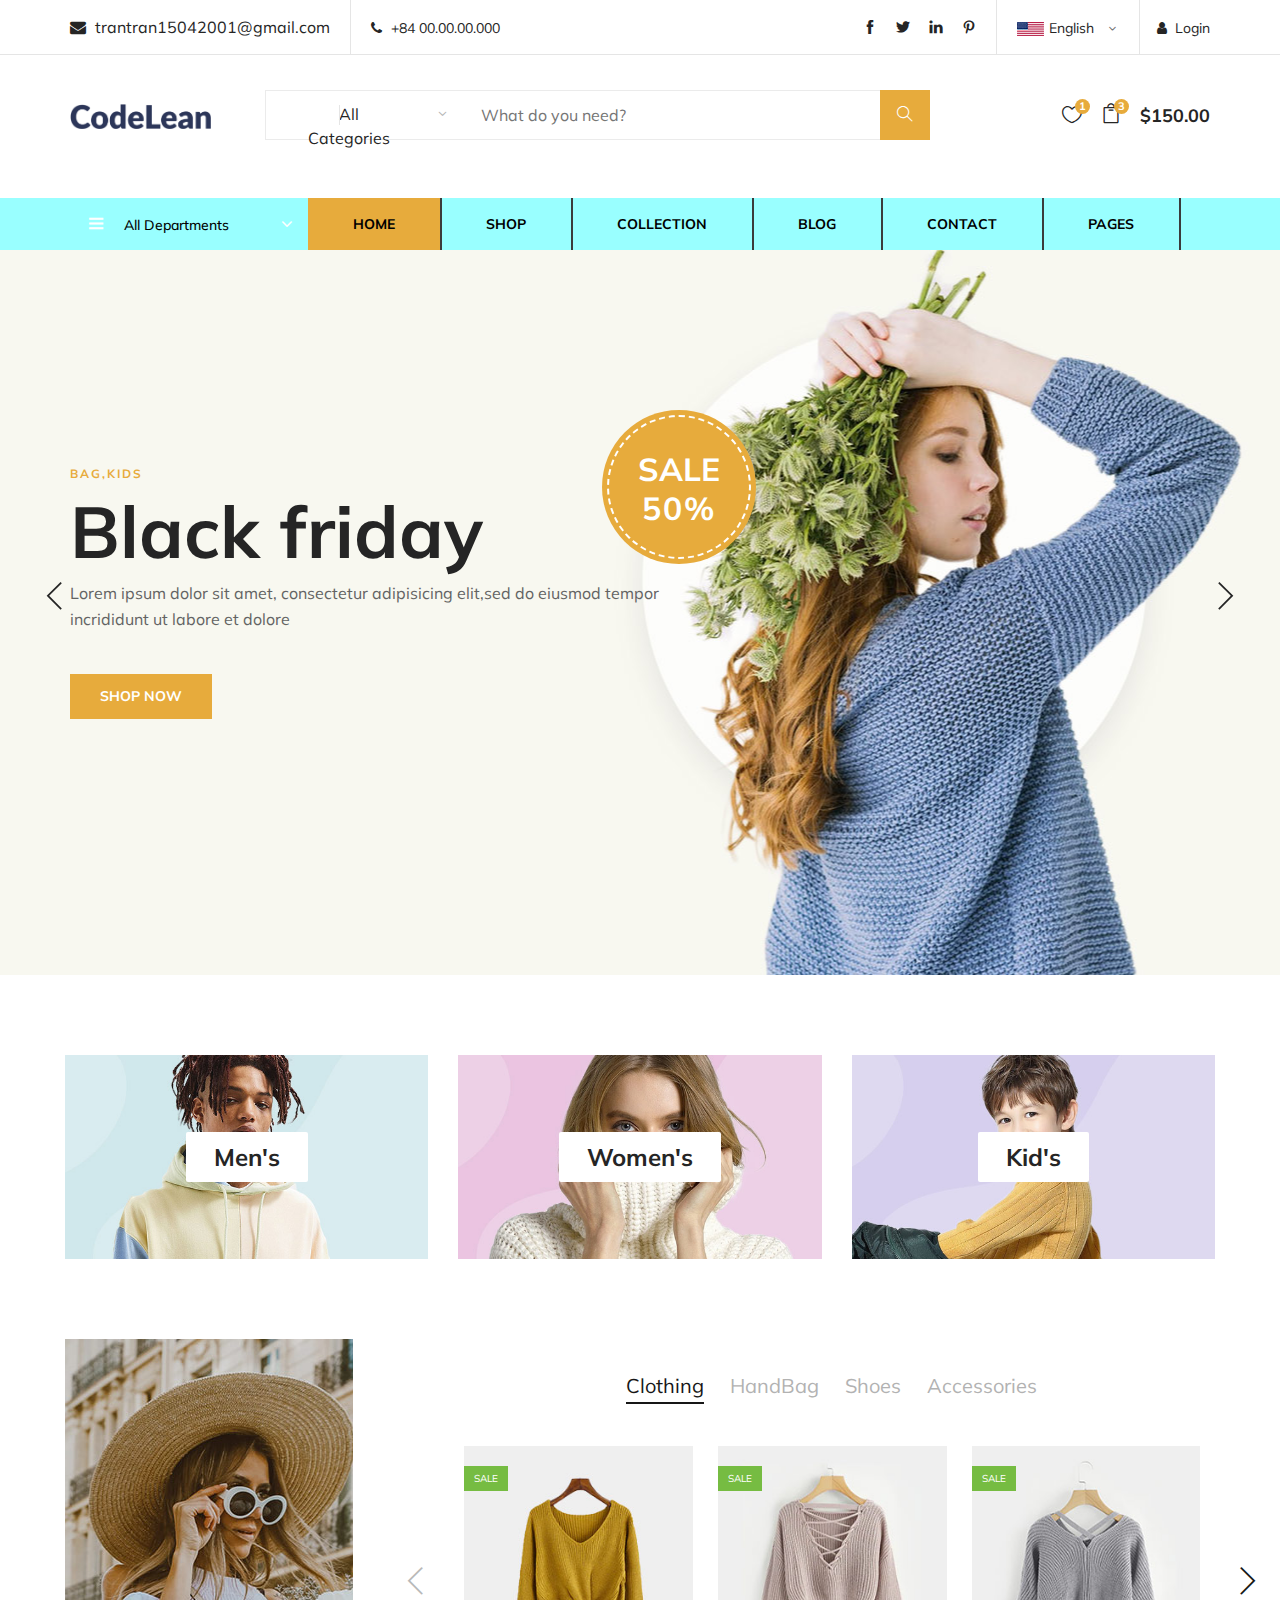
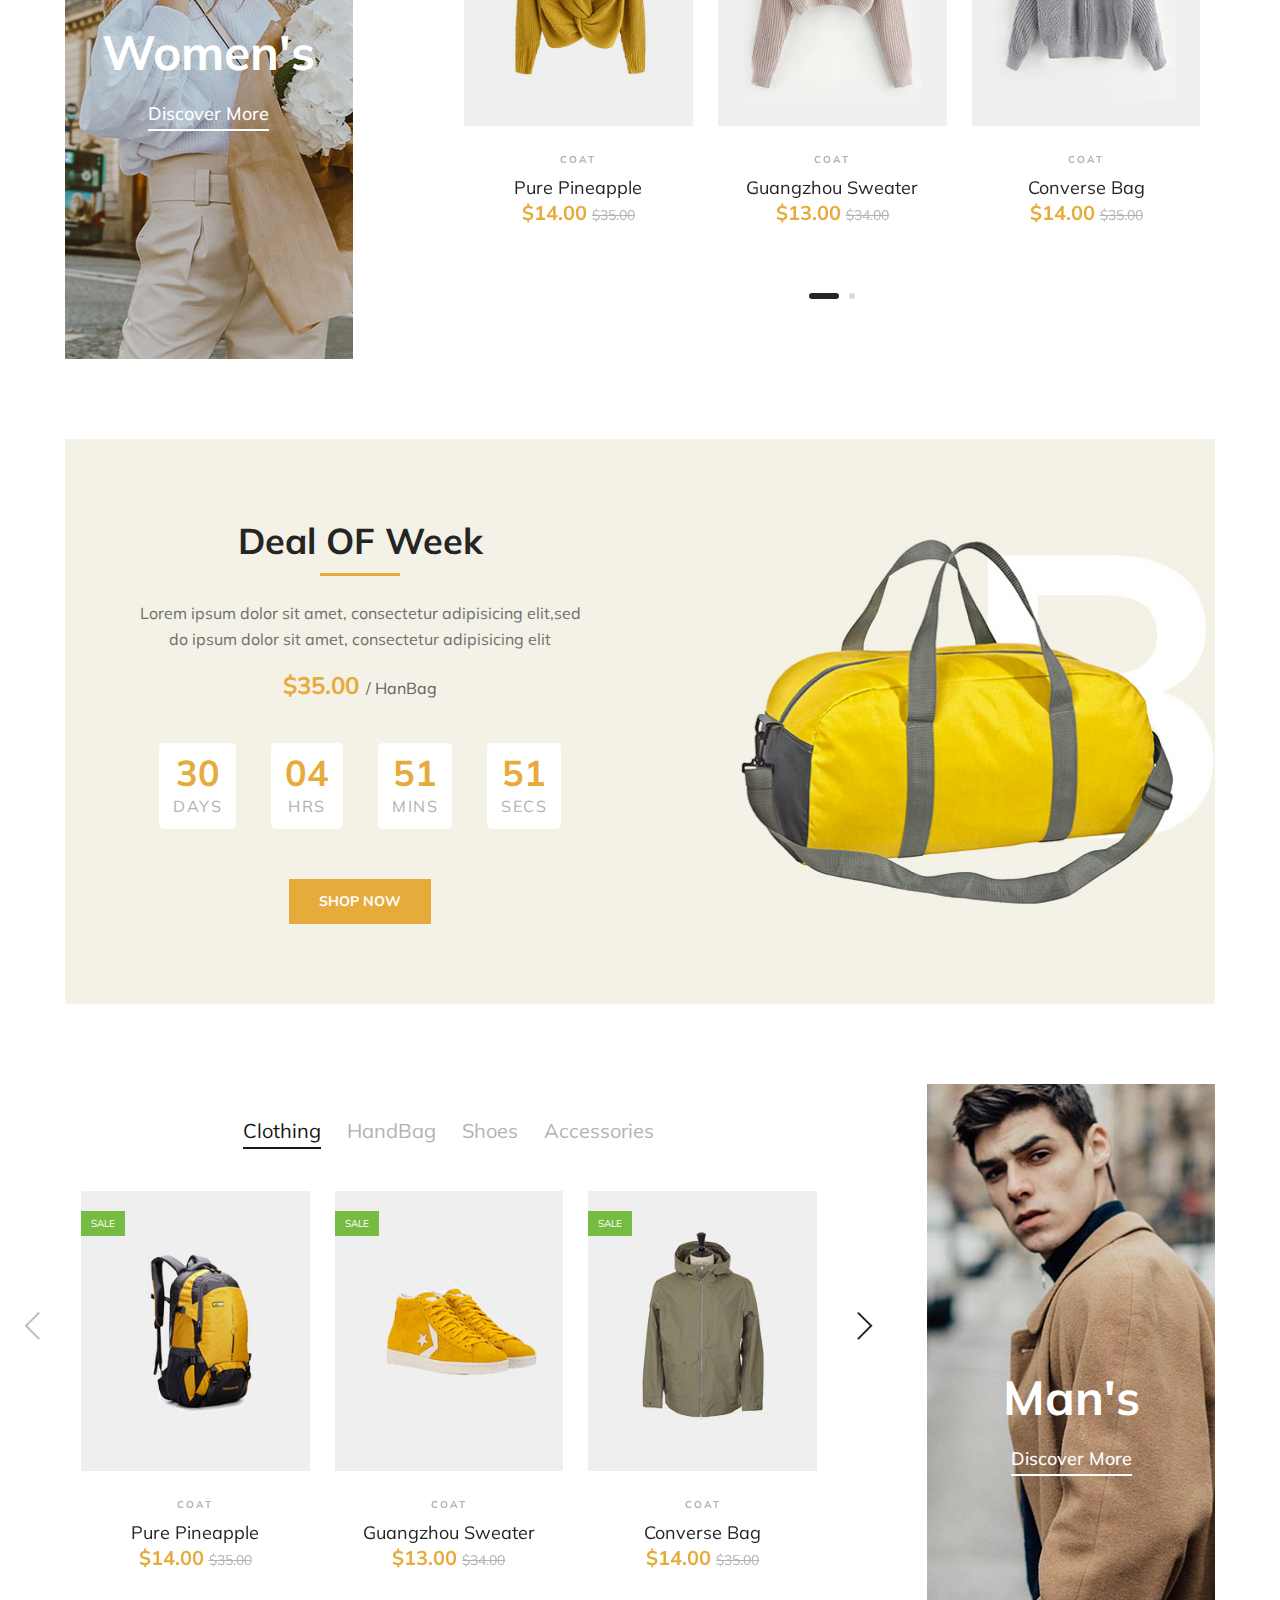
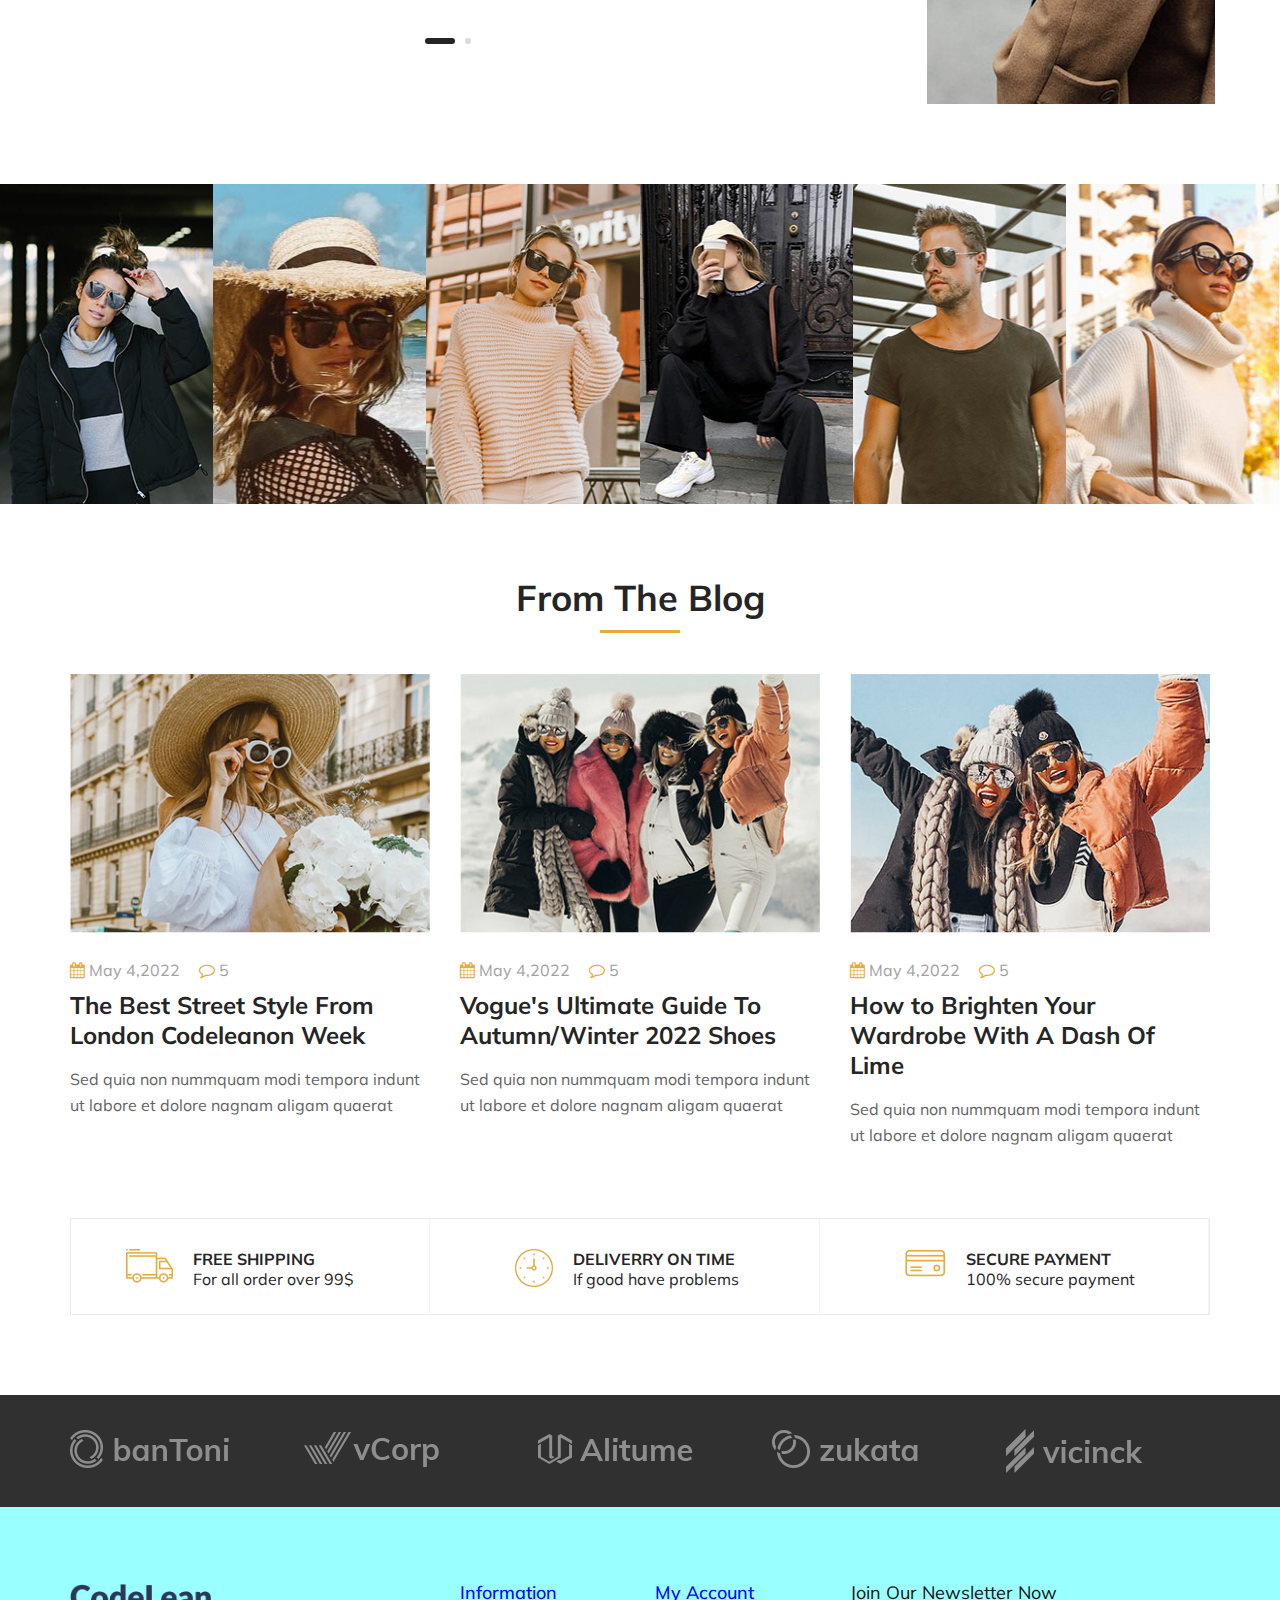
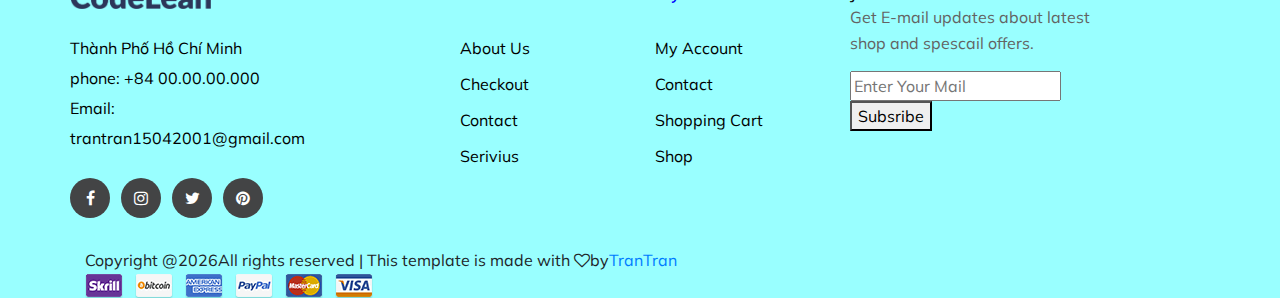
<file: Giao dien CodeLean_eCommerce/index.html>
<!DOCTYPE html>
<html lang="zxx">

<head>
    <meta charset="UTF-8">
    <meta name="description" content="codelean Template">
    <meta name="keywords" content="codelean, unica, creative, html">
    <meta name="viewport" content="width=device-width, initial-scale=1.0">
    <meta http-equiv="X-UA-Compatible" content="ie=edge">
    <title>CodeLean | Template</title>

    <!-- Google Font -->
    <link href="https://fonts.googleapis.com/css?family=Muli:300,400,500,600,700,800,900&display=swap" rel="stylesheet">

    <!-- Css Styles -->
    <link rel="stylesheet" href="css/bootstrap.min.css" type="text/css">
    <link rel="stylesheet" href="css/font-awesome.min.css" type="text/css">
    <link rel="stylesheet" href="css/themify-icons.css" type="text/css">
    <link rel="stylesheet" href="css/elegant-icons.css" type="text/css">
    <link rel="stylesheet" href="css/owl.carousel.min.css" type="text/css">
    <link rel="stylesheet" href="css/nice-select.css" type="text/css">
    <link rel="stylesheet" href="css/jquery-ui.min.css" type="text/css">
    <link rel="stylesheet" href="css/slicknav.min.css" type="text/css">
    <link rel="stylesheet" href="css/style.css" type="text/css">
</head>

<body>
<!-- Start coding here -->

<!--Page Preloder-->
<div id="preloder">
    <div class="loader"></div>
</div>

<!--Header Section Begin-->
<header class="header-section">
    <div class="header-top">
        <div class="container">
            <div class="ht-left">
                <div class="mail-service">
                    <i class="fa fa-envelope"></i>
                    trantran15042001@gmail.com
                </div>
                <div class="phone-service">
                    <i class="fa fa-phone"></i>
                    +84 00.00.00.000
                </div>
            </div>

            <div class="ht-right">
                <a href="login.html" class="login-panel"><i class="fa fa-user"></i>Login</a>   
                <div class="lan-selector">
                    <select class="language_drop" name="countries" id="countries" style="width:300px;">
                       <option value="yt" data-image="img/flag-1.jpg" data-imagecss="flag yt" data-title="English">English</option>
                       <option value="yu" data-image="img/flag-2.jpg" data-imagecss="flag yu" data-title="Bangladesh">German</option>
                    </select>
               </div>
               <div class="top-social">
                   <a href="#"><i class="ti-facebook"></i></a>
                   <a href="#"><i class="ti-twitter-alt"></i></a>
                   <a href="#"><i class="ti-linkedin"></i></a>
                   <a href="#"><i class="ti-pinterest"></i></a>
               </div>     
            </div>
         </div>
    </div>

    <div class="container">
        <div class="inner-header">
            <div class="row">
                <div class="col-lg-2 col-md-2">
                    <div class="logo">
                        <a href="index.html">
                            <img src="img/logo.png" height="25" alt="">
                        </a>
                    </div>
                </div>
                <div class="col-lg-7 col-md-7">
                    <div class="advanced-search">
                        <button type="button" class="category-btn">All Categories</button>
                        <div class="input-group">
                            <input type="text" placeholder="What do you need?">
                            <button type="button"><i class="ti-search"></i></button>
                        </div>
                    </div>
                </div>
                <div class="col-lg-3 col-md-3 text-right">
                    <ul class="nav-right">
                        <li class="heart-icon">
                            <a href="#">
                                <i class="icon_heart_alt"></i>
                                <span>1</span>
                            </a>
                        </li>
                        <li class="cart-icon">
                            <a href="#">
                                <i class="icon_bag_alt"></i>
                                <span>3</span>
                            </a>
                            <div class="cart-hover">
                                <div class="select-items">
                                    <table>
                                        <tbody>
                                        <tr>
                                            <td class="si-pic"><img src="img/21.jpg"></td>
                                            <td class="si-text">
                                                <div class="product-selected">
                                                    <p>$60.00 x 1</p>
                                                    <h6>kabino bedside Table</h6>
                                                </div>
                                            </td>
                                            <td class="si-close">
                                                <i class="ti-close"></i>
                                            </td>
                                        </tr>
                                        <tr>
                                            <td class="si-pic"><img src="img/22.jpg"></td>
                                            <td class="si-text">
                                                <div class="product-selected">
                                                    <p>$60.00 x 1</p>
                                                    <h6>kabino bedside Table</h6>
                                                </div>
                                            </td>
                                            <td class="si-close">
                                                <i class="ti-close"></i>
                                            </td>
                                        </tr>
                                        </tbody>
                                    </table>
                                </div>
                                <div class="select-total">
                                    <span>total:</span>
                                    <h5>$120.00</h5>
                                </div>
                                <div class="select-button">
                                    <a href="shopping-cart.html" class="primary-btn view-card">VIEW CARD</a>
                                    <a href="check-out.html" class="primary-btn checkout-btn">CHECK OUT</a>
                                </div>
                            </div>
                        </li>
                        <li class="cart-price">$150.00</li>
                    </ul>
                </div>
            </div>
        </div>
    </div>

    <div class="nav-item">
        <div class="container">
            <div class="nav-depart">
                <div class="depart-btn">
                    <i class="ti-menu"></i>
                    <span>All departments</span>
                    <ul class="depart-hover">
                        <li class="active"><a href="#">Women's Clothing</a></li>
                        <li><a href="#">Men's Clothing</a></li>
                        <li><a href="#">Underwear</a></li>
                        <li><a href="#">Kid's Clothing</a></li>
                        <li><a href="#">Brand codeleanon</a></li>
                        <li><a href="#">Accessories/Shoes</a></li>
                        <li><a href="#">Luxury Brands</a></li>
                        <li><a href="#">Brand Outdoor Apparel</a></li>
                    </ul>
                </div>
            </div>
            <nav class="nav-menu mobile-menu">
                <ul>
                    <li class="active"><a href="index.html">Home</a></li>
                    <li><a href="shop.html">Shop</a></li>
                    <li><a href="">Collection</a>
                        <ul class="dropdown">
                            <li><a href="">Men's</a></li>
                            <li><a href="">Women's</a></li>
                            <li><a href="">Kid's</a></li>
                        </ul>
                    </li>
                    <li><a href="blog.html">Blog</a></li>
                    <li><a href="contact.html">Contact</a></li>
                    <li><a href="">Pages</a>
                        <ul class="dropdown">
                            <li><a href="blog-detail.html">Blog Details</a></li>
                            <li><a href="shopping-cart.html">Shopping Cart</a></li>
                            <li><a href="check-out.html">Checkout</a></li>
                            <li><a href="faq.html">Faq</a></li>
                            <li><a href="register.html">Register</a></li>
                            <li><a href="login.html">Login</a></li>
                        </ul>
                    </li>
                </ul>
            </nav>
            <div id="mobile-menu-wrap"></div>
        </div>
    </div>
</header>

<!--Header Section End-->

<!-- -->
<!--Hero Section Begin-->
<section class="hero-section">
    <div class="hero-items owl-carousel">
        <div class="single-hero-items set-bg" data-setbg="img/hero-1.jpg">
            <div class="container">
                <div class="row">
                    <div class="col-lg-7">
                        <span>Bag,kids</span>
                        <h1>Black friday</h1>
                        <p>Lorem ipsum dolor sit amet, consectetur adipisicing elit,sed do eiusmod tempor incrididunt ut labore et dolore</p>
                        <a href="#" class="primary-btn">Shop Now</a>
                    </div>
                </div>
                <div class="off-card">
                    <h2>Sale<span>50%</span></h2>
                </div>
            </div>
        </div>
        <div class="single-hero-items set-bg" data-setbg="img/hero-2.jpg">
            <div class="container">
                <div class="row">
                    <div class="col-lg-7">
                        <span>Bag,kids</span>
                        <h1>Black friday</h1>
                        <p>Lorem ipsum dolor sit amet, consectetur adipisicing elit,sed do eiusmod tempor incrididunt ut labore et dolore</p>
                        <a href="#" class="primary-btn">Shop Now</a>
                    </div>
                </div>
                <div class="off-card">
                    <h2>Sale<span>50%</span></h2>
                </div>
            </div>
        </div>
    </div>
</section>
<!--Hero Section End-->



<!--Banner Section Begin-->
<div class="banner-section sqad">
    <div class="banner-logo">
    <div class="container-fluid">
        <div class="row">
            <div class="col-lg-4">
                <div class="single-banner">
                    <img src="img/banner-1.jpg" alt="">
                    <div class="inner-text">
                        <h4>Men's</h4>
                    </div>
                </div>
            </div>
            <div class="col-lg-4">
                <div class="single-banner">
                    <img src="img/banner-2.jpg" alt="">
                    <div class="inner-text">
                        <h4>Women's</h4>
                    </div>
                </div>
            </div>
            <div class="col-lg-4">
                <div class="single-banner">
                    <img src="img/banner-3.jpg" alt="">
                    <div class="inner-text">
                        <h4>Kid's</h4>
                    </div>
                </div>
            </div>
        </div>
    </div>
    </div>
</div>
<!--Banner Section End-->

<!--Women Banner Section Begin-->
<section class="women-banner spad">
    <div class="container-fluid">
        <div class="row">
            <div class="col-lg-3">
                <div class="product-large set-bg" data-setbg="img/products/women-large.jpg">
                    <h2>Women's</h2>
                    <a href="#">Discover More</a>
                </div>
            </div>
            <div class="col-lg-8 offset-lg-1">
                <div class="filter-control">
                    <ul>
                        <li class="active">Clothing</li>
                        <li>HandBag</li>
                        <li>Shoes</li>
                        <li>Accessories</li>
                    </ul>
                </div>
                <div class="product-slider owl-carousel">
                    <div class="product-item">
                        <div class="pi-pic">
                            <img src="img/products/women-1.jpg" alt="">
                            <div class="sale">Sale</div>
                            <div class="icon">
                                <i class="icon_heart_alt"></i>
                            </div>
                            <ul>
                                <li class="w-icon active"><a href=""><i class="icon_bag_alt"></i></a></li>
                                <li class="quick-view"><a href="product.html">+ Quick View</a></li>
                                <li class="w-icon"><a href=""><i class="fa fa-random"></i></a></li>
                            </ul>
                        </div>
                        <div class="pi-text">
                            <div class="catagory-name">Coat</div>
                            <a href="">
                                <h5>Pure Pineapple</h5>
                            </a>
                            <div class="product-price">
                                $14.00
                                <span>$35.00</span>
                            </div>
                        </div>
                    </div>
                    <div class="product-item">
                        <div class="pi-pic">
                            <img src="img/products/women-2.jpg" alt="">
                            <div class="sale">Sale</div>
                            <div class="icon">
                                <i class="icon_heart_alt"></i>
                            </div>
                            <ul>
                                <li class="w-icon active"><a href=""><i class="icon_bag_alt"></i></a></li>
                                <li class="quick-view"><a href="product.html">+ Quick View</a></li>
                                <li class="w-icon"><a href=""><i class="fa fa-random"></i></a></li>
                            </ul>
                        </div>
                        <div class="pi-text">
                            <div class="catagory-name">Coat</div>
                            <a href="">
                                <h5>Guangzhou Sweater</h5>
                            </a>
                            <div class="product-price">
                                $13.00
                                <span>$34.00</span>
                            </div>
                        </div>
                    </div>
                    <div class="product-item">
                        <div class="pi-pic">
                            <img src="img/products/women-3.jpg" alt="">
                            <div class="sale">Sale</div>
                            <div class="icon">
                                <i class="icon_heart_alt"></i>
                            </div>
                            <ul>
                                <li class="w-icon active"><a href=""><i class="icon_bag_alt"></i></a></li>
                                <li class="quick-view"><a href="product.html">+ Quick View</a></li>
                                <li class="w-icon"><a href=""><i class="fa fa-random"></i></a></li>
                            </ul>
                        </div>
                        <div class="pi-text">
                            <div class="catagory-name">Coat</div>
                            <a href="">
                                <h5>Converse Bag</h5>
                            </a>
                            <div class="product-price">
                                $14.00
                                <span>$35.00</span>
                            </div>
                        </div>
                    </div>
                    <div class="product-item">
                        <div class="pi-pic">
                            <img src="img/products/women-4.jpg" alt="">
                            <div class="sale">Sale</div>
                            <div class="icon">
                                <i class="icon_heart_alt"></i>
                            </div>
                            <ul>
                                <li class="w-icon active"><a href=""><i class="icon_bag_alt"></i></a></li>
                                <li class="quick-view"><a href="product.html">+ Quick View</a></li>
                                <li class="w-icon"><a href=""><i class="fa fa-random"></i></a></li>
                            </ul>
                        </div>
                        <div class="pi-text">
                            <div class="catagory-name">Coat</div>
                            <a href="">
                                <h5>Pure Pineapple</h5>
                            </a>
                            <div class="product-price">
                                $14.00
                                <span>$35.00</span>
                            </div>
                        </div>
                    </div>
                </div>
            </div>
        </div>
    </div>
</section>
<!--Women Banner Section End-->

<!--Deal Of The Week Section Begin-->
<section class="deal-of-week set-bg spad" data-setbg="img/time-bg.jpg">
    <div class="container">
        <div class="col-lg-6 text-center">
            <div class="section-title">
                <h2>Deal OF Week</h2>
                <p>Lorem ipsum dolor sit amet, consectetur adipisicing elit,sed <br/> do ipsum dolor sit amet, consectetur adipisicing elit </p>
                <div class="product-price">
                    $35.00
                    <span>/ HanBag</span>
                </div>
            </div>
            <div class="countdown-timer" id="countdown">
                <div class="cd-item">
                    <span>56</span>
                    <p>Days</p>
                </div>
                <div class="cd-item">
                    <span>12</span>
                    <p>Hrs</p>
                </div>
                <div class="cd-item">
                    <span>48</span>
                    <p>Mins</p>
                </div>
                <div class="cd-item">
                    <span>52</span>
                    <p>Secs</p>
                </div>
            </div>
            <a href="" class="primary-btn">Shop Now</a>
        </div>
    </div>
</section>
<!--Deal Of The Week Section End-->

<!--Man Banner Section Begin-->
<section class="man-banner spad">
    <div class="container-fluid">
        <div class="row">
            <div class="col-lg-8">
                <div class="filter-control">
                    <ul>
                        <li class="active">Clothing</li>
                        <li>HandBag</li>
                        <li>Shoes</li>
                        <li>Accessories</li>
                    </ul>
                </div>
                <div class="product-slider owl-carousel">
                    <div class="product-item">
                        <div class="pi-pic">
                            <img src="img/products/man-1.jpg" alt="">
                            <div class="sale">Sale</div>
                            <div class="icon">
                                <i class="icon_heart_alt"></i>
                            </div>
                            <ul>
                                <li class="w-icon active"><a href=""><i class="icon_bag_alt"></i></a></li>
                                <li class="quick-view"><a href="product.html">+ Quick View</a></li>
                                <li class="w-icon"><a href=""><i class="fa fa-random"></i></a></li>
                            </ul>
                        </div>
                        <div class="pi-text">
                            <div class="catagory-name">Coat</div>
                            <a href="">
                                <h5>Pure Pineapple</h5>
                            </a>
                            <div class="product-price">
                                $14.00
                                <span>$35.00</span>
                            </div>
                        </div>
                    </div>
                    <div class="product-item">
                        <div class="pi-pic">
                            <img src="img/products/man-2.jpg" alt="">
                            <div class="sale">Sale</div>
                            <div class="icon">
                                <i class="icon_heart_alt"></i>
                            </div>
                            <ul>
                                <li class="w-icon active"><a href=""><i class="icon_bag_alt"></i></a></li>
                                <li class="quick-view"><a href="product.html">+ Quick View</a></li>
                                <li class="w-icon"><a href=""><i class="fa fa-random"></i></a></li>
                            </ul>
                        </div>
                        <div class="pi-text">
                            <div class="catagory-name">Coat</div>
                            <a href="">
                                <h5>Guangzhou Sweater</h5>
                            </a>
                            <div class="product-price">
                                $13.00
                                <span>$34.00</span>
                            </div>
                        </div>
                    </div>
                    <div class="product-item">
                        <div class="pi-pic">
                            <img src="img/products/man-3.jpg" alt="">
                            <div class="sale">Sale</div>
                            <div class="icon">
                                <i class="icon_heart_alt"></i>
                            </div>
                            <ul>
                                <li class="w-icon active"><a href=""><i class="icon_bag_alt"></i></a></li>
                                <li class="quick-view"><a href="product.html">+ Quick View</a></li>
                                <li class="w-icon"><a href=""><i class="fa fa-random"></i></a></li>
                            </ul>
                        </div>
                        <div class="pi-text">
                            <div class="catagory-name">Coat</div>
                            <a href="">
                                <h5>Converse Bag</h5>
                            </a>
                            <div class="product-price">
                                $14.00
                                <span>$35.00</span>
                            </div>
                        </div>
                    </div>
                    <div class="product-item">
                        <div class="pi-pic">
                            <img src="img/products/man-4.jpg" alt="">
                            <div class="sale">Sale</div>
                            <div class="icon">
                                <i class="icon_heart_alt"></i>
                            </div>
                            <ul>
                                <li class="w-icon active"><a href=""><i class="icon_bag_alt"></i></a></li>
                                <li class="quick-view"><a href="product.html">+ Quick View</a></li>
                                <li class="w-icon"><a href=""><i class="fa fa-random"></i></a></li>
                            </ul>
                        </div>
                        <div class="pi-text">
                            <div class="catagory-name">Coat</div>
                            <a href="">
                                <h5>Pure Pineapple</h5>
                            </a>
                            <div class="product-price">
                                $14.00
                                <span>$35.00</span>
                            </div>
                        </div>
                    </div>
                </div>
            </div>
            <div class="col-lg-3 offset-lg-1">
                <div class="product-large set-bg" data-setbg="img/products/man-large.jpg">
                    <h2>Man's</h2>
                    <a href="#">Discover More</a>
                </div>
            </div>
        </div>
    </div>
</section>
<!--Man Banner Section End-->

<!--Instagram Section Begin-->
<div class="instagram-photo">
    <div class="insta-item set-bg" data-setbg="img/insta-1.jpg">
        <div class="inside-text">
            <i class="ti-instagram"></i>
            <h5><a href="#">CodeLean_Collection</a></h5>
        </div>
    </div>
    <div class="insta-item set-bg" data-setbg="img/insta-2.jpg">
        <div class="inside-text">
            <i class="ti-instagram"></i>
            <h5><a href="#">CodeLean_Collection</a></h5>
        </div>
    </div>
    <div class="insta-item set-bg" data-setbg="img/insta-3.jpg">
        <div class="inside-text">
            <i class="ti-instagram"></i>
            <h5><a href="#">CodeLean_Collection</a></h5>
        </div>
    </div>
    <div class="insta-item set-bg" data-setbg="img/insta-4.jpg">
        <div class="inside-text">
            <i class="ti-instagram"></i>
            <h5><a href="#">CodeLean_Collection</a></h5>
        </div>
    </div>
    <div class="insta-item set-bg" data-setbg="img/insta-5.jpg">
        <div class="inside-text">
            <i class="ti-instagram"></i>
            <h5><a href="#">CodeLean_Collection</a></h5>
        </div>
    </div>
    <div class="insta-item set-bg" data-setbg="img/insta-6.jpg">
        <div class="inside-text">
            <i class="ti-instagram"></i>
            <h5><a href="#">CodeLean_Collection</a></h5>
        </div>
    </div>
</div>
<!--Instagram Section End-->

<!--Latest Blog Section Begin-->
<section class="latest-blog spad">
    <div class="container">
        <div class="row">
            <div class="col-lg-12">
                <div class="section-title">
                    <h2>From The Blog</h2>
                </div>
            </div>
        </div>
        <div class="row">
            <div class="col-lg-4 col-md-6">
                    <div class="single-latest-blog">
                        <img src="img/latest-1.jpg" alt="">
                        <div class="latest-text">
                            <div class="tag-list">
                                <div class="tag-item">
                                    <i class="fa fa-calendar"></i>
                                    May 4,2022
                                </div>
                                 <div class="tag-item">
                                    <i class="fa fa-comment-o"></i>
                                     5
                                </div>
                            </div>
                            <a href="">
                                <h4>The Best Street Style From London Codeleanon Week</h4>
                            </a>
                            <p>Sed quia non nummquam modi tempora indunt ut labore et dolore nagnam aligam quaerat</p>
                        </div>
                    </div>
                </div>
                <div class="col-lg-4 col-md-6">
                <div class="single-latest-blog">
                        <img src="img/latest-2.jpg" alt="">
                        <div class="latest-text">
                            <div class="tag-list">
                                <div class="tag-item">
                                    <i class="fa fa-calendar"></i>
                                    May 4,2022
                                </div>
                                 <div class="tag-item">
                                    <i class="fa fa-comment-o"></i>
                                     5
                                </div>
                            </div>
                            <a href="">
                                <h4>Vogue's Ultimate Guide To Autumn/Winter 2022 Shoes</h4>
                            </a>
                            <p>Sed quia non nummquam modi tempora indunt ut labore et dolore nagnam aligam quaerat</p>
                        </div>
                    </div></div>
                <div class="col-lg-4 col-md-6">
                    <div class="single-latest-blog">
                        <img src="img/latest-3.jpg" alt="">
                        <div class="latest-text">
                            <div class="tag-list">
                                <div class="tag-item">
                                    <i class="fa fa-calendar"></i>
                                    May 4,2022
                                </div>
                                 <div class="tag-item">
                                    <i class="fa fa-comment-o"></i>
                                     5
                                </div>
                            </div>
                            <a href="">
                                <h4>How to Brighten Your Wardrobe With A Dash Of Lime</h4>
                            </a>
                            <p>Sed quia non nummquam modi tempora indunt ut labore et dolore nagnam aligam quaerat</p>
                        </div>
                    </div>
               </div>
        </div>
        <div class="benefit-items">
            <div class="row">
                <div class="col-lg-4">
                    <div class="single-benefit">
                        <div class="sb-icon">
                            <img src="img/icon-1.png" alt="">
                        </div>
                        <div class="sb-text">
                            <h6>Free Shipping</h6>
                            <p>For all order over 99$</p>
                        </div>
                    </div>
                </div>
                <div class="col-lg-4">
                    <div class="single-benefit">
                        <div class="sb-icon">
                            <img src="img/icon-2.png" alt="">
                        </div>
                        <div class="sb-text">
                            <h6>Deliverry On Time</h6>
                            <p>If good have problems</p>
                        </div>
                    </div>
                </div>
                <div class="col-lg-4">
                    <div class="single-benefit">
                        <div class="sb-icon">
                            <img src="img/icon-3.png" alt="">
                        </div>
                        <div class="sb-text">
                            <h6>Secure Payment</h6>
                            <p>100% secure payment</p>
                        </div>
                    </div>
                </div>
            </div>
        </div>
    </div>
</section>
<!--Latest Blog Section Begin-->

<!---->


<!--Partner Logo Section Begin-->
<div class="partner-logo">
    <div class="container">
        <div class="logo-carousel owl-carousel">
            <div class="logo-item">
                <div class="tablecell-inner">
                    <img src="img/logo-carousel/logo-1.png">
                </div>
            </div>
            <div class="logo-item">
                <div class="tablecell-inner">
                    <img src="img/logo-carousel/logo-2.png">
                </div>
            </div>
            <div class="logo-item">
                <div class="tablecell-inner">
                    <img src="img/logo-carousel/logo-3.png">
                </div>
            </div>
            <div class="logo-item">
                <div class="tablecell-inner">
                    <img src="img/logo-carousel/logo-4.png">
                </div>
            </div>
            <div class="logo-item">
                <div class="tablecell-inner">
                    <img src="img/logo-carousel/logo-5.png">
                </div>
            </div>
        </div>
    </div>
</div>
<!--Partner Logo Section End-->


<!--Footer Section Begin-->

<footer class="footer-section">
    <div class="container">
        <div class="row">
            <div class="col-lg-3">
                <div class="footer-left">
                    <div class="footer-logo">
                        <a href="index.html">
                            <img src="img/footer-logo.png" height="25" alt="">
                        </a>
                    </div>
                    <ul>
                        <li>Thành Phố Hồ Chí Minh</li>
                        <li>phone: +84 00.00.00.000</li>
                        <li>Email: trantran15042001@gmail.com</li>
                    </ul>
                    <div class="footer-social">
                        <a href="#"><i class="fa fa-facebook"></i></a>
                        <a href="#"><i class="fa fa-instagram"></i></a>
                        <a href="#"><i class="fa fa-twitter"></i></a>
                        <a href="#"><i class="fa fa-pinterest"></i></a>
                    </div>
                </div>
            </div>
            <div class="col-lg-2 offset-lg-1">
                <div class="footer-widget">
                    <h5>Information</h5>
                    <ul>
                        <li><a href="">About Us</a></li>
                        <li><a href="">Checkout</a></li>
                        <li><a href="">Contact</a></li>
                        <li><a href="">Serivius</a></li>
                    </ul>
                </div>
            </div>
            <div class="col-lg-2">
                 <div class="footer-widget">
                    <h5>My Account</h5>
                    <ul>
                        <li><a href="">My Account</a></li>
                        <li><a href="">Contact</a></li>
                        <li><a href="">Shopping Cart</a></li>
                        <li><a href="">Shop</a></li>
                    </ul>
                </div>
            </div>
            <div class="col-lg-3">
                <h5>Join Our Newsletter Now</h5>
                <p>Get E-mail updates about latest shop and spescail offers.</p>
                <form action="#" class="subsribe-form">
                    <input type="text" placeholder="Enter Your Mail">
                    <button type="button">Subsribe</button>
                </form>
            </div>
        </div>
    </div>
    <div class="copyringht-reserved">
        <div class="container">
            <div clss="row">
                <div class="col-lg-12">
                    <div class="copyright-text">
                        Copyright @<script>document.write(new Date().getFullYear());</script>All rights reserved | This template is made with <i class="fa fa-heart-o" aria-hidden="true"></i>by<a href="#" target="_blank">TranTran</a>
                    </div>
                    <div class="payment-pic">
                        <img src="img/payment-method.png" alt="">
                    </div>
                </div>
            </div>
        </div>
    </div>
</footer>

<!--Footer Section End-->


<!-- Js Plugins -->
    <script src="js/jquery-3.3.1.min.js"></script>
    <script src="js/bootstrap.min.js"></script>
    <script src="js/jquery-ui.min.js"></script>
    <script src="js/jquery.countdown.min.js"></script>
    <script src="js/jquery.nice-select.min.js"></script>
    <script src="js/jquery.zoom.min.js"></script>
    <script src="js/jquery.dd.min.js"></script>
    <script src="js/jquery.slicknav.js"></script>
    <script src="js/owl.carousel.min.js"></script>
    <script src="js/main.js"></script>
</body>

</html>
</file>
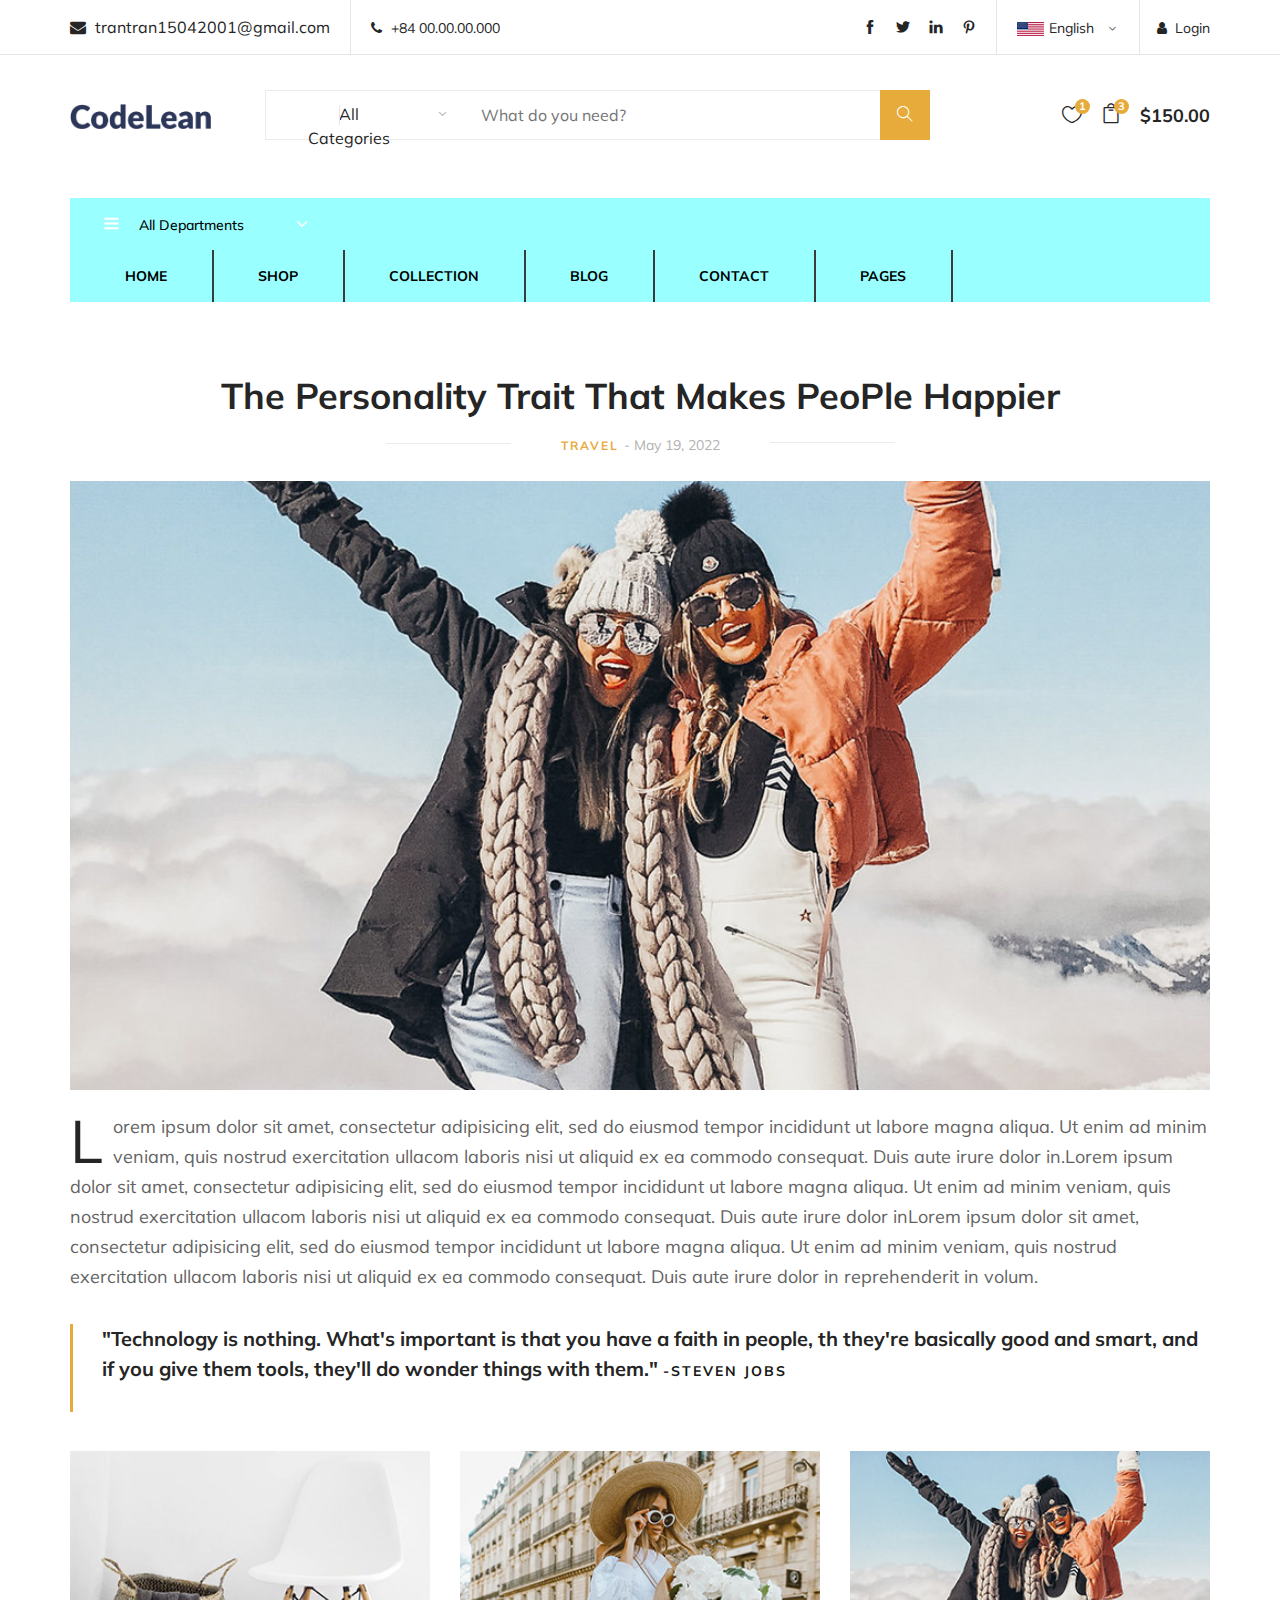
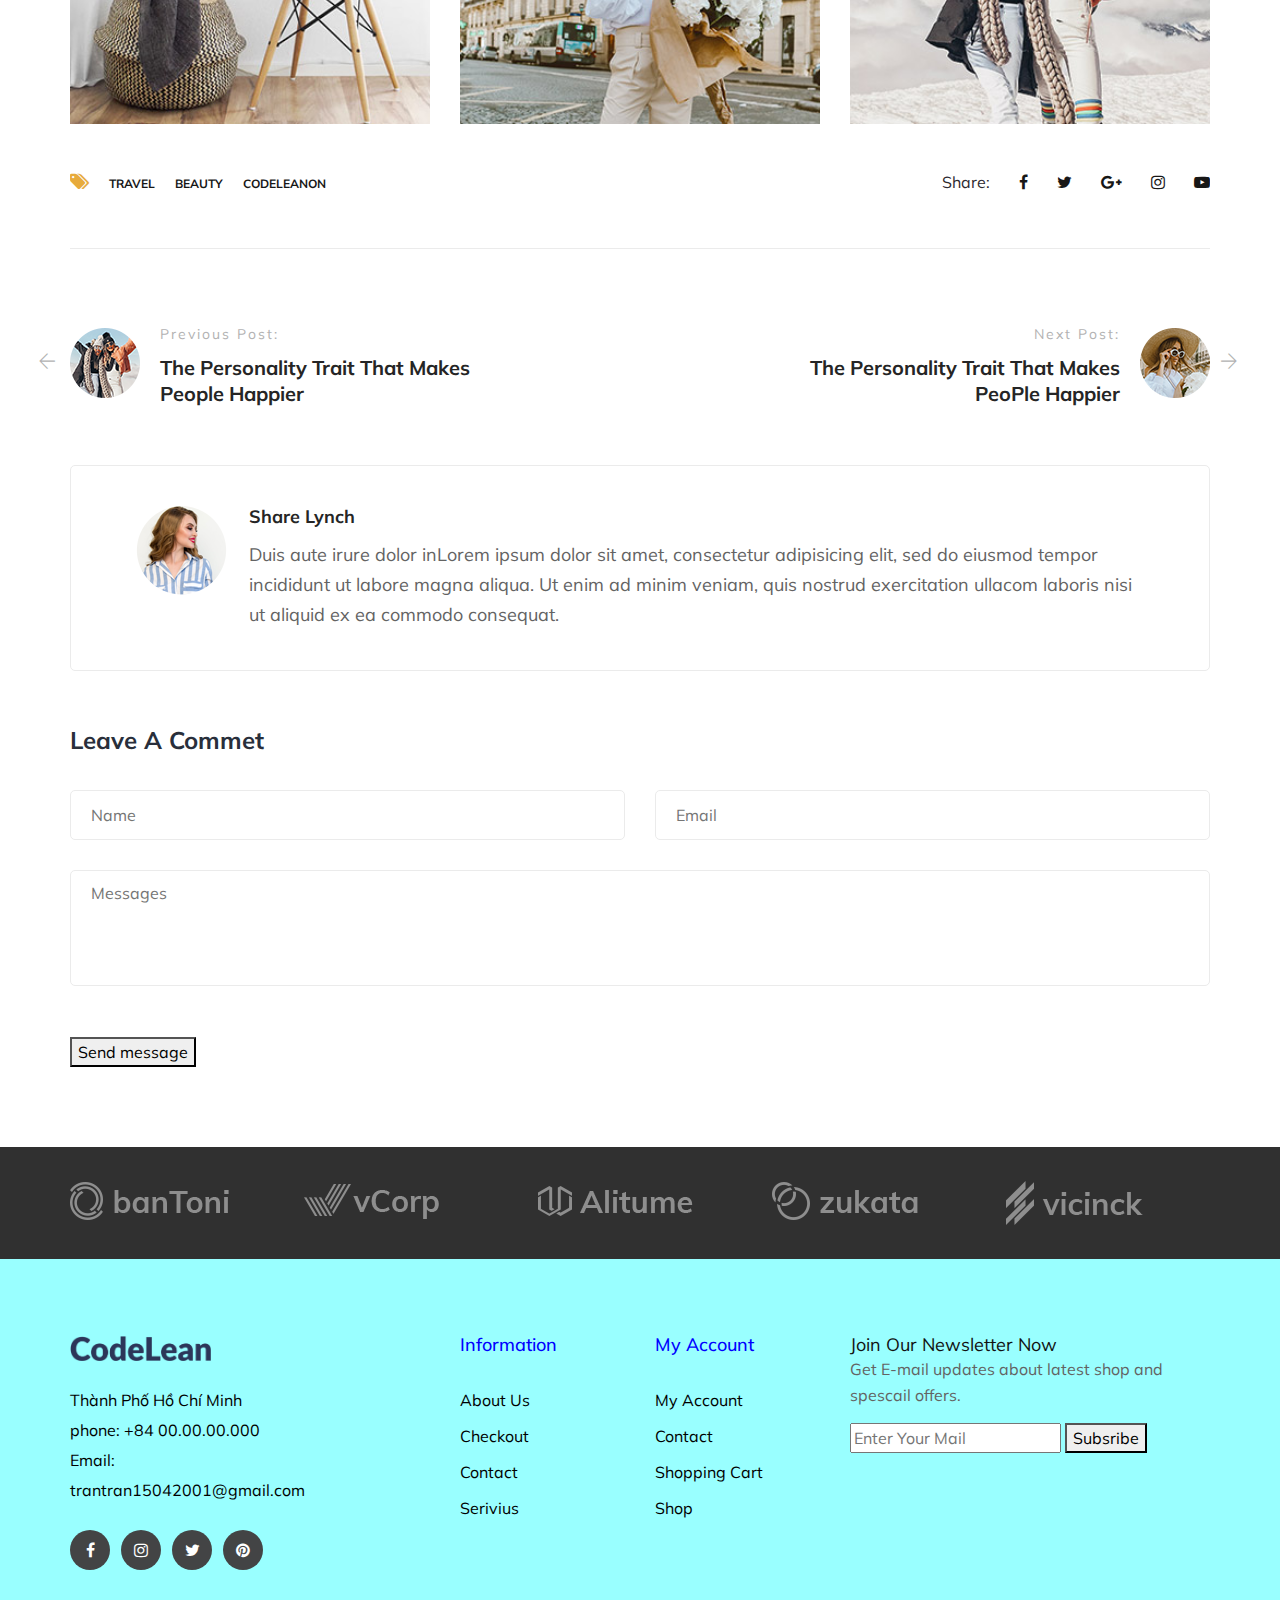
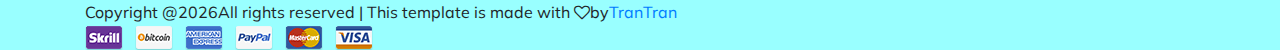
<file: Giao dien CodeLean_eCommerce/blog-details.html>
<!DOCTYPE html>
<html lang="zxx">

<head>
    <meta charset="UTF-8">
    <meta name="description" content="codelean Template">
    <meta name="keywords" content="codelean, unica, creative, html">
    <meta name="viewport" content="width=device-width, initial-scale=1.0">
    <meta http-equiv="X-UA-Compatible" content="ie=edge">
    <title>CodeLean | Template</title>

    <!-- Google Font -->
    <link href="https://fonts.googleapis.com/css?family=Muli:300,400,500,600,700,800,900&display=swap" rel="stylesheet">

    <!-- Css Styles -->
    <link rel="stylesheet" href="css/bootstrap.min.css" type="text/css">
    <link rel="stylesheet" href="css/font-awesome.min.css" type="text/css">
    <link rel="stylesheet" href="css/themify-icons.css" type="text/css">
    <link rel="stylesheet" href="css/elegant-icons.css" type="text/css">
    <link rel="stylesheet" href="css/owl.carousel.min.css" type="text/css">
    <link rel="stylesheet" href="css/nice-select.css" type="text/css">
    <link rel="stylesheet" href="css/jquery-ui.min.css" type="text/css">
    <link rel="stylesheet" href="css/slicknav.min.css" type="text/css">
    <link rel="stylesheet" href="css/style.css" type="text/css">
</head>

<body>
    <!-- Start coding here -->

<!--Page Preloder-->
<div id="preloder">
    <div class="loader"></div>
</div>

<!--Header Section Begin-->
<header class="header-section">
    <div class="header-top">
        <div class="container">
            <div class="ht-left">
                <div class="mail-service">
                    <i class="fa fa-envelope"></i>
                    trantran15042001@gmail.com
                </div>
                <div class="phone-service">
                    <i class="fa fa-phone"></i>
                    +84 00.00.00.000
                </div>
            </div>

            <div class="ht-right">
                <a href="login.html" class="login-panel"><i class="fa fa-user"></i>Login</a>   
                <div class="lan-selector">
                    <select class="language_drop" name="countries" id="countries" style="width:300px;">
                       <option value="yt" data-image="img/flag-1.jpg" data-imagecss="flag yt" data-title="English">English</option>
                       <option value="yu" data-image="img/flag-2.jpg" data-imagecss="flag yu" data-title="Bangladesh">German</option>
                    </select>
               </div>
               <div class="top-social">
                   <a href="#"><i class="ti-facebook"></i></a>
                   <a href="#"><i class="ti-twitter-alt"></i></a>
                   <a href="#"><i class="ti-linkedin"></i></a>
                   <a href="#"><i class="ti-pinterest"></i></a>
               </div>     
            </div>
         </div>
    </div>

    <div class="container">
        <div class="inner-header">
            <div class="row">
                <div class="col-lg-2 col-md-2">
                    <div class="logo">
                        <a href="index.html">
                            <img src="img/logo.png" height="25" alt="">
                        </a>
                    </div>
                </div>
                <div class="col-lg-7 col-md-7">
                    <div class="advanced-search">
                        <button type="button" class="category-btn">All Categories</button>
                        <div class="input-group">
                            <input type="text" placeholder="What do you need?">
                            <button type="button"><i class="ti-search"></i></button>
                        </div>
                    </div>
                </div>
                <div class="col-lg-3 col-md-3 text-right">
                    <ul class="nav-right">
                        <li class="heart-icon">
                            <a href="#">
                                <i class="icon_heart_alt"></i>
                                <span>1</span>
                            </a>
                        </li>
                        <li class="cart-icon">
                            <a href="#">
                                <i class="icon_bag_alt"></i>
                                <span>3</span>
                            </a>
                            <div class="cart-hover">
                                <div class="select-items">
                                    <table>
                                        <tbody>
                                        <tr>
                                            <td class="si-pic"><img src="img/21.jpg"></td>
                                            <td class="si-text">
                                                <div class="product-selected">
                                                    <p>$60.00 x 1</p>
                                                    <h6>kabino bedside Table</h6>
                                                </div>
                                            </td>
                                            <td class="si-close">
                                                <i class="ti-close"></i>
                                            </td>
                                        </tr>
                                        <tr>
                                            <td class="si-pic"><img src="img/22.jpg"></td>
                                            <td class="si-text">
                                                <div class="product-selected">
                                                    <p>$60.00 x 1</p>
                                                    <h6>kabino bedside Table</h6>
                                                </div>
                                            </td>
                                            <td class="si-close">
                                                <i class="ti-close"></i>
                                            </td>
                                        </tr>
                                        </tbody>
                                    </table>
                                </div>
                                <div class="select-total">
                                    <span>total:</span>
                                    <h5>$120.00</h5>
                                </div>
                                <div class="select-button">
                                    <a href="shopping-cart.html" class="primary-btn view-card">VIEW CARD</a>
                                    <a href="check-out.html" class="primary-btn checkout-btn">CHECK OUT</a>
                                </div>
                            </div>
                        </li>
                        <li class="cart-price">$150.00</li>
                    </ul>
                </div>
            </div
        </div>
    </div>

    <div class="nav-item">
        <div class="container">
            <div class="nav-depart">
                <div class="depart-btn">
                    <i class="ti-menu"></i>
                    <span>All departments</span>
                    <ul class="depart-hover">
                        <li class="active"><a href="#">Women's Clothing</a></li>
                        <li><a href="#">Men's Clothing</a></li>
                        <li><a href="#">Underwear</a></li>
                        <li><a href="#">Kid's Clothing</a></li>
                        <li><a href="#">Brand codeleanon</a></li>
                        <li><a href="#">Accessories/Shoes</a></li>
                        <li><a href="#">Luxury Brands</a></li>
                        <li><a href="#">Brand Outdoor Apparel</a></li>
                    </ul>
                </div>
            </div>
            <nav class="nav-menu mobile-menu">
                <ul>
                    <li><a href="index.html">Home</a></li>
                    <li><a href="shop.html">Shop</a></li>
                    <li><a href="">Collection</a>
                        <ul class="dropdown">
                            <li><a href="">Men's</a></li>
                            <li><a href="">Women's</a></li>
                            <li><a href="">Kid's</a></li>
                        </ul>
                    </li>
                    <li><a href="blog.html">Blog</a></li>
                    <li><a href="contact.html">Contact</a></li>
                    <li><a href="">Pages</a>
                        <ul class="dropdown">
                            <li class="active"><a href="blog-details.html">Blog Details</a></li>
                            <li><a href="shopping-cart.html">Shopping Cart</a></li>
                            <li><a href="check-out.html">Checkout</a></li>
                            <li><a href="faq.html">Faq</a></li>
                            <li><a href="register.html">Register</a></li>
                            <li><a href="login.html">Login</a></li>
                        </ul>
                    </li>
                </ul>
            </nav>
            <div id="mobile-menu-wrap"></div>
        </div>
    </div>
</header>

<!--Header Section End-->

<!-- -->

<!--Blog Details Section Begin-->
<div class="blog-details">
    <div class="container">
        <div class="row">
            <div class="col-lg-12">
                <div class="blog-details-inner">
                    <div class="blog-detail-title">
                        <h2>The Personality Trait That Makes PeoPle Happier</h2>
                        <p>Travel <span>- May 19, 2022</span></p>
                    </div>
                    <div class="blog-large-pic">
                        <img src="img/blog/blog-detail.jpg" alt="">
                    </div>
                    <div class="blog-detail-desc">
                        <p>Lorem ipsum dolor sit amet, consectetur adipisicing elit, sed do eiusmod tempor incididunt ut labore magna aliqua. Ut enim ad minim veniam, quis nostrud exercitation ullacom laboris nisi ut aliquid ex ea commodo consequat. Duis aute irure dolor in.Lorem ipsum dolor sit amet, consectetur adipisicing elit, sed do eiusmod tempor incididunt ut labore magna aliqua. Ut enim ad minim veniam, quis nostrud exercitation ullacom laboris nisi ut aliquid ex ea commodo consequat. Duis aute irure dolor inLorem ipsum dolor sit amet, consectetur adipisicing elit, sed do eiusmod tempor incididunt ut labore magna aliqua. Ut enim ad minim veniam, quis nostrud exercitation ullacom laboris nisi ut aliquid ex ea commodo consequat. Duis aute irure dolor in reprehenderit in volum.</p>
                    </div>
                    <div class="blog-quote">
                        <p>"Technology is nothing. What's important is that you have a faith in people, th they're basically good and smart, and if you give them tools, they'll do wonder  things with them." <span>-Steven Jobs</span></p>
                    </div>
                    <div class="blog-more">
                        <div class="row">
                            <div class="col-sm-4">
                                <img src="img/blog/blog-detail-1.jpg" alt="">
                            </div>
                            <div class="col-sm-4">
                                <img src="img/blog/blog-detail-2.jpg" alt="">
                            </div>
                            <div class="col-sm-4">
                                <img src="img/blog/blog-detail-3.jpg" alt="">
                            </div>
                        </div>
                    </div>
                    <div class="tag-share">
                        <div class="details-tag">
                            <ul>
                                <li><i class="fa fa-tags"></i></li>
                                <li>Travel</li>
                                <li>Beauty</li>
                                <li>Codeleanon</li>
                            </ul>
                        </div>
                         <div class="blog-share">
                            <span>Share:</span>
                            <div class="social-links">
                                <a href="#"><i class="fa fa-facebook"></i></a>
                                <a href="#"><i class="fa fa-twitter"></i></a>
                                <a href="#"><i class="fa fa-google-plus"></i></a>
                                <a href="#"><i class="fa fa-instagram"></i></a>
                                <a href="#"><i class="fa fa-youtube-play"></i></a>
                            </div>
                         </div>
                    </div>
                    <div class="blog-post">
                        <div class="row">
                            <div class="col-lg-5 col-md-6">
                                <a href="#" class="prev-blog">
                                    <div class="pb-pic">
                                        <i class="ti-arrow-left"></i>
                                        <img src="img/blog/prev-blog.png" alt="">
                                    </div>
                                    <div class="pb-text">
                                        <span>Previous Post:</span>
                                        <h5>The Personality Trait That Makes People Happier</h5>
                                    </div>
                                </a>
                            </div>
                            <div class="col-lg-5 col-md-6 offset-lg-2">
                                <a href="#" class="next-blog">
                                    <div class="nb-pic">
                                        <img src="img/blog/next-blog.png" alt="">
                                        <i class="ti-arrow-right"></i>
                                    </div>
                                    <div class="nb-text">
                                        <span>Next Post:</span>
                                        <h5>The Personality Trait That Makes PeoPle Happier</h5>
                                    </div>
                                </a>
                            </div>
                        </div>
                    </div>
                    <div class="posted-by">
                        <div class="pb-pic">
                            <img src="img/blog/post-by.png" alt="">
                        </div>
                        <div class="pb-text">
                            <a href="#">
                                <h5>Share Lynch</h5>
                            </a>
                            <p>Duis aute irure dolor inLorem ipsum dolor sit amet, consectetur adipisicing elit, sed do eiusmod tempor incididunt ut labore magna aliqua. Ut enim ad minim veniam, quis nostrud exercitation ullacom laboris nisi ut aliquid ex ea commodo consequat.</p>
                        </div>
                    </div>
                    <div class="leave-comment">
                        <h4>Leave A Commet</h4>
                        <form action="#" class="comment-form">
                            <div class="row">
                                <div class="col-lg-6">
                                    <input type="text" placeholder="Name">
                                </div>
                                <div class="col-lg-6">
                                     <input type="text" placeholder="Email">
                                </div>
                                <div class="col-lg-12">
                                    <textarea placeholder="Messages"></textarea>
                                    <button type="submit" class="size-btn">Send message</button>
                                </div>
                            </div>
                        </form>
                    </div>
                </div>
            </div>
        </div>
    </div>
</div>
<!--Blog Details Section End-->


<!--Partner Logo Section Begin-->
<div class="partner-logo">
    <div class="container">
        <div class="logo-carousel owl-carousel">
            <div class="logo-item">
                <div class="tablecell-inner">
                    <img src="img/logo-carousel/logo-1.png">
                </div>
            </div>
            <div class="logo-item">
                <div class="tablecell-inner">
                    <img src="img/logo-carousel/logo-2.png">
                </div>
            </div>
            <div class="logo-item">
                <div class="tablecell-inner">
                    <img src="img/logo-carousel/logo-3.png">
                </div>
            </div>
            <div class="logo-item">
                <div class="tablecell-inner">
                    <img src="img/logo-carousel/logo-4.png">
                </div>
            </div>
            <div class="logo-item">
                <div class="tablecell-inner">
                    <img src="img/logo-carousel/logo-5.png">
                </div>
            </div>
        </div>
    </div>
</div>
<!--Partner Logo Section End-->

<!--Footer Section Begin-->

<footer class="footer-section">
    <div class="container">
        <div class="row">
            <div class="col-lg-3">
                <div class="footer-left">
                    <div class="footer-logo">
                        <a href="index.html">
                            <img src="img/footer-logo.png" height="25" alt="">
                        </a>
                    </div>
                    <ul>
                        <li>Thành Phố Hồ Chí Minh</li>
                        <li>phone: +84 00.00.00.000</li>
                        <li>Email: trantran15042001@gmail.com</li>
                    </ul>
                    <div class="footer-social">
                        <a href="#"><i class="fa fa-facebook"></i></a>
                        <a href="#"><i class="fa fa-instagram"></i></a>
                        <a href="#"><i class="fa fa-twitter"></i></a>
                        <a href="#"><i class="fa fa-pinterest"></i></a>
                    </div>
                </div>
            </div>
            <div class="col-lg-2 offset-lg-1">
                <div class="footer-widget">
                    <h5>Information</h5>
                    <ul>
                        <li><a href="">About Us</a></li>
                        <li><a href="">Checkout</a></li>
                        <li><a href="">Contact</a></li>
                        <li><a href="">Serivius</a></li>
                    </ul>
                </div>
            </div>
            <div class="col-lg-2">
                 <div class="footer-widget">
                    <h5>My Account</h5>
                    <ul>
                        <li><a href="">My Account</a></li>
                        <li><a href="">Contact</a></li>
                        <li><a href="">Shopping Cart</a></li>
                        <li><a href="">Shop</a></li>
                    </ul>
                </div>
            </div>
            <div class="col-lg-4">
                <h5>Join Our Newsletter Now</h5>
                <p>Get E-mail updates about latest shop and spescail offers.</p>
                <form action="#" class="subsribe-form">
                    <input type="text" placeholder="Enter Your Mail">
                    <button type="button">Subsribe</button>
                </form>
            </div>
        </div>
    </div>
    <div class="copyringht-reserved">
        <div class="container">
            <div clss="row">
                <div class="col-lg-12">
                    <div class="copyright-text">
                        Copyright @<script>document.write(new Date().getFullYear());</script>All rights reserved | This template is made with <i class="fa fa-heart-o" aria-hidden="true"></i>by<a href="#" target="_blank">TranTran</a>
                    </div>
                    <div class="payment-pic">
                        <img src="img/payment-method.png" alt="">
                    </div>
                </div>
            </div>
        </div>
    </div>
</footer>

<!--Footer Section End-->

    <!-- Js Plugins -->
    <script src="js/jquery-3.3.1.min.js"></script>
    <script src="js/bootstrap.min.js"></script>
    <script src="js/jquery-ui.min.js"></script>
    <script src="js/jquery.countdown.min.js"></script>
    <script src="js/jquery.nice-select.min.js"></script>
    <script src="js/jquery.zoom.min.js"></script>
    <script src="js/jquery.dd.min.js"></script>
    <script src="js/jquery.slicknav.js"></script>
    <script src="js/owl.carousel.min.js"></script>
    <script src="js/main.js"></script>
</body>

</html>
</file>
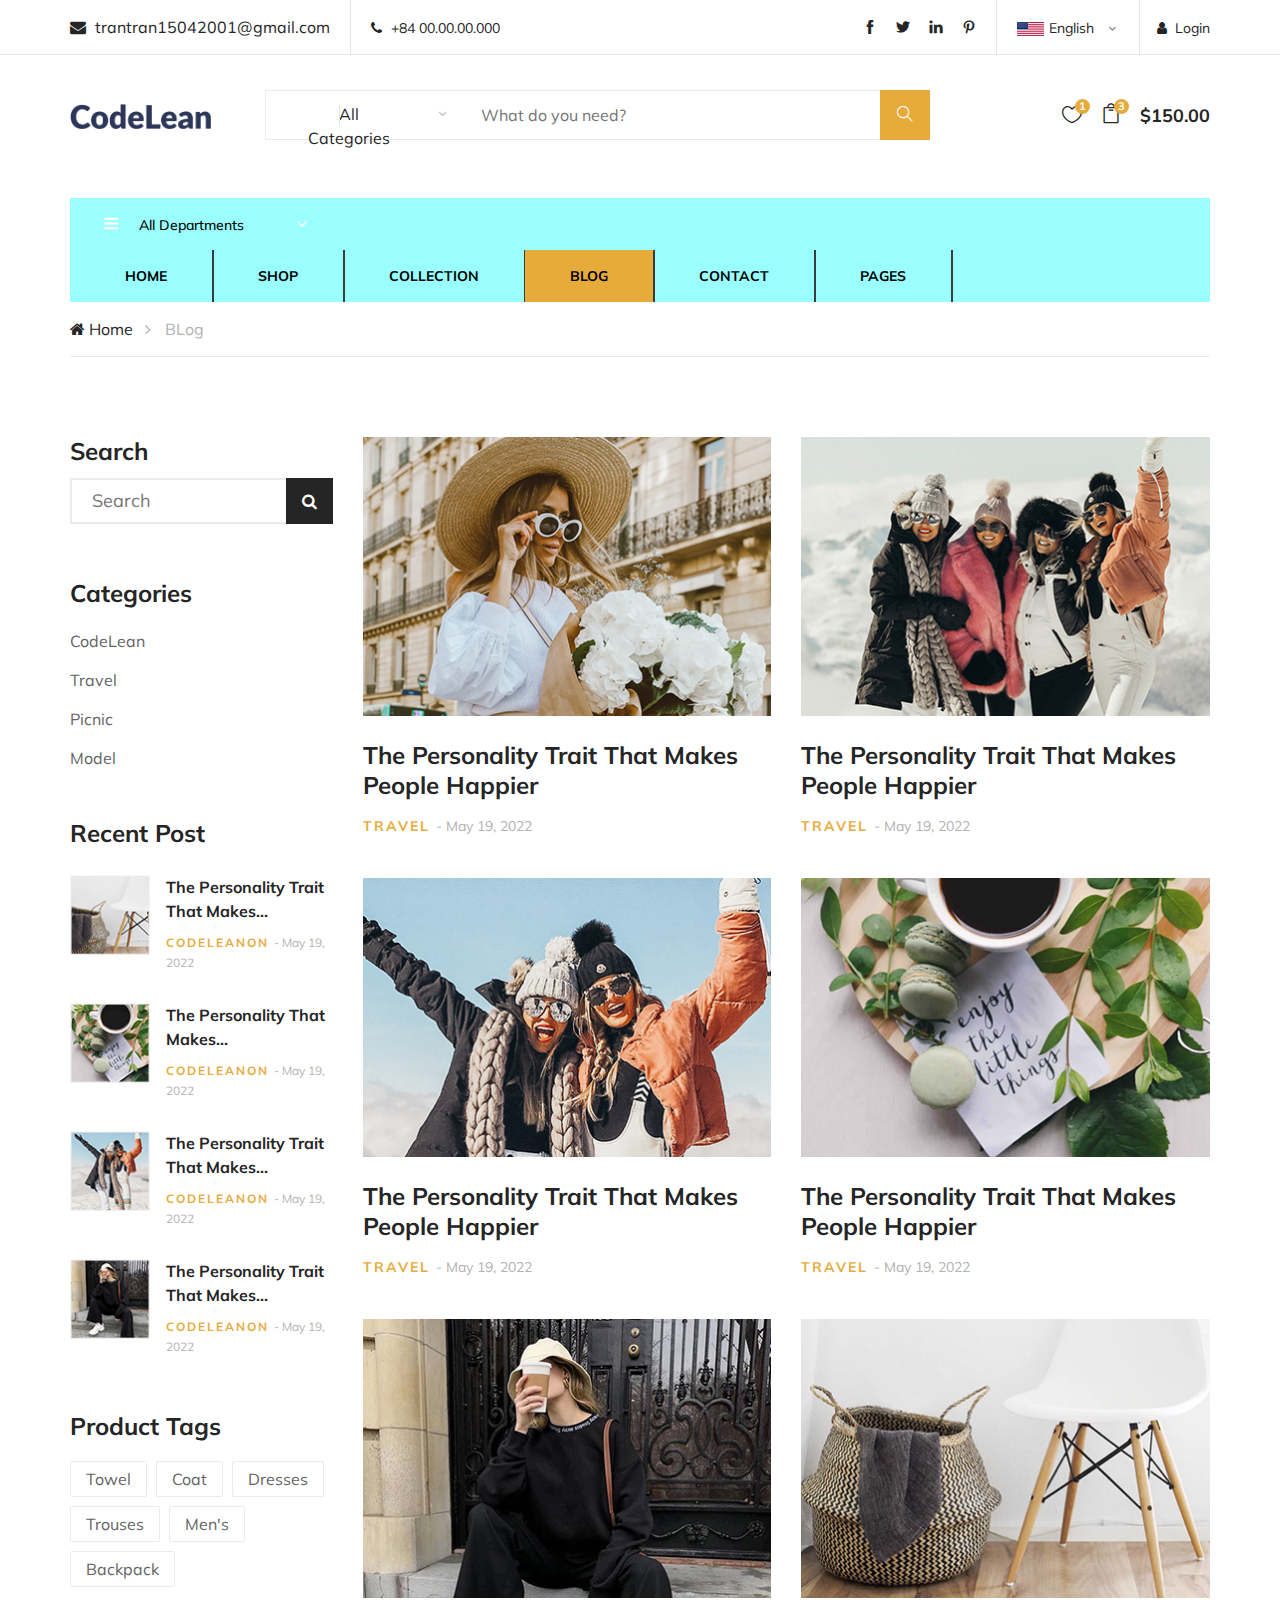
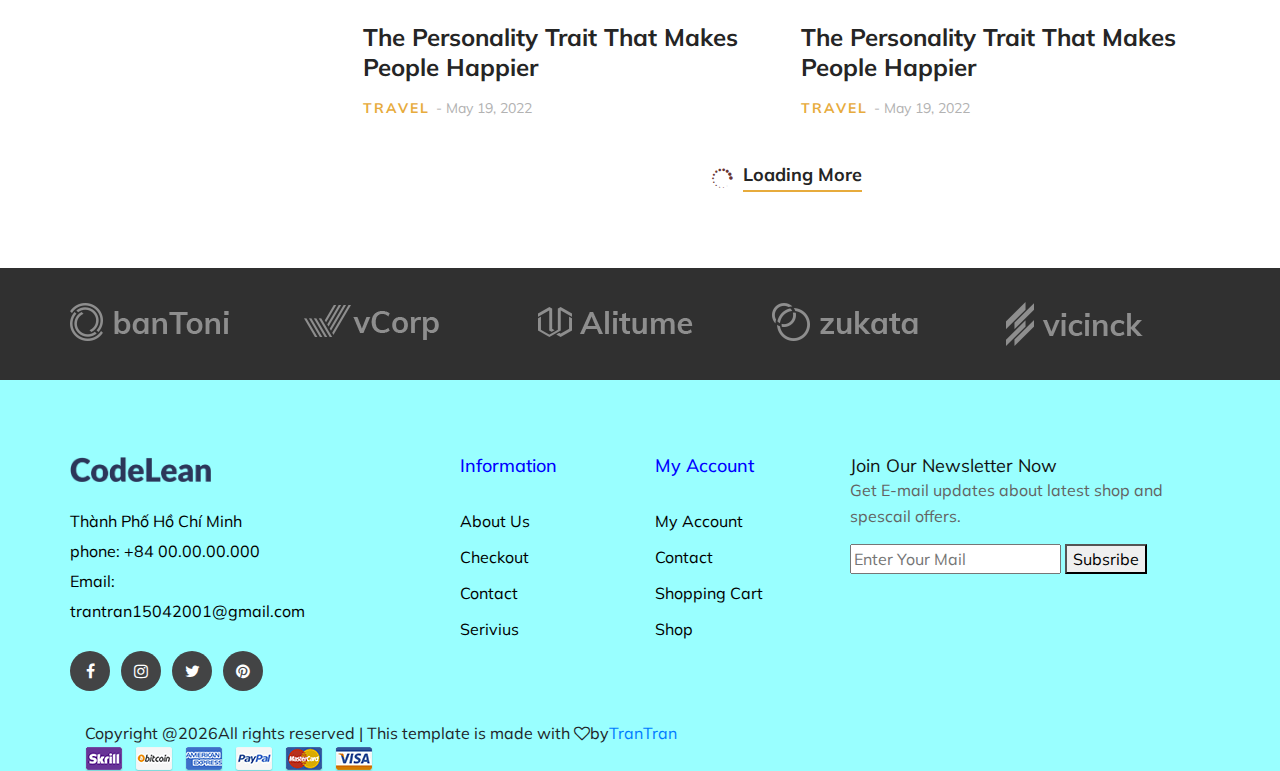
<file: Giao dien CodeLean_eCommerce/blog.html>
<!DOCTYPE html>
<html lang="zxx">

<head>
    <meta charset="UTF-8">
    <meta name="description" content="codelean Template">
    <meta name="keywords" content="codelean, unica, creative, html">
    <meta name="viewport" content="width=device-width, initial-scale=1.0">
    <meta http-equiv="X-UA-Compatible" content="ie=edge">
    <title>CodeLean | Template</title>

    <!-- Google Font -->
    <link href="https://fonts.googleapis.com/css?family=Muli:300,400,500,600,700,800,900&display=swap" rel="stylesheet">

    <!-- Css Styles -->
    <link rel="stylesheet" href="css/bootstrap.min.css" type="text/css">
    <link rel="stylesheet" href="css/font-awesome.min.css" type="text/css">
    <link rel="stylesheet" href="css/themify-icons.css" type="text/css">
    <link rel="stylesheet" href="css/elegant-icons.css" type="text/css">
    <link rel="stylesheet" href="css/owl.carousel.min.css" type="text/css">
    <link rel="stylesheet" href="css/nice-select.css" type="text/css">
    <link rel="stylesheet" href="css/jquery-ui.min.css" type="text/css">
    <link rel="stylesheet" href="css/slicknav.min.css" type="text/css">
    <link rel="stylesheet" href="css/style.css" type="text/css">
</head>

<body>
    <!-- Start coding here -->


<!--Page Preloder-->
<div id="preloder">
    <div class="loader"></div>
</div>

<!--Header Section Begin-->
<header class="header-section">
    <div class="header-top">
        <div class="container">
            <div class="ht-left">
                <div class="mail-service">
                    <i class="fa fa-envelope"></i>
                    trantran15042001@gmail.com
                </div>
                <div class="phone-service">
                    <i class="fa fa-phone"></i>
                    +84 00.00.00.000
                </div>
            </div>

            <div class="ht-right">
                <a href="login.html" class="login-panel"><i class="fa fa-user"></i>Login</a>   
                <div class="lan-selector">
                    <select class="language_drop" name="countries" id="countries" style="width:300px;">
                       <option value="yt" data-image="img/flag-1.jpg" data-imagecss="flag yt" data-title="English">English</option>
                       <option value="yu" data-image="img/flag-2.jpg" data-imagecss="flag yu" data-title="Bangladesh">German</option>
                    </select>
               </div>
               <div class="top-social">
                   <a href="#"><i class="ti-facebook"></i></a>
                   <a href="#"><i class="ti-twitter-alt"></i></a>
                   <a href="#"><i class="ti-linkedin"></i></a>
                   <a href="#"><i class="ti-pinterest"></i></a>
               </div>     
            </div>
         </div>
    </div>

    <div class="container">
        <div class="inner-header">
            <div class="row">
                <div class="col-lg-2 col-md-2">
                    <div class="logo">
                        <a href="index.html">
                            <img src="img/logo.png" height="25" alt="">
                        </a>
                    </div>
                </div>
                <div class="col-lg-7 col-md-7">
                    <div class="advanced-search">
                        <button type="button" class="category-btn">All Categories</button>
                        <div class="input-group">
                            <input type="text" placeholder="What do you need?">
                            <button type="button"><i class="ti-search"></i></button>
                        </div>
                    </div>
                </div>
                <div class="col-lg-3 col-md-3 text-right">
                    <ul class="nav-right">
                        <li class="heart-icon">
                            <a href="#">
                                <i class="icon_heart_alt"></i>
                                <span>1</span>
                            </a>
                        </li>
                        <li class="cart-icon">
                            <a href="#">
                                <i class="icon_bag_alt"></i>
                                <span>3</span>
                            </a>
                            <div class="cart-hover">
                                <div class="select-items">
                                    <table>
                                        <tbody>
                                        <tr>
                                            <td class="si-pic"><img src="img/21.jpg"></td>
                                            <td class="si-text">
                                                <div class="product-selected">
                                                    <p>$60.00 x 1</p>
                                                    <h6>kabino bedside Table</h6>
                                                </div>
                                            </td>
                                            <td class="si-close">
                                                <i class="ti-close"></i>
                                            </td>
                                        </tr>
                                        <tr>
                                            <td class="si-pic"><img src="img/22.jpg"></td>
                                            <td class="si-text">
                                                <div class="product-selected">
                                                    <p>$60.00 x 1</p>
                                                    <h6>kabino bedside Table</h6>
                                                </div>
                                            </td>
                                            <td class="si-close">
                                                <i class="ti-close"></i>
                                            </td>
                                        </tr>
                                        </tbody>
                                    </table>
                                </div>
                                <div class="select-total">
                                    <span>total:</span>
                                    <h5>$120.00</h5>
                                </div>
                                <div class="select-button">
                                    <a href="shopping-cart.html" class="primary-btn view-card">VIEW CARD</a>
                                    <a href="check-out.html" class="primary-btn checkout-btn">CHECK OUT</a>
                                </div>
                            </div>
                        </li>
                        <li class="cart-price">$150.00</li>
                    </ul>
                </div>
            </div
        </div>
    </div>

    <div class="nav-item">
        <div class="container">
            <div class="nav-depart">
                <div class="depart-btn">
                    <i class="ti-menu"></i>
                    <span>All departments</span>
                    <ul class="depart-hover">
                        <li class="active"><a href="#">Women's Clothing</a></li>
                        <li><a href="#">Men's Clothing</a></li>
                        <li><a href="#">Underwear</a></li>
                        <li><a href="#">Kid's Clothing</a></li>
                        <li><a href="#">Brand codeleanon</a></li>
                        <li><a href="#">Accessories/Shoes</a></li>
                        <li><a href="#">Luxury Brands</a></li>
                        <li><a href="#">Brand Outdoor Apparel</a></li>
                    </ul>
                </div>
            </div>
            <nav class="nav-menu mobile-menu">
                <ul>
                    <li><a href="index.html">Home</a></li>
                    <li><a href="shop.html">Shop</a></li>
                    <li><a href="">Collection</a>
                        <ul class="dropdown">
                            <li><a href="">Men's</a></li>
                            <li><a href="">Women's</a></li>
                            <li><a href="">Kid's</a></li>
                        </ul>
                    </li>
                    <li class="active"><a href="blog.html">Blog</a></li>
                    <li><a href="contact.html">Contact</a></li>
                    <li><a href="">Pages</a>
                        <ul class="dropdown">
                            <li><a href="blog-details.html">Blog Details</a></li>
                            <li><a href="shopping-cart.html">Shopping Cart</a></li>
                            <li><a href="check-out.html">Checkout</a></li>
                            <li><a href="faq.html">Faq</a></li>
                            <li><a href="register.html">Register</a></li>
                            <li><a href="login.html">Login</a></li>
                        </ul>
                    </li>
                </ul>
            </nav>
            <div id="mobile-menu-wrap"></div>
        </div>
    </div>
</header>

<!--Header Section End-->

<!-- -->

<!--Breadcrumd Section Begin-->
<div class="breadcrumb-section">
    <div class="container">
        <div class="row">
            <div class="col-lg-12">
                <div class="breadcrumb-text">
                    <a href="#"><i class="fa fa-home"></i> Home</a>
                    <span>BLog</span>
                </div>
            </div>
        </div>
    </div>
</div>
<!--Breadcrumd Section End-->

<!--Blog Section Begin-->
<section class="blog-section spad">
    <div class="container">
        <div class="row">
            <div class="col-lg-3 col-md-6 col-sm-8 order-2 order-lg-1">
                <div class="blog-sidebar">
                    <div class="search-form">
                        <h4>Search</h4>
                        <form action="#">
                            <input type="text" placeholder="Search">
                            <button type="submit"><i class=" fa fa-search"></i></button>
                        </form>
                    </div>
                    <div class="blog-catagory">
                        <h4>Categories</h4>
                        <ul>
                            <li><a href="">CodeLean</a></li>
                            <li><a href="">Travel</a></li>
                            <li><a href="">Picnic</a></li>
                            <li><a href="">Model</a></li>
                        </ul>
                    </div>
                    <div class="recent-post">
                        <h4>Recent Post</h4>
                        <div class="recent-blog">
                            <a href="#" class="rb-item">
                                <div class="rb-pic">
                                    <img src="img/blog/recent-1.jpg" alt="">
                                </div>
                                <div class="rb-text">
                                    <h6>The Personality Trait That Makes...</h6>
                                    <p>codeleanon <span>- May 19, 2022</span></p>
                                </div>
                            </a>
                            <a href="#" class="rb-item">
                            <div class="rb-pic">
                                <img src="img/blog/recent-2.jpg" alt="">
                            </div>
                            <div class="rb-text">
                                <h6>The Personality That Makes...</h6>
                                <p>codeleanon <span>- May 19, 2022</span></p>
                            </div>
                            </a>
                            <a href="#" class="rb-item">
                            <div class="rb-pic">
                                <img src="img/blog/recent-3.jpg" alt="">
                            </div>
                            <div class="rb-text">
                                <h6>The Personality Trait That Makes...</h6>
                                <p>codeleanon <span>- May 19, 2022</span></p>
                            </div>
                            </a>
                            <a href="#" class="rb-item">
                            <div class="rb-pic">
                                <img src="img/blog/recent-4.jpg" alt="">
                            </div>
                            <div class="rb-text">
                                <h6>The Personality Trait That Makes...</h6>
                                <p>codeleanon <span>- May 19, 2022</span></p>
                            </div>
                            </a>
                        </div>
                    </div>
                    <div class="blog-tags">
                        <h4>Product Tags</h4>
                        <div class="tag-item">
                            <a href="#">Towel</a>
                            <a href="#">Coat</a>
                            <a href="#">Dresses</a>
                            <a href="#">Trouses</a>
                            <a href="#">Men's</a>
                            <a href="#">Backpack</a>
                        </div>
                    </div> 
                </div>
            </div> 
            <div class="col-lg-9 order-1 order-lg-2">
                <div class="row">
                    <div class="col-lg-6 col-sm-6">
                        <div class="blog-item">
                            <div class="bi-pic">
                                 <img src="img/blog/blog-1.jpg" alt="">
                            </div>
                            <div class="bi-text">
                               <a href="blog-details.html">
                                   <h4>The Personality Trait That Makes People Happier</h4>
                               </a>
                               <p>Travel <span>- May 19, 2022</span></p>
                            </div>
                        </div>
                    </div>
                    <div class="col-lg-6 col-sm-6">
                        <div class="blog-item">
                            <div class="bi-pic">
                                 <img src="img/blog/blog-2.jpg" alt="">
                            </div>
                            <div class="bi-text">
                               <a href="blog-details.html">
                                   <h4>The Personality Trait That Makes People Happier</h4>
                               </a>
                               <p>Travel <span>- May 19, 2022</span></p>
                            </div>
                        </div>
                    </div>
                    <div class="col-lg-6 col-sm-6">
                        <div class="blog-item">
                            <div class="bi-pic">
                                 <img src="img/blog/blog-3.jpg" alt="">
                            </div>
                            <div class="bi-text">
                               <a href="blog-details.html">
                                   <h4>The Personality Trait That Makes People Happier</h4>
                               </a>
                               <p>Travel <span>- May 19, 2022</span></p>
                            </div>
                        </div>
                    </div>
                    <div class="col-lg-6 col-sm-6">
                        <div class="blog-item">
                            <div class="bi-pic">
                                 <img src="img/blog/blog-4.jpg" alt="">
                            </div>
                            <div class="bi-text">
                               <a href="blog-details.html">
                                   <h4>The Personality Trait That Makes People Happier</h4>
                               </a>
                               <p>Travel <span>- May 19, 2022</span></p>
                            </div>
                        </div>
                    </div>
                    <div class="col-lg-6 col-sm-6">
                        <div class="blog-item">
                            <div class="bi-pic">
                                 <img src="img/blog/blog-5.jpg" alt="">
                            </div>
                            <div class="bi-text">
                               <a href="blog-details.html">
                                   <h4>The Personality Trait That Makes People Happier</h4>
                               </a>
                               <p>Travel <span>- May 19, 2022</span></p>
                            </div>
                        </div>
                    </div>
                    <div class="col-lg-6 col-sm-6">
                        <div class="blog-item">
                            <div class="bi-pic">
                                 <img src="img/blog/blog-6.jpg" alt="">
                            </div>
                            <div class="bi-text">
                               <a href="blog-details.html">
                                   <h4>The Personality Trait That Makes People Happier</h4>
                               </a>
                               <p>Travel <span>- May 19, 2022</span></p>
                            </div>
                        </div>
                    </div>
                    <div class="col-lg-12">
                        <div class="loading-more">
                            <i class="icon_loading"></i>
                            <a href="#">Loading More</a>
                        </div>
                    </div>
                </div>
            </div>   
        </div>
    </div>
</section>
<!--Blog Section End-->


<!--Partner Logo Section Begin-->
<div class="partner-logo">
    <div class="container">
        <div class="logo-carousel owl-carousel">
            <div class="logo-item">
                <div class="tablecell-inner">
                    <img src="img/logo-carousel/logo-1.png">
                </div>
            </div>
            <div class="logo-item">
                <div class="tablecell-inner">
                    <img src="img/logo-carousel/logo-2.png">
                </div>
            </div>
            <div class="logo-item">
                <div class="tablecell-inner">
                    <img src="img/logo-carousel/logo-3.png">
                </div>
            </div>
            <div class="logo-item">
                <div class="tablecell-inner">
                    <img src="img/logo-carousel/logo-4.png">
                </div>
            </div>
            <div class="logo-item">
                <div class="tablecell-inner">
                    <img src="img/logo-carousel/logo-5.png">
                </div>
            </div>
        </div>
    </div>
</div>
<!--Partner Logo Section End-->

<!--Footer Section Begin-->

<footer class="footer-section">
    <div class="container">
        <div class="row">
            <div class="col-lg-3">
                <div class="footer-left">
                    <div class="footer-logo">
                        <a href="index.html">
                            <img src="img/footer-logo.png" height="25" alt="">
                        </a>
                    </div>
                    <ul>
                        <li>Thành Phố Hồ Chí Minh</li>
                        <li>phone: +84 00.00.00.000</li>
                        <li>Email: trantran15042001@gmail.com</li>
                    </ul>
                    <div class="footer-social">
                        <a href="#"><i class="fa fa-facebook"></i></a>
                        <a href="#"><i class="fa fa-instagram"></i></a>
                        <a href="#"><i class="fa fa-twitter"></i></a>
                        <a href="#"><i class="fa fa-pinterest"></i></a>
                    </div>
                </div>
            </div>
            <div class="col-lg-2 offset-lg-1">
                <div class="footer-widget">
                    <h5>Information</h5>
                    <ul>
                        <li><a href="">About Us</a></li>
                        <li><a href="">Checkout</a></li>
                        <li><a href="">Contact</a></li>
                        <li><a href="">Serivius</a></li>
                    </ul>
                </div>
            </div>
            <div class="col-lg-2">
                 <div class="footer-widget">
                    <h5>My Account</h5>
                    <ul>
                        <li><a href="">My Account</a></li>
                        <li><a href="">Contact</a></li>
                        <li><a href="">Shopping Cart</a></li>
                        <li><a href="">Shop</a></li>
                    </ul>
                </div>
            </div>
            <div class="col-lg-4">
                <h5>Join Our Newsletter Now</h5>
                <p>Get E-mail updates about latest shop and spescail offers.</p>
                <form action="#" class="subsribe-form">
                    <input type="text" placeholder="Enter Your Mail">
                    <button type="button">Subsribe</button>
                </form>
            </div>
        </div>
    </div>
    <div class="copyringht-reserved">
        <div class="container">
            <div clss="row">
                <div class="col-lg-12">
                    <div class="copyright-text">
                        Copyright @<script>document.write(new Date().getFullYear());</script>All rights reserved | This template is made with <i class="fa fa-heart-o" aria-hidden="true"></i>by<a href="#" target="_blank">TranTran</a>
                    </div>
                    <div class="payment-pic">
                        <img src="img/payment-method.png" alt="">
                    </div>
                </div>
            </div>
        </div>
    </div>
</footer>

<!--Footer Section End-->

    <!-- Js Plugins -->
    <script src="js/jquery-3.3.1.min.js"></script>
    <script src="js/bootstrap.min.js"></script>
    <script src="js/jquery-ui.min.js"></script>
    <script src="js/jquery.countdown.min.js"></script>
    <script src="js/jquery.nice-select.min.js"></script>
    <script src="js/jquery.zoom.min.js"></script>
    <script src="js/jquery.dd.min.js"></script>
    <script src="js/jquery.slicknav.js"></script>
    <script src="js/owl.carousel.min.js"></script>
    <script src="js/main.js"></script>
</body>

</html>
</file>
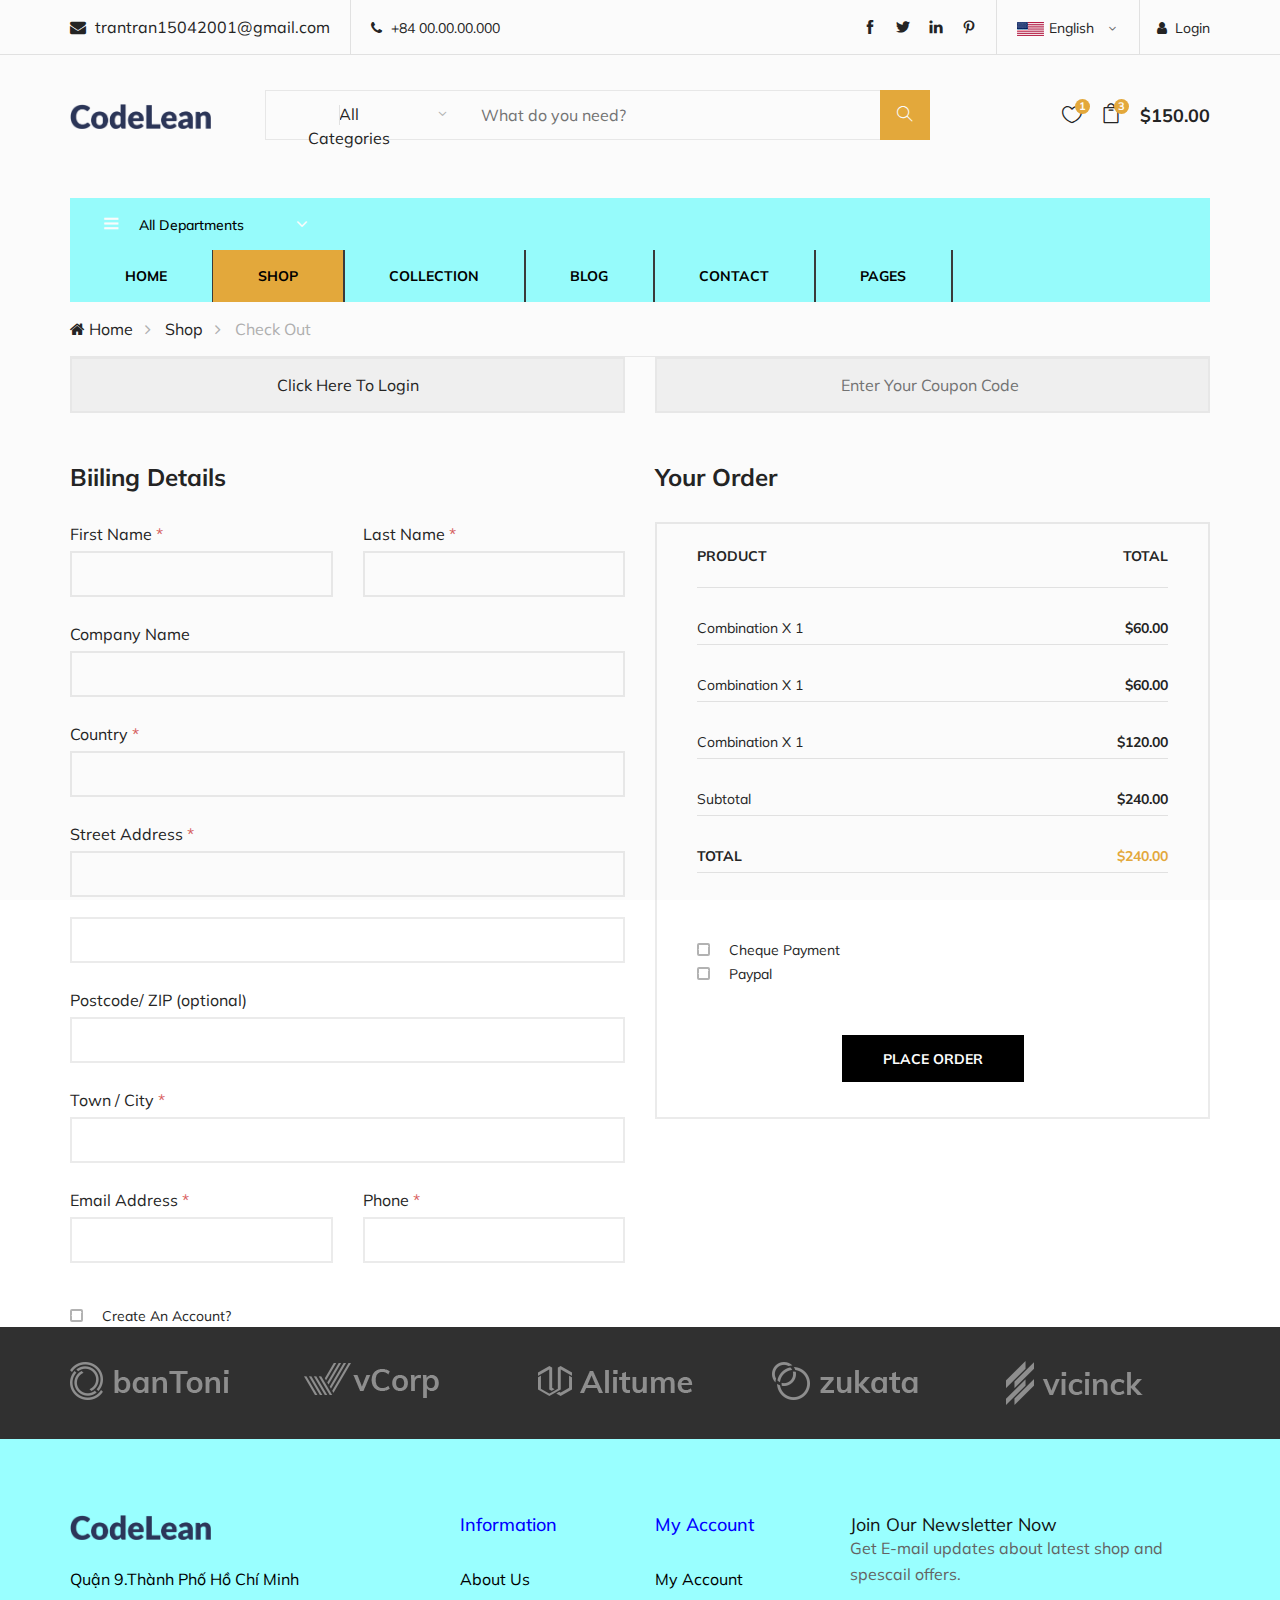
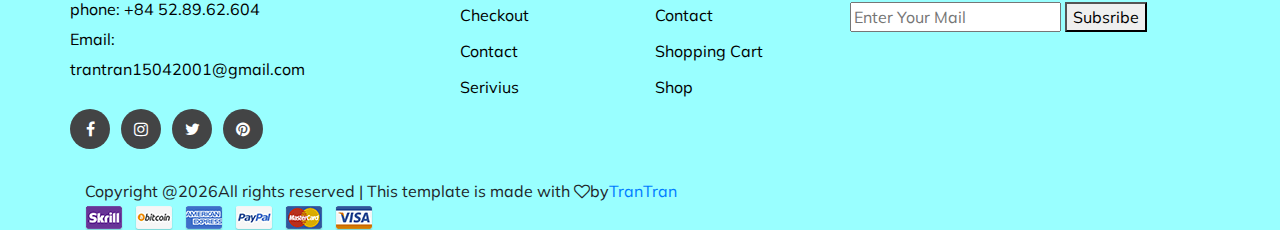
<file: Giao dien CodeLean_eCommerce/check-out.html>
<!DOCTYPE html>
<html lang="zxx">

<head>
    <meta charset="UTF-8">
    <meta name="description" content="codelean Template">
    <meta name="keywords" content="codelean, unica, creative, html">
    <meta name="viewport" content="width=device-width, initial-scale=1.0">
    <meta http-equiv="X-UA-Compatible" content="ie=edge">
    <title>CodeLean | Template</title>

    <!-- Google Font -->
    <link href="https://fonts.googleapis.com/css?family=Muli:300,400,500,600,700,800,900&display=swap" rel="stylesheet">

    <!-- Css Styles -->
    <link rel="stylesheet" href="css/bootstrap.min.css" type="text/css">
    <link rel="stylesheet" href="css/font-awesome.min.css" type="text/css">
    <link rel="stylesheet" href="css/themify-icons.css" type="text/css">
    <link rel="stylesheet" href="css/elegant-icons.css" type="text/css">
    <link rel="stylesheet" href="css/owl.carousel.min.css" type="text/css">
    <link rel="stylesheet" href="css/nice-select.css" type="text/css">
    <link rel="stylesheet" href="css/jquery-ui.min.css" type="text/css">
    <link rel="stylesheet" href="css/slicknav.min.css" type="text/css">
    <link rel="stylesheet" href="css/style.css" type="text/css">
</head>

<body>
    <!-- Start coding here -->


<!--Page Preloder-->
<div id="preloder">
    <div class="loader"></div>
</div>

<!--Header Section Begin-->
<header class="header-section">
    <div class="header-top">
        <div class="container">
            <div class="ht-left">
                <div class="mail-service">
                    <i class="fa fa-envelope"></i>
                    trantran15042001@gmail.com
                </div>
                <div class="phone-service">
                    <i class="fa fa-phone"></i>
                    +84 00.00.00.000
                </div>
            </div>

            <div class="ht-right">
                <a href="login.html" class="login-panel"><i class="fa fa-user"></i>Login</a>   
                <div class="lan-selector">
                    <select class="language_drop" name="countries" id="countries" style="width:300px;">
                       <option value="yt" data-image="img/flag-1.jpg" data-imagecss="flag yt" data-title="English">English</option>
                       <option value="yu" data-image="img/flag-2.jpg" data-imagecss="flag yu" data-title="Bangladesh">German</option>
                    </select>
               </div>
               <div class="top-social">
                   <a href="#"><i class="ti-facebook"></i></a>
                   <a href="#"><i class="ti-twitter-alt"></i></a>
                   <a href="#"><i class="ti-linkedin"></i></a>
                   <a href="#"><i class="ti-pinterest"></i></a>
               </div>     
            </div>
         </div>
    </div>

    <div class="container">
        <div class="inner-header">
            <div class="row">
                <div class="col-lg-2 col-md-2">
                    <div class="logo">
                        <a href="index.html">
                            <img src="img/logo.png" height="25" alt="">
                        </a>
                    </div>
                </div>
                <div class="col-lg-7 col-md-7">
                    <div class="advanced-search">
                        <button type="button" class="category-btn">All Categories</button>
                        <div class="input-group">
                            <input type="text" placeholder="What do you need?">
                            <button type="button"><i class="ti-search"></i></button>
                        </div>
                    </div>
                </div>
                <div class="col-lg-3 col-md-3 text-right">
                    <ul class="nav-right">
                        <li class="heart-icon">
                            <a href="#">
                                <i class="icon_heart_alt"></i>
                                <span>1</span>
                            </a>
                        </li>
                        <li class="cart-icon">
                            <a href="#">
                                <i class="icon_bag_alt"></i>
                                <span>3</span>
                            </a>
                            <div class="cart-hover">
                                <div class="select-items">
                                    <table>
                                        <tbody>
                                        <tr>
                                            <td class="si-pic"><img src="img/21.jpg"></td>
                                            <td class="si-text">
                                                <div class="product-selected">
                                                    <p>$60.00 x 1</p>
                                                    <h6>kabino bedside Table</h6>
                                                </div>
                                            </td>
                                            <td class="si-close">
                                                <i class="ti-close"></i>
                                            </td>
                                        </tr>
                                        <tr>
                                            <td class="si-pic"><img src="img/22.jpg"></td>
                                            <td class="si-text">
                                                <div class="product-selected">
                                                    <p>$60.00 x 1</p>
                                                    <h6>kabino bedside Table</h6>
                                                </div>
                                            </td>
                                            <td class="si-close">
                                                <i class="ti-close"></i>
                                            </td>
                                        </tr>
                                        </tbody>
                                    </table>
                                </div>
                                <div class="select-total">
                                    <span>total:</span>
                                    <h5>$120.00</h5>
                                </div>
                                <div class="select-button">
                                    <a href="shopping-cart.html" class="primary-btn view-card">VIEW CARD</a>
                                    <a href="check-out.html" class="primary-btn checkout-btn">CHECK OUT</a>
                                </div>
                            </div>
                        </li>
                        <li class="cart-price">$150.00</li>
                    </ul>
                </div>
            </div
        </div>
    </div>

    <div class="nav-item">
        <div class="container">
            <div class="nav-depart">
                <div class="depart-btn">
                    <i class="ti-menu"></i>
                    <span>All departments</span>
                    <ul class="depart-hover">
                        <li class="active"><a href="#">Women's Clothing</a></li>
                        <li><a href="#">Men's Clothing</a></li>
                        <li><a href="#">Underwear</a></li>
                        <li><a href="#">Kid's Clothing</a></li>
                        <li><a href="#">Brand codeleanon</a></li>
                        <li><a href="#">Accessories/Shoes</a></li>
                        <li><a href="#">Luxury Brands</a></li>
                        <li><a href="#">Brand Outdoor Apparel</a></li>
                    </ul>
                </div>
            </div>
            <nav class="nav-menu mobile-menu">
                <ul>
                    <li><a href="index.html">Home</a></li>
                    <li class="active"><a href="shop.html">Shop</a></li>
                    <li><a href="">Collection</a>
                        <ul class="dropdown">
                            <li><a href="">Men's</a></li>
                            <li><a href="">Women's</a></li>
                            <li><a href="">Kid's</a></li>
                        </ul>
                    </li>
                    <li><a href="blog.html">Blog</a></li>
                    <li><a href="contact.html">Contact</a></li>
                    <li><a href="">Pages</a>
                        <ul class="dropdown">
                            <li><a href="blog-details.html">Blog Details</a></li>
                            <li><a href="shopping-cart.html">Shopping Cart</a></li>
                            <li><a href="check-out.html">Checkout</a></li>
                            <li><a href="faq.html">Faq</a></li>
                            <li><a href="register.html">Register</a></li>
                            <li><a href="login.html">Login</a></li>
                        </ul>
                    </li>
                </ul>
            </nav>
            <div id="mobile-menu-wrap"></div>
        </div>
    </div>
</header>

<!--Header Section End-->

<!-- -->

<!--Breadcrumd Section Begin-->
<div class="breadcrumb-section">
    <div class="container">
        <div class="row">
            <div class="col-lg-12">
                <div class="breadcrumb-text">
                    <a href="./index.html"><i class="fa fa-home"></i> Home</a>
                    <a href="./Shop.html">Shop</a>
                    <span>Check Out</span>
                </div>
            </div>
        </div>
    </div>
</div>
<!--Breadcrumd Section End-->


<!--Shopping Cart Section Begin-->
<div  calss="chaeck-out spad">
    <div class="container">
        <form action="#" class="checkout-form">
            <div class="row">
                <div class="col-lg-6">
                    <div class="checkout-content">
                        <a href="login.html" class="content-btn">Click Here To Login</a>
                    </div>
                    <h4>Biiling Details</h4>
                    <div class="row">
                        <div class="col-lg-6">
                            <label for="fir">First Name <span>*</span></label>
                            <input type="text" id="fir">
                        </div>
                        <div class="col-lg-6">
                            <label for="last">Last Name <span>*</span></label>
                            <input type="text" id="last">
                        </div>
                        <div class="col-lg-12">
                            <label for="cun-name">Company Name</label>
                            <input type="text" id="cun-name">
                        </div>
                        <div class="col-lg-12">
                            <label for="cun">Country <span>*</span></label>
                            <input type="text" id="cun">
                        </div>
                        <div class="col-lg-12">
                            <label for="street">Street Address <span>*</span></label>
                            <input type="text" id="street" class="street-first">
                            <input type="text">
                        </div>
                        <div class="col-lg-12">
                            <label for="zip">Postcode/ ZIP (optional)</label>
                            <input type="text" id="zip">
                        </div>
                        <div class="col-lg-12">
                            <label for="town">Town / City <span>*</span></label>
                            <input type="text" id="town">
                        </div>
                        <div class="col-lg-6">
                            <label for="email">Email Address <span>*</span></label>
                            <input type="text" id="email">
                        </div>
                        <div class="col-lg-6">
                            <label for="phone">Phone <span>*</span></label>
                            <input type="text" id="phone">
                        </div>
                        <div class="col-lg-12">
                            <div class="create-item">
                                <label for="acc-create">
                                    Create An Account?
                                    <input tyoe="checkbox" id="acc-create">
                                    <span class="checkmark"></span>
                                </label>
                            </div>
                        </div>
                    </div>
                </div>
                <div class="col-lg-6">
                    <div class="checkout-content">
                        <input type="text" placeholder="Enter Your Coupon Code">
                    </div>
                    <div class="place-order">
                        <h4>Your Order</h4>
                        <div class="order-total">
                            <ul class="order-table">
                                <li>Product <span>Total</span></li>
                                <li class="fw-normal">Combination X 1 <span>$60.00</span></li>
                                <li class="fw-normal">Combination X 1 <span>$60.00</span></li>
                                <li class="fw-normal">Combination X 1 <span>$120.00</span></li>
                                <li class="fw-normal">Subtotal <span>$240.00</span></li>
                                <li class="total-price">Total<span>$240.00</span></li>
                            </ul>
                            <div class="payment-check">
                                <div class="pc-item">
                                    <label for="pc-check">
                                        Cheque Payment
                                        <input type"checkbox" id="pc-check">
                                        <span class="checkmark"></span>
                                    </label>
                                </div>
                                <div class="pc-item">
                                    <label for="pc-paypal">
                                        Paypal
                                        <input type"checkbox" id="pc-paypal">
                                        <span class="checkmark"></span>
                                    </label>
                                </div>
                            </div>
                            <div class="order-btn">
                                <button type="submit" class="site-btn place-btn">Place Order</button>
                            </div>
                        </div>
                    </div>
                </div>
            </div>
        </form>
    </div>
</div>
<!--Shopping Cart Section End-->



<!--Partner Logo Section Begin-->
<div class="partner-logo">
    <div class="container">
        <div class="logo-carousel owl-carousel">
            <div class="logo-item">
                <div class="tablecell-inner">
                    <img src="img/logo-carousel/logo-1.png">
                </div>
            </div>
            <div class="logo-item">
                <div class="tablecell-inner">
                    <img src="img/logo-carousel/logo-2.png">
                </div>
            </div>
            <div class="logo-item">
                <div class="tablecell-inner">
                    <img src="img/logo-carousel/logo-3.png">
                </div>
            </div>
            <div class="logo-item">
                <div class="tablecell-inner">
                    <img src="img/logo-carousel/logo-4.png">
                </div>
            </div>
            <div class="logo-item">
                <div class="tablecell-inner">
                    <img src="img/logo-carousel/logo-5.png">
                </div>
            </div>
        </div>
    </div>
</div>
<!--Partner Logo Section End-->

<!--Footer Section Begin-->
<footer class="footer-section">
    <div class="container">
        <div class="row">
            <div class="col-lg-3">
                <div class="footer-left">
                    <div class="footer-logo">
                        <a href="index.html">
                            <img src="img/footer-logo.png" height="25" alt="">
                        </a>
                    </div>
                    <ul>
                        <li>Quận 9.Thành Phố Hồ Chí Minh</li>
                        <li>phone: +84 52.89.62.604</li>
                        <li>Email: trantran15042001@gmail.com</li>
                    </ul>
                    <div class="footer-social">
                        <a href="#"><i class="fa fa-facebook"></i></a>
                        <a href="#"><i class="fa fa-instagram"></i></a>
                        <a href="#"><i class="fa fa-twitter"></i></a>
                        <a href="#"><i class="fa fa-pinterest"></i></a>
                    </div>
                </div>
            </div>
            <div class="col-lg-2 offset-lg-1">
                <div class="footer-widget">
                    <h5>Information</h5>
                    <ul>
                        <li><a href="">About Us</a></li>
                        <li><a href="">Checkout</a></li>
                        <li><a href="">Contact</a></li>
                        <li><a href="">Serivius</a></li>
                    </ul>
                </div>
            </div>
            <div class="col-lg-2">
                 <div class="footer-widget">
                    <h5>My Account</h5>
                    <ul>
                        <li><a href="">My Account</a></li>
                        <li><a href="">Contact</a></li>
                        <li><a href="">Shopping Cart</a></li>
                        <li><a href="">Shop</a></li>
                    </ul>
                </div>
            </div>
            <div class="col-lg-4">
                <h5>Join Our Newsletter Now</h5>
                <p>Get E-mail updates about latest shop and spescail offers.</p>
                <form action="#" class="subsribe-form">
                    <input type="text" placeholder="Enter Your Mail">
                    <button type="button">Subsribe</button>
                </form>
            </div>
        </div>
    </div>
    <div class="copyringht-reserved">
        <div class="container">
            <div clss="row">
                <div class="col-lg-12">
                    <div class="copyright-text">
                        Copyright @<script>document.write(new Date().getFullYear());</script>All rights reserved | This template is made with <i class="fa fa-heart-o" aria-hidden="true"></i>by<a href="#" target="_blank">TranTran</a>
                    </div>
                    <div class="payment-pic">
                        <img src="img/payment-method.png" alt="">
                    </div>
                </div>
            </div>
        </div>
    </div>
</footer>
<!--Footer Section End-->


    <!-- Js Plugins -->
    <script src="js/jquery-3.3.1.min.js"></script>
    <script src="js/bootstrap.min.js"></script>
    <script src="js/jquery-ui.min.js"></script>
    <script src="js/jquery.countdown.min.js"></script>
    <script src="js/jquery.nice-select.min.js"></script>
    <script src="js/jquery.zoom.min.js"></script>
    <script src="js/jquery.dd.min.js"></script>
    <script src="js/jquery.slicknav.js"></script>
    <script src="js/owl.carousel.min.js"></script>
    <script src="js/main.js"></script>
</body>

</html>
</file>
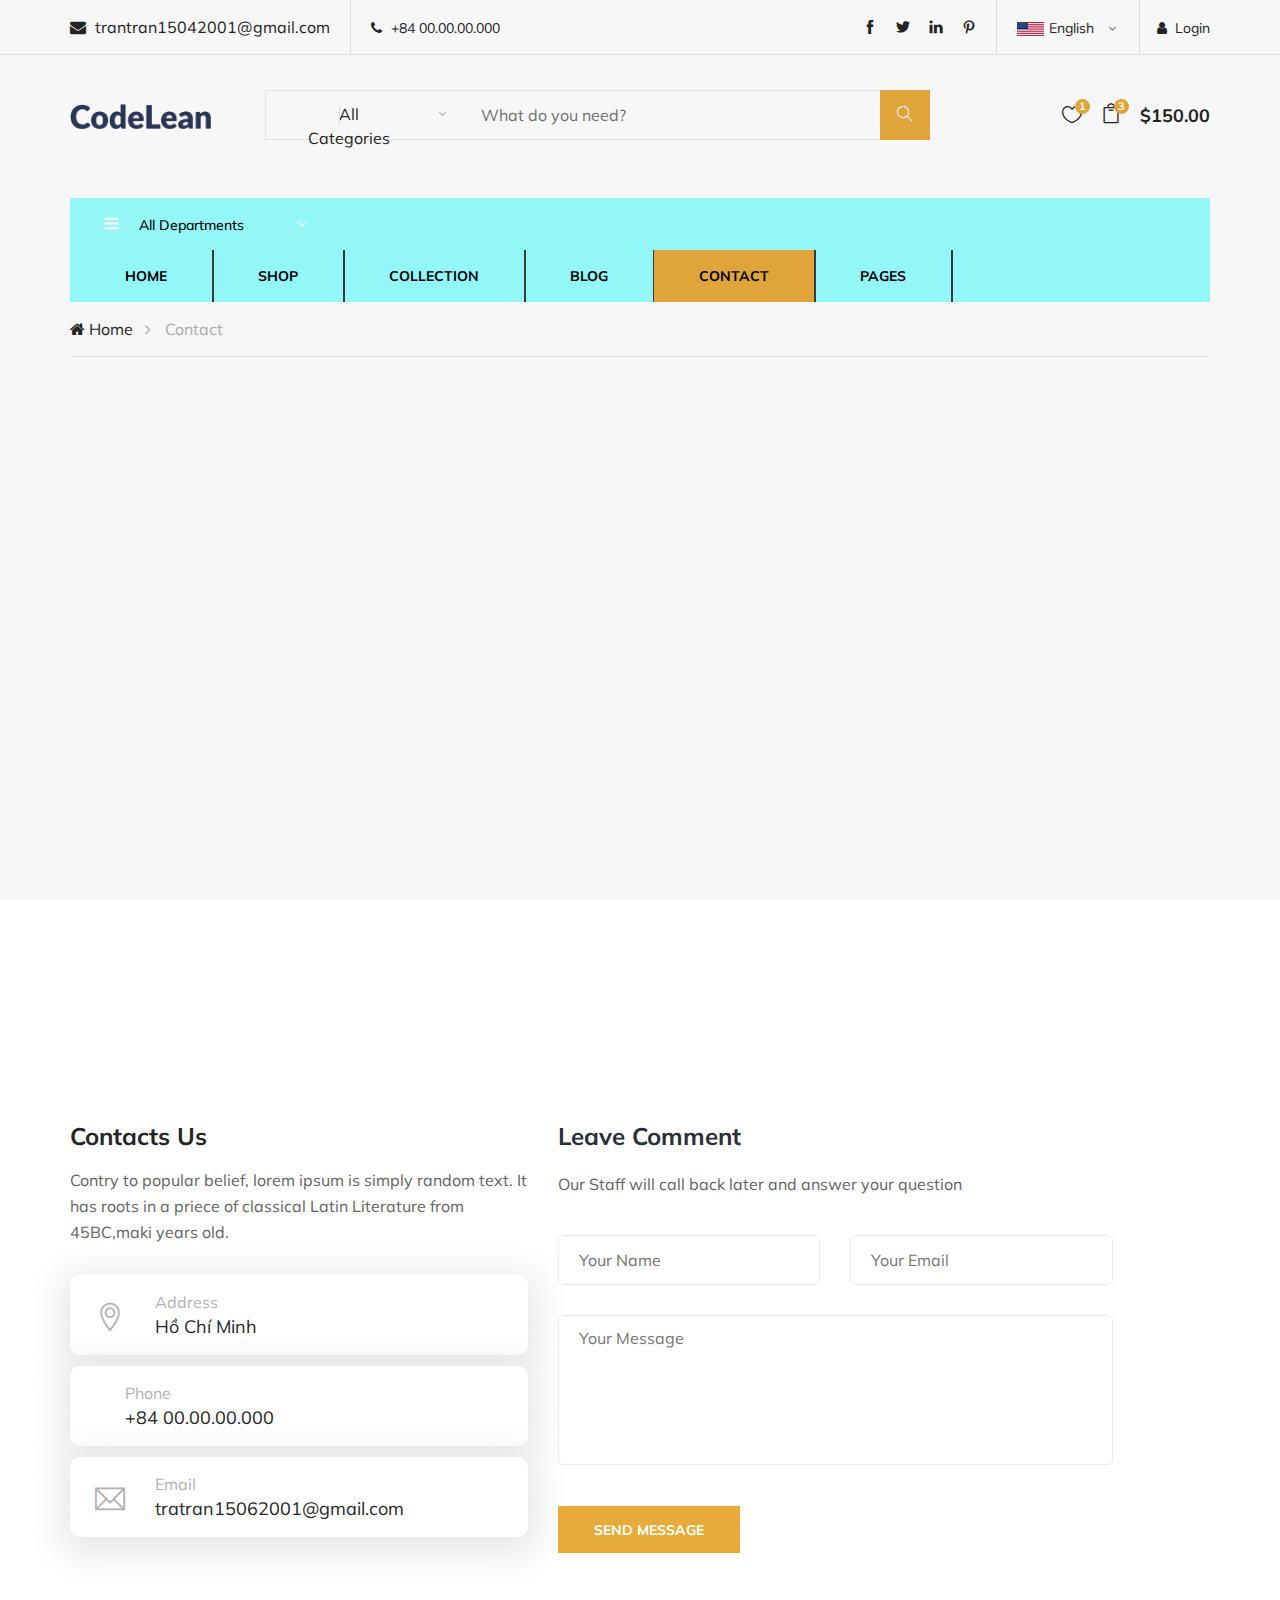
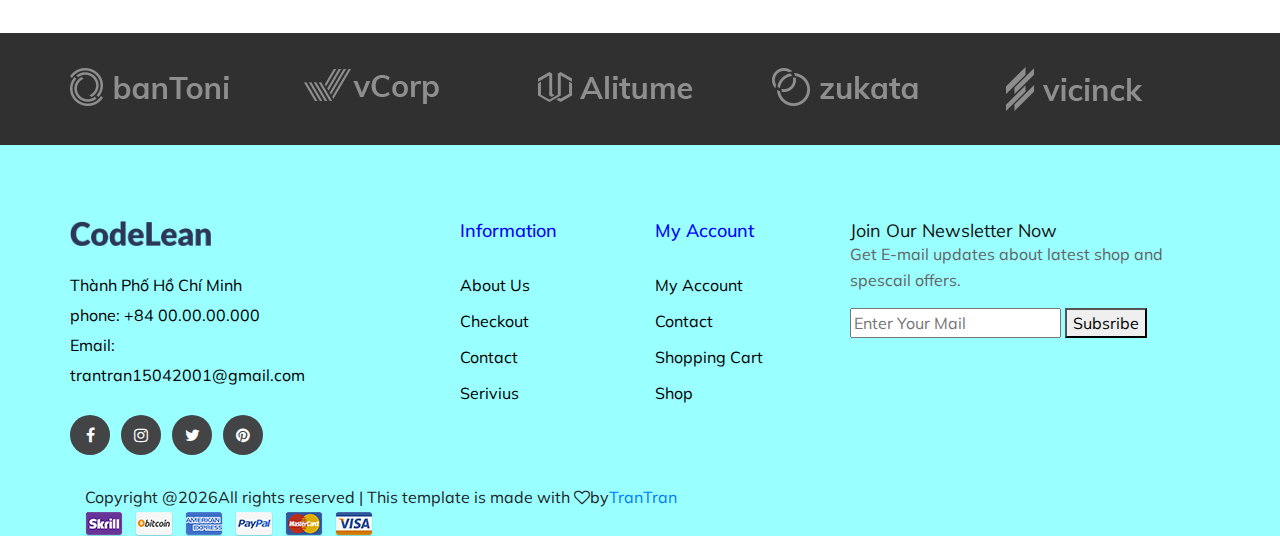
<file: Giao dien CodeLean_eCommerce/contact.html>
<!DOCTYPE html>
<html lang="zxx">

<head>
    <meta charset="UTF-8">
    <meta name="description" content="codelean Template">
    <meta name="keywords" content="codelean, unica, creative, html">
    <meta name="viewport" content="width=device-width, initial-scale=1.0">
    <meta http-equiv="X-UA-Compatible" content="ie=edge">
    <title>CodeLean | Template</title>

    <!-- Google Font -->
    <link href="https://fonts.googleapis.com/css?family=Muli:300,400,500,600,700,800,900&display=swap" rel="stylesheet">

    <!-- Css Styles -->
    <link rel="stylesheet" href="css/bootstrap.min.css" type="text/css">
    <link rel="stylesheet" href="css/font-awesome.min.css" type="text/css">
    <link rel="stylesheet" href="css/themify-icons.css" type="text/css">
    <link rel="stylesheet" href="css/elegant-icons.css" type="text/css">
    <link rel="stylesheet" href="css/owl.carousel.min.css" type="text/css">
    <link rel="stylesheet" href="css/nice-select.css" type="text/css">
    <link rel="stylesheet" href="css/jquery-ui.min.css" type="text/css">
    <link rel="stylesheet" href="css/slicknav.min.css" type="text/css">
    <link rel="stylesheet" href="css/style.css" type="text/css">
</head>

<body>
    <!-- Start coding here -->

<!--Page Preloder-->
<div id="preloder">
    <div class="loader"></div>
</div>

<!--Header Section Begin-->
<header class="header-section">
    <div class="header-top">
        <div class="container">
            <div class="ht-left">
                <div class="mail-service">
                    <i class="fa fa-envelope"></i>
                    trantran15042001@gmail.com
                </div>
                <div class="phone-service">
                    <i class="fa fa-phone"></i>
                    +84 00.00.00.000
                </div>
            </div>

            <div class="ht-right">
                <a href="login.html" class="login-panel"><i class="fa fa-user"></i>Login</a>   
                <div class="lan-selector">
                    <select class="language_drop" name="countries" id="countries" style="width:300px;">
                       <option value="yt" data-image="img/flag-1.jpg" data-imagecss="flag yt" data-title="English">English</option>
                       <option value="yu" data-image="img/flag-2.jpg" data-imagecss="flag yu" data-title="Bangladesh">German</option>
                    </select>
               </div>
               <div class="top-social">
                   <a href="#"><i class="ti-facebook"></i></a>
                   <a href="#"><i class="ti-twitter-alt"></i></a>
                   <a href="#"><i class="ti-linkedin"></i></a>
                   <a href="#"><i class="ti-pinterest"></i></a>
               </div>     
            </div>
         </div>
    </div>

    <div class="container">
        <div class="inner-header">
            <div class="row">
                <div class="col-lg-2 col-md-2">
                    <div class="logo">
                        <a href="index.html">
                            <img src="img/logo.png" height="25" alt="">
                        </a>
                    </div>
                </div>
                <div class="col-lg-7 col-md-7">
                    <div class="advanced-search">
                        <button type="button" class="category-btn">All Categories</button>
                        <div class="input-group">
                            <input type="text" placeholder="What do you need?">
                            <button type="button"><i class="ti-search"></i></button>
                        </div>
                    </div>
                </div>
                <div class="col-lg-3 col-md-3 text-right">
                    <ul class="nav-right">
                        <li class="heart-icon">
                            <a href="#">
                                <i class="icon_heart_alt"></i>
                                <span>1</span>
                            </a>
                        </li>
                        <li class="cart-icon">
                            <a href="#">
                                <i class="icon_bag_alt"></i>
                                <span>3</span>
                            </a>
                            <div class="cart-hover">
                                <div class="select-items">
                                    <table>
                                        <tbody>
                                        <tr>
                                            <td class="si-pic"><img src="img/21.jpg"></td>
                                            <td class="si-text">
                                                <div class="product-selected">
                                                    <p>$60.00 x 1</p>
                                                    <h6>kabino bedside Table</h6>
                                                </div>
                                            </td>
                                            <td class="si-close">
                                                <i class="ti-close"></i>
                                            </td>
                                        </tr>
                                        <tr>
                                            <td class="si-pic"><img src="img/22.jpg"></td>
                                            <td class="si-text">
                                                <div class="product-selected">
                                                    <p>$60.00 x 1</p>
                                                    <h6>kabino bedside Table</h6>
                                                </div>
                                            </td>
                                            <td class="si-close">
                                                <i class="ti-close"></i>
                                            </td>
                                        </tr>
                                        </tbody>
                                    </table>
                                </div>
                                <div class="select-total">
                                    <span>total:</span>
                                    <h5>$120.00</h5>
                                </div>
                                <div class="select-button">
                                    <a href="shopping-cart.html" class="primary-btn view-card">VIEW CARD</a>
                                    <a href="check-out.html" class="primary-btn checkout-btn">CHECK OUT</a>
                                </div>
                            </div>
                        </li>
                        <li class="cart-price">$150.00</li>
                    </ul>
                </div>
            </div
        </div>
    </div>

    <div class="nav-item">
        <div class="container">
            <div class="nav-depart">
                <div class="depart-btn">
                    <i class="ti-menu"></i>
                    <span>All departments</span>
                    <ul class="depart-hover">
                        <li class="active"><a href="#">Women's Clothing</a></li>
                        <li><a href="#">Men's Clothing</a></li>
                        <li><a href="#">Underwear</a></li>
                        <li><a href="#">Kid's Clothing</a></li>
                        <li><a href="#">Brand codeleanon</a></li>
                        <li><a href="#">Accessories/Shoes</a></li>
                        <li><a href="#">Luxury Brands</a></li>
                        <li><a href="#">Brand Outdoor Apparel</a></li>
                    </ul>
                </div>
            </div>
            <nav class="nav-menu mobile-menu">
                <ul>
                    <li><a href="index.html">Home</a></li>
                    <li><a href="shop.html">Shop</a></li>
                    <li><a href="">Collection</a>
                        <ul class="dropdown">
                            <li><a href="">Men's</a></li>
                            <li><a href="">Women's</a></li>
                            <li><a href="">Kid's</a></li>
                        </ul>
                    </li>
                    <li><a href="blog.html">Blog</a></li>
                    <li class="active"><a href="contact.html">Contact</a></li>
                    <li><a href="">Pages</a>
                        <ul class="dropdown">
                            <li><a href="blog-details.html">Blog Details</a></li>
                            <li><a href="shopping-cart.html">Shopping Cart</a></li>
                            <li><a href="check-out.html">Checkout</a></li>
                            <li><a href="faq.html">Faq</a></li>
                            <li><a href="register.html">Register</a></li>
                            <li><a href="login.html">Login</a></li>
                        </ul>
                    </li>
                </ul>
            </nav>
            <div id="mobile-menu-wrap"></div>
        </div>
    </div>
</header>

<!--Header Section End-->

<!-- -->

<!--Breadcrumd Section Begin-->
<div class="breadcrumb-section">
    <div class="container">
        <div class="row">
            <div class="col-lg-12">
                <div class="breadcrumb-text">
                    <a href="#"><i class="fa fa-home"></i> Home</a>
                    <span>Contact</span>
                </div>
            </div>
        </div>
    </div>
</div>
<!--Breadcrumd Section End-->


<!--Map Section Begin-->
<div class="map spad">
    <div class="container">
        <div class="map-inner">
            <iframe src="https://www.google.com/maps/embed?pb=!1m18!1m12!1m3!1d501726.251541797!2d106.69522764999999!3d10.754792!2m3!1f0!2f0!3f0!3m2!1i1024!2i768!4f13.1!3m3!1m2!1s0x317529292e8d3dd1%3A0xf15f5aad773c112b!2zSOG7kyBDaMOtIE1pbmgsIFRow6BuaCBwaOG7kSBI4buTIENow60gTWluaA!5e0!3m2!1svi!2s!4v1662784828413!5m2!1svi!2s" width="600" height="450" style="border:0;" allowfullscreen="" loading="lazy" referrerpolicy="no-referrer-when-downgrade">
            </iframe>
            <div class="icon">
                <i class="fa fa-map-maker"></i>
            </div>
        </div>
    </div>
</div>
<!--Map Section End-->


<!--Contact Section Begin-->
<section class="contact-section spad">
    <section class="container">
        <div class="row">
            <div class="col-lg-5">
                <div class="contact-title">
                    <h4>Contacts Us</h4>
                    <p>Contry to popular belief, lorem ipsum is simply random text. It has roots in a priece of classical Latin Literature from 45BC,maki years old.</p>
                </div>
                <div class="contact-widget">
                    <div class="cw-item">
                        <div class="ci-icon">
                            <i class="ti-location-pin"></i>
                        </div>
                        <div class="ci-text">
                            <span>Address</span>
                            <p>Hồ Chí Minh</p>
                        </div>
                    </div>
                    <div class="cw-item">
                        <div class="ci-icon">
                            <i class="ti-moblie"></i>
                        </div>
                        <div class="ci-text">
                            <span>Phone</span>
                            <p>+84 00.00.00.000</p>
                        </div>
                    </div>
                    <div class="cw-item">
                        <div class="ci-icon">
                            <i class="ti-email"></i>
                        </div>
                        <div class="ci-text">
                            <span>Email</span>
                            <p>tratran15062001@gmail.com</p>
                        </div>
                    </div>
                </div>
            </div>
            <div class="col-lg-6 offset-ld-1">
                <div class="contact-form">
                    <div class="leave-comment">
                        <h4>Leave Comment</h4>
                        <p>Our Staff will call back later and answer your question</p>
                        <form action="#" class="comment-form">
                            <div class="row">
                                <div class="col-lg-6">
                                    <input type="text" placeholder="Your Name">
                                </div>
                                <div class="col-lg-6">
                                    <input type="text" placeholder="Your Email">
                                </div>
                                <div class="col-lg-12">
                                    <textarea placeholder="Your Message"></textarea>
                                    <button type="submit" class="site-btn">Send message</button>
                                </div>
                            </div>
                        </form>
                    </div>
                </div>
            </div>
        </div>
    </section>
</section>
<!--Contact Section End-->


<!--Partner Logo Section Begin-->
<div class="partner-logo">
    <div class="container">
        <div class="logo-carousel owl-carousel">
            <div class="logo-item">
                <div class="tablecell-inner">
                    <img src="img/logo-carousel/logo-1.png">
                </div>
            </div>
            <div class="logo-item">
                <div class="tablecell-inner">
                    <img src="img/logo-carousel/logo-2.png">
                </div>
            </div>
            <div class="logo-item">
                <div class="tablecell-inner">
                    <img src="img/logo-carousel/logo-3.png">
                </div>
            </div>
            <div class="logo-item">
                <div class="tablecell-inner">
                    <img src="img/logo-carousel/logo-4.png">
                </div>
            </div>
            <div class="logo-item">
                <div class="tablecell-inner">
                    <img src="img/logo-carousel/logo-5.png">
                </div>
            </div>
        </div>
    </div>
</div>
<!--Partner Logo Section End-->

<!--Footer Section Begin-->

<footer class="footer-section">
    <div class="container">
        <div class="row">
            <div class="col-lg-3">
                <div class="footer-left">
                    <div class="footer-logo">
                        <a href="index.html">
                            <img src="img/footer-logo.png" height="25" alt="">
                        </a>
                    </div>
                    <ul>
                        <li>Thành Phố Hồ Chí Minh</li>
                        <li>phone: +84 00.00.00.000</li>
                        <li>Email: trantran15042001@gmail.com</li>
                    </ul>
                    <div class="footer-social">
                        <a href="#"><i class="fa fa-facebook"></i></a>
                        <a href="#"><i class="fa fa-instagram"></i></a>
                        <a href="#"><i class="fa fa-twitter"></i></a>
                        <a href="#"><i class="fa fa-pinterest"></i></a>
                    </div>
                </div>
            </div>
            <div class="col-lg-2 offset-lg-1">
                <div class="footer-widget">
                    <h5>Information</h5>
                    <ul>
                        <li><a href="">About Us</a></li>
                        <li><a href="">Checkout</a></li>
                        <li><a href="">Contact</a></li>
                        <li><a href="">Serivius</a></li>
                    </ul>
                </div>
            </div>
            <div class="col-lg-2">
                 <div class="footer-widget">
                    <h5>My Account</h5>
                    <ul>
                        <li><a href="">My Account</a></li>
                        <li><a href="">Contact</a></li>
                        <li><a href="">Shopping Cart</a></li>
                        <li><a href="">Shop</a></li>
                    </ul>
                </div>
            </div>
            <div class="col-lg-4">
                <h5>Join Our Newsletter Now</h5>
                <p>Get E-mail updates about latest shop and spescail offers.</p>
                <form action="#" class="subsribe-form">
                    <input type="text" placeholder="Enter Your Mail">
                    <button type="button">Subsribe</button>
                </form>
            </div>
        </div>
    </div>
    <div class="copyringht-reserved">
        <div class="container">
            <div clss="row">
                <div class="col-lg-12">
                    <div class="copyright-text">
                        Copyright @<script>document.write(new Date().getFullYear());</script>All rights reserved | This template is made with <i class="fa fa-heart-o" aria-hidden="true"></i>by<a href="#" target="_blank">TranTran</a>
                    </div>
                    <div class="payment-pic">
                        <img src="img/payment-method.png" alt="">
                    </div>
                </div>
            </div>
        </div>
    </div>
</footer>

<!--Footer Section End-->

    <!-- Js Plugins -->
    <script src="js/jquery-3.3.1.min.js"></script>
    <script src="js/bootstrap.min.js"></script>
    <script src="js/jquery-ui.min.js"></script>
    <script src="js/jquery.countdown.min.js"></script>
    <script src="js/jquery.nice-select.min.js"></script>
    <script src="js/jquery.zoom.min.js"></script>
    <script src="js/jquery.dd.min.js"></script>
    <script src="js/jquery.slicknav.js"></script>
    <script src="js/owl.carousel.min.js"></script>
    <script src="js/main.js"></script>
</body>

</html>
</file>
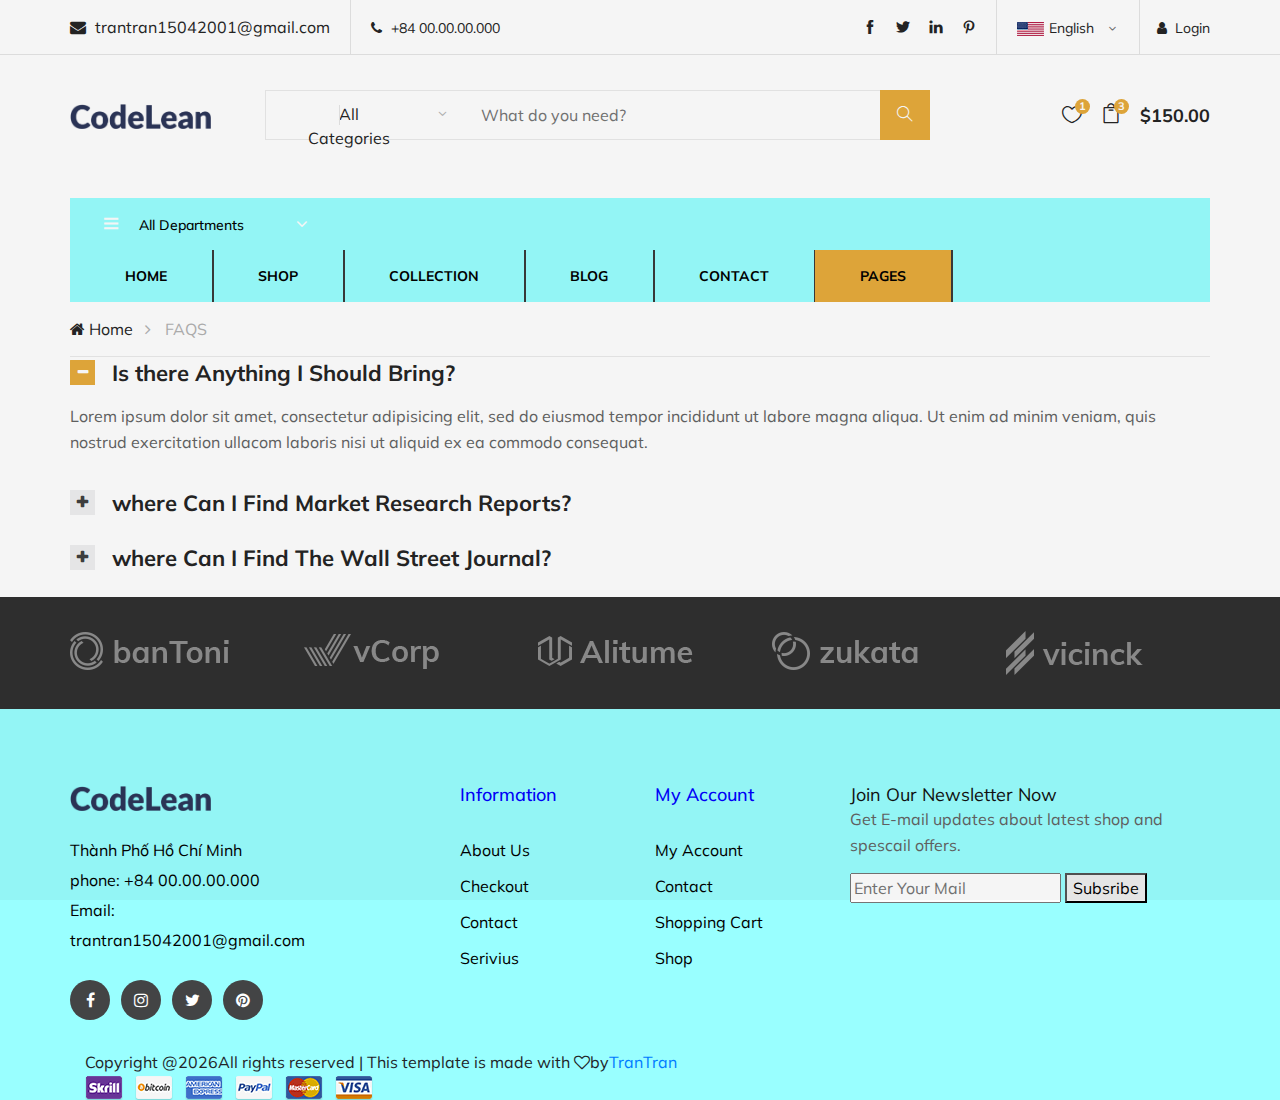
<file: Giao dien CodeLean_eCommerce/faq.html>
<!DOCTYPE html>
<html lang="zxx">

<head>
    <meta charset="UTF-8">
    <meta name="description" content="codelean Template">
    <meta name="keywords" content="codelean, unica, creative, html">
    <meta name="viewport" content="width=device-width, initial-scale=1.0">
    <meta http-equiv="X-UA-Compatible" content="ie=edge">
    <title>CodeLean | Template</title>

    <!-- Google Font -->
    <link href="https://fonts.googleapis.com/css?family=Muli:300,400,500,600,700,800,900&display=swap" rel="stylesheet">

    <!-- Css Styles -->
    <link rel="stylesheet" href="css/bootstrap.min.css" type="text/css">
    <link rel="stylesheet" href="css/font-awesome.min.css" type="text/css">
    <link rel="stylesheet" href="css/themify-icons.css" type="text/css">
    <link rel="stylesheet" href="css/elegant-icons.css" type="text/css">
    <link rel="stylesheet" href="css/owl.carousel.min.css" type="text/css">
    <link rel="stylesheet" href="css/nice-select.css" type="text/css">
    <link rel="stylesheet" href="css/jquery-ui.min.css" type="text/css">
    <link rel="stylesheet" href="css/slicknav.min.css" type="text/css">
    <link rel="stylesheet" href="css/style.css" type="text/css">
</head>

<body>
    <!-- Start coding here -->


    <!--Page Preloder-->
<div id="preloder">
    <div class="loader"></div>
</div>

<!--Header Section Begin-->
<header class="header-section">
    <div class="header-top">
        <div class="container">
            <div class="ht-left">
                <div class="mail-service">
                    <i class="fa fa-envelope"></i>
                    trantran15042001@gmail.com
                </div>
                <div class="phone-service">
                    <i class="fa fa-phone"></i>
                    +84 00.00.00.000
                </div>
            </div>

            <div class="ht-right">
                <a href="login.html" class="login-panel"><i class="fa fa-user"></i>Login</a>   
                <div class="lan-selector">
                    <select class="language_drop" name="countries" id="countries" style="width:300px;">
                       <option value="yt" data-image="img/flag-1.jpg" data-imagecss="flag yt" data-title="English">English</option>
                       <option value="yu" data-image="img/flag-2.jpg" data-imagecss="flag yu" data-title="Bangladesh">German</option>
                    </select>
               </div>
               <div class="top-social">
                   <a href="#"><i class="ti-facebook"></i></a>
                   <a href="#"><i class="ti-twitter-alt"></i></a>
                   <a href="#"><i class="ti-linkedin"></i></a>
                   <a href="#"><i class="ti-pinterest"></i></a>
               </div>     
            </div>
         </div>
    </div>

    <div class="container">
        <div class="inner-header">
            <div class="row">
                <div class="col-lg-2 col-md-2">
                    <div class="logo">
                        <a href="index.html">
                            <img src="img/logo.png" height="25" alt="">
                        </a>
                    </div>
                </div>
                <div class="col-lg-7 col-md-7">
                    <div class="advanced-search">
                        <button type="button" class="category-btn">All Categories</button>
                        <div class="input-group">
                            <input type="text" placeholder="What do you need?">
                            <button type="button"><i class="ti-search"></i></button>
                        </div>
                    </div>
                </div>
                <div class="col-lg-3 col-md-3 text-right">
                    <ul class="nav-right">
                        <li class="heart-icon">
                            <a href="#">
                                <i class="icon_heart_alt"></i>
                                <span>1</span>
                            </a>
                        </li>
                        <li class="cart-icon">
                            <a href="#">
                                <i class="icon_bag_alt"></i>
                                <span>3</span>
                            </a>
                            <div class="cart-hover">
                                <div class="select-items">
                                    <table>
                                        <tbody>
                                        <tr>
                                            <td class="si-pic"><img src="img/21.jpg"></td>
                                            <td class="si-text">
                                                <div class="product-selected">
                                                    <p>$60.00 x 1</p>
                                                    <h6>kabino bedside Table</h6>
                                                </div>
                                            </td>
                                            <td class="si-close">
                                                <i class="ti-close"></i>
                                            </td>
                                        </tr>
                                        <tr>
                                            <td class="si-pic"><img src="img/22.jpg"></td>
                                            <td class="si-text">
                                                <div class="product-selected">
                                                    <p>$60.00 x 1</p>
                                                    <h6>kabino bedside Table</h6>
                                                </div>
                                            </td>
                                            <td class="si-close">
                                                <i class="ti-close"></i>
                                            </td>
                                        </tr>
                                        </tbody>
                                    </table>
                                </div>
                                <div class="select-total">
                                    <span>total:</span>
                                    <h5>$120.00</h5>
                                </div>
                                <div class="select-button">
                                    <a href="shopping-cart.html" class="primary-btn view-card">VIEW CARD</a>
                                    <a href="check-out.html" class="primary-btn checkout-btn">CHECK OUT</a>
                                </div>
                            </div>
                        </li>
                        <li class="cart-price">$150.00</li>
                    </ul>
                </div>
            </div
        </div>
    </div>

    <div class="nav-item">
        <div class="container">
            <div class="nav-depart">
                <div class="depart-btn">
                    <i class="ti-menu"></i>
                    <span>All departments</span>
                    <ul class="depart-hover">
                        <li class="active"><a href="#">Women's Clothing</a></li>
                        <li><a href="#">Men's Clothing</a></li>
                        <li><a href="#">Underwear</a></li>
                        <li><a href="#">Kid's Clothing</a></li>
                        <li><a href="#">Brand codeleanon</a></li>
                        <li><a href="#">Accessories/Shoes</a></li>
                        <li><a href="#">Luxury Brands</a></li>
                        <li><a href="#">Brand Outdoor Apparel</a></li>
                    </ul>
                </div>
            </div>
            <nav class="nav-menu mobile-menu">
                <ul>
                    <li><a href="index.html">Home</a></li>
                    <li><a href="shop.html">Shop</a></li>
                    <li><a href="">Collection</a>
                        <ul class="dropdown">
                            <li><a href="">Men's</a></li>
                            <li><a href="">Women's</a></li>
                            <li><a href="">Kid's</a></li>
                        </ul>
                    </li>
                    <li><a href="blog.html">Blog</a></li>
                    <li><a href="contact.html">Contact</a></li>
                    <li class="active"><a href="">Pages</a>
                        <ul class="dropdown">
                            <li><a href="blog-details.html">Blog Details</a></li>
                            <li><a href="shopping-cart.html">Shopping Cart</a></li>
                            <li><a href="check-out.html">Checkout</a></li>
                            <li><a href="faq.html">Faq</a></li>
                            <li><a href="register.html">Register</a></li>
                            <li><a href="login.html">Login</a></li>
                        </ul>
                    </li>
                </ul>
            </nav>
            <div id="mobile-menu-wrap"></div>
        </div>
    </div>
</header>

<!--Header Section End-->

<!-- -->

<!--Breadcrumd Section Begin-->
<div class="breadcrumb-section">
    <div class="container">
        <div class="row">
            <div class="col-lg-12">
                <div class="breadcrumb-text">
                    <a href="#"><i class="fa fa-home"></i> Home</a>
                    <span>FAQS</span>
                </div>
            </div>
        </div>
    </div>
</div>
<!--Breadcrumd Section End-->


<!--Faq Section Begin-->
<div class="faq-section-spad">
    <div class="container">
        <div class="row">
            <div class="col-lg-12">
                <div class="faq-accordin">
                    <div class="accordion" id="accordionExample">
                        <div class="card">
                            <div class="card-heading active">
                                <a class="active" data-toggle="collapse" data-target="#collapseOne">
                                    Is there Anything I Should Bring?
                                </a>
                            </div>
                            <div class="collapse show" id="collapseOne" data-parent="#accordionExample">
                                <div class="card-body">
                                    <p>Lorem ipsum dolor sit amet, consectetur adipisicing elit, sed do eiusmod tempor incididunt ut labore magna aliqua. Ut enim ad minim veniam, quis nostrud exercitation ullacom laboris nisi ut aliquid ex ea commodo consequat.</p>
                                </div>
                            </div>
                        </div>
                        <div class="card">
                            <div class="card-heading">
                                <a data-toggle="collapse" data-target="#collapseTwo">
                                     where Can I Find Market Research Reports?
                                </a>
                            </div>
                            <div class="collapse" id="collapseTwo" data-parent="#accordionExample">
                                <div class="card-body">
                                    <p>Lorem ipsum dolor sit amet, consectetur adipisicing elit, sed do eiusmod tempor incididunt ut labore magna aliqua. Ut enim ad minim veniam, quis nostrud exercitation ullacom laboris nisi ut aliquid ex ea commodo consequat.</p>
                                </div>
                            </div>
                        </div>
                        <div class="card">
                            <div class="card-heading">
                                <a data-toggle="collapse" data-target="#collapseThree">
                                    where Can I Find The Wall Street Journal?
                                </a>
                            </div>
                            <div class="collapse" id="collapseThree" data-parent="#accordionExample">
                                <div class="card-body">
                                    <p>Lorem ipsum dolor sit amet, consectetur adipisicing elit, sed do eiusmod tempor incididunt ut labore magna aliqua. Ut enim ad minim veniam, quis nostrud exercitation ullacom laboris nisi ut aliquid ex ea commodo consequat.</p>
                                </div>
                            </div>
                        </div>
                    </div>
                </div>
            </div>
        </div>
    </div>
</div>
<!--Fad Section End-->


<!--Partner Logo Section Begin-->
<div class="partner-logo">
    <div class="container">
        <div class="logo-carousel owl-carousel">
            <div class="logo-item">
                <div class="tablecell-inner">
                    <img src="img/logo-carousel/logo-1.png">
                </div>
            </div>
            <div class="logo-item">
                <div class="tablecell-inner">
                    <img src="img/logo-carousel/logo-2.png">
                </div>
            </div>
            <div class="logo-item">
                <div class="tablecell-inner">
                    <img src="img/logo-carousel/logo-3.png">
                </div>
            </div>
            <div class="logo-item">
                <div class="tablecell-inner">
                    <img src="img/logo-carousel/logo-4.png">
                </div>
            </div>
            <div class="logo-item">
                <div class="tablecell-inner">
                    <img src="img/logo-carousel/logo-5.png">
                </div>
            </div>
        </div>
    </div>
</div>
<!--Partner Logo Section End-->

<!--Footer Section Begin-->

<footer class="footer-section">
    <div class="container">
        <div class="row">
            <div class="col-lg-3">
                <div class="footer-left">
                    <div class="footer-logo">
                        <a href="index.html">
                            <img src="img/footer-logo.png" height="25" alt="">
                        </a>
                    </div>
                    <ul>
                        <li>Thành Phố Hồ Chí Minh</li>
                        <li>phone: +84 00.00.00.000</li>
                        <li>Email: trantran15042001@gmail.com</li>
                    </ul>
                    <div class="footer-social">
                        <a href="#"><i class="fa fa-facebook"></i></a>
                        <a href="#"><i class="fa fa-instagram"></i></a>
                        <a href="#"><i class="fa fa-twitter"></i></a>
                        <a href="#"><i class="fa fa-pinterest"></i></a>
                    </div>
                </div>
            </div>
            <div class="col-lg-2 offset-lg-1">
                <div class="footer-widget">
                    <h5>Information</h5>
                    <ul>
                        <li><a href="">About Us</a></li>
                        <li><a href="">Checkout</a></li>
                        <li><a href="">Contact</a></li>
                        <li><a href="">Serivius</a></li>
                    </ul>
                </div>
            </div>
            <div class="col-lg-2">
                 <div class="footer-widget">
                    <h5>My Account</h5>
                    <ul>
                        <li><a href="">My Account</a></li>
                        <li><a href="">Contact</a></li>
                        <li><a href="">Shopping Cart</a></li>
                        <li><a href="">Shop</a></li>
                    </ul>
                </div>
            </div>
            <div class="col-lg-4">
                <h5>Join Our Newsletter Now</h5>
                <p>Get E-mail updates about latest shop and spescail offers.</p>
                <form action="#" class="subsribe-form">
                    <input type="text" placeholder="Enter Your Mail">
                    <button type="button">Subsribe</button>
                </form>
            </div>
        </div>
    </div>
    <div class="copyringht-reserved">
        <div class="container">
            <div clss="row">
                <div class="col-lg-12">
                    <div class="copyright-text">
                        Copyright @<script>document.write(new Date().getFullYear());</script>All rights reserved | This template is made with <i class="fa fa-heart-o" aria-hidden="true"></i>by<a href="#" target="_blank">TranTran</a>
                    </div>
                    <div class="payment-pic">
                        <img src="img/payment-method.png" alt="">
                    </div>
                </div>
            </div>
        </div>
    </div>
</footer>

<!--Footer Section End-->


    <!-- Js Plugins -->
    <script src="js/jquery-3.3.1.min.js"></script>
    <script src="js/bootstrap.min.js"></script>
    <script src="js/jquery-ui.min.js"></script>
    <script src="js/jquery.countdown.min.js"></script>
    <script src="js/jquery.nice-select.min.js"></script>
    <script src="js/jquery.zoom.min.js"></script>
    <script src="js/jquery.dd.min.js"></script>
    <script src="js/jquery.slicknav.js"></script>
    <script src="js/owl.carousel.min.js"></script>
    <script src="js/main.js"></script>
</body>

</html>
</file>
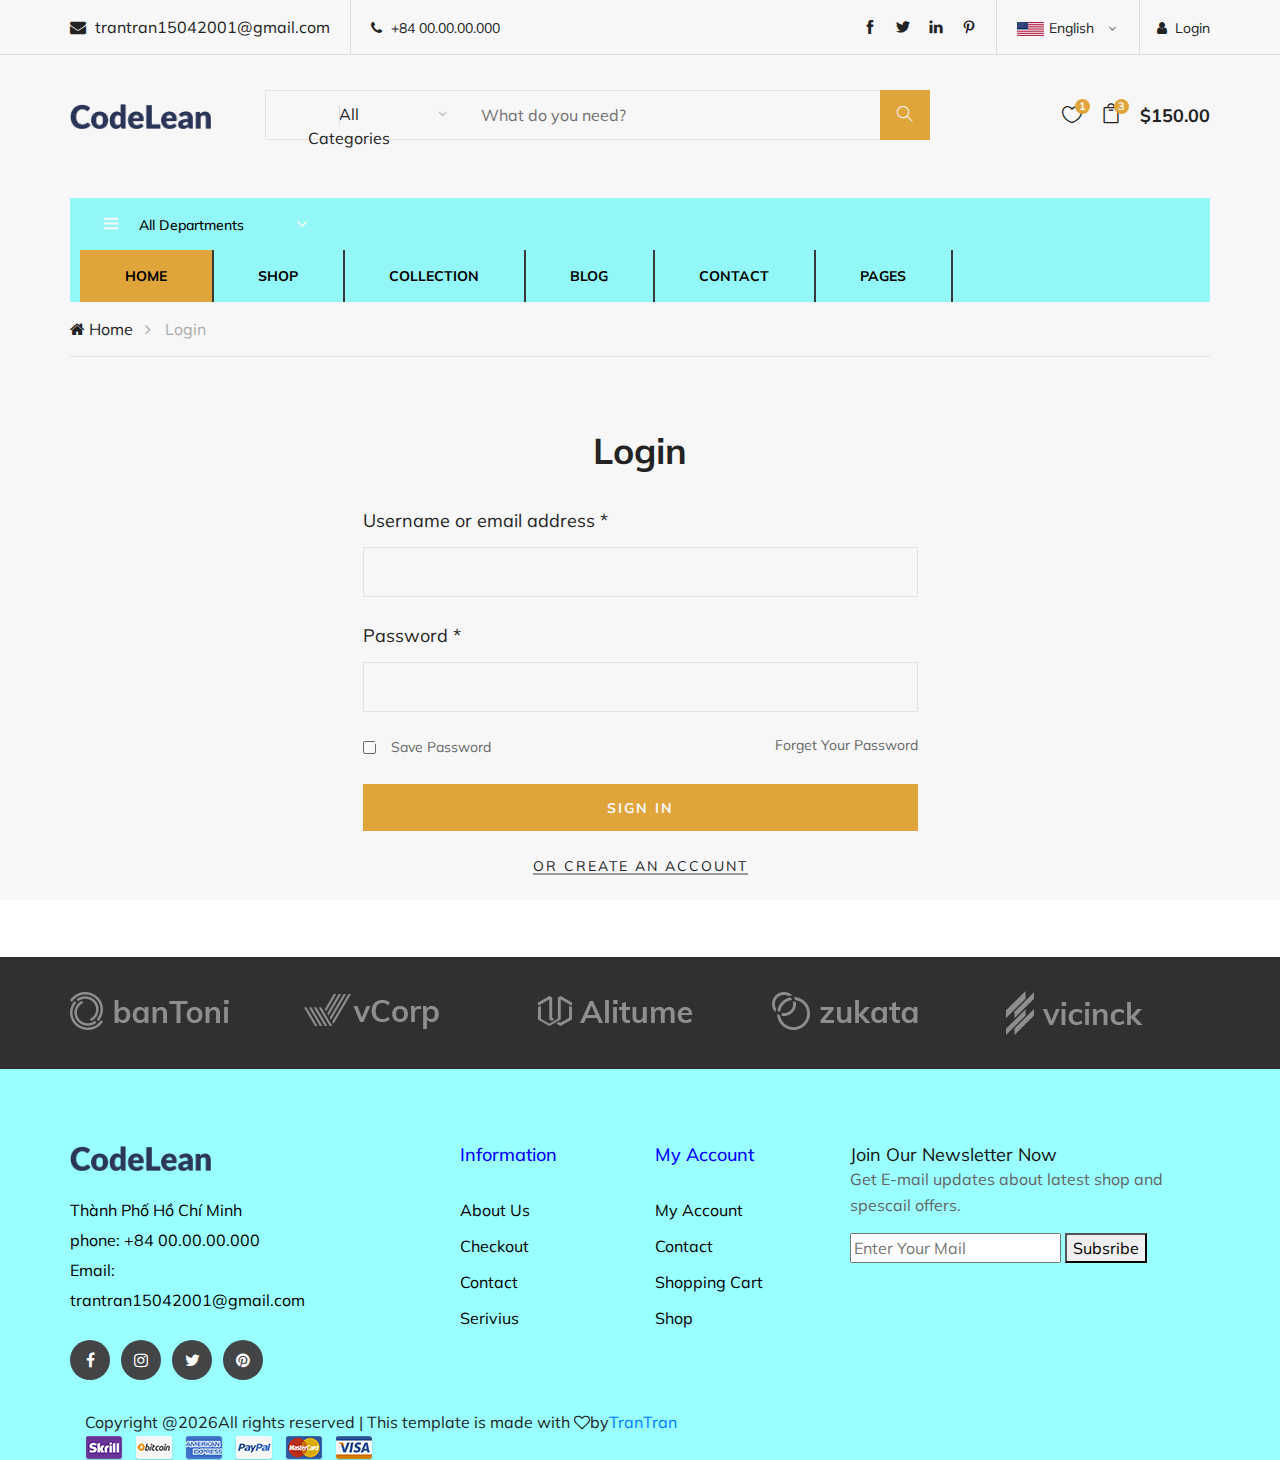
<file: Giao dien CodeLean_eCommerce/login.html>
<!DOCTYPE html>
<html lang="zxx">

<head>
    <meta charset="UTF-8">
    <meta name="description" content="codelean Template">
    <meta name="keywords" content="codelean, unica, creative, html">
    <meta name="viewport" content="width=device-width, initial-scale=1.0">
    <meta http-equiv="X-UA-Compatible" content="ie=edge">
    <title>CodeLean | Template</title>

    <!-- Google Font -->
    <link href="https://fonts.googleapis.com/css?family=Muli:300,400,500,600,700,800,900&display=swap" rel="stylesheet">

    <!-- Css Styles -->
    <link rel="stylesheet" href="css/bootstrap.min.css" type="text/css">
    <link rel="stylesheet" href="css/font-awesome.min.css" type="text/css">
    <link rel="stylesheet" href="css/themify-icons.css" type="text/css">
    <link rel="stylesheet" href="css/elegant-icons.css" type="text/css">
    <link rel="stylesheet" href="css/owl.carousel.min.css" type="text/css">
    <link rel="stylesheet" href="css/nice-select.css" type="text/css">
    <link rel="stylesheet" href="css/jquery-ui.min.css" type="text/css">
    <link rel="stylesheet" href="css/slicknav.min.css" type="text/css">
    <link rel="stylesheet" href="css/style.css" type="text/css">
</head>

<body>
    <!-- Start coding here -->

<!--Page Preloder-->
<div id="preloder">
    <div class="loader"></div>
</div>

<!--Header Section Begin-->
<header class="header-section">
    <div class="header-top">
        <div class="container">
            <div class="ht-left">
                <div class="mail-service">
                    <i class="fa fa-envelope"></i>
                    trantran15042001@gmail.com
                </div>
                <div class="phone-service">
                    <i class="fa fa-phone"></i>
                    +84 00.00.00.000
                </div>
            </div>

            <div class="ht-right">
                <a href="login.html" class="login-panel"><i class="fa fa-user"></i>Login</a>   
                <div class="lan-selector">
                    <select class="language_drop" name="countries" id="countries" style="width:300px;">
                       <option value="yt" data-image="img/flag-1.jpg" data-imagecss="flag yt" data-title="English">English</option>
                       <option value="yu" data-image="img/flag-2.jpg" data-imagecss="flag yu" data-title="Bangladesh">German</option>
                    </select>
               </div>
               <div class="top-social">
                   <a href="#"><i class="ti-facebook"></i></a>
                   <a href="#"><i class="ti-twitter-alt"></i></a>
                   <a href="#"><i class="ti-linkedin"></i></a>
                   <a href="#"><i class="ti-pinterest"></i></a>
               </div>     
            </div>
         </div>
    </div>

    <div class="container">
        <div class="inner-header">
            <div class="row">
                <div class="col-lg-2 col-md-2">
                    <div class="logo">
                        <a href="index.html">
                            <img src="img/logo.png" height="25" alt="">
                        </a>
                    </div>
                </div>
                <div class="col-lg-7 col-md-7">
                    <div class="advanced-search">
                        <button type="button" class="category-btn">All Categories</button>
                        <div class="input-group">
                            <input type="text" placeholder="What do you need?">
                            <button type="button"><i class="ti-search"></i></button>
                        </div>
                    </div>
                </div>
                <div class="col-lg-3 col-md-3 text-right">
                    <ul class="nav-right">
                        <li class="heart-icon">
                            <a href="#">
                                <i class="icon_heart_alt"></i>
                                <span>1</span>
                            </a>
                        </li>
                        <li class="cart-icon">
                            <a href="#">
                                <i class="icon_bag_alt"></i>
                                <span>3</span>
                            </a>
                            <div class="cart-hover">
                                <div class="select-items">
                                    <table>
                                        <tbody>
                                        <tr>
                                            <td class="si-pic"><img src="img/21.jpg"></td>
                                            <td class="si-text">
                                                <div class="product-selected">
                                                    <p>$60.00 x 1</p>
                                                    <h6>kabino bedside Table</h6>
                                                </div>
                                            </td>
                                            <td class="si-close">
                                                <i class="ti-close"></i>
                                            </td>
                                        </tr>
                                        <tr>
                                            <td class="si-pic"><img src="img/22.jpg"></td>
                                            <td class="si-text">
                                                <div class="product-selected">
                                                    <p>$60.00 x 1</p>
                                                    <h6>kabino bedside Table</h6>
                                                </div>
                                            </td>
                                            <td class="si-close">
                                                <i class="ti-close"></i>
                                            </td>
                                        </tr>
                                        </tbody>
                                    </table>
                                </div>
                                <div class="select-total">
                                    <span>total:</span>
                                    <h5>$120.00</h5>
                                </div>
                                <div class="select-button">
                                    <a href="shopping-cart.html" class="primary-btn view-card">VIEW CARD</a>
                                    <a href="check-out.html" class="primary-btn checkout-btn">CHECK OUT</a>
                                </div>
                            </div>
                        </li>
                        <li class="cart-price">$150.00</li>
                    </ul>
                </div>
            </div
        </div>
    </div>

    <div class="nav-item">
        <div class="container">
            <div class="nav-depart">
                <div class="depart-btn">
                    <i class="ti-menu"></i>
                    <span>All departments</span>
                    <ul class="depart-hover">
                        <li class="active"><a href="#">Women's Clothing</a></li>
                        <li><a href="#">Men's Clothing</a></li>
                        <li><a href="#">Underwear</a></li>
                        <li><a href="#">Kid's Clothing</a></li>
                        <li><a href="#">Brand codeleanon</a></li>
                        <li><a href="#">Accessories/Shoes</a></li>
                        <li><a href="#">Luxury Brands</a></li>
                        <li><a href="#">Brand Outdoor Apparel</a></li>
                    </ul>
                </div>
            </div>
            <nav class="nav-menu mobile-menu">
                <ul>
                    <li class="active"><a href="index.html">Home</a></li>
                    <li><a href="shop.html">Shop</a></li>
                    <li><a href="">Collection</a>
                        <ul class="dropdown">
                            <li><a href="">Men's</a></li>
                            <li><a href="">Women's</a></li>
                            <li><a href="">Kid's</a></li>
                        </ul>
                    </li>
                    <li><a href="blog.html">Blog</a></li>
                    <li><a href="contact.html">Contact</a></li>
                    <li><a href="">Pages</a>
                        <ul class="dropdown">
                            <li><a href="blog-details.html">Blog Details</a></li>
                            <li><a href="shopping-cart.html">Shopping Cart</a></li>
                            <li><a href="check-out.html">Checkout</a></li>
                            <li><a href="faq.html">Faq</a></li>
                            <li><a href="register.html">Register</a></li>
                            <li><a href="login.html">Login</a></li>
                        </ul>
                    </li>
                </ul>
            </nav>
            <div id="mobile-menu-wrap"></div>
        </div>
    </div>
</header>

<!--Header Section End-->

<!-- -->

<!--Breadcrumd Section Begin-->
<div class="breadcrumb-section">
    <div class="container">
        <div class="row">
            <div class="col-lg-12">
                <div class="breadcrumb-text">
                    <a href="#"><i class="fa fa-home"></i> Home</a>
                    <span>Login</span>
                </div>
            </div>
        </div>
    </div>
</div>
<!--Breadcrumd Section End-->


<!--Register Section Begin-->
<div class="register-login-section spad">
    <div class="container">
        <div class="row">
            <div class="col-lg-6 offset-lg-3">
                <div class="login-form">
                    <h2>Login</h2>
                    <form action="#">
                        <div class="group-input">
                            <label for="username">Username or email address *</label>
                            <input type="text" id="username">
                        </div>
                        <div class="group-input">
                            <label for="pass">Password *</label>
                            <input type="text" id="pass">
                        </div>
                        <div class="group-input gi-check">
                            <div class="gi-more">
                                <label for="save-pass">
                                    Save Password
                                    <input type="checkbox" id="save-pass">
                                    <span class="checkmark"></span>
                                </label>
                                <a href="#" class="forget-pass">Forget Your Password</a>
                            </div>
                        </div>
                        <button type="submit" class="site-btn login-btn">Sign In</button>
                    </form>
                    <div class="switch-login">
                        <a href="register.html" class="or-login">Or Create An Account</a>
                    </div>
                </div>
            </div>
        </div>
    </div>
</div>
<!--Register Section End->


<!--Partner Logo Section Begin-->
<div class="partner-logo">
    <div class="container">
        <div class="logo-carousel owl-carousel">
            <div class="logo-item">
                <div class="tablecell-inner">
                    <img src="img/logo-carousel/logo-1.png">
                </div>
            </div>
            <div class="logo-item">
                <div class="tablecell-inner">
                    <img src="img/logo-carousel/logo-2.png">
                </div>
            </div>
            <div class="logo-item">
                <div class="tablecell-inner">
                    <img src="img/logo-carousel/logo-3.png">
                </div>
            </div>
            <div class="logo-item">
                <div class="tablecell-inner">
                    <img src="img/logo-carousel/logo-4.png">
                </div>
            </div>
            <div class="logo-item">
                <div class="tablecell-inner">
                    <img src="img/logo-carousel/logo-5.png">
                </div>
            </div>
        </div>
    </div>
</div>
<!--Partner Logo Section End-->

<!--Footer Section Begin-->

<footer class="footer-section">
    <div class="container">
        <div class="row">
            <div class="col-lg-3">
                <div class="footer-left">
                    <div class="footer-logo">
                        <a href="index.html">
                            <img src="img/footer-logo.png" height="25" alt="">
                        </a>
                    </div>
                    <ul>
                        <li>Thành Phố Hồ Chí Minh</li>
                        <li>phone: +84 00.00.00.000</li>
                        <li>Email: trantran15042001@gmail.com</li>
                    </ul>
                    <div class="footer-social">
                        <a href="#"><i class="fa fa-facebook"></i></a>
                        <a href="#"><i class="fa fa-instagram"></i></a>
                        <a href="#"><i class="fa fa-twitter"></i></a>
                        <a href="#"><i class="fa fa-pinterest"></i></a>
                    </div>
                </div>
            </div>
            <div class="col-lg-2 offset-lg-1">
                <div class="footer-widget">
                    <h5>Information</h5>
                    <ul>
                        <li><a href="">About Us</a></li>
                        <li><a href="">Checkout</a></li>
                        <li><a href="">Contact</a></li>
                        <li><a href="">Serivius</a></li>
                    </ul>
                </div>
            </div>
            <div class="col-lg-2">
                 <div class="footer-widget">
                    <h5>My Account</h5>
                    <ul>
                        <li><a href="">My Account</a></li>
                        <li><a href="">Contact</a></li>
                        <li><a href="">Shopping Cart</a></li>
                        <li><a href="">Shop</a></li>
                    </ul>
                </div>
            </div>
            <div class="col-lg-4">
                <h5>Join Our Newsletter Now</h5>
                <p>Get E-mail updates about latest shop and spescail offers.</p>
                <form action="#" class="subsribe-form">
                    <input type="text" placeholder="Enter Your Mail">
                    <button type="button">Subsribe</button>
                </form>
            </div>
        </div>
    </div>
    <div class="copyringht-reserved">
        <div class="container">
            <div clss="row">
                <div class="col-lg-12">
                    <div class="copyright-text">
                        Copyright @<script>document.write(new Date().getFullYear());</script>All rights reserved | This template is made with <i class="fa fa-heart-o" aria-hidden="true"></i>by<a href="#" target="_blank">TranTran</a>
                    </div>
                    <div class="payment-pic">
                        <img src="img/payment-method.png" alt="">
                    </div>
                </div>
            </div>
        </div>
    </div>
</footer>

<!--Footer Section End-->

    <!-- Js Plugins -->
    <script src="js/jquery-3.3.1.min.js"></script>
    <script src="js/bootstrap.min.js"></script>
    <script src="js/jquery-ui.min.js"></script>
    <script src="js/jquery.countdown.min.js"></script>
    <script src="js/jquery.nice-select.min.js"></script>
    <script src="js/jquery.zoom.min.js"></script>
    <script src="js/jquery.dd.min.js"></script>
    <script src="js/jquery.slicknav.js"></script>
    <script src="js/owl.carousel.min.js"></script>
    <script src="js/main.js"></script>
</body>

</html>
</file>
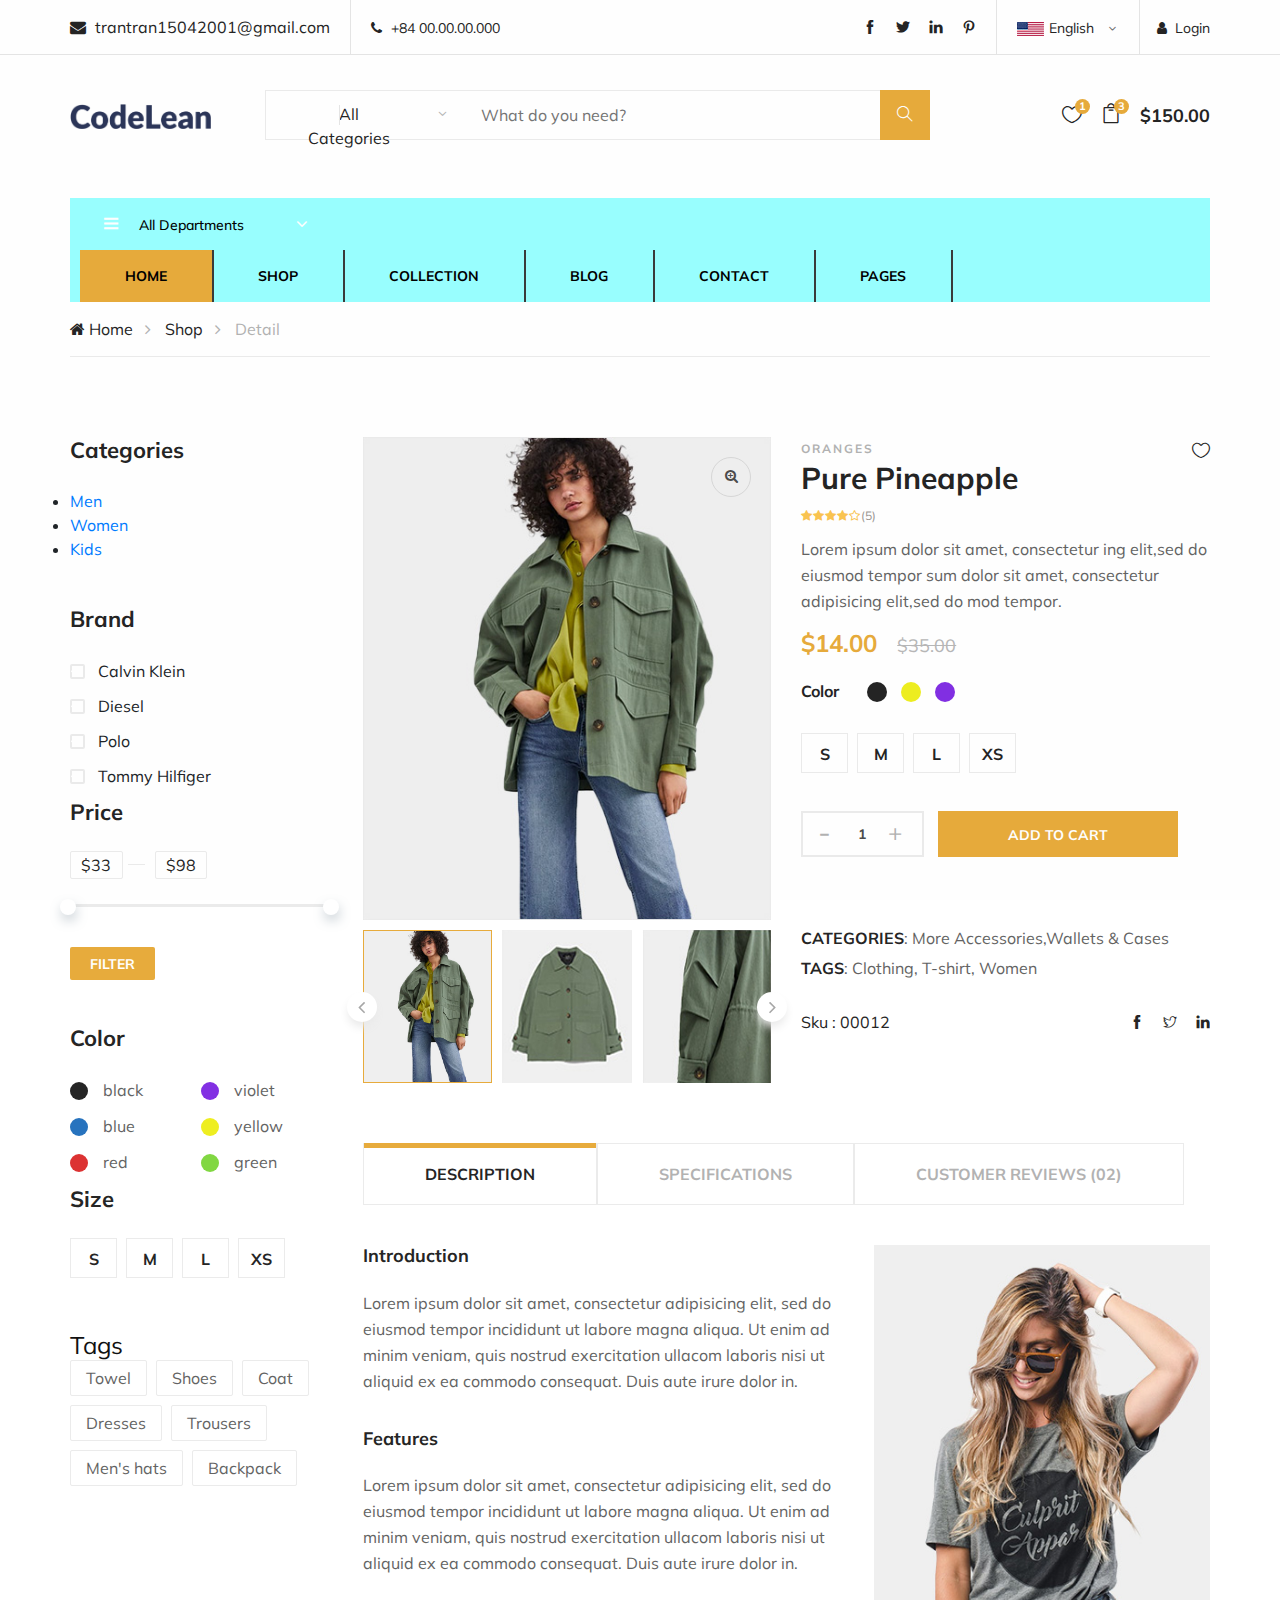
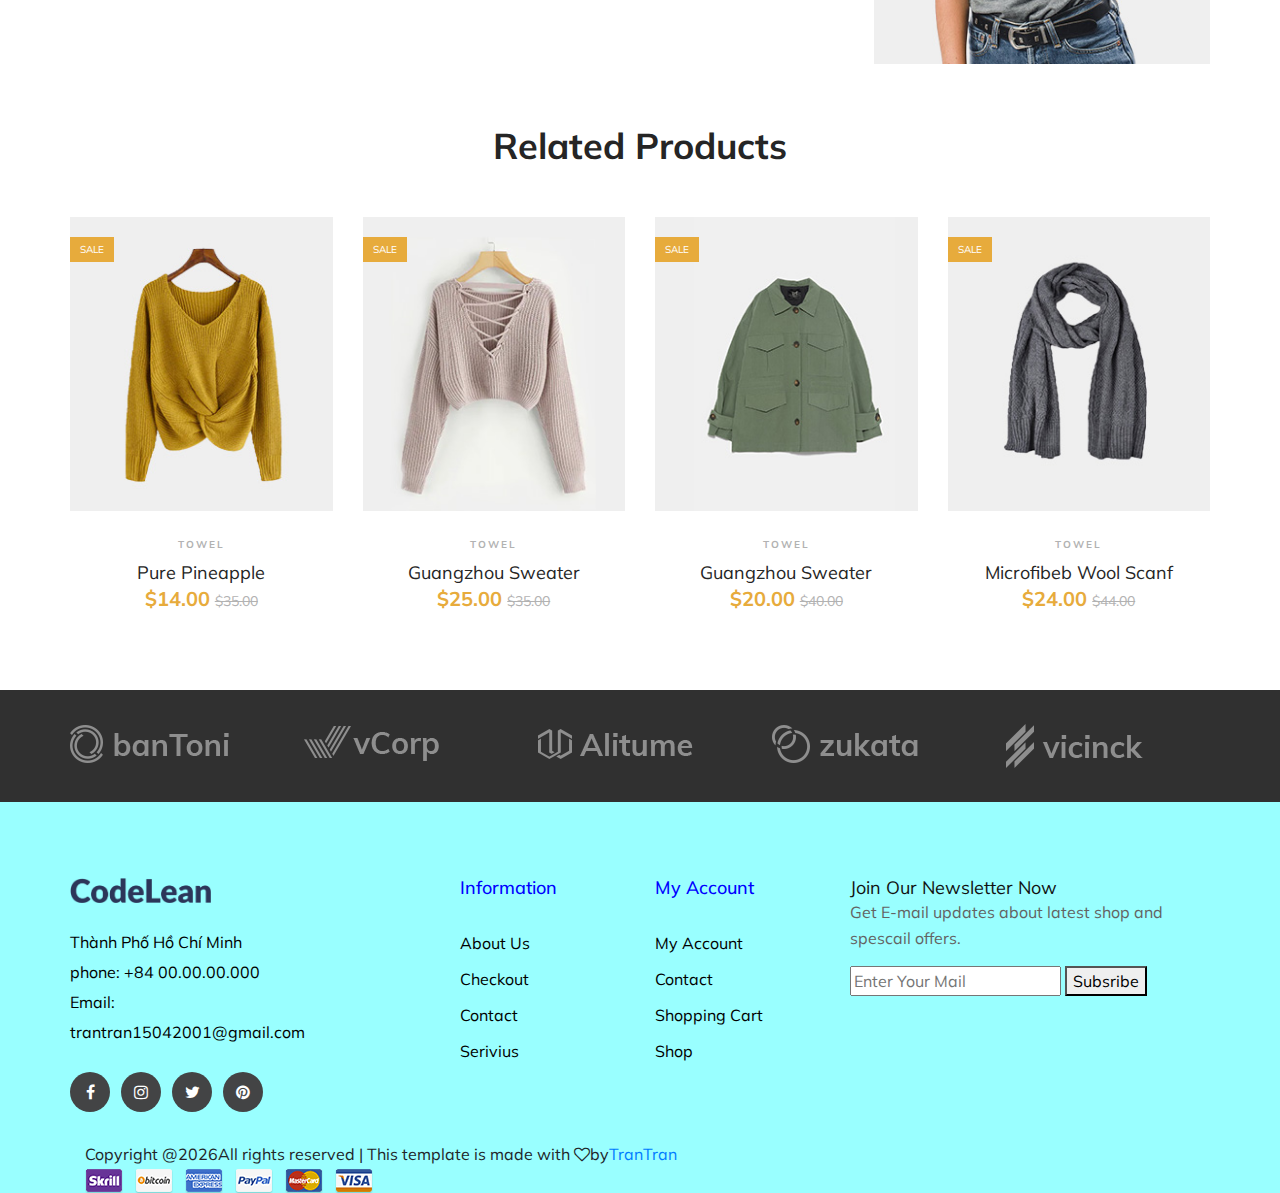
<file: Giao dien CodeLean_eCommerce/product.html>
<!DOCTYPE html>
<html lang="zxx">

<head>
    <meta charset="UTF-8">
    <meta name="description" content="codelean Template">
    <meta name="keywords" content="codelean, unica, creative, html">
    <meta name="viewport" content="width=device-width, initial-scale=1.0">
    <meta http-equiv="X-UA-Compatible" content="ie=edge">
    <title>CodeLean | Template</title>

    <!-- Google Font -->
    <link href="https://fonts.googleapis.com/css?family=Muli:300,400,500,600,700,800,900&display=swap" rel="stylesheet">

    <!-- Css Styles -->
    <link rel="stylesheet" href="css/bootstrap.min.css" type="text/css">
    <link rel="stylesheet" href="css/font-awesome.min.css" type="text/css">
    <link rel="stylesheet" href="css/themify-icons.css" type="text/css">
    <link rel="stylesheet" href="css/elegant-icons.css" type="text/css">
    <link rel="stylesheet" href="css/owl.carousel.min.css" type="text/css">
    <link rel="stylesheet" href="css/nice-select.css" type="text/css">
    <link rel="stylesheet" href="css/jquery-ui.min.css" type="text/css">
    <link rel="stylesheet" href="css/slicknav.min.css" type="text/css">
    <link rel="stylesheet" href="css/style.css" type="text/css">
</head>

<body>
    <!-- Start coding here -->

<!--Page Preloder-->
<div id="preloder">
    <div class="loader"></div>
</div>

<!--Header Section Begin-->
<header class="header-section">
    <div class="header-top">
        <div class="container">
            <div class="ht-left">
                <div class="mail-service">
                    <i class="fa fa-envelope"></i>
                    trantran15042001@gmail.com
                </div>
                <div class="phone-service">
                    <i class="fa fa-phone"></i>
                    +84 00.00.00.000
                </div>
            </div>

            <div class="ht-right">
                <a href="login.html" class="login-panel"><i class="fa fa-user"></i>Login</a>   
                <div class="lan-selector">
                    <select class="language_drop" name="countries" id="countries" style="width:300px;">
                       <option value="yt" data-image="img/flag-1.jpg" data-imagecss="flag yt" data-title="English">English</option>
                       <option value="yu" data-image="img/flag-2.jpg" data-imagecss="flag yu" data-title="Bangladesh">German</option>
                    </select>
               </div>
               <div class="top-social">
                   <a href="#"><i class="ti-facebook"></i></a>
                   <a href="#"><i class="ti-twitter-alt"></i></a>
                   <a href="#"><i class="ti-linkedin"></i></a>
                   <a href="#"><i class="ti-pinterest"></i></a>
               </div>     
            </div>
         </div>
    </div>

    <div class="container">
        <div class="inner-header">
            <div class="row">
                <div class="col-lg-2 col-md-2">
                    <div class="logo">
                        <a href="index.html">
                            <img src="img/logo.png" height="25" alt="">
                        </a>
                    </div>
                </div>
                <div class="col-lg-7 col-md-7">
                    <div class="advanced-search">
                        <button type="button" class="category-btn">All Categories</button>
                        <div class="input-group">
                            <input type="text" placeholder="What do you need?">
                            <button type="button"><i class="ti-search"></i></button>
                        </div>
                    </div>
                </div>
                <div class="col-lg-3 col-md-3 text-right">
                    <ul class="nav-right">
                        <li class="heart-icon">
                            <a href="#">
                                <i class="icon_heart_alt"></i>
                                <span>1</span>
                            </a>
                        </li>
                        <li class="cart-icon">
                            <a href="#">
                                <i class="icon_bag_alt"></i>
                                <span>3</span>
                            </a>
                            <div class="cart-hover">
                                <div class="select-items">
                                    <table>
                                        <tbody>
                                        <tr>
                                            <td class="si-pic"><img src="img/21.jpg"></td>
                                            <td class="si-text">
                                                <div class="product-selected">
                                                    <p>$60.00 x 1</p>
                                                    <h6>kabino bedside Table</h6>
                                                </div>
                                            </td>
                                            <td class="si-close">
                                                <i class="ti-close"></i>
                                            </td>
                                        </tr>
                                        <tr>
                                            <td class="si-pic"><img src="img/22.jpg"></td>
                                            <td class="si-text">
                                                <div class="product-selected">
                                                    <p>$60.00 x 1</p>
                                                    <h6>kabino bedside Table</h6>
                                                </div>
                                            </td>
                                            <td class="si-close">
                                                <i class="ti-close"></i>
                                            </td>
                                        </tr>
                                        </tbody>
                                    </table>
                                </div>
                                <div class="select-total">
                                    <span>total:</span>
                                    <h5>$120.00</h5>
                                </div>
                                <div class="select-button">
                                    <a href="shopping-cart.html" class="primary-btn view-card">VIEW CARD</a>
                                    <a href="check-out.html" class="primary-btn checkout-btn">CHECK OUT</a>
                                </div>
                            </div>
                        </li>
                        <li class="cart-price">$150.00</li>
                    </ul>
                </div>
            </div
        </div>
    </div>

    <div class="nav-item">
        <div class="container">
            <div class="nav-depart">
                <div class="depart-btn">
                    <i class="ti-menu"></i>
                    <span>All departments</span>
                    <ul class="depart-hover">
                        <li class="active"><a href="#">Women's Clothing</a></li>
                        <li><a href="#">Men's Clothing</a></li>
                        <li><a href="#">Underwear</a></li>
                        <li><a href="#">Kid's Clothing</a></li>
                        <li><a href="#">Brand codeleanon</a></li>
                        <li><a href="#">Accessories/Shoes</a></li>
                        <li><a href="#">Luxury Brands</a></li>
                        <li><a href="#">Brand Outdoor Apparel</a></li>
                    </ul>
                </div>
            </div>
            <nav class="nav-menu mobile-menu">
                <ul>
                    <li class="active"><a href="index.html">Home</a></li>
                    <li><a href="shop.html">Shop</a></li>
                    <li><a href="">Collection</a>
                        <ul class="dropdown">
                            <li><a href="">Men's</a></li>
                            <li><a href="">Women's</a></li>
                            <li><a href="">Kid's</a></li>
                        </ul>
                    </li>
                    <li><a href="blog.html">Blog</a></li>
                    <li><a href="contact.html">Contact</a></li>
                    <li><a href="">Pages</a>
                        <ul class="dropdown">
                            <li><a href="blog-details.html">Blog Details</a></li>
                            <li><a href="shopping-cart.html">Shopping Cart</a></li>
                            <li><a href="check-out.html">Checkout</a></li>
                            <li><a href="faq.html">Faq</a></li>
                            <li><a href="register.html">Register</a></li>
                            <li><a href="login.html">Login</a></li>
                        </ul>
                    </li>
                </ul>
            </nav>
            <div id="mobile-menu-wrap"></div>
        </div>
    </div>
</header>

<!--Header Section End-->

<!-- -->
<!--Breadcrumd Section Begin-->
<div class="breadcrumb-section">
    <div class="container">
        <div class="row">
            <div class="col-lg-12">
                <div class="breadcrumb-text">
                    <a href="./index.html"><i class="fa fa-home"></i> Home</a>
                    <a href="./Shop.html">Shop</a>
                    <span>Detail</span>
                </div>
            </div>
        </div>
    </div>
</div>
<!--Breadcrumd Section End-->


<!--Product Shop Section Begin-->
<section class="product-shop spad page-details">
    <div class="container">
        <div class="row">
            <div class="col-lg-3">
                <div class="filter-widget">
                    <h4 class="fw-title">Categories</h4>
                        <ul class="filter-categories">
                             <li><a href="#">Men</a></li>
                             <li><a href="#">Women</a></li>
                             <li><a href="#">Kids</a></li>
                        </ul>
                </div>
                <div class="filter-widget">
                    <h4 class="fw-title">Brand</h4>
                    <div class="fw-brand-check">
                        <div class="bc-item">
                            <label>
                                Calvin Klein
                                <input type="checkbox" id="bc-calvin">
                                <span class="checkmark"></span>
                            </label>
                    </div>
                    <div class="bc-item">
                        <label>
                            Diesel
                            <input type="checkbox" id="bc-calvin">
                            <span class="checkmark"></span>
                        </label>
                    </div>
                    <div class="bc-item">
                        <label>
                            Polo
                            <input type="checkbox" id="bc-calvin">
                            <span class="checkmark"></span>
                        </label>
                    </div>
                    <div class="bc-item">
                        <label>
                            Tommy Hilfiger
                            <input type="checkbox" id="bc-calvin">
                            <span class="checkmark"></span>
                        </label>
                    </div>
                </div>
                <div class="filter-widget">
                    <h4 class="fw-title">Price</h4>
                    <div class="filter-range-wrap">
                        <div class="range-slider">
                            <div class="price-input">
                                <input type="text" id="minamount">
                                <input type="text" id="maxamount">
                            </div>
                        </div>
                        <div class="price-range vi-slider vi-corner-all vi-slide-horizontal vi-widget vi-widget-content" data-min="33" data-max="98">
                            <div class="vi-slider-range vi corner-all vi-widget-header"></div>
                            <span tabindex="0" class="vi-slider-handle vi corner-all vi-state-default"></span>
                            <span tabindex="0" class="vi-slider-handle vi corner-all vi-state-default"></span>
                        </div>
                    </div>
                    <a href="#" class="filter-btn">Filter</a>
                </div>
                <div class="filter-widget">
                    <h4 class="fw-title">Color</h4>
                    <div class="fw-color-choose">
                        <div class="cs-item">
                        <input type="radio" id="cs-black">
                        <label class="cs-black" for="cs-black">black</label>
                        </div>
                        <div class="cs-item">
                        <input type="radio" id="cs-violet">
                        <label class="cs-violet" for="cs-violet">violet</label>
                        </div>
                        <div class="cs-item">
                        <input type="radio" id="cs-blue">
                        <label class="cs-blue" for="cs-blue">blue</label>
                        </div>
                        <div class="cs-item">
                        <input type="radio" id="cs-yellow">
                        <label class="cs-yellow" for="cs-yellow">yellow</label>
                        </div>
                        <div class="cs-item">
                        <input type="radio" id="cs-red">
                        <label class="cs-red" for="cs-red">red</label>
                        </div>
                        <div class="cs-item">
                        <input type="radio" id="cs-green">
                        <label class="cs-green" for="cs-green">green</label>
                        </div>
                    </div>
                </div>
                <div class="filter-widget">
                    <h4 class="fw-title">Size</h4>
                    <div class="fw-size-choose">
                        <div class="sc-item">
                        <input type="radio" id="s-size">
                        <label for="s-size">S</label>
                        </div>
                        <div class="sc-item">
                        <input type="radio" id="m-size">
                        <label for="m-size">M</label>
                        </div>
                        <div class="sc-item">
                        <input type="radio" id="l-size">
                        <label for="l-size">L</label>
                        </div>
                        <div class="sc-item">
                        <input type="radio" id="xs-size">
                        <label for="xs-size">XS</label>
                    </div>
                    </div>
                </div>
                <div class="filter-widget">
                    <h4 class="fw-filter">Tags</h4>
                    <div class="fw-tags">
                        <a href="#">Towel</a>
                        <a href="#">Shoes</a>
                        <a href="#">Coat</a>
                        <a href="#">Dresses</a>
                        <a href="#">Trousers</a>
                        <a href="#">Men's hats</a>
                        <a href="#">Backpack</a>
                    </div>
                </div>
            </div>
            </div>
            <div class="col-lg-9">
                <div class="row">
                    <div class="col-lg-6">
                        <div class="product-pic-zoom">
                            <img class="product-big-img" src="img/product-single/product-1.jpg" alt="">
                            <div class="zoom-icon">
                                <i class="fa fa-search-plus"></i>
                            </div>
                        </div>
                        <div class="product-thumbs">
                            <div class="product-thumbs-track ps-slider owl-carousel">
                                <div class="pt active" data-imgbigurl="img/product-single/product-1.jpg"><img src="img/product-single/product-1.jpg" alt=""></div>
                                <div class="pt" data-imgbigurl="img/product-single/product-2.jpg"><img src="img/product-single/product-2.jpg" alt=""></div>
                                <div class="pt" data-imgbigurl="img/product-single/product-3.jpg"><img src="img/product-single/product-3.jpg" alt=""></div>
                                <div class="pt" data-imgbigurl="img/product-single/product-3.jpg"><img src="img/product-single/product-3.jpg" alt=""></div>
                            </div>
                        </div>
                    </div> 
                    <div class="col-lg-6">
                        <div class="product-details">
                            <div class="pd-title">
                                <span>oranges</span>
                                <h3>Pure Pineapple</h3>
                                <a href="#" class="heart-icon"><i class="icon_heart_alt"></i></a>
                            </div>
                            <div class="pd-rating">
                                <i class="fa fa-star"></i>
                                <i class="fa fa-star"></i>
                                <i class="fa fa-star"></i>
                                <i class="fa fa-star"></i>
                                <i class="fa fa-star-o"></i>
                                <span>(5)</span>
                            </div>
                            <div class="pd-desc">
                                <p>Lorem ipsum dolor sit amet, consectetur ing elit,sed do eiusmod tempor sum dolor sit amet, consectetur adipisicing elit,sed do mod tempor.</p>
                                <h4>$14.00 <span>$35.00</span></h4>
                            </div>
                            <div class="pd-color">
                                <h6>Color</h6>
                                <div class="pd-color-choose">
                                    <div class="cc-item">
                                        <input type="radio" id="cc-black">
                                        <label for="cc-black" class="cc-black"></label>
                                    </div>
                                    <div class="cc-item">
                                        <input type="radio" id="cc-yellow">
                                        <label for="cc-yellow" class="cc-yellow"></label>
                                    </div>
                                    <div class="cc-item">
                                        <input type="radio" id="cc-violet">
                                        <label for="cc-violet" class="cc-violet"></label>
                                    </div>
                                </div>
                            </div>
                            <div class="pd-size-choose">
                                <div class="sc-item">
                                    <input type="radio" id="sm-size">
                                    <label for="sm-size">S</label>
                                </div>
                                <div class="sc-item">
                                    <input type="radio" id="md-size">
                                    <label for="md-size">M</label>
                                </div>
                                <div class="sc-item">
                                    <input type="radio" id="lg-size">
                                    <label for="lg-size">L</label>
                                </div>
                                <div class="sc-item">
                                    <input type="radio" id="xl-size">
                                    <label for="xl-size">XS</label>
                                </div>
                            </div>
                            <div class="quantity">
                                <div class="quantity">
                                    <div class="pro-qty">
                                        <input type="text" value="1">
                                    </div>
                                    <a href="#" class="primary-btn pd-cart">Add To Cart</a>
                                </div>
                            </div>
                            <ul class="pd-tags">
                                <li><span>CATEGORIES</span>: More Accessories,Wallets & Cases</li>
                                <li><span>TAGS</span>: Clothing, T-shirt, Women</li>
                            </ul>
                            <div class="pd-share">
                                <div class="p-code">Sku : 00012</div>
                                <div class="pd-social">
                                    <a href="#"><i class="ti-facebook"></i></a>
                                    <a href="#"><i class="ti-twitter"></i></a>
                                    <a href="#"><i class="ti-linkedin"></i></a>
                                </div>
                            </div>
                        </div>
                    </div> 
                </div>
                <div  class="product-tab">
                    <div class="tab-item">
                        <ul class="nav" role="tablist">
                            <li><a class="active" href="#tab-1" data-toggle="tab" role="tab">DESCRIPTION</a></li>
                            <li><a href="#tab-2" data-toggle="tab" role="tab">SPECIFICATIONS</a></li>
                            <li><a href="#tab-3" data-toggle="tab" role="tab">Customer Reviews (02)</a></li>
                        </ul>
                    </div>
                    <div class="tab-item-content">
                        <div class="tab-content">
                            <div class="tab-pane fade-in active" id="tab-1" role="tabpanel">
                               <div class="product-content">
                                <div class="row">
                                    <div class="col-lg-7">
                                        <h5>Introduction</h5>
                                        <p>Lorem ipsum dolor sit amet, consectetur adipisicing elit, sed do eiusmod tempor incididunt ut labore magna aliqua. Ut enim ad minim veniam, quis nostrud exercitation ullacom laboris nisi ut aliquid ex ea commodo consequat. Duis aute irure dolor in.</p>
                                        <h5>Features</h5>
                                        <p>Lorem ipsum dolor sit amet, consectetur adipisicing elit, sed do eiusmod tempor incididunt ut labore magna aliqua. Ut enim ad minim veniam, quis nostrud exercitation ullacom laboris nisi ut aliquid ex ea commodo consequat. Duis aute irure dolor in.</p>
                                    </div>
                                    <div class="col-lg 5">
                                        <img src="img/product-single/tab-desc.jpg" alt="">
                                    </div>
                                </div>
                                </div>
                            </div>
                            <div class="tab-pane fade" id="tab-2" role="tabpanel">
                                <div class="specification-table">
                                    <table>
                                    <tr>
                                        <td class="p-catagory">Customer Rating</td>
                                        <td>
                                            <div class="pd-rating">
                                                <i class="fa fa-star"></i>
                                                <i class="fa fa-star"></i>
                                                <i class="fa fa-star"></i>
                                                <i class="fa fa-star"></i>
                                                <i class="fa fa-star-o"></i>
                                                <span>(5)</span>
                                            </div>
                                        </td>
                                    </tr>
                                    <tr>
                                        <td class="p-catagory">Price</td>
                                        <td>
                                            <div class="p-price">
                                                $14.00
                                            </div>
                                        </td>
                                    </tr>
                                    <tr>
                                        <td class="p-catagory">Add To Cart</td>
                                        <td>
                                            <div class="cart-add">+ add to cart</div>
                                        </td>
                                    </tr>
                                    <tr>
                                        <td class="p-catagory">Availability</td>
                                        <td>
                                            <div class="p-stock">22 in stock</div>
                                        </td>
                                    </tr>
                                    <tr>
                                        <td class="p-catagory">Weight</td>
                                        <td>
                                            <div class="p-weight">1,3kg</div>
                                        </td>
                                    </tr>
                                    <tr>
                                        <td class="p-catagory">Size</td>
                                        <td>
                                            <div class="p-size">Xxl</div>
                                        </td>
                                    </tr>
                                    <tr>
                                         <td class="p-catagory">Color</td>
                                         <td>
                                            <Span class="cs-color"></span>
                                         </td>
                                    </tr>
                                    <tr>
                                         <td class="p-catagory">Sku</td>
                                         <td>
                                            <div class="p-code">00012</div>
                                         </td>
                                    </tr>
                                    </table>
                                </div>
                            </div>
                            <div class="tab-pane fade" id="tab-3" role="tabpanel">
                            <h4>2 Comments</h4>
                            <div class="commet-option">
                                <div class="co-item">
                                    <div class="avatar-pic">
                                        <img src="img/product-single/avatar-1.png" alt="">
                                    </div>
                                    <div class="avatar-text">
                                        <div class="at-rating">
                                            <i class="fa fa-star"></i>
                                            <i class="fa fa-star"></i>
                                            <i class="fa fa-star"></i>
                                            <i class="fa fa-star"></i>
                                            <i class="fa fa-star-o"></i>
                                        </div>
                                        <h5>Brandon Kelley <span>24 Aug 2022</span></h5>
                                        <div class="at-reply">Nice !</div>
                                    </div>
                                </div>
                                <div class="co-item">
                                    <div class="avatar-pic">
                                        <img src="img/product-single/avatar-1.png" alt="">
                                    </div>
                                    <div class="avatar-text">
                                        <div class="at-rating">
                                            <i class="fa fa-star"></i>
                                            <i class="fa fa-star"></i>
                                            <i class="fa fa-star"></i>
                                            <i class="fa fa-star"></i>
                                            <i class="fa fa-star-o"></i>
                                        </div>
                                        <h5>Brandon Kelley <span>24 Aug 2022</span></h5>
                                        <div class="at-reply">Nice !</div>
                                    </div>
                                </div>
                            </div>
                            <div class="personal-rating">
                                <h6>Your Rating</h6>
                                <div class="rating">
                                    <i class="fa fa-star"></i>
                                    <i class="fa fa-star"></i>
                                    <i class="fa fa-star"></i>
                                    <i class="fa fa-star"></i>
                                    <i class="fa fa-star-o"></i>
                                </div>
                            </div>
                            <div class="leave-comment">
                                <h4>Leave A Commet</h4>
                                <form action="" class="comment-form">
                                    <div class='row'>
                                        <div class="col-lg-6">
                                            <input type="text" placeholder="Name">
                                        </div>
                                        <div class="col-lg-6">
                                            <input type="text" placeholder="Email">
                                        </div>
                                        <div class="col-lg-12">
                                            <textarea placeholder="Messages"></textarea>
                                            <button type="submit" class="">Send mesage</button>
                                        </div>
                                    </div>
                                </form>
                            </div>
                            </div>
                        </div>
                    </div>
                </div>
            </div>
        </div>
    </div>
</section>
<!--Product Shop Section End-->

<!--Related Product Section Begin-->
<div class="related-products spad">
    <div class="container">
        <div class="row">
            <div class="col-lg-12">
                <div class="section-title">
                    <h2>Related Products</h2>
                </div>
            </div>
        </div>
        <div class="row">
            <div class="col-lg-3 col-sm-6">
                <div class="product-item">
                    <div class="pi-pic">
                                <img src="img/products/product-1.jpg" alt="">
                                <div class="sale pp-sale">Sale</div>
                                <div class="icon">
                                    <i class="icon_heart_alt"></i>
                                </div>
                                <ul>
                                    <li class="w-icon active"><a href="#"><i class="icon_bag_alt"></i></a></li>
                                    <li class="quick-view"><a href="product.html">+ Quick View</a></li>
                                    <li class="w-icon"><a href=""><i class="fa fa-random"></i></a></li>
                                </ul>
                    </div>
                    <div class="pi-text">
                                <div class="catagory-name">Towel</div>
                                <a href="#">
                                    <h5>Pure Pineapple</h5>
                                </a>
                                <div class="product-price">
                                    $14.00
                                    <span>$35.00</span>
                                </div>
                    </div>
                </div>
            </div>
            <div class="col-lg-3 col-sm-6">
                <div class="product-item">
                    <div class="pi-pic">
                                <img src="img/products/product-2.jpg" alt="">
                                <div class="sale pp-sale">Sale</div>
                                <div class="icon">
                                    <i class="icon_heart_alt"></i>
                                </div>
                                <ul>
                                    <li class="w-icon active"><a href="#"><i class="icon_bag_alt"></i></a></li>
                                    <li class="quick-view"><a href="product.html">+ Quick View</a></li>
                                    <li class="w-icon"><a href=""><i class="fa fa-random"></i></a></li>
                                </ul>
                    </div>
                    <div class="pi-text">
                                <div class="catagory-name">Towel</div>
                                <a href="#">
                                    <h5>Guangzhou Sweater</h5>
                                </a>
                                <div class="product-price">
                                    $25.00
                                    <span>$35.00</span>
                                </div>
                    </div>
                </div>
            </div>
            <div class="col-lg-3 col-sm-6">
                <div class="product-item">
                    <div class="pi-pic">
                                <img src="img/products/product-3.jpg" alt="">
                                <div class="sale pp-sale">Sale</div>
                                <div class="icon">
                                    <i class="icon_heart_alt"></i>
                                </div>
                                <ul>
                                    <li class="w-icon active"><a href="#"><i class="icon_bag_alt"></i></a></li>
                                    <li class="quick-view"><a href="product.html">+ Quick View</a></li>
                                    <li class="w-icon"><a href=""><i class="fa fa-random"></i></a></li>
                                </ul>
                    </div>
                    <div class="pi-text">
                                <div class="catagory-name">Towel</div>
                                <a href="#">
                                    <h5>Guangzhou Sweater</h5>
                                </a>
                                <div class="product-price">
                                    $20.00
                                    <span>$40.00</span>
                                </div>
                    </div>
                </div>
            </div>
            <div class="col-lg-3 col-sm-6">
                <div class="product-item">
                    <div class="pi-pic">
                                <img src="img/products/product-4.jpg" alt="">
                                <div class="sale pp-sale">Sale</div>
                                <div class="icon">
                                    <i class="icon_heart_alt"></i>
                                </div>
                                <ul>
                                    <li class="w-icon active"><a href="#"><i class="icon_bag_alt"></i></a></li>
                                    <li class="quick-view"><a href="product.html">+ Quick View</a></li>
                                    <li class="w-icon"><a href=""><i class="fa fa-random"></i></a></li>
                                </ul>
                    </div>
                    <div class="pi-text">
                                <div class="catagory-name">Towel</div>
                                <a href="#">
                                    <h5>Microfibeb Wool Scanf</h5>
                                </a>
                                <div class="product-price">
                                    $24.00
                                    <span>$44.00</span>
                                </div>
                    </div>
                </div>
            </div>
        </div>
    </div>
</div>
<!--Related Product Section End-->


<!--Partner Logo Section Begin-->
<div class="partner-logo">
    <div class="container">
        <div class="logo-carousel owl-carousel">
            <div class="logo-item">
                <div class="tablecell-inner">
                    <img src="img/logo-carousel/logo-1.png">
                </div>
            </div>
            <div class="logo-item">
                <div class="tablecell-inner">
                    <img src="img/logo-carousel/logo-2.png">
                </div>
            </div>
            <div class="logo-item">
                <div class="tablecell-inner">
                    <img src="img/logo-carousel/logo-3.png">
                </div>
            </div>
            <div class="logo-item">
                <div class="tablecell-inner">
                    <img src="img/logo-carousel/logo-4.png">
                </div>
            </div>
            <div class="logo-item">
                <div class="tablecell-inner">
                    <img src="img/logo-carousel/logo-5.png">
                </div>
            </div>
        </div>
    </div>
</div>
<!--Partner Logo Section End-->

<!--Footer Section Begin-->

<footer class="footer-section">
    <div class="container">
        <div class="row">
            <div class="col-lg-3">
                <div class="footer-left">
                    <div class="footer-logo">
                        <a href="index.html">
                            <img src="img/footer-logo.png" height="25" alt="">
                        </a>
                    </div>
                    <ul>
                        <li>Thành Phố Hồ Chí Minh</li>
                        <li>phone: +84 00.00.00.000</li>
                        <li>Email: trantran15042001@gmail.com</li>
                    </ul>
                    <div class="footer-social">
                        <a href="#"><i class="fa fa-facebook"></i></a>
                        <a href="#"><i class="fa fa-instagram"></i></a>
                        <a href="#"><i class="fa fa-twitter"></i></a>
                        <a href="#"><i class="fa fa-pinterest"></i></a>
                    </div>
                </div>
            </div>
            <div class="col-lg-2 offset-lg-1">
                <div class="footer-widget">
                    <h5>Information</h5>
                    <ul>
                        <li><a href="">About Us</a></li>
                        <li><a href="">Checkout</a></li>
                        <li><a href="">Contact</a></li>
                        <li><a href="">Serivius</a></li>
                    </ul>
                </div>
            </div>
            <div class="col-lg-2">
                 <div class="footer-widget">
                    <h5>My Account</h5>
                    <ul>
                        <li><a href="">My Account</a></li>
                        <li><a href="">Contact</a></li>
                        <li><a href="">Shopping Cart</a></li>
                        <li><a href="">Shop</a></li>
                    </ul>
                </div>
            </div>
            <div class="col-lg-4">
                <h5>Join Our Newsletter Now</h5>
                <p>Get E-mail updates about latest shop and spescail offers.</p>
                <form action="#" class="subsribe-form">
                    <input type="text" placeholder="Enter Your Mail">
                    <button type="button">Subsribe</button>
                </form>
            </div>
        </div>
    </div>
    <div class="copyringht-reserved">
        <div class="container">
            <div clss="row">
                <div class="col-lg-12">
                    <div class="copyright-text">
                        Copyright @<script>document.write(new Date().getFullYear());</script>All rights reserved | This template is made with <i class="fa fa-heart-o" aria-hidden="true"></i>by<a href="#" target="_blank">TranTran</a>
                    </div>
                    <div class="payment-pic">
                        <img src="img/payment-method.png" alt="">
                    </div>
                </div>
            </div>
        </div>
    </div>
</footer>

<!--Footer Section End-->

    <!-- Js Plugins -->
    <script src="js/jquery-3.3.1.min.js"></script>
    <script src="js/bootstrap.min.js"></script>
    <script src="js/jquery-ui.min.js"></script>
    <script src="js/jquery.countdown.min.js"></script>
    <script src="js/jquery.nice-select.min.js"></script>
    <script src="js/jquery.zoom.min.js"></script>
    <script src="js/jquery.dd.min.js"></script>
    <script src="js/jquery.slicknav.js"></script>
    <script src="js/owl.carousel.min.js"></script>
    <script src="js/main.js"></script>
</body>

</html>
</file>
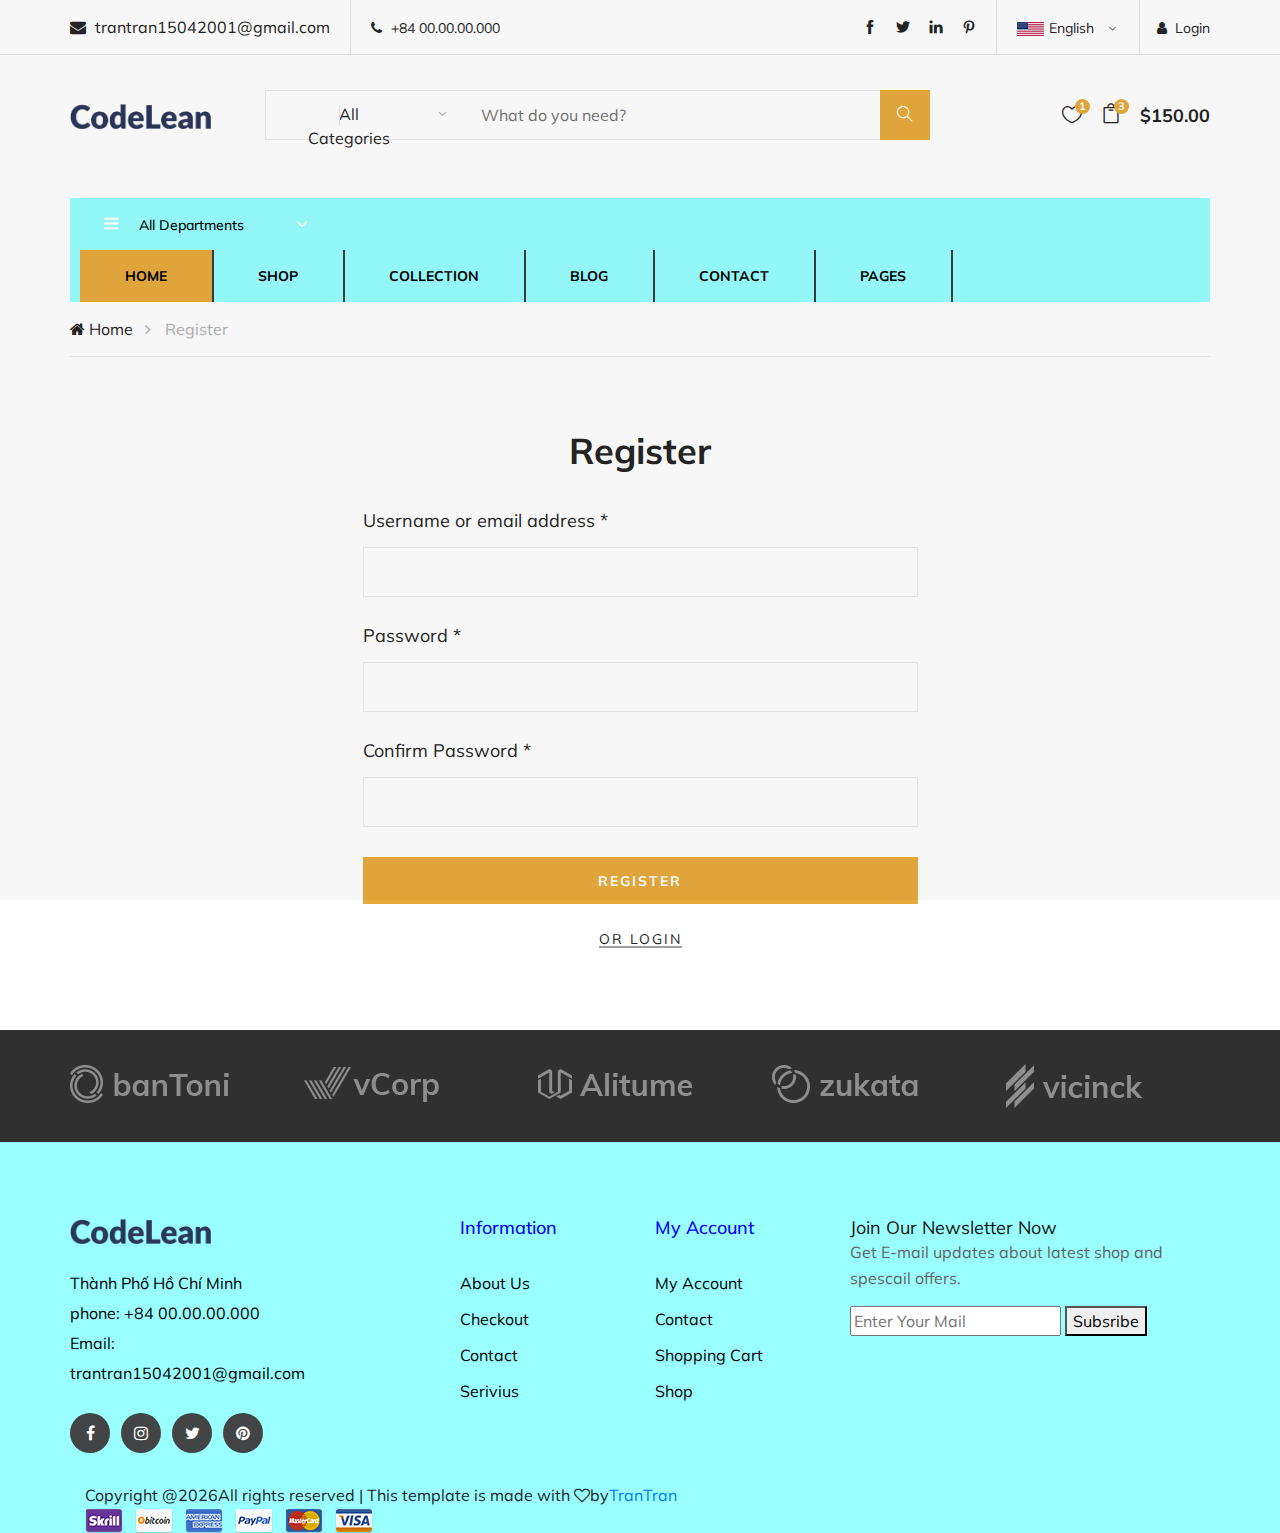
<file: Giao dien CodeLean_eCommerce/register.html>
<!DOCTYPE html>
<html lang="zxx">

<head>
    <meta charset="UTF-8">
    <meta name="description" content="codelean Template">
    <meta name="keywords" content="codelean, unica, creative, html">
    <meta name="viewport" content="width=device-width, initial-scale=1.0">
    <meta http-equiv="X-UA-Compatible" content="ie=edge">
    <title>CodeLean | Template</title>

    <!-- Google Font -->
    <link href="https://fonts.googleapis.com/css?family=Muli:300,400,500,600,700,800,900&display=swap" rel="stylesheet">

    <!-- Css Styles -->
    <link rel="stylesheet" href="css/bootstrap.min.css" type="text/css">
    <link rel="stylesheet" href="css/font-awesome.min.css" type="text/css">
    <link rel="stylesheet" href="css/themify-icons.css" type="text/css">
    <link rel="stylesheet" href="css/elegant-icons.css" type="text/css">
    <link rel="stylesheet" href="css/owl.carousel.min.css" type="text/css">
    <link rel="stylesheet" href="css/nice-select.css" type="text/css">
    <link rel="stylesheet" href="css/jquery-ui.min.css" type="text/css">
    <link rel="stylesheet" href="css/slicknav.min.css" type="text/css">
    <link rel="stylesheet" href="css/style.css" type="text/css">
</head>

<body>
    <!-- Start coding here -->

<!--Page Preloder-->
<div id="preloder">
    <div class="loader"></div>
</div>

<!--Header Section Begin-->
<header class="header-section">
    <div class="header-top">
        <div class="container">
            <div class="ht-left">
                <div class="mail-service">
                    <i class="fa fa-envelope"></i>
                    trantran15042001@gmail.com
                </div>
                <div class="phone-service">
                    <i class="fa fa-phone"></i>
                    +84 00.00.00.000
                </div>
            </div>

            <div class="ht-right">
                <a href="login.html" class="login-panel"><i class="fa fa-user"></i>Login</a>   
                <div class="lan-selector">
                    <select class="language_drop" name="countries" id="countries" style="width:300px;">
                       <option value="yt" data-image="img/flag-1.jpg" data-imagecss="flag yt" data-title="English">English</option>
                       <option value="yu" data-image="img/flag-2.jpg" data-imagecss="flag yu" data-title="Bangladesh">German</option>
                    </select>
               </div>
               <div class="top-social">
                   <a href="#"><i class="ti-facebook"></i></a>
                   <a href="#"><i class="ti-twitter-alt"></i></a>
                   <a href="#"><i class="ti-linkedin"></i></a>
                   <a href="#"><i class="ti-pinterest"></i></a>
               </div>     
            </div>
         </div>
    </div>

    <div class="container">
        <div class="inner-header">
            <div class="row">
                <div class="col-lg-2 col-md-2">
                    <div class="logo">
                        <a href="index.html">
                            <img src="img/logo.png" height="25" alt="">
                        </a>
                    </div>
                </div>
                <div class="col-lg-7 col-md-7">
                    <div class="advanced-search">
                        <button type="button" class="category-btn">All Categories</button>
                        <div class="input-group">
                            <input type="text" placeholder="What do you need?">
                            <button type="button"><i class="ti-search"></i></button>
                        </div>
                    </div>
                </div>
                <div class="col-lg-3 col-md-3 text-right">
                    <ul class="nav-right">
                        <li class="heart-icon">
                            <a href="#">
                                <i class="icon_heart_alt"></i>
                                <span>1</span>
                            </a>
                        </li>
                        <li class="cart-icon">
                            <a href="#">
                                <i class="icon_bag_alt"></i>
                                <span>3</span>
                            </a>
                            <div class="cart-hover">
                                <div class="select-items">
                                    <table>
                                        <tbody>
                                        <tr>
                                            <td class="si-pic"><img src="img/21.jpg"></td>
                                            <td class="si-text">
                                                <div class="product-selected">
                                                    <p>$60.00 x 1</p>
                                                    <h6>kabino bedside Table</h6>
                                                </div>
                                            </td>
                                            <td class="si-close">
                                                <i class="ti-close"></i>
                                            </td>
                                        </tr>
                                        <tr>
                                            <td class="si-pic"><img src="img/22.jpg"></td>
                                            <td class="si-text">
                                                <div class="product-selected">
                                                    <p>$60.00 x 1</p>
                                                    <h6>kabino bedside Table</h6>
                                                </div>
                                            </td>
                                            <td class="si-close">
                                                <i class="ti-close"></i>
                                            </td>
                                        </tr>
                                        </tbody>
                                    </table>
                                </div>
                                <div class="select-total">
                                    <span>total:</span>
                                    <h5>$120.00</h5>
                                </div>
                                <div class="select-button">
                                    <a href="shopping-cart.html" class="primary-btn view-card">VIEW CARD</a>
                                    <a href="check-out.html" class="primary-btn checkout-btn">CHECK OUT</a>
                                </div>
                            </div>
                        </li>
                        <li class="cart-price">$150.00</li>
                    </ul>
                </div>
            </div
        </div>
    </div>

    <div class="nav-item">
        <div class="container">
            <div class="nav-depart">
                <div class="depart-btn">
                    <i class="ti-menu"></i>
                    <span>All departments</span>
                    <ul class="depart-hover">
                        <li class="active"><a href="#">Women's Clothing</a></li>
                        <li><a href="#">Men's Clothing</a></li>
                        <li><a href="#">Underwear</a></li>
                        <li><a href="#">Kid's Clothing</a></li>
                        <li><a href="#">Brand codeleanon</a></li>
                        <li><a href="#">Accessories/Shoes</a></li>
                        <li><a href="#">Luxury Brands</a></li>
                        <li><a href="#">Brand Outdoor Apparel</a></li>
                    </ul>
                </div>
            </div>
            <nav class="nav-menu mobile-menu">
                <ul>
                    <li class="active"><a href="index.html">Home</a></li>
                    <li><a href="shop.html">Shop</a></li>
                    <li><a href="">Collection</a>
                        <ul class="dropdown">
                            <li><a href="">Men's</a></li>
                            <li><a href="">Women's</a></li>
                            <li><a href="">Kid's</a></li>
                        </ul>
                    </li>
                    <li><a href="blog.html">Blog</a></li>
                    <li><a href="contact.html">Contact</a></li>
                    <li><a href="">Pages</a>
                        <ul class="dropdown">
                            <li><a href="blog-details.html">Blog Details</a></li>
                            <li><a href="shopping-cart.html">Shopping Cart</a></li>
                            <li><a href="check-out.html">Checkout</a></li>
                            <li><a href="faq.html">Faq</a></li>
                            <li><a href="register.html">Register</a></li>
                            <li><a href="login.html">Login</a></li>
                        </ul>
                    </li>
                </ul>
            </nav>
            <div id="mobile-menu-wrap"></div>
        </div>
    </div>
</header>

<!--Header Section End-->

<!-- -->

<!--Breadcrumd Section Begin-->
<div class="breadcrumb-section">
    <div class="container">
        <div class="row">
            <div class="col-lg-12">
                <div class="breadcrumb-text">
                    <a href="#"><i class="fa fa-home"></i> Home</a>
                    <span>Register</span>
                </div>
            </div>
        </div>
    </div>
</div>
<!--Breadcrumd Section End-->


<div class="register-login-section spad">
    <div class="container">
        <div class="row">
            <div class="col-lg-6 offset-lg-3">
                <div class="login-form">
                    <h2>Register</h2>
                    <form action="#">
                        <div class="group-input">
                            <label for="username">Username or email address *</label>
                            <input type="text" id="username">
                        </div>
                        <div class="group-input">
                            <label for="pass">Password *</label>
                            <input type="text" id="pass">
                        </div>
                        <div class="group-input">
                            <label for="con-pass">Confirm Password *</label>
                            <input type="text" id="con-pass">
                        </div>
                        <button type="submit" class="site-btn register-btn">Register</button>
                    </form>
                    <div class="switch-login">
                        <a href="login.html" class="or-login">Or Login</a>
                    </div>
                </div>
            </div>
        </div>
    </div>
</div>
<!--Register Section End->


<!--artner Logo Section Begin-->
<div class="partner-logo">
    <div class="container">
        <div class="logo-carousel owl-carousel">
            <div class="logo-item">
                <div class="tablecell-inner">
                    <img src="img/logo-carousel/logo-1.png">
                </div>
            </div>
            <div class="logo-item">
                <div class="tablecell-inner">
                    <img src="img/logo-carousel/logo-2.png">
                </div>
            </div>
            <div class="logo-item">
                <div class="tablecell-inner">
                    <img src="img/logo-carousel/logo-3.png">
                </div>
            </div>
            <div class="logo-item">
                <div class="tablecell-inner">
                    <img src="img/logo-carousel/logo-4.png">
                </div>
            </div>
            <div class="logo-item">
                <div class="tablecell-inner">
                    <img src="img/logo-carousel/logo-5.png">
                </div>
            </div>
        </div>
    </div>
</div>
<!--Partner Logo Section End-->

<!--Footer Section Begin-->

<footer class="footer-section">
    <div class="container">
        <div class="row">
            <div class="col-lg-3">
                <div class="footer-left">
                    <div class="footer-logo">
                        <a href="index.html">
                            <img src="img/footer-logo.png" height="25" alt="">
                        </a>
                    </div>
                    <ul>
                        <li>Thành Phố Hồ Chí Minh</li>
                        <li>phone: +84 00.00.00.000</li>
                        <li>Email: trantran15042001@gmail.com</li>
                    </ul>
                    <div class="footer-social">
                        <a href="#"><i class="fa fa-facebook"></i></a>
                        <a href="#"><i class="fa fa-instagram"></i></a>
                        <a href="#"><i class="fa fa-twitter"></i></a>
                        <a href="#"><i class="fa fa-pinterest"></i></a>
                    </div>
                </div>
            </div>
            <div class="col-lg-2 offset-lg-1">
                <div class="footer-widget">
                    <h5>Information</h5>
                    <ul>
                        <li><a href="">About Us</a></li>
                        <li><a href="">Checkout</a></li>
                        <li><a href="">Contact</a></li>
                        <li><a href="">Serivius</a></li>
                    </ul>
                </div>
            </div>
            <div class="col-lg-2">
                 <div class="footer-widget">
                    <h5>My Account</h5>
                    <ul>
                        <li><a href="">My Account</a></li>
                        <li><a href="">Contact</a></li>
                        <li><a href="">Shopping Cart</a></li>
                        <li><a href="">Shop</a></li>
                    </ul>
                </div>
            </div>
            <div class="col-lg-4">
                <h5>Join Our Newsletter Now</h5>
                <p>Get E-mail updates about latest shop and spescail offers.</p>
                <form action="#" class="subsribe-form">
                    <input type="text" placeholder="Enter Your Mail">
                    <button type="button">Subsribe</button>
                </form>
            </div>
        </div>
    </div>
    <div class="copyringht-reserved">
        <div class="container">
            <div clss="row">
                <div class="col-lg-12">
                    <div class="copyright-text">
                        Copyright @<script>document.write(new Date().getFullYear());</script>All rights reserved | This template is made with <i class="fa fa-heart-o" aria-hidden="true"></i>by<a href="#" target="_blank">TranTran</a>
                    </div>
                    <div class="payment-pic">
                        <img src="img/payment-method.png" alt="">
                    </div>
                </div>
            </div>
        </div>
    </div>
</footer>

<!--Footer Section End-->

    <!-- Js Plugins -->
    <script src="js/jquery-3.3.1.min.js"></script>
    <script src="js/bootstrap.min.js"></script>
    <script src="js/jquery-ui.min.js"></script>
    <script src="js/jquery.countdown.min.js"></script>
    <script src="js/jquery.nice-select.min.js"></script>
    <script src="js/jquery.zoom.min.js"></script>
    <script src="js/jquery.dd.min.js"></script>
    <script src="js/jquery.slicknav.js"></script>
    <script src="js/owl.carousel.min.js"></script>
    <script src="js/main.js"></script>
</body>

</html>
</file>
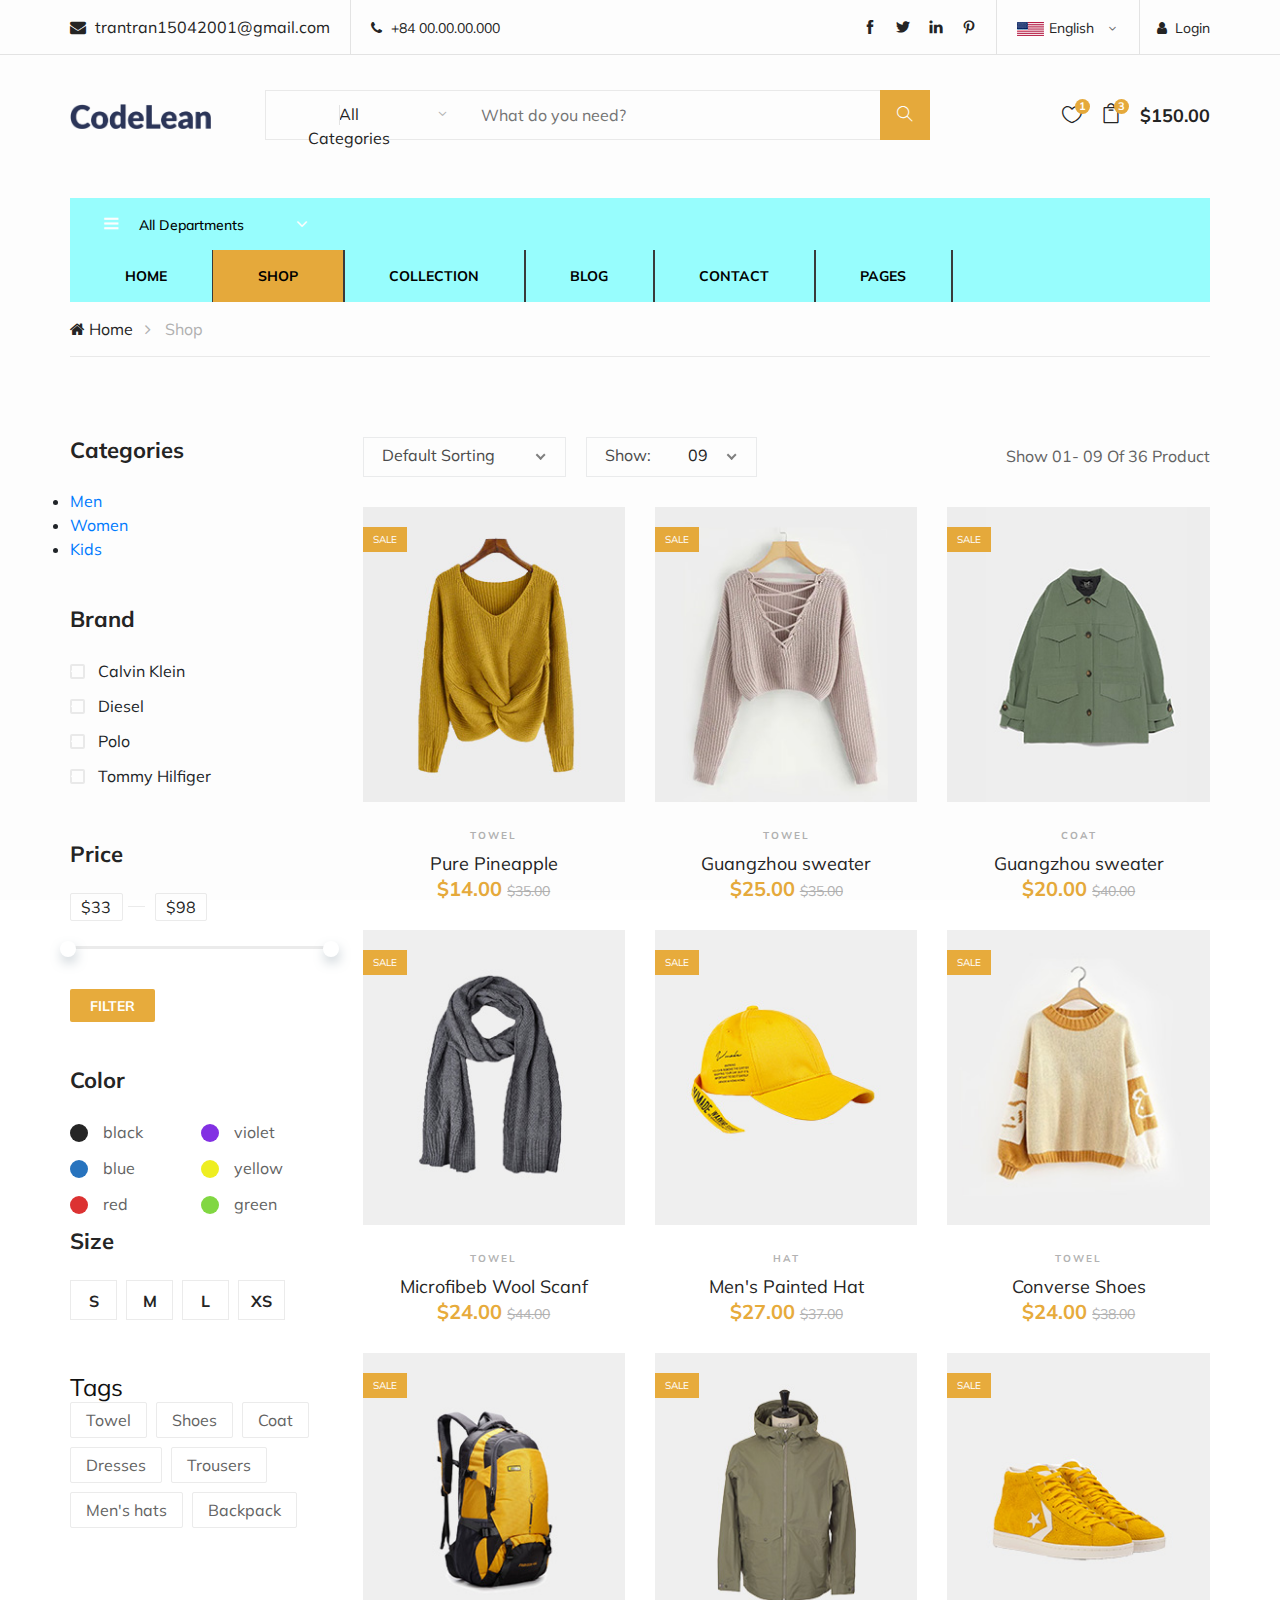
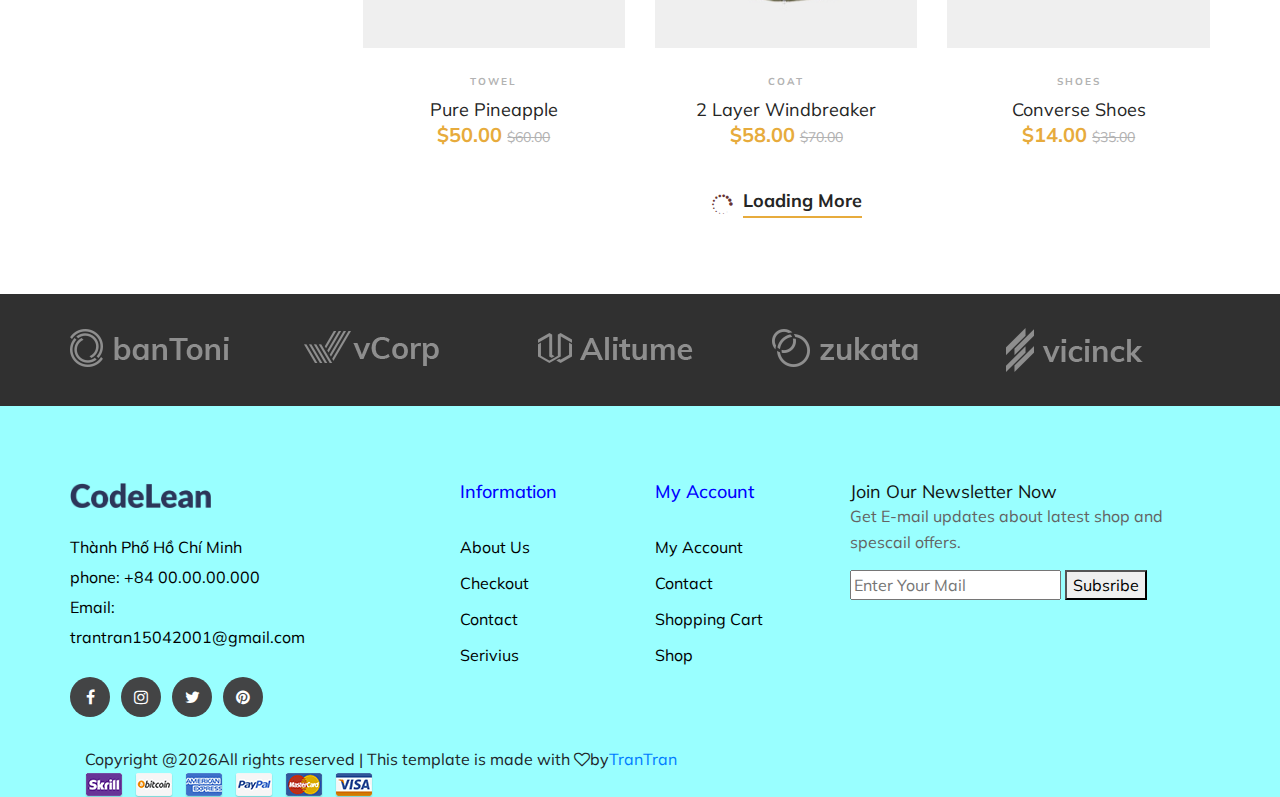
<file: Giao dien CodeLean_eCommerce/shop.html>
<!DOCTYPE html>
<html lang="zxx">

<head>
    <meta charset="UTF-8">
    <meta name="description" content="codelean Template">
    <meta name="keywords" content="codelean, unica, creative, html">
    <meta name="viewport" content="width=device-width, initial-scale=1.0">
    <meta http-equiv="X-UA-Compatible" content="ie=edge">
    <title>CodeLean | Template</title>

    <!-- Google Font -->
    <link href="https://fonts.googleapis.com/css?family=Muli:300,400,500,600,700,800,900&display=swap" rel="stylesheet">

    <!-- Css Styles -->
    <link rel="stylesheet" href="css/bootstrap.min.css" type="text/css">
    <link rel="stylesheet" href="css/font-awesome.min.css" type="text/css">
    <link rel="stylesheet" href="css/themify-icons.css" type="text/css">
    <link rel="stylesheet" href="css/elegant-icons.css" type="text/css">
    <link rel="stylesheet" href="css/owl.carousel.min.css" type="text/css">
    <link rel="stylesheet" href="css/nice-select.css" type="text/css">
    <link rel="stylesheet" href="css/jquery-ui.min.css" type="text/css">
    <link rel="stylesheet" href="css/slicknav.min.css" type="text/css">
    <link rel="stylesheet" href="css/style.css" type="text/css">
</head>

<body>
    <!-- Start coding here -->

<!--Page Preloder-->
<div id="preloder">
    <div class="loader"></div>
</div>

<!--Header Section Begin-->
<header class="header-section">
    <div class="header-top">
        <div class="container">
            <div class="ht-left">
                <div class="mail-service">
                    <i class="fa fa-envelope"></i>
                    trantran15042001@gmail.com
                </div>
                <div class="phone-service">
                    <i class="fa fa-phone"></i>
                    +84 00.00.00.000
                </div>
            </div>

            <div class="ht-right">
                <a href="login.html" class="login-panel"><i class="fa fa-user"></i>Login</a>   
                <div class="lan-selector">
                    <select class="language_drop" name="countries" id="countries" style="width:300px;">
                       <option value="yt" data-image="img/flag-1.jpg" data-imagecss="flag yt" data-title="English">English</option>
                       <option value="yu" data-image="img/flag-2.jpg" data-imagecss="flag yu" data-title="Bangladesh">German</option>
                    </select>
               </div>
               <div class="top-social">
                   <a href="#"><i class="ti-facebook"></i></a>
                   <a href="#"><i class="ti-twitter-alt"></i></a>
                   <a href="#"><i class="ti-linkedin"></i></a>
                   <a href="#"><i class="ti-pinterest"></i></a>
               </div>     
            </div>
         </div>
    </div>

    <div class="container">
        <div class="inner-header">
            <div class="row">
                <div class="col-lg-2 col-md-2">
                    <div class="logo">
                        <a href="index.html">
                            <img src="img/logo.png" height="25" alt="">
                        </a>
                    </div>
                </div>
                <div class="col-lg-7 col-md-7">
                    <div class="advanced-search">
                        <button type="button" class="category-btn">All Categories</button>
                        <div class="input-group">
                            <input type="text" placeholder="What do you need?">
                            <button type="button"><i class="ti-search"></i></button>
                        </div>
                    </div>
                </div>
                <div class="col-lg-3 col-md-3 text-right">
                    <ul class="nav-right">
                        <li class="heart-icon">
                            <a href="#">
                                <i class="icon_heart_alt"></i>
                                <span>1</span>
                            </a>
                        </li>
                        <li class="cart-icon">
                            <a href="#">
                                <i class="icon_bag_alt"></i>
                                <span>3</span>
                            </a>
                            <div class="cart-hover">
                                <div class="select-items">
                                    <table>
                                        <tbody>
                                        <tr>
                                            <td class="si-pic"><img src="img/21.jpg"></td>
                                            <td class="si-text">
                                                <div class="product-selected">
                                                    <p>$60.00 x 1</p>
                                                    <h6>kabino bedside Table</h6>
                                                </div>
                                            </td>
                                            <td class="si-close">
                                                <i class="ti-close"></i>
                                            </td>
                                        </tr>
                                        <tr>
                                            <td class="si-pic"><img src="img/22.jpg"></td>
                                            <td class="si-text">
                                                <div class="product-selected">
                                                    <p>$60.00 x 1</p>
                                                    <h6>kabino bedside Table</h6>
                                                </div>
                                            </td>
                                            <td class="si-close">
                                                <i class="ti-close"></i>
                                            </td>
                                        </tr>
                                        </tbody>
                                    </table>
                                </div>
                                <div class="select-total">
                                    <span>total:</span>
                                    <h5>$120.00</h5>
                                </div>
                                <div class="select-button">
                                    <a href="shopping-cart.html" class="primary-btn view-card">VIEW CARD</a>
                                    <a href="check-out.html" class="primary-btn checkout-btn">CHECK OUT</a>
                                </div>
                            </div>
                        </li>
                        <li class="cart-price">$150.00</li>
                    </ul>
                </div>
            </div
        </div>
    </div>

    <div class="nav-item">
        <div class="container">
            <div class="nav-depart">
                <div class="depart-btn">
                    <i class="ti-menu"></i>
                    <span>All departments</span>
                    <ul class="depart-hover">
                        <li class="active"><a href="#">Women's Clothing</a></li>
                        <li><a href="#">Men's Clothing</a></li>
                        <li><a href="#">Underwear</a></li>
                        <li><a href="#">Kid's Clothing</a></li>
                        <li><a href="#">Brand codeleanon</a></li>
                        <li><a href="#">Accessories/Shoes</a></li>
                        <li><a href="#">Luxury Brands</a></li>
                        <li><a href="#">Brand Outdoor Apparel</a></li>
                    </ul>
                </div>
            </div>
            <nav class="nav-menu mobile-menu">
                <ul>
                    <li ><a href="index.html">Home</a></li>
                    <li class="active"><a href="shop.html">Shop</a></li>
                    <li><a href="">Collection</a>
                        <ul class="dropdown">
                            <li><a href="">Men's</a></li>
                            <li><a href="">Women's</a></li>
                            <li><a href="">Kid's</a></li>
                        </ul>
                    </li>
                    <li><a href="blog.html">Blog</a></li>
                    <li><a href="contact.html">Contact</a></li>
                    <li><a href="">Pages</a>
                        <ul class="dropdown">
                            <li><a href="blog-details.html">Blog Details</a></li>
                            <li><a href="shopping-cart.html">Shopping Cart</a></li>
                            <li><a href="check-out.html">Checkout</a></li>
                            <li><a href="faq.html">Faq</a></li>
                            <li><a href="register.html">Register</a></li>
                            <li><a href="login.html">Login</a></li>
                        </ul>
                    </li>
                </ul>
            </nav>
            <div id="mobile-menu-wrap"></div>
        </div>
    </div>
</header>

<!--Header Section End-->

<!-- -->

<!--Breadcrumd Section Begin-->
<div class="breadcrumb-section">
    <div class="container">
        <div class="row">
            <div class="col-lg-12">
                <div class="breadcrumb-text">
                    <a href="./index.html"><i class="fa fa-home"></i> Home</a>
                    <span>Shop</span>
                </div>
            </div>
        </div>
    </div>
</div>
<!--Breadcrumd Section End-->

<!--Product Shop Section Begin-->
<section class="product-shop spad">
    <div class="container">
        <div class="row">
        <div class="col-lg-3 col-md-6 col-sm-8 order-2 order-lg-1 product-sidebar-filter">
            <div class="filter-widget">
                <h4 class="fw-title">Categories</h4>
                <ul class="filter-categories">
                    <li><a href="#">Men</a></li>
                    <li><a href="#">Women</a></li>
                    <li><a href="#">Kids</a></li>
                </ul>
            </div>
            <div class="filter-widget">
                <h4 class="fw-title">Brand</h4>
                <div class="fw-brand-check">
                    <div class="bc-item">
                        <label>
                            Calvin Klein
                            <input type="checkbox" id="bc-calvin">
                            <span class="checkmark"></span>
                        </label>
                    </div>
                    <div class="bc-item">
                        <label>
                            Diesel
                            <input type="checkbox" id="bc-calvin">
                            <span class="checkmark"></span>
                        </label>
                    </div>
                    <div class="bc-item">
                        <label>
                            Polo
                            <input type="checkbox" id="bc-calvin">
                            <span class="checkmark"></span>
                        </label>
                    </div>
                    <div class="bc-item">
                        <label>
                            Tommy Hilfiger
                            <input type="checkbox" id="bc-calvin">
                            <span class="checkmark"></span>
                        </label>
                    </div>
                </div>
            </div>
            <div class="filter-widget">
                <h4 class="fw-title">Price</h4>
                <div class="filter-range-wrap">
                    <div class="range-slider">
                        <div class="price-input">
                            <input type="text" id="minamount">
                            <input type="text" id="maxamount">
                        </div>
                    </div>
                    <div class="price-range vi-slider vi-corner-all vi-slide-horizontal vi-widget vi-widget-content" data-min="33" data-max="98">
                        <div class="vi-slider-range vi corner-all vi-widget-header"></div>
                        <span tabindex="0" class="vi-slider-handle vi corner-all vi-state-default"></span>
                        <span tabindex="0" class="vi-slider-handle vi corner-all vi-state-default"></span>
                    </div>
                </div>
                <a href="#" class="filter-btn">Filter</a>
            </div>
            <div class="filter-widget">
                <h4 class="fw-title">Color</h4>
                <div class="fw-color-choose">
                    <div class="cs-item">
                        <input type="radio" id="cs-black">
                        <label class="cs-black" for="cs-black">black</label>
                    </div>
                    <div class="cs-item">
                        <input type="radio" id="cs-violet">
                        <label class="cs-violet" for="cs-violet">violet</label>
                    </div>
                    <div class="cs-item">
                        <input type="radio" id="cs-blue">
                        <label class="cs-blue" for="cs-blue">blue</label>
                    </div>
                    <div class="cs-item">
                        <input type="radio" id="cs-yellow">
                        <label class="cs-yellow" for="cs-yellow">yellow</label>
                    </div>
                    <div class="cs-item">
                        <input type="radio" id="cs-red">
                        <label class="cs-red" for="cs-red">red</label>
                    </div>
                    <div class="cs-item">
                        <input type="radio" id="cs-green">
                        <label class="cs-green" for="cs-green">green</label>
                    </div>
                </div>
            </div>
            <div class="filter-widget">
                <h4 class="fw-title">Size</h4>
                <div class="fw-size-choose">
                    <div class="sc-item">
                        <input type="radio" id="s-size">
                        <label for="s-size">S</label>
                    </div>
                    <div class="sc-item">
                        <input type="radio" id="m-size">
                        <label for="m-size">M</label>
                    </div>
                    <div class="sc-item">
                        <input type="radio" id="l-size">
                        <label for="l-size">L</label>
                    </div>
                    <div class="sc-item">
                        <input type="radio" id="xs-size">
                        <label for="xs-size">XS</label>
                    </div>
                </div>
            </div>
            <div class="filter-widget">
                <h4 class="fw-filter">Tags</h4>
                <div class="fw-tags">
                    <a href="#">Towel</a>
                    <a href="#">Shoes</a>
                    <a href="#">Coat</a>
                    <a href="#">Dresses</a>
                    <a href="#">Trousers</a>
                    <a href="#">Men's hats</a>
                    <a href="#">Backpack</a>
                </div>
            </div>
        </div>

        <div class="col-lg-9 order-1 order-lg-2">
            <div class="product-show-option">
                <div class="row">
                    <div class="col-lg-7 col-md-7">
                        <div class="select-option">
                            <select class="sorting">
                                <option value="">Default Sorting</option>
                            </select>
                            <select class="p-show">
                                <option value="">Show:</option>
                            </select>
                        </div>
                </div>
                <div class="col-lg-5 col-md-5 text-right">
                    <p>Show 01- 09 Of 36 Product</p>
                </div>
                </div>
            </div>
            <div class="product list">
                <div class="row">
                    <div class="col-lg-4 col-sm-6">
                        <div class="product-item">
                            <div class="pi-pic">
                                <img src="img/products/product-1.jpg" alt="">
                                <div class="sale pp-sale">Sale</div>
                                <div class="icon">
                                    <i class="icon_heart_alt"></i>
                                </div>
                                <ul>
                                    <li class="w-icon active"><a href="#"><i class="icon_bag_alt"></i></a></li>
                                    <li class="quick-view"><a href="product.html">+ Quick View</a></li>
                                    <li class="w-icon"><a href=""><i class="fa fa-random"></i></a></li>
                                </ul>
                            </div>
                            <div class="pi-text">
                                <div class="catagory-name">Towel</div>
                                <a href="#">
                                    <h5>Pure Pineapple</h5>
                                </a>
                                <div class="product-price">
                                    $14.00
                                    <span>$35.00</span>
                                </div>
                            </div>
                        </div>
                    </div>
                    <div class="col-lg-4 col-sm-6">
                        <div class="product-item">
                            <div class="pi-pic">
                                <img src="img/products/product-2.jpg" alt="">
                                <div class="sale pp-sale">Sale</div>
                                <div class="icon">
                                    <i class="icon_heart_alt"></i>
                                </div>
                                <ul>
                                    <li class="w-icon active"><a href="#"><i class="icon_bag_alt"></i></a></li>
                                    <li class="quick-view"><a href="product.html">+ Quick View</a></li>
                                    <li class="w-icon"><a href=""><i class="fa fa-random"></i></a></li>
                                </ul>
                            </div>
                            <div class="pi-text">
                                <div class="catagory-name">Towel</div>
                                <a href="#">
                                    <h5>Guangzhou sweater</h5>
                                </a>
                                <div class="product-price">
                                    $25.00
                                    <span>$35.00</span>
                                </div>
                            </div>
                        </div>
                    </div>
                    <div class="col-lg-4 col-sm-6">
                        <div class="product-item">
                            <div class="pi-pic">
                                <img src="img/products/product-3.jpg" alt="">
                                <div class="sale pp-sale">Sale</div>
                                <div class="icon">
                                    <i class="icon_heart_alt"></i>
                                </div>
                                <ul>
                                    <li class="w-icon active"><a href="#"><i class="icon_bag_alt"></i></a></li>
                                    <li class="quick-view"><a href="product.html">+ Quick View</a></li>
                                    <li class="w-icon"><a href=""><i class="fa fa-random"></i></a></li>
                                </ul>
                            </div>
                            <div class="pi-text">
                                <div class="catagory-name">Coat</div>
                                <a href="#">
                                    <h5>Guangzhou sweater</h5>
                                </a>
                                <div class="product-price">
                                    $20.00
                                    <span>$40.00</span>
                                </div>
                            </div>
                        </div>
                    </div>
                    <div class="col-lg-4 col-sm-6">
                        <div class="product-item">
                            <div class="pi-pic">
                                <img src="img/products/product-4.jpg" alt="">
                                <div class="sale pp-sale">Sale</div>
                                <div class="icon">
                                    <i class="icon_heart_alt"></i>
                                </div>
                                <ul>
                                    <li class="w-icon active"><a href="#"><i class="icon_bag_alt"></i></a></li>
                                    <li class="quick-view"><a href="product.html">+ Quick View</a></li>
                                    <li class="w-icon"><a href=""><i class="fa fa-random"></i></a></li>
                                </ul>
                            </div>
                            <div class="pi-text">
                                <div class="catagory-name">Towel</div>
                                <a href="#">
                                    <h5>Microfibeb Wool Scanf</h5>
                                </a>
                                <div class="product-price">
                                    $24.00
                                    <span>$44.00</span>
                                </div>
                            </div>
                        </div>
                    </div>
                    <div class="col-lg-4 col-sm-6">
                        <div class="product-item">
                            <div class="pi-pic">
                                <img src="img/products/product-5.jpg" alt="">
                                <div class="sale pp-sale">Sale</div>
                                <div class="icon">
                                    <i class="icon_heart_alt"></i>
                                </div>
                                <ul>
                                    <li class="w-icon active"><a href="#"><i class="icon_bag_alt"></i></a></li>
                                    <li class="quick-view"><a href="product.html">+ Quick View</a></li>
                                    <li class="w-icon"><a href=""><i class="fa fa-random"></i></a></li>
                                </ul>
                            </div>
                            <div class="pi-text">
                                <div class="catagory-name">Hat</div>
                                <a href="#">
                                    <h5>Men's Painted Hat</h5>
                                </a>
                                <div class="product-price">
                                    $27.00
                                    <span>$37.00</span>
                                </div>
                            </div>
                        </div>
                    </div>
                    <div class="col-lg-4 col-sm-6">
                        <div class="product-item">
                            <div class="pi-pic">
                                <img src="img/products/product-6.jpg" alt="">
                                <div class="sale pp-sale">Sale</div>
                                <div class="icon">
                                    <i class="icon_heart_alt"></i>
                                </div>
                                <ul>
                                    <li class="w-icon active"><a href="#"><i class="icon_bag_alt"></i></a></li>
                                    <li class="quick-view"><a href="product.html">+ Quick View</a></li>
                                    <li class="w-icon"><a href=""><i class="fa fa-random"></i></a></li>
                                </ul>
                            </div>
                            <div class="pi-text">
                                <div class="catagory-name">Towel</div>
                                <a href="#">
                                    <h5>Converse Shoes</h5>
                                </a>
                                <div class="product-price">
                                    $24.00
                                    <span>$38.00</span>
                                </div>
                            </div>
                        </div>
                    </div>
                    <div class="col-lg-4 col-sm-6">
                        <div class="product-item">
                            <div class="pi-pic">
                                <img src="img/products/product-7.jpg" alt="">
                                <div class="sale pp-sale">Sale</div>
                                <div class="icon">
                                    <i class="icon_heart_alt"></i>
                                </div>
                                <ul>
                                    <li class="w-icon active"><a href="#"><i class="icon_bag_alt"></i></a></li>
                                    <li class="quick-view"><a href="product.html">+ Quick View</a></li>
                                    <li class="w-icon"><a href=""><i class="fa fa-random"></i></a></li>
                                </ul>
                            </div>
                            <div class="pi-text">
                                <div class="catagory-name">Towel</div>
                                <a href="#">
                                    <h5>Pure Pineapple</h5>
                                </a>
                                <div class="product-price">
                                    $50.00
                                    <span>$60.00</span>
                                </div>
                            </div>
                        </div>
                    </div>
                    <div class="col-lg-4 col-sm-6">
                        <div class="product-item">
                            <div class="pi-pic">
                                <img src="img/products/product-8.jpg" alt="">
                                <div class="sale pp-sale">Sale</div>
                                <div class="icon">
                                    <i class="icon_heart_alt"></i>
                                </div>
                                <ul>
                                    <li class="w-icon active"><a href="#"><i class="icon_bag_alt"></i></a></li>
                                    <li class="quick-view"><a href="product.html">+ Quick View</a></li>
                                    <li class="w-icon"><a href=""><i class="fa fa-random"></i></a></li>
                                </ul>
                            </div>
                            <div class="pi-text">
                                <div class="catagory-name">Coat</div>
                                <a href="#">
                                    <h5>2 Layer Windbreaker</h5>
                                </a>
                                <div class="product-price">
                                    $58.00
                                    <span>$70.00</span>
                                </div>
                            </div>
                        </div>
                    </div>
                    <div class="col-lg-4 col-sm-6">
                        <div class="product-item">
                            <div class="pi-pic">
                                <img src="img/products/product-9.jpg" alt="">
                                <div class="sale pp-sale">Sale</div>
                                <div class="icon">
                                    <i class="icon_heart_alt"></i>
                                </div>
                                <ul>
                                    <li class="w-icon active"><a href="#"><i class="icon_bag_alt"></i></a></li>
                                    <li class="quick-view"><a href="product.html">+ Quick View</a></li>
                                    <li class="w-icon"><a href=""><i class="fa fa-random"></i></a></li>
                                </ul>
                            </div>
                            <div class="pi-text">
                                <div class="catagory-name">Shoes</div>
                                <a href="#">
                                    <h5>Converse Shoes</h5>
                                </a>
                                <div class="product-price">
                                    $14.00
                                    <span>$35.00</span>
                                </div>
                            </div>
                        </div>
                    </div>
                </div>
            </div>
            <div class="loading-more">
                <i class="icon_loading"></i>
                <a href="#">Loading More</a>
            </div>
        </div>
    </div>
    </div>
</section>
<!--Product Shop Section End-->


<!--Partner Logo Section Begin-->
<div class="partner-logo">
    <div class="container">
        <div class="logo-carousel owl-carousel">
            <div class="logo-item">
                <div class="tablecell-inner">
                    <img src="img/logo-carousel/logo-1.png">
                </div>
            </div>
            <div class="logo-item">
                <div class="tablecell-inner">
                    <img src="img/logo-carousel/logo-2.png">
                </div>
            </div>
            <div class="logo-item">
                <div class="tablecell-inner">
                    <img src="img/logo-carousel/logo-3.png">
                </div>
            </div>
            <div class="logo-item">
                <div class="tablecell-inner">
                    <img src="img/logo-carousel/logo-4.png">
                </div>
            </div>
            <div class="logo-item">
                <div class="tablecell-inner">
                    <img src="img/logo-carousel/logo-5.png">
                </div>
            </div>
        </div>
    </div>
</div>
<!--Partner Logo Section End-->

<!--Footer Section Begin-->

<footer class="footer-section">
    <div class="container">
        <div class="row">
            <div class="col-lg-3">
                <div class="footer-left">
                    <div class="footer-logo">
                        <a href="index.html">
                            <img src="img/footer-logo.png" height="25" alt="">
                        </a>
                    </div>
                    <ul>
                        <li>Thành Phố Hồ Chí Minh</li>
                        <li>phone: +84 00.00.00.000</li>
                        <li>Email: trantran15042001@gmail.com</li>
                    </ul>
                    <div class="footer-social">
                        <a href="#"><i class="fa fa-facebook"></i></a>
                        <a href="#"><i class="fa fa-instagram"></i></a>
                        <a href="#"><i class="fa fa-twitter"></i></a>
                        <a href="#"><i class="fa fa-pinterest"></i></a>
                    </div>
                </div>
            </div>
            <div class="col-lg-2 offset-lg-1">
                <div class="footer-widget">
                    <h5>Information</h5>
                    <ul>
                        <li><a href="">About Us</a></li>
                        <li><a href="">Checkout</a></li>
                        <li><a href="">Contact</a></li>
                        <li><a href="">Serivius</a></li>
                    </ul>
                </div>
            </div>
            <div class="col-lg-2">
                 <div class="footer-widget">
                    <h5>My Account</h5>
                    <ul>
                        <li><a href="">My Account</a></li>
                        <li><a href="">Contact</a></li>
                        <li><a href="">Shopping Cart</a></li>
                        <li><a href="">Shop</a></li>
                    </ul>
                </div>
            </div>
            <div class="col-lg-4">
                <h5>Join Our Newsletter Now</h5>
                <p>Get E-mail updates about latest shop and spescail offers.</p>
                <form action="#" class="subsribe-form">
                    <input type="text" placeholder="Enter Your Mail">
                    <button type="button">Subsribe</button>
                </form>
            </div>
        </div>
    </div>
    <div class="copyringht-reserved">
        <div class="container">
            <div clss="row">
                <div class="col-lg-12">
                    <div class="copyright-text">
                        Copyright @<script>document.write(new Date().getFullYear());</script>All rights reserved | This template is made with <i class="fa fa-heart-o" aria-hidden="true"></i>by<a href="#" target="_blank">TranTran</a>
                    </div>
                    <div class="payment-pic">
                        <img src="img/payment-method.png" alt="">
                    </div>
                </div>
            </div>
        </div>
    </div>
</footer>

<!--Footer Section End-->

    <!-- Js Plugins -->
    <script src="js/jquery-3.3.1.min.js"></script>
    <script src="js/bootstrap.min.js"></script>
    <script src="js/jquery-ui.min.js"></script>
    <script src="js/jquery.countdown.min.js"></script>
    <script src="js/jquery.nice-select.min.js"></script>
    <script src="js/jquery.zoom.min.js"></script>
    <script src="js/jquery.dd.min.js"></script>
    <script src="js/jquery.slicknav.js"></script>
    <script src="js/owl.carousel.min.js"></script>
    <script src="js/main.js"></script>
</body>

</html>
</file>
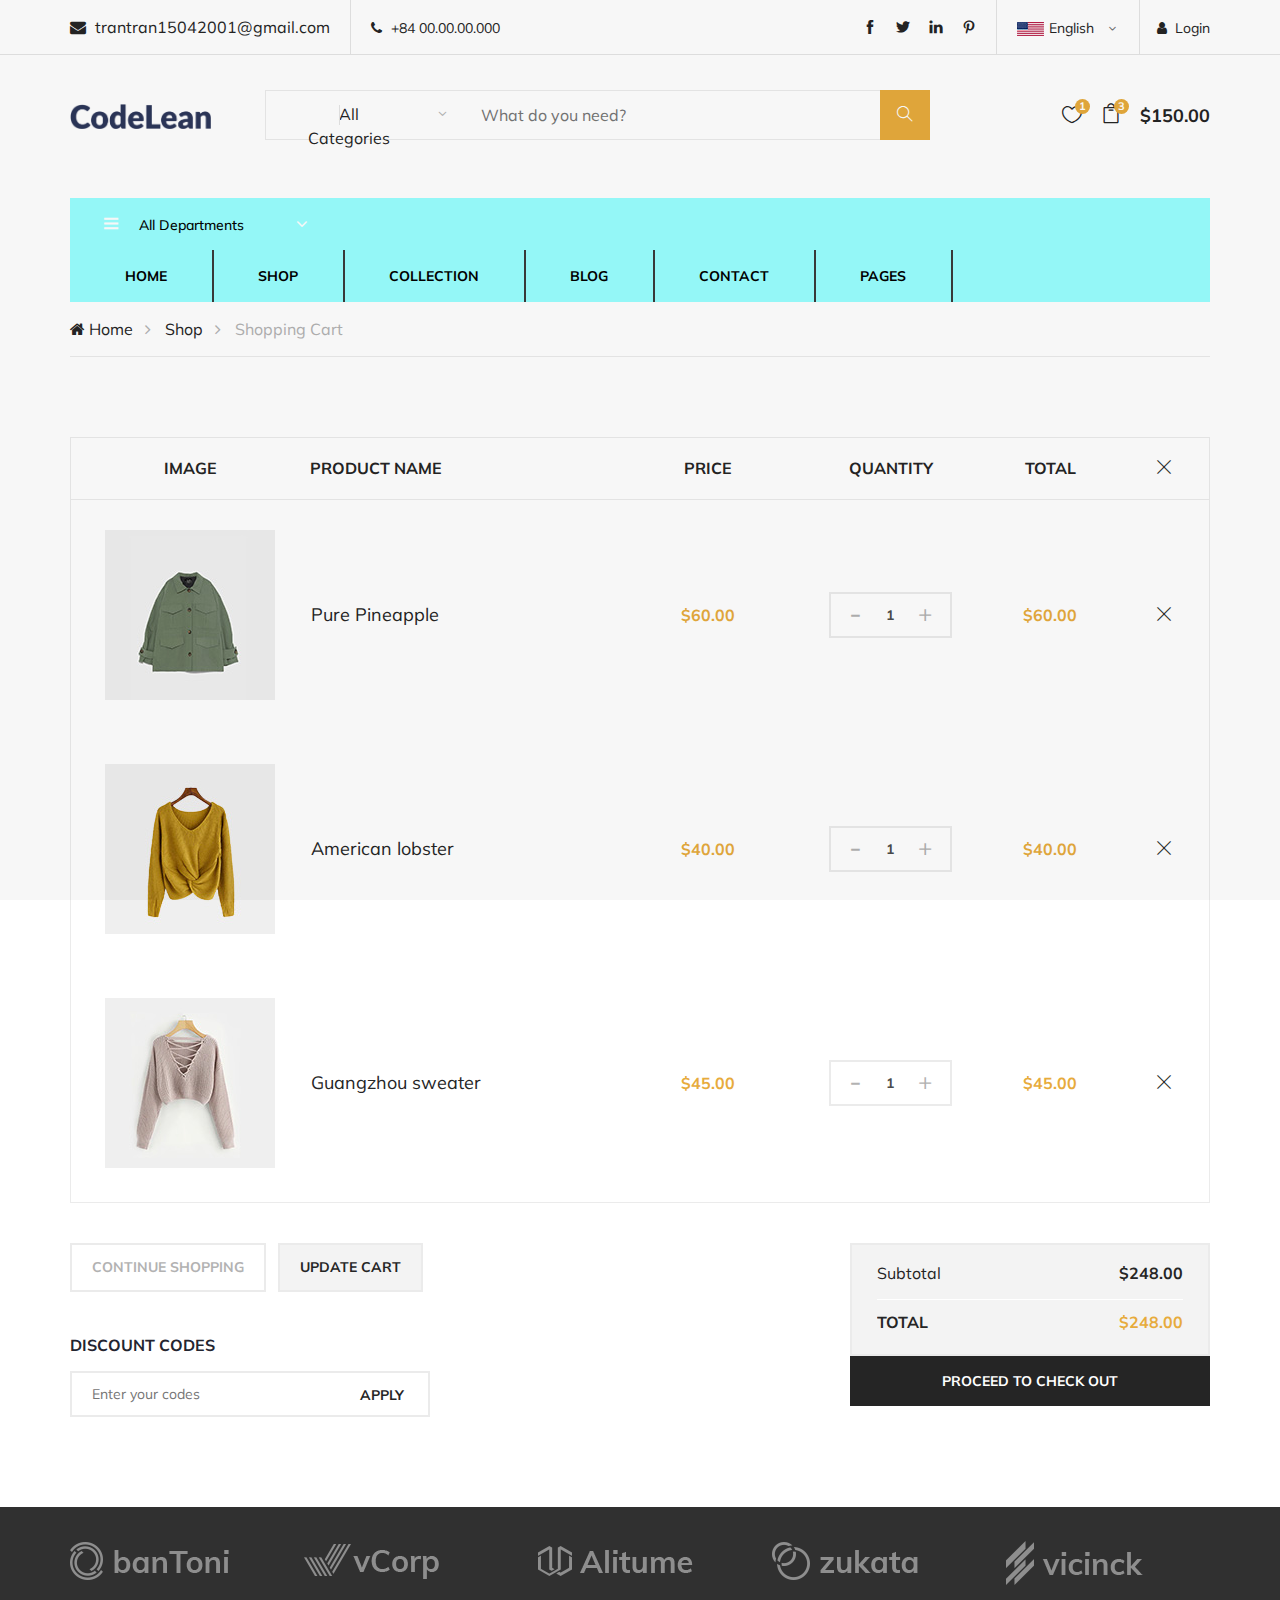
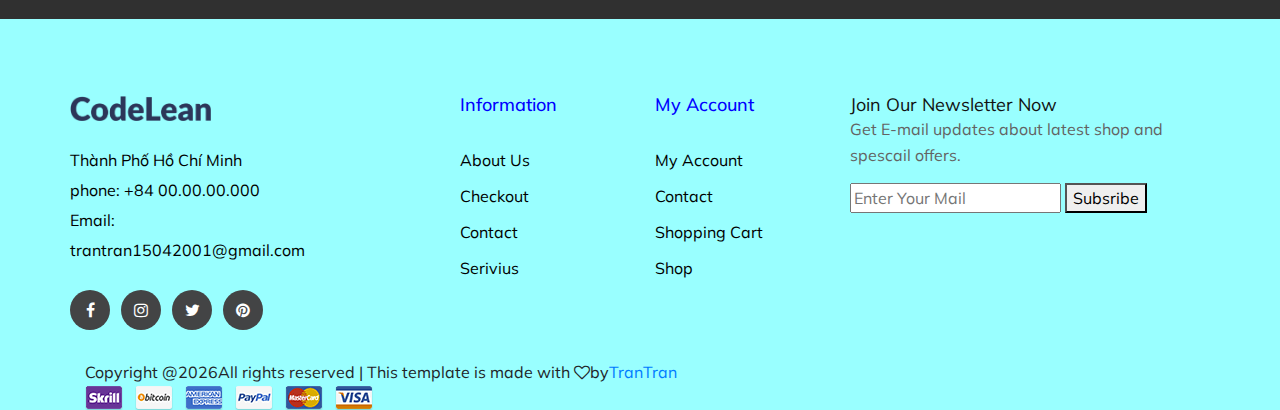
<file: Giao dien CodeLean_eCommerce/shopping-cart.html>
<!DOCTYPE html>
<html lang="zxx">

<head>
    <meta charset="UTF-8">
    <meta name="description" content="codelean Template">
    <meta name="keywords" content="codelean, unica, creative, html">
    <meta name="viewport" content="width=device-width, initial-scale=1.0">
    <meta http-equiv="X-UA-Compatible" content="ie=edge">
    <title>CodeLean | Template</title>

    <!-- Google Font -->
    <link href="https://fonts.googleapis.com/css?family=Muli:300,400,500,600,700,800,900&display=swap" rel="stylesheet">

    <!-- Css Styles -->
    <link rel="stylesheet" href="css/bootstrap.min.css" type="text/css">
    <link rel="stylesheet" href="css/font-awesome.min.css" type="text/css">
    <link rel="stylesheet" href="css/themify-icons.css" type="text/css">
    <link rel="stylesheet" href="css/elegant-icons.css" type="text/css">
    <link rel="stylesheet" href="css/owl.carousel.min.css" type="text/css">
    <link rel="stylesheet" href="css/nice-select.css" type="text/css">
    <link rel="stylesheet" href="css/jquery-ui.min.css" type="text/css">
    <link rel="stylesheet" href="css/slicknav.min.css" type="text/css">
    <link rel="stylesheet" href="css/style.css" type="text/css">
</head>

<body>
    <!-- Start coding here -->

<!--Page Preloder-->
<div id="preloder">
    <div class="loader"></div>
</div>

<!--Header Section Begin-->
<header class="header-section">
    <div class="header-top">
        <div class="container">
            <div class="ht-left">
                <div class="mail-service">
                    <i class="fa fa-envelope"></i>
                    trantran15042001@gmail.com
                </div>
                <div class="phone-service">
                    <i class="fa fa-phone"></i>
                    +84 00.00.00.000
                </div>
            </div>

            <div class="ht-right">
                <a href="login.html" class="login-panel"><i class="fa fa-user"></i>Login</a>   
                <div class="lan-selector">
                    <select class="language_drop" name="countries" id="countries" style="width:300px;">
                       <option value="yt" data-image="img/flag-1.jpg" data-imagecss="flag yt" data-title="English">English</option>
                       <option value="yu" data-image="img/flag-2.jpg" data-imagecss="flag yu" data-title="Bangladesh">German</option>
                    </select>
               </div>
               <div class="top-social">
                   <a href="#"><i class="ti-facebook"></i></a>
                   <a href="#"><i class="ti-twitter-alt"></i></a>
                   <a href="#"><i class="ti-linkedin"></i></a>
                   <a href="#"><i class="ti-pinterest"></i></a>
               </div>     
            </div>
         </div>
    </div>

    <div class="container">
        <div class="inner-header">
            <div class="row">
                <div class="col-lg-2 col-md-2">
                    <div class="logo">
                        <a href="index.html">
                            <img src="img/logo.png" height="25" alt="">
                        </a>
                    </div>
                </div>
                <div class="col-lg-7 col-md-7">
                    <div class="advanced-search">
                        <button type="button" class="category-btn">All Categories</button>
                        <div class="input-group">
                            <input type="text" placeholder="What do you need?">
                            <button type="button"><i class="ti-search"></i></button>
                        </div>
                    </div>
                </div>
                <div class="col-lg-3 col-md-3 text-right">
                    <ul class="nav-right">
                        <li class="heart-icon">
                            <a href="#">
                                <i class="icon_heart_alt"></i>
                                <span>1</span>
                            </a>
                        </li>
                        <li class="cart-icon">
                            <a href="#">
                                <i class="icon_bag_alt"></i>
                                <span>3</span>
                            </a>
                            <div class="cart-hover">
                                <div class="select-items">
                                    <table>
                                        <tbody>
                                        <tr>
                                            <td class="si-pic"><img src="img/21.jpg"></td>
                                            <td class="si-text">
                                                <div class="product-selected">
                                                    <p>$60.00 x 1</p>
                                                    <h6>kabino bedside Table</h6>
                                                </div>
                                            </td>
                                            <td class="si-close">
                                                <i class="ti-close"></i>
                                            </td>
                                        </tr>
                                        <tr>
                                            <td class="si-pic"><img src="img/22.jpg"></td>
                                            <td class="si-text">
                                                <div class="product-selected">
                                                    <p>$60.00 x 1</p>
                                                    <h6>kabino bedside Table</h6>
                                                </div>
                                            </td>
                                            <td class="si-close">
                                                <i class="ti-close"></i>
                                            </td>
                                        </tr>
                                        </tbody>
                                    </table>
                                </div>
                                <div class="select-total">
                                    <span>total:</span>
                                    <h5>$120.00</h5>
                                </div>
                                <div class="select-button">
                                    <a href="shopping-cart.html" class="primary-btn view-card">VIEW CARD</a>
                                    <a href="check-out.html" class="primary-btn checkout-btn">CHECK OUT</a>
                                </div>
                            </div>
                        </li>
                        <li class="cart-price">$150.00</li>
                    </ul>
                </div>
            </div
        </div>
    </div>

    <div class="nav-item">
        <div class="container">
            <div class="nav-depart">
                <div class="depart-btn">
                    <i class="ti-menu"></i>
                    <span>All departments</span>
                    <ul class="depart-hover">
                        <li class="active"><a href="#">Women's Clothing</a></li>
                        <li><a href="#">Men's Clothing</a></li>
                        <li><a href="#">Underwear</a></li>
                        <li><a href="#">Kid's Clothing</a></li>
                        <li><a href="#">Brand codeleanon</a></li>
                        <li><a href="#">Accessories/Shoes</a></li>
                        <li><a href="#">Luxury Brands</a></li>
                        <li><a href="#">Brand Outdoor Apparel</a></li>
                    </ul>
                </div>
            </div>
            <nav class="nav-menu mobile-menu">
                <ul>
                    <li><a href="index.html">Home</a></li>
                    <li><a href="shop.html">Shop</a></li>
                    <li><a href="">Collection</a>
                        <ul class="dropdown">
                            <li><a href="">Men's</a></li>
                            <li><a href="">Women's</a></li>
                            <li><a href="">Kid's</a></li>
                        </ul>
                    </li>
                    <li><a href="blog.html">Blog</a></li>
                    <li><a href="contact.html">Contact</a></li>
                    <li><a href="">Pages</a>
                        <ul class="dropdown">
                            <li><a href="blog-details.html">Blog Details</a></li>
                            <li class="active"><a href="shopping-cart.html">Shopping Cart</a></li>
                            <li><a href="check-out.html">Checkout</a></li>
                            <li><a href="faq.html">Faq</a></li>
                            <li><a href="register.html">Register</a></li>
                            <li><a href="login.html">Login</a></li>
                        </ul>
                    </li>
                </ul>
            </nav>
            <div id="mobile-menu-wrap"></div>
        </div>
    </div>
</header>

<!--Header Section End-->

<!-- -->

<!--Breadcrumd Section Begin-->
<div class="breadcrumb-section">
    <div class="container">
        <div class="row">
            <div class="col-lg-12">
                <div class="breadcrumb-text">
                    <a href="./index.html"><i class="fa fa-home"></i> Home</a>
                    <a href="./Shop.html">Shop</a>
                    <span>Shopping Cart</span>
                </div>
            </div>
        </div>
    </div>
</div>
<!--Breadcrumd Section End-->

<!--Shopping Card Section Begin-->
<div class="shopping-cart spad">
    <div class="container">
        <div class="row">
            <div class="col-lg-12">
                <div class="cart-table">
                    <table>
                        <thead>
                            <tr>
                                <th>Image</th>
                                <th class="p-name">Product Name</th>
                                <th>Price</th>
                                <th>Quantity</th>
                                <th>Total</th>
                                <th><i class="ti-close"></i></th>
                            </tr>
                        </thead>
                        <tbody>
                        <tr>
                            <td class="cart-pic first-row"><img src="img/cart-page/product-1.jpg" alt=""></td>
                            <td class="cart-title first-row">
                                <h5>Pure Pineapple</h5>
                            </td>
                            <td class="p-price first-row">$60.00</td>
                            <td class="qua-col first-row">
                                <div class="quantity">
                                    <div class="pro-qty">
                                        <input type="text" value="1">
                                    </div>
                                </div>
                            </td>
                            <td class="total-price first-row">$60.00</td>
                            <td class="close-td first-row"><i class="ti-close"></i></td>
                        </tr> 
                        <tr>
                            <td class="cart-pic first-row"><img src="img/cart-page/product-2.jpg" alt=""></td>
                            <td class="cart-title first-row">
                                <h5>American lobster</h5>
                            </td>
                            <td class="p-price first-row">$40.00</td>
                            <td class="qua-col first-row">
                                <div class="quantity">
                                    <div class="pro-qty">
                                        <input type="text" value="1">
                                    </div>
                                </div>
                            </td>
                            <td class="total-price first-row">$40.00</td>
                            <td class="close-td first-row"><i class="ti-close"></i></td>
                        </tr>
                        <tr>
                            <td class="cart-pic first-row"><img src="img/cart-page/product-3.jpg" alt=""></td>
                            <td class="cart-title first-row">
                                <h5>Guangzhou sweater</h5>
                            </td>
                            <td class="p-price first-row">$45.00</td>
                            <td class="qua-col first-row">
                                <div class="quantity">
                                    <div class="pro-qty">
                                        <input type="text" value="1">
                                    </div>
                                </div>
                            </td>
                            <td class="total-price first-row">$45.00</td>
                            <td class="close-td first-row"><i class="ti-close"></i></td>
                        </tr>        
                        </tbody>
                    </table>
                </div>
                <div class="row">
                    <div class="col-lg-4">
                        <div class="cart-buttons">
                            <a href="#" class="primary-btn continue-shop">Continue shopping</a>
                            <a href="#" class="primary-btn up-cart">Update cart</a>
                        </div>
                        <div class="discount-coupon">
                            <h6>Discount Codes</h6>
                            <form action="#" class="coupon-form">
                                <input type="text" placeholder="Enter your codes">
                                <button type="submit" class="site-btn coupon-btn">Apply</button>
                            </form>
                        </div>
                    </div>
                    <div class="col-lg-4 offset-lg-4">
                        <div class="proceed-checkout">
                            <ul>
                                <li class="subtotal">Subtotal <span>$248.00</span></li>
                                <li class="cart-total">Total <span>$248.00</span></li>
                            </ul>
                            <a href="check-out.html" class="proceed-btn">PROCEED TO CHECK OUT</a>
                        </div>
                    </div>
                </div>
            </div>
        </div>
    </div>
</div>
<!--Shopping Card Section End-->


<!--Partner Logo Section Begin-->
<div class="partner-logo">
    <div class="container">
        <div class="logo-carousel owl-carousel">
            <div class="logo-item">
                <div class="tablecell-inner">
                    <img src="img/logo-carousel/logo-1.png">
                </div>
            </div>
            <div class="logo-item">
                <div class="tablecell-inner">
                    <img src="img/logo-carousel/logo-2.png">
                </div>
            </div>
            <div class="logo-item">
                <div class="tablecell-inner">
                    <img src="img/logo-carousel/logo-3.png">
                </div>
            </div>
            <div class="logo-item">
                <div class="tablecell-inner">
                    <img src="img/logo-carousel/logo-4.png">
                </div>
            </div>
            <div class="logo-item">
                <div class="tablecell-inner">
                    <img src="img/logo-carousel/logo-5.png">
                </div>
            </div>
        </div>
    </div>
</div>
<!--Partner Logo Section End-->

<!--Footer Section Begin-->

<footer class="footer-section">
    <div class="container">
        <div class="row">
            <div class="col-lg-3">
                <div class="footer-left">
                    <div class="footer-logo">
                        <a href="index.html">
                            <img src="img/footer-logo.png" height="25" alt="">
                        </a>
                    </div>
                    <ul>
                        <li>Thành Phố Hồ Chí Minh</li>
                        <li>phone: +84 00.00.00.000</li>
                        <li>Email: trantran15042001@gmail.com</li>
                    </ul>
                    <div class="footer-social">
                        <a href="#"><i class="fa fa-facebook"></i></a>
                        <a href="#"><i class="fa fa-instagram"></i></a>
                        <a href="#"><i class="fa fa-twitter"></i></a>
                        <a href="#"><i class="fa fa-pinterest"></i></a>
                    </div>
                </div>
            </div>
            <div class="col-lg-2 offset-lg-1">
                <div class="footer-widget">
                    <h5>Information</h5>
                    <ul>
                        <li><a href="">About Us</a></li>
                        <li><a href="">Checkout</a></li>
                        <li><a href="">Contact</a></li>
                        <li><a href="">Serivius</a></li>
                    </ul>
                </div>
            </div>
            <div class="col-lg-2">
                 <div class="footer-widget">
                    <h5>My Account</h5>
                    <ul>
                        <li><a href="">My Account</a></li>
                        <li><a href="">Contact</a></li>
                        <li><a href="">Shopping Cart</a></li>
                        <li><a href="">Shop</a></li>
                    </ul>
                </div>
            </div>
            <div class="col-lg-4">
                <h5>Join Our Newsletter Now</h5>
                <p>Get E-mail updates about latest shop and spescail offers.</p>
                <form action="#" class="subsribe-form">
                    <input type="text" placeholder="Enter Your Mail">
                    <button type="button">Subsribe</button>
                </form>
            </div>
        </div>
    </div>
    <div class="copyringht-reserved">
        <div class="container">
            <div clss="row">
                <div class="col-lg-12">
                    <div class="copyright-text">
                        Copyright @<script>document.write(new Date().getFullYear());</script>All rights reserved | This template is made with <i class="fa fa-heart-o" aria-hidden="true"></i>by<a href="#" target="_blank">TranTran</a>
                    </div>
                    <div class="payment-pic">
                        <img src="img/payment-method.png" alt="">
                    </div>
                </div>
            </div>
        </div>
    </div>
</footer>

<!--Footer Section End-->

    <!-- Js Plugins -->
    <script src="js/jquery-3.3.1.min.js"></script>
    <script src="js/bootstrap.min.js"></script>
    <script src="js/jquery-ui.min.js"></script>
    <script src="js/jquery.countdown.min.js"></script>
    <script src="js/jquery.nice-select.min.js"></script>
    <script src="js/jquery.zoom.min.js"></script>
    <script src="js/jquery.dd.min.js"></script>
    <script src="js/jquery.slicknav.js"></script>
    <script src="js/owl.carousel.min.js"></script>
    <script src="js/main.js"></script>
</body>

</html>
</file>
<file: Giao dien CodeLean_eCommerce/css/themify-icons.css>
@font-face {
	font-family: 'themify';
	src:url('../fonts/themify.eot?-fvbane');
	src:url('../fonts/themify.eot?#iefix-fvbane') format('embedded-opentype'),
		url('../fonts/themify.woff?-fvbane') format('woff'),
		url('../fonts/themify.ttf?-fvbane') format('truetype'),
		url('../fonts/themify.svg?-fvbane#themify') format('svg');
	font-weight: normal;
	font-style: normal;
}

[class^="ti-"], [class*=" ti-"] {
	font-family: 'themify';
	speak: none;
	font-style: normal;
	font-weight: normal;
	font-variant: normal;
	text-transform: none;
	line-height: 1;

	/* Better Font Rendering =========== */
	-webkit-font-smoothing: antialiased;
	-moz-osx-font-smoothing: grayscale;
}

.ti-wand:before {
	content: "\e600";
}
.ti-volume:before {
	content: "\e601";
}
.ti-user:before {
	content: "\e602";
}
.ti-unlock:before {
	content: "\e603";
}
.ti-unlink:before {
	content: "\e604";
}
.ti-trash:before {
	content: "\e605";
}
.ti-thought:before {
	content: "\e606";
}
.ti-target:before {
	content: "\e607";
}
.ti-tag:before {
	content: "\e608";
}
.ti-tablet:before {
	content: "\e609";
}
.ti-star:before {
	content: "\e60a";
}
.ti-spray:before {
	content: "\e60b";
}
.ti-signal:before {
	content: "\e60c";
}
.ti-shopping-cart:before {
	content: "\e60d";
}
.ti-shopping-cart-full:before {
	content: "\e60e";
}
.ti-settings:before {
	content: "\e60f";
}
.ti-search:before {
	content: "\e610";
}
.ti-zoom-in:before {
	content: "\e611";
}
.ti-zoom-out:before {
	content: "\e612";
}
.ti-cut:before {
	content: "\e613";
}
.ti-ruler:before {
	content: "\e614";
}
.ti-ruler-pencil:before {
	content: "\e615";
}
.ti-ruler-alt:before {
	content: "\e616";
}
.ti-bookmark:before {
	content: "\e617";
}
.ti-bookmark-alt:before {
	content: "\e618";
}
.ti-reload:before {
	content: "\e619";
}
.ti-plus:before {
	content: "\e61a";
}
.ti-pin:before {
	content: "\e61b";
}
.ti-pencil:before {
	content: "\e61c";
}
.ti-pencil-alt:before {
	content: "\e61d";
}
.ti-paint-roller:before {
	content: "\e61e";
}
.ti-paint-bucket:before {
	content: "\e61f";
}
.ti-na:before {
	content: "\e620";
}
.ti-mobile:before {
	content: "\e621";
}
.ti-minus:before {
	content: "\e622";
}
.ti-medall:before {
	content: "\e623";
}
.ti-medall-alt:before {
	content: "\e624";
}
.ti-marker:before {
	content: "\e625";
}
.ti-marker-alt:before {
	content: "\e626";
}
.ti-arrow-up:before {
	content: "\e627";
}
.ti-arrow-right:before {
	content: "\e628";
}
.ti-arrow-left:before {
	content: "\e629";
}
.ti-arrow-down:before {
	content: "\e62a";
}
.ti-lock:before {
	content: "\e62b";
}
.ti-location-arrow:before {
	content: "\e62c";
}
.ti-link:before {
	content: "\e62d";
}
.ti-layout:before {
	content: "\e62e";
}
.ti-layers:before {
	content: "\e62f";
}
.ti-layers-alt:before {
	content: "\e630";
}
.ti-key:before {
	content: "\e631";
}
.ti-import:before {
	content: "\e632";
}
.ti-image:before {
	content: "\e633";
}
.ti-heart:before {
	content: "\e634";
}
.ti-heart-broken:before {
	content: "\e635";
}
.ti-hand-stop:before {
	content: "\e636";
}
.ti-hand-open:before {
	content: "\e637";
}
.ti-hand-drag:before {
	content: "\e638";
}
.ti-folder:before {
	content: "\e639";
}
.ti-flag:before {
	content: "\e63a";
}
.ti-flag-alt:before {
	content: "\e63b";
}
.ti-flag-alt-2:before {
	content: "\e63c";
}
.ti-eye:before {
	content: "\e63d";
}
.ti-export:before {
	content: "\e63e";
}
.ti-exchange-vertical:before {
	content: "\e63f";
}
.ti-desktop:before {
	content: "\e640";
}
.ti-cup:before {
	content: "\e641";
}
.ti-crown:before {
	content: "\e642";
}
.ti-comments:before {
	content: "\e643";
}
.ti-comment:before {
	content: "\e644";
}
.ti-comment-alt:before {
	content: "\e645";
}
.ti-close:before {
	content: "\e646";
}
.ti-clip:before {
	content: "\e647";
}
.ti-angle-up:before {
	content: "\e648";
}
.ti-angle-right:before {
	content: "\e649";
}
.ti-angle-left:before {
	content: "\e64a";
}
.ti-angle-down:before {
	content: "\e64b";
}
.ti-check:before {
	content: "\e64c";
}
.ti-check-box:before {
	content: "\e64d";
}
.ti-camera:before {
	content: "\e64e";
}
.ti-announcement:before {
	content: "\e64f";
}
.ti-brush:before {
	content: "\e650";
}
.ti-briefcase:before {
	content: "\e651";
}
.ti-bolt:before {
	content: "\e652";
}
.ti-bolt-alt:before {
	content: "\e653";
}
.ti-blackboard:before {
	content: "\e654";
}
.ti-bag:before {
	content: "\e655";
}
.ti-move:before {
	content: "\e656";
}
.ti-arrows-vertical:before {
	content: "\e657";
}
.ti-arrows-horizontal:before {
	content: "\e658";
}
.ti-fullscreen:before {
	content: "\e659";
}
.ti-arrow-top-right:before {
	content: "\e65a";
}
.ti-arrow-top-left:before {
	content: "\e65b";
}
.ti-arrow-circle-up:before {
	content: "\e65c";
}
.ti-arrow-circle-right:before {
	content: "\e65d";
}
.ti-arrow-circle-left:before {
	content: "\e65e";
}
.ti-arrow-circle-down:before {
	content: "\e65f";
}
.ti-angle-double-up:before {
	content: "\e660";
}
.ti-angle-double-right:before {
	content: "\e661";
}
.ti-angle-double-left:before {
	content: "\e662";
}
.ti-angle-double-down:before {
	content: "\e663";
}
.ti-zip:before {
	content: "\e664";
}
.ti-world:before {
	content: "\e665";
}
.ti-wheelchair:before {
	content: "\e666";
}
.ti-view-list:before {
	content: "\e667";
}
.ti-view-list-alt:before {
	content: "\e668";
}
.ti-view-grid:before {
	content: "\e669";
}
.ti-uppercase:before {
	content: "\e66a";
}
.ti-upload:before {
	content: "\e66b";
}
.ti-underline:before {
	content: "\e66c";
}
.ti-truck:before {
	content: "\e66d";
}
.ti-timer:before {
	content: "\e66e";
}
.ti-ticket:before {
	content: "\e66f";
}
.ti-thumb-up:before {
	content: "\e670";
}
.ti-thumb-down:before {
	content: "\e671";
}
.ti-text:before {
	content: "\e672";
}
.ti-stats-up:before {
	content: "\e673";
}
.ti-stats-down:before {
	content: "\e674";
}
.ti-split-v:before {
	content: "\e675";
}
.ti-split-h:before {
	content: "\e676";
}
.ti-smallcap:before {
	content: "\e677";
}
.ti-shine:before {
	content: "\e678";
}
.ti-shift-right:before {
	content: "\e679";
}
.ti-shift-left:before {
	content: "\e67a";
}
.ti-shield:before {
	content: "\e67b";
}
.ti-notepad:before {
	content: "\e67c";
}
.ti-server:before {
	content: "\e67d";
}
.ti-quote-right:before {
	content: "\e67e";
}
.ti-quote-left:before {
	content: "\e67f";
}
.ti-pulse:before {
	content: "\e680";
}
.ti-printer:before {
	content: "\e681";
}
.ti-power-off:before {
	content: "\e682";
}
.ti-plug:before {
	content: "\e683";
}
.ti-pie-chart:before {
	content: "\e684";
}
.ti-paragraph:before {
	content: "\e685";
}
.ti-panel:before {
	content: "\e686";
}
.ti-package:before {
	content: "\e687";
}
.ti-music:before {
	content: "\e688";
}
.ti-music-alt:before {
	content: "\e689";
}
.ti-mouse:before {
	content: "\e68a";
}
.ti-mouse-alt:before {
	content: "\e68b";
}
.ti-money:before {
	content: "\e68c";
}
.ti-microphone:before {
	content: "\e68d";
}
.ti-menu:before {
	content: "\e68e";
}
.ti-menu-alt:before {
	content: "\e68f";
}
.ti-map:before {
	content: "\e690";
}
.ti-map-alt:before {
	content: "\e691";
}
.ti-loop:before {
	content: "\e692";
}
.ti-location-pin:before {
	content: "\e693";
}
.ti-list:before {
	content: "\e694";
}
.ti-light-bulb:before {
	content: "\e695";
}
.ti-Italic:before {
	content: "\e696";
}
.ti-info:before {
	content: "\e697";
}
.ti-infinite:before {
	content: "\e698";
}
.ti-id-badge:before {
	content: "\e699";
}
.ti-hummer:before {
	content: "\e69a";
}
.ti-home:before {
	content: "\e69b";
}
.ti-help:before {
	content: "\e69c";
}
.ti-headphone:before {
	content: "\e69d";
}
.ti-harddrives:before {
	content: "\e69e";
}
.ti-harddrive:before {
	content: "\e69f";
}
.ti-gift:before {
	content: "\e6a0";
}
.ti-game:before {
	content: "\e6a1";
}
.ti-filter:before {
	content: "\e6a2";
}
.ti-files:before {
	content: "\e6a3";
}
.ti-file:before {
	content: "\e6a4";
}
.ti-eraser:before {
	content: "\e6a5";
}
.ti-envelope:before {
	content: "\e6a6";
}
.ti-download:before {
	content: "\e6a7";
}
.ti-direction:before {
	content: "\e6a8";
}
.ti-direction-alt:before {
	content: "\e6a9";
}
.ti-dashboard:before {
	content: "\e6aa";
}
.ti-control-stop:before {
	content: "\e6ab";
}
.ti-control-shuffle:before {
	content: "\e6ac";
}
.ti-control-play:before {
	content: "\e6ad";
}
.ti-control-pause:before {
	content: "\e6ae";
}
.ti-control-forward:before {
	content: "\e6af";
}
.ti-control-backward:before {
	content: "\e6b0";
}
.ti-cloud:before {
	content: "\e6b1";
}
.ti-cloud-up:before {
	content: "\e6b2";
}
.ti-cloud-down:before {
	content: "\e6b3";
}
.ti-clipboard:before {
	content: "\e6b4";
}
.ti-car:before {
	content: "\e6b5";
}
.ti-calendar:before {
	content: "\e6b6";
}
.ti-book:before {
	content: "\e6b7";
}
.ti-bell:before {
	content: "\e6b8";
}
.ti-basketball:before {
	content: "\e6b9";
}
.ti-bar-chart:before {
	content: "\e6ba";
}
.ti-bar-chart-alt:before {
	content: "\e6bb";
}
.ti-back-right:before {
	content: "\e6bc";
}
.ti-back-left:before {
	content: "\e6bd";
}
.ti-arrows-corner:before {
	content: "\e6be";
}
.ti-archive:before {
	content: "\e6bf";
}
.ti-anchor:before {
	content: "\e6c0";
}
.ti-align-right:before {
	content: "\e6c1";
}
.ti-align-left:before {
	content: "\e6c2";
}
.ti-align-justify:before {
	content: "\e6c3";
}
.ti-align-center:before {
	content: "\e6c4";
}
.ti-alert:before {
	content: "\e6c5";
}
.ti-alarm-clock:before {
	content: "\e6c6";
}
.ti-agenda:before {
	content: "\e6c7";
}
.ti-write:before {
	content: "\e6c8";
}
.ti-window:before {
	content: "\e6c9";
}
.ti-widgetized:before {
	content: "\e6ca";
}
.ti-widget:before {
	content: "\e6cb";
}
.ti-widget-alt:before {
	content: "\e6cc";
}
.ti-wallet:before {
	content: "\e6cd";
}
.ti-video-clapper:before {
	content: "\e6ce";
}
.ti-video-camera:before {
	content: "\e6cf";
}
.ti-vector:before {
	content: "\e6d0";
}
.ti-themify-logo:before {
	content: "\e6d1";
}
.ti-themify-favicon:before {
	content: "\e6d2";
}
.ti-themify-favicon-alt:before {
	content: "\e6d3";
}
.ti-support:before {
	content: "\e6d4";
}
.ti-stamp:before {
	content: "\e6d5";
}
.ti-split-v-alt:before {
	content: "\e6d6";
}
.ti-slice:before {
	content: "\e6d7";
}
.ti-shortcode:before {
	content: "\e6d8";
}
.ti-shift-right-alt:before {
	content: "\e6d9";
}
.ti-shift-left-alt:before {
	content: "\e6da";
}
.ti-ruler-alt-2:before {
	content: "\e6db";
}
.ti-receipt:before {
	content: "\e6dc";
}
.ti-pin2:before {
	content: "\e6dd";
}
.ti-pin-alt:before {
	content: "\e6de";
}
.ti-pencil-alt2:before {
	content: "\e6df";
}
.ti-palette:before {
	content: "\e6e0";
}
.ti-more:before {
	content: "\e6e1";
}
.ti-more-alt:before {
	content: "\e6e2";
}
.ti-microphone-alt:before {
	content: "\e6e3";
}
.ti-magnet:before {
	content: "\e6e4";
}
.ti-line-double:before {
	content: "\e6e5";
}
.ti-line-dotted:before {
	content: "\e6e6";
}
.ti-line-dashed:before {
	content: "\e6e7";
}
.ti-layout-width-full:before {
	content: "\e6e8";
}
.ti-layout-width-default:before {
	content: "\e6e9";
}
.ti-layout-width-default-alt:before {
	content: "\e6ea";
}
.ti-layout-tab:before {
	content: "\e6eb";
}
.ti-layout-tab-window:before {
	content: "\e6ec";
}
.ti-layout-tab-v:before {
	content: "\e6ed";
}
.ti-layout-tab-min:before {
	content: "\e6ee";
}
.ti-layout-slider:before {
	content: "\e6ef";
}
.ti-layout-slider-alt:before {
	content: "\e6f0";
}
.ti-layout-sidebar-right:before {
	content: "\e6f1";
}
.ti-layout-sidebar-none:before {
	content: "\e6f2";
}
.ti-layout-sidebar-left:before {
	content: "\e6f3";
}
.ti-layout-placeholder:before {
	content: "\e6f4";
}
.ti-layout-menu:before {
	content: "\e6f5";
}
.ti-layout-menu-v:before {
	content: "\e6f6";
}
.ti-layout-menu-separated:before {
	content: "\e6f7";
}
.ti-layout-menu-full:before {
	content: "\e6f8";
}
.ti-layout-media-right-alt:before {
	content: "\e6f9";
}
.ti-layout-media-right:before {
	content: "\e6fa";
}
.ti-layout-media-overlay:before {
	content: "\e6fb";
}
.ti-layout-media-overlay-alt:before {
	content: "\e6fc";
}
.ti-layout-media-overlay-alt-2:before {
	content: "\e6fd";
}
.ti-layout-media-left-alt:before {
	content: "\e6fe";
}
.ti-layout-media-left:before {
	content: "\e6ff";
}
.ti-layout-media-center-alt:before {
	content: "\e700";
}
.ti-layout-media-center:before {
	content: "\e701";
}
.ti-layout-list-thumb:before {
	content: "\e702";
}
.ti-layout-list-thumb-alt:before {
	content: "\e703";
}
.ti-layout-list-post:before {
	content: "\e704";
}
.ti-layout-list-large-image:before {
	content: "\e705";
}
.ti-layout-line-solid:before {
	content: "\e706";
}
.ti-layout-grid4:before {
	content: "\e707";
}
.ti-layout-grid3:before {
	content: "\e708";
}
.ti-layout-grid2:before {
	content: "\e709";
}
.ti-layout-grid2-thumb:before {
	content: "\e70a";
}
.ti-layout-cta-right:before {
	content: "\e70b";
}
.ti-layout-cta-left:before {
	content: "\e70c";
}
.ti-layout-cta-center:before {
	content: "\e70d";
}
.ti-layout-cta-btn-right:before {
	content: "\e70e";
}
.ti-layout-cta-btn-left:before {
	content: "\e70f";
}
.ti-layout-column4:before {
	content: "\e710";
}
.ti-layout-column3:before {
	content: "\e711";
}
.ti-layout-column2:before {
	content: "\e712";
}
.ti-layout-accordion-separated:before {
	content: "\e713";
}
.ti-layout-accordion-merged:before {
	content: "\e714";
}
.ti-layout-accordion-list:before {
	content: "\e715";
}
.ti-ink-pen:before {
	content: "\e716";
}
.ti-info-alt:before {
	content: "\e717";
}
.ti-help-alt:before {
	content: "\e718";
}
.ti-headphone-alt:before {
	content: "\e719";
}
.ti-hand-point-up:before {
	content: "\e71a";
}
.ti-hand-point-right:before {
	content: "\e71b";
}
.ti-hand-point-left:before {
	content: "\e71c";
}
.ti-hand-point-down:before {
	content: "\e71d";
}
.ti-gallery:before {
	content: "\e71e";
}
.ti-face-smile:before {
	content: "\e71f";
}
.ti-face-sad:before {
	content: "\e720";
}
.ti-credit-card:before {
	content: "\e721";
}
.ti-control-skip-forward:before {
	content: "\e722";
}
.ti-control-skip-backward:before {
	content: "\e723";
}
.ti-control-record:before {
	content: "\e724";
}
.ti-control-eject:before {
	content: "\e725";
}
.ti-comments-smiley:before {
	content: "\e726";
}
.ti-brush-alt:before {
	content: "\e727";
}
.ti-youtube:before {
	content: "\e728";
}
.ti-vimeo:before {
	content: "\e729";
}
.ti-twitter:before {
	content: "\e72a";
}
.ti-time:before {
	content: "\e72b";
}
.ti-tumblr:before {
	content: "\e72c";
}
.ti-skype:before {
	content: "\e72d";
}
.ti-share:before {
	content: "\e72e";
}
.ti-share-alt:before {
	content: "\e72f";
}
.ti-rocket:before {
	content: "\e730";
}
.ti-pinterest:before {
	content: "\e731";
}
.ti-new-window:before {
	content: "\e732";
}
.ti-microsoft:before {
	content: "\e733";
}
.ti-list-ol:before {
	content: "\e734";
}
.ti-linkedin:before {
	content: "\e735";
}
.ti-layout-sidebar-2:before {
	content: "\e736";
}
.ti-layout-grid4-alt:before {
	content: "\e737";
}
.ti-layout-grid3-alt:before {
	content: "\e738";
}
.ti-layout-grid2-alt:before {
	content: "\e739";
}
.ti-layout-column4-alt:before {
	content: "\e73a";
}
.ti-layout-column3-alt:before {
	content: "\e73b";
}
.ti-layout-column2-alt:before {
	content: "\e73c";
}
.ti-instagram:before {
	content: "\e73d";
}
.ti-google:before {
	content: "\e73e";
}
.ti-github:before {
	content: "\e73f";
}
.ti-flickr:before {
	content: "\e740";
}
.ti-facebook:before {
	content: "\e741";
}
.ti-dropbox:before {
	content: "\e742";
}
.ti-dribbble:before {
	content: "\e743";
}
.ti-apple:before {
	content: "\e744";
}
.ti-android:before {
	content: "\e745";
}
.ti-save:before {
	content: "\e746";
}
.ti-save-alt:before {
	content: "\e747";
}
.ti-yahoo:before {
	content: "\e748";
}
.ti-wordpress:before {
	content: "\e749";
}
.ti-vimeo-alt:before {
	content: "\e74a";
}
.ti-twitter-alt:before {
	content: "\e74b";
}
.ti-tumblr-alt:before {
	content: "\e74c";
}
.ti-trello:before {
	content: "\e74d";
}
.ti-stack-overflow:before {
	content: "\e74e";
}
.ti-soundcloud:before {
	content: "\e74f";
}
.ti-sharethis:before {
	content: "\e750";
}
.ti-sharethis-alt:before {
	content: "\e751";
}
.ti-reddit:before {
	content: "\e752";
}
.ti-pinterest-alt:before {
	content: "\e753";
}
.ti-microsoft-alt:before {
	content: "\e754";
}
.ti-linux:before {
	content: "\e755";
}
.ti-jsfiddle:before {
	content: "\e756";
}
.ti-joomla:before {
	content: "\e757";
}
.ti-html5:before {
	content: "\e758";
}
.ti-flickr-alt:before {
	content: "\e759";
}
.ti-email:before {
	content: "\e75a";
}
.ti-drupal:before {
	content: "\e75b";
}
.ti-dropbox-alt:before {
	content: "\e75c";
}
.ti-css3:before {
	content: "\e75d";
}
.ti-rss:before {
	content: "\e75e";
}
.ti-rss-alt:before {
	content: "\e75f";
}
</file>
<file: Giao dien CodeLean_eCommerce/css/elegant-icons.css>
@font-face {
	font-family: 'ElegantIcons';
	src:url('../fonts/ElegantIcons.eot');
	src:url('../fonts/ElegantIcons.eot?#iefix') format('embedded-opentype'),
		url('../fonts/ElegantIcons.woff') format('woff'),
		url('../fonts/ElegantIcons.ttf') format('truetype'),
		url('../fonts/ElegantIcons.svg#ElegantIcons') format('svg');
	font-weight: normal;
	font-style: normal;
}

/* Use the following CSS code if you want to use data attributes for inserting your icons */
[data-icon]:before {
	font-family: 'ElegantIcons';
	content: attr(data-icon);
	speak: none;
	font-weight: normal;
	font-variant: normal;
	text-transform: none;
	line-height: 1;
	-webkit-font-smoothing: antialiased;
	-moz-osx-font-smoothing: grayscale;
}

/* Use the following CSS code if you want to have a class per icon */
/*
Instead of a list of all class selectors,
you can use the generic selector below, but it's slower:
[class*="your-class-prefix"] {
*/
.arrow_up, .arrow_down, .arrow_left, .arrow_right, .arrow_left-up, .arrow_right-up, .arrow_right-down, .arrow_left-down, .arrow-up-down, .arrow_up-down_alt, .arrow_left-right_alt, .arrow_left-right, .arrow_expand_alt2, .arrow_expand_alt, .arrow_condense, .arrow_expand, .arrow_move, .arrow_carrot-up, .arrow_carrot-down, .arrow_carrot-left, .arrow_carrot-right, .arrow_carrot-2up, .arrow_carrot-2down, .arrow_carrot-2left, .arrow_carrot-2right, .arrow_carrot-up_alt2, .arrow_carrot-down_alt2, .arrow_carrot-left_alt2, .arrow_carrot-right_alt2, .arrow_carrot-2up_alt2, .arrow_carrot-2down_alt2, .arrow_carrot-2left_alt2, .arrow_carrot-2right_alt2, .arrow_triangle-up, .arrow_triangle-down, .arrow_triangle-left, .arrow_triangle-right, .arrow_triangle-up_alt2, .arrow_triangle-down_alt2, .arrow_triangle-left_alt2, .arrow_triangle-right_alt2, .arrow_back, .icon_minus-06, .icon_plus, .icon_close, .icon_check, .icon_minus_alt2, .icon_plus_alt2, .icon_close_alt2, .icon_check_alt2, .icon_zoom-out_alt, .icon_zoom-in_alt, .icon_search, .icon_box-empty, .icon_box-selected, .icon_minus-box, .icon_plus-box, .icon_box-checked, .icon_circle-empty, .icon_circle-slelected, .icon_stop_alt2, .icon_stop, .icon_pause_alt2, .icon_pause, .icon_menu, .icon_menu-square_alt2, .icon_menu-circle_alt2, .icon_ul, .icon_ol, .icon_adjust-horiz, .icon_adjust-vert, .icon_document_alt, .icon_documents_alt, .icon_pencil, .icon_pencil-edit_alt, .icon_pencil-edit, .icon_folder-alt, .icon_folder-open_alt, .icon_folder-add_alt, .icon_info_alt, .icon_error-oct_alt, .icon_error-circle_alt, .icon_error-triangle_alt, .icon_question_alt2, .icon_question, .icon_comment_alt, .icon_chat_alt, .icon_vol-mute_alt, .icon_volume-low_alt, .icon_volume-high_alt, .icon_quotations, .icon_quotations_alt2, .icon_clock_alt, .icon_lock_alt, .icon_lock-open_alt, .icon_key_alt, .icon_cloud_alt, .icon_cloud-upload_alt, .icon_cloud-download_alt, .icon_image, .icon_images, .icon_lightbulb_alt, .icon_gift_alt, .icon_house_alt, .icon_genius, .icon_mobile, .icon_tablet, .icon_laptop, .icon_desktop, .icon_camera_alt, .icon_mail_alt, .icon_cone_alt, .icon_ribbon_alt, .icon_bag_alt, .icon_creditcard, .icon_cart_alt, .icon_paperclip, .icon_tag_alt, .icon_tags_alt, .icon_trash_alt, .icon_cursor_alt, .icon_mic_alt, .icon_compass_alt, .icon_pin_alt, .icon_pushpin_alt, .icon_map_alt, .icon_drawer_alt, .icon_toolbox_alt, .icon_book_alt, .icon_calendar, .icon_film, .icon_table, .icon_contacts_alt, .icon_headphones, .icon_lifesaver, .icon_piechart, .icon_refresh, .icon_link_alt, .icon_link, .icon_loading, .icon_blocked, .icon_archive_alt, .icon_heart_alt, .icon_star_alt, .icon_star-half_alt, .icon_star, .icon_star-half, .icon_tools, .icon_tool, .icon_cog, .icon_cogs, .arrow_up_alt, .arrow_down_alt, .arrow_left_alt, .arrow_right_alt, .arrow_left-up_alt, .arrow_right-up_alt, .arrow_right-down_alt, .arrow_left-down_alt, .arrow_condense_alt, .arrow_expand_alt3, .arrow_carrot_up_alt, .arrow_carrot-down_alt, .arrow_carrot-left_alt, .arrow_carrot-right_alt, .arrow_carrot-2up_alt, .arrow_carrot-2dwnn_alt, .arrow_carrot-2left_alt, .arrow_carrot-2right_alt, .arrow_triangle-up_alt, .arrow_triangle-down_alt, .arrow_triangle-left_alt, .arrow_triangle-right_alt, .icon_minus_alt, .icon_plus_alt, .icon_close_alt, .icon_check_alt, .icon_zoom-out, .icon_zoom-in, .icon_stop_alt, .icon_menu-square_alt, .icon_menu-circle_alt, .icon_document, .icon_documents, .icon_pencil_alt, .icon_folder, .icon_folder-open, .icon_folder-add, .icon_folder_upload, .icon_folder_download, .icon_info, .icon_error-circle, .icon_error-oct, .icon_error-triangle, .icon_question_alt, .icon_comment, .icon_chat, .icon_vol-mute, .icon_volume-low, .icon_volume-high, .icon_quotations_alt, .icon_clock, .icon_lock, .icon_lock-open, .icon_key, .icon_cloud, .icon_cloud-upload, .icon_cloud-download, .icon_lightbulb, .icon_gift, .icon_house, .icon_camera, .icon_mail, .icon_cone, .icon_ribbon, .icon_bag, .icon_cart, .icon_tag, .icon_tags, .icon_trash, .icon_cursor, .icon_mic, .icon_compass, .icon_pin, .icon_pushpin, .icon_map, .icon_drawer, .icon_toolbox, .icon_book, .icon_contacts, .icon_archive, .icon_heart, .icon_profile, .icon_group, .icon_grid-2x2, .icon_grid-3x3, .icon_music, .icon_pause_alt, .icon_phone, .icon_upload, .icon_download, .social_facebook, .social_twitter, .social_pinterest, .social_googleplus, .social_tumblr, .social_tumbleupon, .social_wordpress, .social_instagram, .social_dribbble, .social_vimeo, .social_linkedin, .social_rss, .social_deviantart, .social_share, .social_myspace, .social_skype, .social_youtube, .social_picassa, .social_googledrive, .social_flickr, .social_blogger, .social_spotify, .social_delicious, .social_facebook_circle, .social_twitter_circle, .social_pinterest_circle, .social_googleplus_circle, .social_tumblr_circle, .social_stumbleupon_circle, .social_wordpress_circle, .social_instagram_circle, .social_dribbble_circle, .social_vimeo_circle, .social_linkedin_circle, .social_rss_circle, .social_deviantart_circle, .social_share_circle, .social_myspace_circle, .social_skype_circle, .social_youtube_circle, .social_picassa_circle, .social_googledrive_alt2, .social_flickr_circle, .social_blogger_circle, .social_spotify_circle, .social_delicious_circle, .social_facebook_square, .social_twitter_square, .social_pinterest_square, .social_googleplus_square, .social_tumblr_square, .social_stumbleupon_square, .social_wordpress_square, .social_instagram_square, .social_dribbble_square, .social_vimeo_square, .social_linkedin_square, .social_rss_square, .social_deviantart_square, .social_share_square, .social_myspace_square, .social_skype_square, .social_youtube_square, .social_picassa_square, .social_googledrive_square, .social_flickr_square, .social_blogger_square, .social_spotify_square, .social_delicious_square, .icon_printer, .icon_calulator, .icon_building, .icon_floppy, .icon_drive, .icon_search-2, .icon_id, .icon_id-2, .icon_puzzle, .icon_like, .icon_dislike, .icon_mug, .icon_currency, .icon_wallet, .icon_pens, .icon_easel, .icon_flowchart, .icon_datareport, .icon_briefcase, .icon_shield, .icon_percent, .icon_globe, .icon_globe-2, .icon_target, .icon_hourglass, .icon_balance, .icon_rook, .icon_printer-alt, .icon_calculator_alt, .icon_building_alt, .icon_floppy_alt, .icon_drive_alt, .icon_search_alt, .icon_id_alt, .icon_id-2_alt, .icon_puzzle_alt, .icon_like_alt, .icon_dislike_alt, .icon_mug_alt, .icon_currency_alt, .icon_wallet_alt, .icon_pens_alt, .icon_easel_alt, .icon_flowchart_alt, .icon_datareport_alt, .icon_briefcase_alt, .icon_shield_alt, .icon_percent_alt, .icon_globe_alt, .icon_clipboard {
	font-family: 'ElegantIcons';
	speak: none;
	font-style: normal;
	font-weight: normal;
	font-variant: normal;
	text-transform: none;
	line-height: 1;
	-webkit-font-smoothing: antialiased;
}
.arrow_up:before {
	content: "\21";
}
.arrow_down:before {
	content: "\22";
}
.arrow_left:before {
	content: "\23";
}
.arrow_right:before {
	content: "\24";
}
.arrow_left-up:before {
	content: "\25";
}
.arrow_right-up:before {
	content: "\26";
}
.arrow_right-down:before {
	content: "\27";
}
.arrow_left-down:before {
	content: "\28";
}
.arrow-up-down:before {
	content: "\29";
}
.arrow_up-down_alt:before {
	content: "\2a";
}
.arrow_left-right_alt:before {
	content: "\2b";
}
.arrow_left-right:before {
	content: "\2c";
}
.arrow_expand_alt2:before {
	content: "\2d";
}
.arrow_expand_alt:before {
	content: "\2e";
}
.arrow_condense:before {
	content: "\2f";
}
.arrow_expand:before {
	content: "\30";
}
.arrow_move:before {
	content: "\31";
}
.arrow_carrot-up:before {
	content: "\32";
}
.arrow_carrot-down:before {
	content: "\33";
}
.arrow_carrot-left:before {
	content: "\34";
}
.arrow_carrot-right:before {
	content: "\35";
}
.arrow_carrot-2up:before {
	content: "\36";
}
.arrow_carrot-2down:before {
	content: "\37";
}
.arrow_carrot-2left:before {
	content: "\38";
}
.arrow_carrot-2right:before {
	content: "\39";
}
.arrow_carrot-up_alt2:before {
	content: "\3a";
}
.arrow_carrot-down_alt2:before {
	content: "\3b";
}
.arrow_carrot-left_alt2:before {
	content: "\3c";
}
.arrow_carrot-right_alt2:before {
	content: "\3d";
}
.arrow_carrot-2up_alt2:before {
	content: "\3e";
}
.arrow_carrot-2down_alt2:before {
	content: "\3f";
}
.arrow_carrot-2left_alt2:before {
	content: "\40";
}
.arrow_carrot-2right_alt2:before {
	content: "\41";
}
.arrow_triangle-up:before {
	content: "\42";
}
.arrow_triangle-down:before {
	content: "\43";
}
.arrow_triangle-left:before {
	content: "\44";
}
.arrow_triangle-right:before {
	content: "\45";
}
.arrow_triangle-up_alt2:before {
	content: "\46";
}
.arrow_triangle-down_alt2:before {
	content: "\47";
}
.arrow_triangle-left_alt2:before {
	content: "\48";
}
.arrow_triangle-right_alt2:before {
	content: "\49";
}
.arrow_back:before {
	content: "\4a";
}
.icon_minus-06:before {
	content: "\4b";
}
.icon_plus:before {
	content: "\4c";
}
.icon_close:before {
	content: "\4d";
}
.icon_check:before {
	content: "\4e";
}
.icon_minus_alt2:before {
	content: "\4f";
}
.icon_plus_alt2:before {
	content: "\50";
}
.icon_close_alt2:before {
	content: "\51";
}
.icon_check_alt2:before {
	content: "\52";
}
.icon_zoom-out_alt:before {
	content: "\53";
}
.icon_zoom-in_alt:before {
	content: "\54";
}
.icon_search:before {
	content: "\55";
}
.icon_box-empty:before {
	content: "\56";
}
.icon_box-selected:before {
	content: "\57";
}
.icon_minus-box:before {
	content: "\58";
}
.icon_plus-box:before {
	content: "\59";
}
.icon_box-checked:before {
	content: "\5a";
}
.icon_circle-empty:before {
	content: "\5b";
}
.icon_circle-slelected:before {
	content: "\5c";
}
.icon_stop_alt2:before {
	content: "\5d";
}
.icon_stop:before {
	content: "\5e";
}
.icon_pause_alt2:before {
	content: "\5f";
}
.icon_pause:before {
	content: "\60";
}
.icon_menu:before {
	content: "\61";
}
.icon_menu-square_alt2:before {
	content: "\62";
}
.icon_menu-circle_alt2:before {
	content: "\63";
}
.icon_ul:before {
	content: "\64";
}
.icon_ol:before {
	content: "\65";
}
.icon_adjust-horiz:before {
	content: "\66";
}
.icon_adjust-vert:before {
	content: "\67";
}
.icon_document_alt:before {
	content: "\68";
}
.icon_documents_alt:before {
	content: "\69";
}
.icon_pencil:before {
	content: "\6a";
}
.icon_pencil-edit_alt:before {
	content: "\6b";
}
.icon_pencil-edit:before {
	content: "\6c";
}
.icon_folder-alt:before {
	content: "\6d";
}
.icon_folder-open_alt:before {
	content: "\6e";
}
.icon_folder-add_alt:before {
	content: "\6f";
}
.icon_info_alt:before {
	content: "\70";
}
.icon_error-oct_alt:before {
	content: "\71";
}
.icon_error-circle_alt:before {
	content: "\72";
}
.icon_error-triangle_alt:before {
	content: "\73";
}
.icon_question_alt2:before {
	content: "\74";
}
.icon_question:before {
	content: "\75";
}
.icon_comment_alt:before {
	content: "\76";
}
.icon_chat_alt:before {
	content: "\77";
}
.icon_vol-mute_alt:before {
	content: "\78";
}
.icon_volume-low_alt:before {
	content: "\79";
}
.icon_volume-high_alt:before {
	content: "\7a";
}
.icon_quotations:before {
	content: "\7b";
}
.icon_quotations_alt2:before {
	content: "\7c";
}
.icon_clock_alt:before {
	content: "\7d";
}
.icon_lock_alt:before {
	content: "\7e";
}
.icon_lock-open_alt:before {
	content: "\e000";
}
.icon_key_alt:before {
	content: "\e001";
}
.icon_cloud_alt:before {
	content: "\e002";
}
.icon_cloud-upload_alt:before {
	content: "\e003";
}
.icon_cloud-download_alt:before {
	content: "\e004";
}
.icon_image:before {
	content: "\e005";
}
.icon_images:before {
	content: "\e006";
}
.icon_lightbulb_alt:before {
	content: "\e007";
}
.icon_gift_alt:before {
	content: "\e008";
}
.icon_house_alt:before {
	content: "\e009";
}
.icon_genius:before {
	content: "\e00a";
}
.icon_mobile:before {
	content: "\e00b";
}
.icon_tablet:before {
	content: "\e00c";
}
.icon_laptop:before {
	content: "\e00d";
}
.icon_desktop:before {
	content: "\e00e";
}
.icon_camera_alt:before {
	content: "\e00f";
}
.icon_mail_alt:before {
	content: "\e010";
}
.icon_cone_alt:before {
	content: "\e011";
}
.icon_ribbon_alt:before {
	content: "\e012";
}
.icon_bag_alt:before {
	content: "\e013";
}
.icon_creditcard:before {
	content: "\e014";
}
.icon_cart_alt:before {
	content: "\e015";
}
.icon_paperclip:before {
	content: "\e016";
}
.icon_tag_alt:before {
	content: "\e017";
}
.icon_tags_alt:before {
	content: "\e018";
}
.icon_trash_alt:before {
	content: "\e019";
}
.icon_cursor_alt:before {
	content: "\e01a";
}
.icon_mic_alt:before {
	content: "\e01b";
}
.icon_compass_alt:before {
	content: "\e01c";
}
.icon_pin_alt:before {
	content: "\e01d";
}
.icon_pushpin_alt:before {
	content: "\e01e";
}
.icon_map_alt:before {
	content: "\e01f";
}
.icon_drawer_alt:before {
	content: "\e020";
}
.icon_toolbox_alt:before {
	content: "\e021";
}
.icon_book_alt:before {
	content: "\e022";
}
.icon_calendar:before {
	content: "\e023";
}
.icon_film:before {
	content: "\e024";
}
.icon_table:before {
	content: "\e025";
}
.icon_contacts_alt:before {
	content: "\e026";
}
.icon_headphones:before {
	content: "\e027";
}
.icon_lifesaver:before {
	content: "\e028";
}
.icon_piechart:before {
	content: "\e029";
}
.icon_refresh:before {
	content: "\e02a";
}
.icon_link_alt:before {
	content: "\e02b";
}
.icon_link:before {
	content: "\e02c";
}
.icon_loading:before {
	content: "\e02d";
}
.icon_blocked:before {
	content: "\e02e";
}
.icon_archive_alt:before {
	content: "\e02f";
}
.icon_heart_alt:before {
	content: "\e030";
}
.icon_star_alt:before {
	content: "\e031";
}
.icon_star-half_alt:before {
	content: "\e032";
}
.icon_star:before {
	content: "\e033";
}
.icon_star-half:before {
	content: "\e034";
}
.icon_tools:before {
	content: "\e035";
}
.icon_tool:before {
	content: "\e036";
}
.icon_cog:before {
	content: "\e037";
}
.icon_cogs:before {
	content: "\e038";
}
.arrow_up_alt:before {
	content: "\e039";
}
.arrow_down_alt:before {
	content: "\e03a";
}
.arrow_left_alt:before {
	content: "\e03b";
}
.arrow_right_alt:before {
	content: "\e03c";
}
.arrow_left-up_alt:before {
	content: "\e03d";
}
.arrow_right-up_alt:before {
	content: "\e03e";
}
.arrow_right-down_alt:before {
	content: "\e03f";
}
.arrow_left-down_alt:before {
	content: "\e040";
}
.arrow_condense_alt:before {
	content: "\e041";
}
.arrow_expand_alt3:before {
	content: "\e042";
}
.arrow_carrot_up_alt:before {
	content: "\e043";
}
.arrow_carrot-down_alt:before {
	content: "\e044";
}
.arrow_carrot-left_alt:before {
	content: "\e045";
}
.arrow_carrot-right_alt:before {
	content: "\e046";
}
.arrow_carrot-2up_alt:before {
	content: "\e047";
}
.arrow_carrot-2dwnn_alt:before {
	content: "\e048";
}
.arrow_carrot-2left_alt:before {
	content: "\e049";
}
.arrow_carrot-2right_alt:before {
	content: "\e04a";
}
.arrow_triangle-up_alt:before {
	content: "\e04b";
}
.arrow_triangle-down_alt:before {
	content: "\e04c";
}
.arrow_triangle-left_alt:before {
	content: "\e04d";
}
.arrow_triangle-right_alt:before {
	content: "\e04e";
}
.icon_minus_alt:before {
	content: "\e04f";
}
.icon_plus_alt:before {
	content: "\e050";
}
.icon_close_alt:before {
	content: "\e051";
}
.icon_check_alt:before {
	content: "\e052";
}
.icon_zoom-out:before {
	content: "\e053";
}
.icon_zoom-in:before {
	content: "\e054";
}
.icon_stop_alt:before {
	content: "\e055";
}
.icon_menu-square_alt:before {
	content: "\e056";
}
.icon_menu-circle_alt:before {
	content: "\e057";
}
.icon_document:before {
	content: "\e058";
}
.icon_documents:before {
	content: "\e059";
}
.icon_pencil_alt:before {
	content: "\e05a";
}
.icon_folder:before {
	content: "\e05b";
}
.icon_folder-open:before {
	content: "\e05c";
}
.icon_folder-add:before {
	content: "\e05d";
}
.icon_folder_upload:before {
	content: "\e05e";
}
.icon_folder_download:before {
	content: "\e05f";
}
.icon_info:before {
	content: "\e060";
}
.icon_error-circle:before {
	content: "\e061";
}
.icon_error-oct:before {
	content: "\e062";
}
.icon_error-triangle:before {
	content: "\e063";
}
.icon_question_alt:before {
	content: "\e064";
}
.icon_comment:before {
	content: "\e065";
}
.icon_chat:before {
	content: "\e066";
}
.icon_vol-mute:before {
	content: "\e067";
}
.icon_volume-low:before {
	content: "\e068";
}
.icon_volume-high:before {
	content: "\e069";
}
.icon_quotations_alt:before {
	content: "\e06a";
}
.icon_clock:before {
	content: "\e06b";
}
.icon_lock:before {
	content: "\e06c";
}
.icon_lock-open:before {
	content: "\e06d";
}
.icon_key:before {
	content: "\e06e";
}
.icon_cloud:before {
	content: "\e06f";
}
.icon_cloud-upload:before {
	content: "\e070";
}
.icon_cloud-download:before {
	content: "\e071";
}
.icon_lightbulb:before {
	content: "\e072";
}
.icon_gift:before {
	content: "\e073";
}
.icon_house:before {
	content: "\e074";
}
.icon_camera:before {
	content: "\e075";
}
.icon_mail:before {
	content: "\e076";
}
.icon_cone:before {
	content: "\e077";
}
.icon_ribbon:before {
	content: "\e078";
}
.icon_bag:before {
	content: "\e079";
}
.icon_cart:before {
	content: "\e07a";
}
.icon_tag:before {
	content: "\e07b";
}
.icon_tags:before {
	content: "\e07c";
}
.icon_trash:before {
	content: "\e07d";
}
.icon_cursor:before {
	content: "\e07e";
}
.icon_mic:before {
	content: "\e07f";
}
.icon_compass:before {
	content: "\e080";
}
.icon_pin:before {
	content: "\e081";
}
.icon_pushpin:before {
	content: "\e082";
}
.icon_map:before {
	content: "\e083";
}
.icon_drawer:before {
	content: "\e084";
}
.icon_toolbox:before {
	content: "\e085";
}
.icon_book:before {
	content: "\e086";
}
.icon_contacts:before {
	content: "\e087";
}
.icon_archive:before {
	content: "\e088";
}
.icon_heart:before {
	content: "\e089";
}
.icon_profile:before {
	content: "\e08a";
}
.icon_group:before {
	content: "\e08b";
}
.icon_grid-2x2:before {
	content: "\e08c";
}
.icon_grid-3x3:before {
	content: "\e08d";
}
.icon_music:before {
	content: "\e08e";
}
.icon_pause_alt:before {
	content: "\e08f";
}
.icon_phone:before {
	content: "\e090";
}
.icon_upload:before {
	content: "\e091";
}
.icon_download:before {
	content: "\e092";
}
.social_facebook:before {
	content: "\e093";
}
.social_twitter:before {
	content: "\e094";
}
.social_pinterest:before {
	content: "\e095";
}
.social_googleplus:before {
	content: "\e096";
}
.social_tumblr:before {
	content: "\e097";
}
.social_tumbleupon:before {
	content: "\e098";
}
.social_wordpress:before {
	content: "\e099";
}
.social_instagram:before {
	content: "\e09a";
}
.social_dribbble:before {
	content: "\e09b";
}
.social_vimeo:before {
	content: "\e09c";
}
.social_linkedin:before {
	content: "\e09d";
}
.social_rss:before {
	content: "\e09e";
}
.social_deviantart:before {
	content: "\e09f";
}
.social_share:before {
	content: "\e0a0";
}
.social_myspace:before {
	content: "\e0a1";
}
.social_skype:before {
	content: "\e0a2";
}
.social_youtube:before {
	content: "\e0a3";
}
.social_picassa:before {
	content: "\e0a4";
}
.social_googledrive:before {
	content: "\e0a5";
}
.social_flickr:before {
	content: "\e0a6";
}
.social_blogger:before {
	content: "\e0a7";
}
.social_spotify:before {
	content: "\e0a8";
}
.social_delicious:before {
	content: "\e0a9";
}
.social_facebook_circle:before {
	content: "\e0aa";
}
.social_twitter_circle:before {
	content: "\e0ab";
}
.social_pinterest_circle:before {
	content: "\e0ac";
}
.social_googleplus_circle:before {
	content: "\e0ad";
}
.social_tumblr_circle:before {
	content: "\e0ae";
}
.social_stumbleupon_circle:before {
	content: "\e0af";
}
.social_wordpress_circle:before {
	content: "\e0b0";
}
.social_instagram_circle:before {
	content: "\e0b1";
}
.social_dribbble_circle:before {
	content: "\e0b2";
}
.social_vimeo_circle:before {
	content: "\e0b3";
}
.social_linkedin_circle:before {
	content: "\e0b4";
}
.social_rss_circle:before {
	content: "\e0b5";
}
.social_deviantart_circle:before {
	content: "\e0b6";
}
.social_share_circle:before {
	content: "\e0b7";
}
.social_myspace_circle:before {
	content: "\e0b8";
}
.social_skype_circle:before {
	content: "\e0b9";
}
.social_youtube_circle:before {
	content: "\e0ba";
}
.social_picassa_circle:before {
	content: "\e0bb";
}
.social_googledrive_alt2:before {
	content: "\e0bc";
}
.social_flickr_circle:before {
	content: "\e0bd";
}
.social_blogger_circle:before {
	content: "\e0be";
}
.social_spotify_circle:before {
	content: "\e0bf";
}
.social_delicious_circle:before {
	content: "\e0c0";
}
.social_facebook_square:before {
	content: "\e0c1";
}
.social_twitter_square:before {
	content: "\e0c2";
}
.social_pinterest_square:before {
	content: "\e0c3";
}
.social_googleplus_square:before {
	content: "\e0c4";
}
.social_tumblr_square:before {
	content: "\e0c5";
}
.social_stumbleupon_square:before {
	content: "\e0c6";
}
.social_wordpress_square:before {
	content: "\e0c7";
}
.social_instagram_square:before {
	content: "\e0c8";
}
.social_dribbble_square:before {
	content: "\e0c9";
}
.social_vimeo_square:before {
	content: "\e0ca";
}
.social_linkedin_square:before {
	content: "\e0cb";
}
.social_rss_square:before {
	content: "\e0cc";
}
.social_deviantart_square:before {
	content: "\e0cd";
}
.social_share_square:before {
	content: "\e0ce";
}
.social_myspace_square:before {
	content: "\e0cf";
}
.social_skype_square:before {
	content: "\e0d0";
}
.social_youtube_square:before {
	content: "\e0d1";
}
.social_picassa_square:before {
	content: "\e0d2";
}
.social_googledrive_square:before {
	content: "\e0d3";
}
.social_flickr_square:before {
	content: "\e0d4";
}
.social_blogger_square:before {
	content: "\e0d5";
}
.social_spotify_square:before {
	content: "\e0d6";
}
.social_delicious_square:before {
	content: "\e0d7";
}
.icon_printer:before {
	content: "\e103";
}
.icon_calulator:before {
	content: "\e0ee";
}
.icon_building:before {
	content: "\e0ef";
}
.icon_floppy:before {
	content: "\e0e8";
}
.icon_drive:before {
	content: "\e0ea";
}
.icon_search-2:before {
	content: "\e101";
}
.icon_id:before {
	content: "\e107";
}
.icon_id-2:before {
	content: "\e108";
}
.icon_puzzle:before {
	content: "\e102";
}
.icon_like:before {
	content: "\e106";
}
.icon_dislike:before {
	content: "\e0eb";
}
.icon_mug:before {
	content: "\e105";
}
.icon_currency:before {
	content: "\e0ed";
}
.icon_wallet:before {
	content: "\e100";
}
.icon_pens:before {
	content: "\e104";
}
.icon_easel:before {
	content: "\e0e9";
}
.icon_flowchart:before {
	content: "\e109";
}
.icon_datareport:before {
	content: "\e0ec";
}
.icon_briefcase:before {
	content: "\e0fe";
}
.icon_shield:before {
	content: "\e0f6";
}
.icon_percent:before {
	content: "\e0fb";
}
.icon_globe:before {
	content: "\e0e2";
}
.icon_globe-2:before {
	content: "\e0e3";
}
.icon_target:before {
	content: "\e0f5";
}
.icon_hourglass:before {
	content: "\e0e1";
}
.icon_balance:before {
	content: "\e0ff";
}
.icon_rook:before {
	content: "\e0f8";
}
.icon_printer-alt:before {
	content: "\e0fa";
}
.icon_calculator_alt:before {
	content: "\e0e7";
}
.icon_building_alt:before {
	content: "\e0fd";
}
.icon_floppy_alt:before {
	content: "\e0e4";
}
.icon_drive_alt:before {
	content: "\e0e5";
}
.icon_search_alt:before {
	content: "\e0f7";
}
.icon_id_alt:before {
	content: "\e0e0";
}
.icon_id-2_alt:before {
	content: "\e0fc";
}
.icon_puzzle_alt:before {
	content: "\e0f9";
}
.icon_like_alt:before {
	content: "\e0dd";
}
.icon_dislike_alt:before {
	content: "\e0f1";
}
.icon_mug_alt:before {
	content: "\e0dc";
}
.icon_currency_alt:before {
	content: "\e0f3";
}
.icon_wallet_alt:before {
	content: "\e0d8";
}
.icon_pens_alt:before {
	content: "\e0db";
}
.icon_easel_alt:before {
	content: "\e0f0";
}
.icon_flowchart_alt:before {
	content: "\e0df";
}
.icon_datareport_alt:before {
	content: "\e0f2";
}
.icon_briefcase_alt:before {
	content: "\e0f4";
}
.icon_shield_alt:before {
	content: "\e0d9";
}
.icon_percent_alt:before {
	content: "\e0da";
}
.icon_globe_alt:before {
	content: "\e0de";
}
.icon_clipboard:before {
	content: "\e0e6";
}


	.glyph {
		float: left;
		text-align: center;
		padding: .75em;
		margin: .4em 1.5em .75em 0;
		width: 6em;
text-shadow: none;
	}
        .glyph_big {
        font-size: 128px;
        color: #59c5dc;
        float: left;
        margin-right: 20px;
        }

        .glyph div { padding-bottom: 10px;}

	.glyph input {
		font-family: consolas, monospace;
		font-size: 12px;
		width: 100%;
		text-align: center;
		border: 0;
		box-shadow: 0 0 0 1px #ccc;
		padding: .2em;
                -moz-border-radius: 5px;
                -webkit-border-radius: 5px;
	}
	.centered {
		margin-left: auto;
		margin-right: auto;
	}
	.glyph .fs1 {
		font-size: 2em;
	}
</file>
<file: Giao dien CodeLean_eCommerce/css/nice-select.css>
.nice-select {
  -webkit-tap-highlight-color: transparent;
  background-color: #fff;
  border-radius: 5px;
  border: solid 1px #e8e8e8;
  box-sizing: border-box;
  clear: both;
  cursor: pointer;
  display: block;
  float: left;
  font-family: inherit;
  font-size: 14px;
  font-weight: normal;
  height: 42px;
  line-height: 40px;
  outline: none;
  padding-left: 18px;
  padding-right: 30px;
  position: relative;
  text-align: left !important;
  -webkit-transition: all 0.2s ease-in-out;
  transition: all 0.2s ease-in-out;
  -webkit-user-select: none;
     -moz-user-select: none;
      -ms-user-select: none;
          user-select: none;
  white-space: nowrap;
  width: auto; }
  .nice-select:hover {
    border-color: #dbdbdb; }
  .nice-select:active, .nice-select.open, .nice-select:focus {
    border-color: #999; }
  .nice-select:after {
    border-bottom: 2px solid #999;
    border-right: 2px solid #999;
    content: '';
    display: block;
    height: 5px;
    margin-top: -4px;
    pointer-events: none;
    position: absolute;
    right: 12px;
    top: 50%;
    -webkit-transform-origin: 66% 66%;
        -ms-transform-origin: 66% 66%;
            transform-origin: 66% 66%;
    -webkit-transform: rotate(45deg);
        -ms-transform: rotate(45deg);
            transform: rotate(45deg);
    -webkit-transition: all 0.15s ease-in-out;
    transition: all 0.15s ease-in-out;
    width: 5px; }
  .nice-select.open:after {
    -webkit-transform: rotate(-135deg);
        -ms-transform: rotate(-135deg);
            transform: rotate(-135deg); }
  .nice-select.open .list {
    opacity: 1;
    pointer-events: auto;
    -webkit-transform: scale(1) translateY(0);
        -ms-transform: scale(1) translateY(0);
            transform: scale(1) translateY(0); }
  .nice-select.disabled {
    border-color: #ededed;
    color: #999;
    pointer-events: none; }
    .nice-select.disabled:after {
      border-color: #cccccc; }
  .nice-select.wide {
    width: 100%; }
    .nice-select.wide .list {
      left: 0 !important;
      right: 0 !important; }
  .nice-select.right {
    float: right; }
    .nice-select.right .list {
      left: auto;
      right: 0; }
  .nice-select.small {
    font-size: 12px;
    height: 36px;
    line-height: 34px; }
    .nice-select.small:after {
      height: 4px;
      width: 4px; }
    .nice-select.small .option {
      line-height: 34px;
      min-height: 34px; }
  .nice-select .list {
    background-color: #fff;
    border-radius: 5px;
    box-shadow: 0 0 0 1px rgba(68, 68, 68, 0.11);
    box-sizing: border-box;
    margin-top: 4px;
    opacity: 0;
    overflow: hidden;
    padding: 0;
    pointer-events: none;
    position: absolute;
    top: 100%;
    left: 0;
    -webkit-transform-origin: 50% 0;
        -ms-transform-origin: 50% 0;
            transform-origin: 50% 0;
    -webkit-transform: scale(0.75) translateY(-21px);
        -ms-transform: scale(0.75) translateY(-21px);
            transform: scale(0.75) translateY(-21px);
    -webkit-transition: all 0.2s cubic-bezier(0.5, 0, 0, 1.25), opacity 0.15s ease-out;
    transition: all 0.2s cubic-bezier(0.5, 0, 0, 1.25), opacity 0.15s ease-out;
    z-index: 9; }
    .nice-select .list:hover .option:not(:hover) {
      background-color: transparent !important; }
  .nice-select .option {
    cursor: pointer;
    font-weight: 400;
    line-height: 40px;
    list-style: none;
    min-height: 40px;
    outline: none;
    padding-left: 18px;
    padding-right: 29px;
    text-align: left;
    -webkit-transition: all 0.2s;
    transition: all 0.2s; }
    .nice-select .option:hover, .nice-select .option.focus, .nice-select .option.selected.focus {
      background-color: #f6f6f6; }
    .nice-select .option.selected {
      font-weight: bold; }
    .nice-select .option.disabled {
      background-color: transparent;
      color: #999;
      cursor: default; }

.no-csspointerevents .nice-select .list {
  display: none; }

.no-csspointerevents .nice-select.open .list {
  display: block; }
</file>
<file: Giao dien CodeLean_eCommerce/css/style.css>
/******************************************************************
  Template Name: codelean
  Description: codelean eCommerce HTML Template
  Author: CodeLean
  Author URI: https://CodeLean.vn/
  Version: 1.0
  Created: CodeLean
******************************************************************/

/*------------------------------------------------------------------
[Table of contents]

1.  Template default CSS
	1.1	Variables
	1.2	Mixins
	1.3	Flexbox
	1.4	Reset
2.  Helper Css
3.  Header Section
4.  Hero Section
5.  Banner Section
6.  Deal Of The Week
7.  Latest Blog
8.  Logo Carousel
9.  Contact
10.  Footer

-------------------------------------------------------------------*/

/*----------------------------------------*/
/* Template default CSS
/*----------------------------------------*/

html,
body {
	height: 100%;
	font-family: "Muli", sans-serif;
	-webkit-font-smoothing: antialiased;
	font-smoothing: antialiased;
}

h1,
h2,
h3,
h4,
h5,
h6 {
	margin: 0;
	color: #111111;
	font-weight: 400;
	font-family: "Muli", sans-serif;
}

h1 {
	font-size: 70px;
}

h2 {
	font-size: 36px;
}

h3 {
	font-size: 30px;
}

h4 {
	font-size: 24px;
}

h5 {
	font-size: 18px;
}

h6 {
	font-size: 16px;
}

p {
	font-size: 16px;
	font-family: "Muli", sans-serif;
	color: #636363;
	font-weight: 400;
	line-height: 26px;
	margin: 0 0 15px 0;
}

img {
	max-width: 100%;
}

input:focus,
select:focus,
button:focus,
textarea:focus {
	outline: none;
}

a:hover,
a:focus {
	text-decoration: none;
	outline: none;
	color: #fff;
}

ul,
ol {
	padding: 0;
	margin: 0;
}

/*---------------------
  Helper CSS
-----------------------*/

.section-title {
	margin-bottom: 40px;
	text-align: center;
}

.section-title .product-price {
	font-size: 24px;
	font-weight: 700;
	color: #e7ab3c;
}

.section-title .product-price span {
	font-size: 16px;
	font-weight: 400;
	color: #636363;
}

.section-title h2 {
	color: #252525;
	font-size: 36px;
	font-weight: 700;
	margin-bottom: 38px;
	position: relative;
}

.section-title h2:before {
	position: absolute;
	left: 0;
	right: 0;
	bottom: -14px;
	width: 80px;
	height: 3px;
	background: #e7ab3c;
	content: "";
	margin: 0 auto;
}

.section-title p {
	color: #6e6e6e;
}

.set-bg {
	background-repeat: no-repeat;
	background-size: cover;
	background-position: top center;
}

.spad {
	padding-top: 100px;
	padding-bottom: 100px;
}

.text-white h1,
.text-white h2,
.text-white h3,
.text-white h4,
.text-white h5,
.text-white h6,
.text-white p,
.text-white span,
.text-white li,
.text-white a {
	color: #fff;
}

/* buttons */

.primary-btn {
	display: inline-block;
	font-size: 14px;
	font-weight: 700;
	padding: 12px 30px;
	color: #ffffff;
	background: #e7ab3c;
	text-transform: uppercase;
}

.site-btn {
	color: #ffffff;
	background: #e7ab3c;
	border: 1px solid #e7ab3c;
	font-size: 14px;
	font-weight: 700;
	text-transform: uppercase;
	padding: 13px 45px 11px;
	cursor: pointer;
}

/* Preloder */

#preloder {
	position: fixed;
	width: 100%;
	height: 100%;
	top: 0;
	left: 0;
	z-index: 999999;
	background: #000;
}

.loader {
	width: 40px;
	height: 40px;
	position: absolute;
	top: 50%;
	left: 50%;
	margin-top: -13px;
	margin-left: -13px;
	border-radius: 60px;
	animation: loader 0.8s linear infinite;
	-webkit-animation: loader 0.8s linear infinite;
}

@keyframes loader {
	0% {
		-webkit-transform: rotate(0deg);
		transform: rotate(0deg);
		border: 4px solid #f44336;
		border-left-color: transparent;
	}
	50% {
		-webkit-transform: rotate(180deg);
		transform: rotate(180deg);
		border: 4px solid #673ab7;
		border-left-color: transparent;
	}
	100% {
		-webkit-transform: rotate(360deg);
		transform: rotate(360deg);
		border: 4px solid #f44336;
		border-left-color: transparent;
	}
}

@-webkit-keyframes loader {
	0% {
		-webkit-transform: rotate(0deg);
		border: 4px solid #f44336;
		border-left-color: transparent;
	}
	50% {
		-webkit-transform: rotate(180deg);
		border: 4px solid #673ab7;
		border-left-color: transparent;
	}
	100% {
		-webkit-transform: rotate(360deg);
		border: 4px solid #f44336;
		border-left-color: transparent;
	}
}

/*---------------------
  Header
-----------------------*/

.ht-right .lan-selector {
	max-width: 142px;
	cursor: pointer;
	display: inline-block;
	position: relative;
}

.ht-right .lan-selector .ddcommon {
	max-width: 142px;
	-webkit-box-shadow: none !important;
	box-shadow: none !important;
	outline: none;
	cursor: pointer;
	padding: 0 20px;
}

.ht-right .lan-selector .ddcommon .ddTitle .ddTitleText img {
	padding-right: 5px;
}

.ht-right .lan-selector .ddcommon .ddTitle .ddTitleText span {
	font-size: 14px;
	color: #252525;
}

.ht-right .lan-selector .ddcommon .ddTitle .ddArrow:before {
	content: "3";
	font-family: "ElegantIcons";
	font-size: 14px;
	color: #636363;
	float: right;
	position: relative;
	right: 0;
	line-height: 26px;
}

.ht-right .lan-selector .ddcommon .ddChild {
	background: #fff;
	max-width: 142px;
	width: 100%;
	position: relative;
	left: 0;
}

.ht-right .lan-selector .ddcommon .ddChild ul {
	width: 100%;
	max-width: 142px;
}

.ht-right .lan-selector .ddcommon .ddChild ul li {
	line-height: 23px;
	padding: 0px 10px;
	list-style: none;
}

.ht-right .lan-selector .ddcommon .ddChild ul li img {
	padding-right: 10px;
}

.ht-right .lan-selector .ddcommon .ddChild ul li span {
	font-size: 13px;
	color: #000;
	letter-spacing: 0.325px;
}

.header-top {
	display: -webkit-box;
	display: -ms-flexbox;
	display: flex;
	border-bottom: 1px solid #e5e5e5;
}

.header-top .ht-left {
	float: left;
}

.header-top .ht-left .mail-service {
	font-size: 16px;
	color: #252525;
	float: left;
	border-right: 1px solid #E5E5E5;
	padding-top: 15px;
	padding-bottom: 15px;
	padding-right: 20px;
}

.header-top .ht-left .mail-service i {
	margin-right: 5px;
}

.header-top .ht-left .phone-service {
	float: right;
	font-size: 14px;
	color: #252525;
	line-height: 27px;
	padding-top: 15px;
	padding-bottom: 12px;
	padding-left: 20px;
}

.header-top .ht-left .phone-service i {
	margin-right: 5px;
}

.header-top .ht-right {
	float: right;
}

.header-top .ht-right .login-panel {
	float: right;
	font-size: 14px;
	color: #252525;
	display: inline-block;
	padding-left: 17px;
	border-left: 1px solid #e5e5e5;
	padding-top: 18px;
	padding-bottom: 15px;
}

.header-top .ht-right .login-panel i {
	margin-right: 8px;
}

.header-top .ht-right .lan-selector {
	float: right;
	margin-top: 15px;
	margin-bottom: 13px;
}

.header-top .ht-right .top-social {
	float: right;
	padding-right: 20px;
	padding-top: 15px;
	padding-bottom: 15px;
	border-right: 1px solid #e5e5e5;
}

.header-top .ht-right .top-social a {
	color: #252525;
	font-size: 14px;
	display: inline-block;
	margin-left: 15px;
}

.inner-header {
	padding: 35px 0;
}

.inner-header .logo {
	padding: 12px 0;
}

.inner-header .logo a {
	display: inline-block;
}

.inner-header .advanced-search {
	height: 50px;
	border: 1px solid #ebebeb;
}

.inner-header .advanced-search .category-btn {
	max-width: 30%;
	float: left;
	background: transparent;
	border: none;
	padding-left: 30px;
	padding-top: 11px;
	padding-bottom: 13px;
	padding-right: 60px;
	font-size: 16px;
	color: #252525;
	position: relative;
}

.inner-header .advanced-search .category-btn:before {
	position: absolute;
	right: 1;
	top: 14px;
	width: 1px;
	height: 20px;
	background: #e5e5e5;
	content: "";
}

.inner-header .advanced-search .category-btn:after {
	position: absolute;
	right: 11px;
	top: 10px;
	content: "3";
	font-family: "ElegantIcons";
	font-size: 16px;
	color: #b2b2b2;
}

.inner-header .advanced-search .input-group {
	max-width: 70%;
	height: 100%;
}

.inner-header .advanced-search .input-group input {
	width: 100%;
	height: 100%;
	border: none;
	font-size: 16px;
	color: #d1d1d1;
	padding-left: 20px;
}

.inner-header .advanced-search .input-group button {
	font-size: 16px;
	color: #ffffff;
	position: absolute;
	right: -3px;
	top: -1px;
	border: 1px solid #e7ab3c;
	background: #e7ab3c;
	padding: 12px 16px 12px;
	cursor: pointer;
}

.inner-header .nav-right {
	padding: 10px 0;
}

.inner-header .nav-right li {
	list-style: none;
	display: inline-block;
	font-size: 20px;
	margin-left: 15px;
}

.inner-header .nav-right li.heart-icon a {
	color: #252525;
	position: relative;
	display: inline-block;
}

.inner-header .nav-right li.heart-icon a span {
	position: absolute;
	right: -8px;
	top: -1px;
	height: 15px;
	width: 15px;
	background: #e7ab3c;
	color: #ffffff;
	border-radius: 50%;
	font-size: 11px;
	font-weight: 700;
	text-align: center;
	line-height: 15px;
}

.inner-header .nav-right li.cart-icon {
	position: relative;
}

.inner-header .nav-right li.cart-icon:hover .cart-hover {
	opacity: 1;
	visibility: visible;
	top: 60px;
}

.inner-header .nav-right li.cart-icon a {
	color: #252525;
	position: relative;
	display: inline-block;
}

.inner-header .nav-right li.cart-icon a span {
	position: absolute;
	right: -8px;
	top: -1px;
	height: 15px;
	width: 15px;
	background: #e7ab3c;
	color: #ffffff;
	border-radius: 50%;
	font-size: 11px;
	font-weight: 700;
	text-align: center;
	line-height: 15px;
}

.inner-header .nav-right li.cart-icon .cart-hover {
	position: absolute;
	right: -70px;
	top: 100px;
	width: 350px;
	background: #ffffff;
	z-index: 99;
	text-align: left;
	padding: 30px;
	opacity: 0;
	visibility: hidden;
	-webkit-box-shadow: 0 13px 32px rgba(51, 51, 51, 0.1);
	box-shadow: 0 13px 32px rgba(51, 51, 51, 0.1);
	-webkit-transition: all 0.3s;
	-o-transition: all 0.3s;
	transition: all 0.3s;
}

.inner-header .nav-right li.cart-icon .cart-hover .select-items table {
	width: 100%;
}

.inner-header .nav-right li.cart-icon .cart-hover .select-items table tr td {
	padding-bottom: 20px;
}

.inner-header .nav-right li.cart-icon .cart-hover .select-items table tr td.si-pic img {
	border: 1px solid #ebebeb;
}

.inner-header .nav-right li.cart-icon .cart-hover .select-items table tr td.si-text {
	padding-left: 18px;
}

.inner-header .nav-right li.cart-icon .cart-hover .select-items table tr td.si-text .product-selected p {
	color: #e7ab3c;
	line-height: 30px;
	margin-bottom: 7px;
}

.inner-header .nav-right li.cart-icon .cart-hover .select-items table tr td.si-text .product-selected h6 {
	color: #232530;
}

.inner-header .nav-right li.cart-icon .cart-hover .select-items table tr td.si-close {
	color: #252525;
	font-size: 16px;
	cursor: pointer;
}

.inner-header .nav-right li.cart-icon .cart-hover .select-total {
	overflow: hidden;
	border-top: 1px solid #e5e5e5;
	padding-top: 26px;
	margin-bottom: 30px;
}

.inner-header .nav-right li.cart-icon .cart-hover .select-total span {
	font-size: 14px;
	color: #e7ab3c;
	text-transform: uppercase;
	letter-spacing: 0.5px;
	float: left;
}

.inner-header .nav-right li.cart-icon .cart-hover .select-total h5 {
	color: #e7ab3c;
	float: right;
}

.inner-header .nav-right li.cart-icon .cart-hover .select-button .view-card {
	font-size: 12px;
	letter-spacing: 2px;
	display: block;
	text-align: center;
	background: #191919;
	color: #ffffff;
	padding: 15px 30px 12px;
	margin-bottom: 10px;
}

.inner-header .nav-right li.cart-icon .cart-hover .select-button .checkout-btn {
	font-size: 12px;
	letter-spacing: 2px;
	display: block;
	text-align: center;
	color: #ffffff;
	padding: 15px 30px 12px;
}

.inner-header .nav-right li.cart-price {
	font-size: 18px;
	font-weight: 700;
	color: #252525;
}

.nav-item {
	background: #99FFFF;
	display: -webkit-box;
	display: -ms-flexbox;
	display: flex;
}

.nav-item .nav-depart {
	float: left;
}

.nav-item .nav-depart .depart-btn {
	background: #99FFFF;
	color: #000000;
	padding: 14px 84px 14px 18px;
	cursor: pointer;
	position: relative;
}

.nav-item .nav-depart .depart-btn:hover .depart-hover {
	top: 52px;
	opacity: 1;
	visibility: visible;
	z-index: 99;
}

.nav-item .nav-depart .depart-btn:before {
	position: absolute;
	color: #ffffff;
	right: 20px;
	top: 13px;
	content: "";
	font-family: FontAwesome;
	font-size: 18px;
}

.nav-item .nav-depart .depart-btn i {
	color: #ffffff;
	font-size: 16px;
}

.nav-item .nav-depart .depart-btn span {
	font-size: 14px;
	font-weight: 500;
	text-transform: capitalize;
	margin-left: 16px;
}

.nav-item .nav-depart .depart-btn .depart-hover {
	position: absolute;
	width: 100%;
	background: #fff;
	left: 0;
	top: 62px;
	opacity: 0;
	visibility: hidden;
	padding-bottom: 29px;
	-webkit-box-shadow: 0 13px 32px rgba(51, 51, 51, 0.1);
	box-shadow: 0 13px 32px rgba(51, 51, 51, 0.1);
	-webkit-transition: all 0.3s;
	-o-transition: all 0.3s;
	transition: all 0.3s;
}

.nav-item .nav-depart .depart-btn .depart-hover li {
	list-style: none;
}

.nav-item .nav-depart .depart-btn .depart-hover li.active a {
	color: #e7ab3c;
}

.nav-item .nav-depart .depart-btn .depart-hover li a {
	display: block;
	font-size: 16px;
	color: #000000;
	padding-left: 40px;
	padding-top: 16px;
	padding-right: 30px;
	-webkit-transition: all 0.3s;
	-o-transition: all 0.3s;
	transition: all 0.3s;
}

.nav-item .nav-depart .depart-btn .depart-hover li a:hover {
	color: #e7ab3c;
}

.nav-item .nav-menu {
	display: -webkit-inline-box;
	display: -ms-inline-flexbox;
	display: inline-flex;
	position: relative;
}

.nav-item .nav-menu li {
	list-style: none;
	display: inline-block;
	margin-left: -5px;
	position: relative;
}

.nav-item .nav-menu li.active a {
	background: #e7ab3c;
}

.nav-item .nav-menu li a {
	font-size: 14px;
	font-weight: 700;
	display: block;
	color: #000000;
	border-right: 2px solid #3b3b3b;
	text-transform: uppercase;
	padding: 16px 42px 15px;
	-webkit-transition: all 0.3s;
	-o-transition: all 0.3s;
	transition: all 0.3s;
}

.nav-item .nav-menu li:hover>a {
	background: #e7ab3c;
}

.nav-item .nav-menu li:hover .dropdown {
	opacity: 1;
	visibility: visible;
	top: 52px;
}

.nav-item .nav-menu li .dropdown {
	position: absolute;
	right: 0;
	top: 82px;
	width: 200px;
	z-index: 99;
	background: #FFFFFF;
	opacity: 0;
	visibility: hidden;
	-webkit-transition: all 0.3s;
	-o-transition: all 0.3s;
	transition: all 0.3s;
}

.nav-item .nav-menu li .dropdown li {
	display: block;
	margin-left: 0;
}

.nav-item .nav-menu li .dropdown li:hover>a {
	background: transparent;
	color: #e7ab3c;
}

.nav-item .nav-menu li .dropdown li a {
	border-right: 0;
	padding: 13px 20px 12px 30px;
	text-transform: capitalize;
}

.slicknav_menu {
	display: none;
}

/*---------------------
  Hero Section
-----------------------*/

.hero-items .single-hero-items {
	height: 725px;
	padding-top: 210px;
}

.hero-items .single-hero-items span {
	color: #e7ab3c;
	font-size: 12px;
	font-weight: 700;
	letter-spacing: 2px;
	text-transform: uppercase;
	line-height: 28px;
	display: inline-block;
	position: relative;
	top: 50px;
	opacity: 0;
}

.hero-items .single-hero-items h1 {
	color: #252525;
	font-size: 72px;
	font-weight: 700;
	margin-bottom: 6px;
	position: relative;
	top: 50px;
	opacity: 0;
}

.hero-items .single-hero-items p {
	margin-bottom: 42px;
	position: relative;
	top: 100px;
	opacity: 0;
}

.hero-items .single-hero-items .primary-btn {
	position: relative;
	top: 100px;
	opacity: 0;
}

.hero-items .off-card {
	height: 154px;
	width: 154px;
	padding-top: 40px;
	border-radius: 50%;
	text-align: center;
	line-height: 140px;
	position: absolute;
	left: 47%;
	top: 160px;
	background: #e7ab3c;
	z-index: 1;
	-webkit-transform: rotate(45deg);
	-ms-transform: rotate(45deg);
	transform: rotate(45deg);
	opacity: 0;
}

.hero-items .off-card:after {
	position: absolute;
	left: 5px;
	top: 5px;
	width: calc(100% - 10px);
	height: calc(100% - 10px);
	border: 2px dashed #ffffff;
	content: "";
	border-radius: 50%;
	z-index: -1;
}

.hero-items .off-card h2 {
	font-size: 32px;
	font-weight: 700;
	color: #ffffff;
	text-transform: uppercase;
}

.hero-items .off-card h2 span {
	display: block;
	font-size: 32px;
	font-weight: 700;
	color: #ffffff;
	text-transform: uppercase;
	margin-top: 6px;
}

.hero-items .owl-item.active .single-hero-items span,
.hero-items .owl-item.active .single-hero-items h1,
.hero-items .owl-item.active .single-hero-items p,
.hero-items .owl-item.active .single-hero-items .primary-btn {
	top: 0;
	opacity: 1;
}

.hero-items .owl-item.active .single-hero-items span {
	-webkit-transition: all 0.2s ease 0.2s;
	-o-transition: all 0.2s ease 0.2s;
	transition: all 0.2s ease 0.2s;
}

.hero-items .owl-item.active .single-hero-items h1 {
	-webkit-transition: all 0.4s ease 0.4s;
	-o-transition: all 0.4s ease 0.4s;
	transition: all 0.4s ease 0.4s;
}

.hero-items .owl-item.active .single-hero-items p {
	-webkit-transition: all 0.6s ease 0.6s;
	-o-transition: all 0.6s ease 0.6s;
	transition: all 0.6s ease 0.6s;
}

.hero-items .owl-item.active .single-hero-items .primary-btn {
	-webkit-transition: all 0.8s ease 0.8s;
	-o-transition: all 0.8s ease 0.8s;
	transition: all 0.8s ease 0.8s;
}

.hero-items .owl-item.active .single-hero-items .off-card {
	opacity: 1;
	-webkit-transform: rotate(0deg);
	-ms-transform: rotate(0deg);
	transform: rotate(0deg);
	-webkit-transition: all 1s ease 1s;
	-o-transition: all 1s ease 1s;
	transition: all 1s ease 1s;
}

.hero-items .owl-nav button[type=button] {
	font-size: 30px;
	position: absolute;
	left: 40px;
	top: 45%;
	color: #252525;
}

.hero-items .owl-nav button[type=button]:hover {
	color: #dfad51;
}

.hero-items .owl-nav button[type=button].owl-next {
	left: auto;
	right: 40px;
}

/*---------------------
  Banner Section
-----------------------*/

.banner-section {
	padding: 80px 50px;
}

.single-banner {
	position: relative;
	z-index: 1;
}

.single-banner:hover::before {
	-webkit-transform: scale(1);
	-ms-transform: scale(1);
	transform: scale(1);
}

.single-banner::before {
	position: absolute;
	left: 35px;
	top: 30px;
	border: 13px solid #ffffff;
	content: "";
	opacity: 0.3;
	width: calc(100% - 70px);
	height: calc(100% - 60px);
	-webkit-transform: scale(0);
	-ms-transform: scale(0);
	transform: scale(0);
	-webkit-transition: all 0.3s;
	-o-transition: all 0.3s;
	transition: all 0.3s;
}

.single-banner img {
	min-width: 100%;	
}

.single-banner .inner-text {
	position: absolute;
	left: 0;
	top: 0;
	display: -webkit-box;
	display: -ms-flexbox;
	display: flex;
	-webkit-box-pack: center;
	-ms-flex-pack: center;
	justify-content: center;
	width: 100%;
	-webkit-box-align: center;
	-ms-flex-align: center;
	align-items: center;
	height: 100%;
}

.single-banner .inner-text h4 {
	color: #252525;
	font-weight: 700;
	padding: 11px 28px;
	background: #ffffff;
	border-radius: 2px;
}

/*---------------------
  Women Banner Section
-----------------------*/

.women-banner {
	padding-right: 65px;
	padding-left: 65px;
	padding-top: 0;
	padding-bottom: 80px;
}

.product-large {
	height: 620px;
	margin-left: -15px;
	margin-right: -15px;
	text-align: center;
	padding-top: 285px;
}

.product-large h2 {
	color: #ffffff;
	font-size: 48px;
	font-weight: 700;
	margin-bottom: 18px;
}

.product-large a {
	color: #ffffff;
	font-size: 18px;
	font-weight: 500;
	display: inline-block;
	position: relative;
}

.product-large a:before {
	position: absolute;
	left: 0;
	bottom: -4px;
	width: 100%;
	height: 2px;
	background: #ffffff;
	content: "";
}

.filter-control {
	text-align: center;
	margin-bottom: 45px;
	padding-top: 32px;
}

.filter-control ul li {
	list-style: none;
	display: inline-block;
	font-size: 20px;
	color: #b2b2b2;
	margin-right: 22px;
	position: relative;
	cursor: pointer;
}

.filter-control ul li.active {
	color: #171717;
}

.filter-control ul li.active:before {
	opacity: 1;
}

.filter-control ul li:before {
	position: absolute;
	left: 0;
	bottom: -3px;
	width: 100%;
	height: 2px;
	background: #171717;
	content: "";
	opacity: 0;
}

.filter-control ul li:last-child {
	margin-right: 0;
}

.product-slider .owl-nav button[type=button] {
	font-size: 30px;
	position: absolute;
	left: -62px;
	top: 25%;
	color: #171717;
	opacity: 0.3;
}

.product-slider .owl-nav button[type=button].owl-next {
	left: auto;
	right: -62px;
	color: #171717;
	opacity: 1;
}

.product-slider .owl-dots {
	text-align: center;
	margin-top: 27px;
}

.product-slider .owl-dots button {
	width: 6px;
	height: 6px;
	background: #D8D9DA;
	border-radius: 50%;
	margin-right: 10px;
	-webkit-transition: all 0.3s;
	-o-transition: all 0.3s;
	transition: all 0.3s;
}

.product-slider .owl-dots button:last-child {
	margin-right: 0;
}

.product-slider .owl-dots button.active {
	width: 30px;
	background: #252525;
	border-radius: 50px;
}

.product-item {
	margin-bottom: 26px;
}

.product-item:hover .pi-pic .icon {
	top: 15px;
	opacity: 1;
}

.product-item:hover .pi-pic ul {
	bottom: 0;
}

.product-item .pi-pic {
	overflow: hidden;
	position: relative;
}

.product-item .pi-pic img {
	min-width: 100%;
}

.product-item .pi-pic .sale {
	color: #ffffff;
	font-size: 10px;
	background: #76BC42;
	position: absolute;
	left: 0;
	top: 20px;
	padding: 5px 10px;
	text-transform: uppercase;
}

.product-item .pi-pic .sale.pp-sale {
	background: #e7ab3c;
}

.product-item .pi-pic .icon {
	font-size: 20px;
	color: #252525;
	position: absolute;
	right: 21px;
	top: -15px;
	cursor: pointer;
	-webkit-transition: all 0.3s;
	-o-transition: all 0.3s;
	transition: all 0.3s;
	opacity: 0;
}

.product-item .pi-pic ul {
	position: absolute;
	left: 0;
	bottom: -52px;
	-webkit-transition: all 0.3s;
	-o-transition: all 0.3s;
	transition: all 0.3s;
	text-align: center;
	width: 100%;
}

.product-item .pi-pic ul li {
	list-style: none;
	display: inline-block;
	background: #ffffff;
}

.product-item .pi-pic ul li.w-icon.active a {
	background: #e7ab3c;
	color: #ffffff;
}

.product-item .pi-pic ul li a {
	font-size: 16px;
	font-weight: 700;
	color: #252525;
	display: block;
	padding: 16px 18px 12px 19px;
}

.product-item .pi-text {
	text-align: center;
	padding-top: 26px;
}

.product-item .pi-text .catagory-name {
	font-size: 10px;
	color: #b2b2b2;
	font-weight: 700;
	letter-spacing: 2px;
	text-transform: uppercase;
	margin-bottom: 10px;
}

.product-item .pi-text a {
	display: block;
}

.product-item .pi-text a h5 {
	color: #252525;
}

.product-item .pi-text .product-price {
	color: #e7ab3c;
	font-size: 20px;
	font-weight: 700;
}

.product-item .pi-text .product-price span {
	font-size: 14px;
	font-weight: 400;
	color: #b2b2b2;
	text-decoration: line-through;
}

/*---------------------
  Deal Of The Week
-----------------------*/

.deal-of-week {
	padding-top: 80px;
	padding-bottom: 80px;
	margin-left: 65px;
	margin-right: 65px;
}

.countdown-timer {
	text-align: center;
	margin-bottom: 50px;
}

.countdown-timer .cd-item {
	display: inline-block;
	background: #ffffff;
	margin-right: 35px;
	padding: 10px 14px;
	border-radius: 5px;
}

.countdown-timer .cd-item:last-child {
	margin-right: 0;
}

.countdown-timer .cd-item span {
	color: #e7ab3c;
	font-weight: 700;
	line-height: 40px;
	font-size: 36px;
}

.countdown-timer .cd-item p {
	font-size: 16px;
	color: #b2b2b2;
	margin-bottom: 0;
	text-transform: uppercase;
	letter-spacing: 1.5px;
}

/*---------------------
  Man Banner
-----------------------*/

.man-banner {
	padding-right: 65px;
	padding-left: 65px;
	padding-top: 80px;
	padding-bottom: 80px;
}

/*---------------------
  Instagram Photo
-----------------------*/

.instagram-photo {
	overflow: hidden;
}

.instagram-photo .insta-item {
	float: left;
	width: 16.66%;
	height: 320px;
	text-align: center;
	position: relative;
}

.instagram-photo .insta-item:hover:before {
	opacity: 1;
}

.instagram-photo .insta-item:hover .inside-text {
	opacity: 1;
	visibility: visible;
	z-index: 99;
}

.instagram-photo .insta-item:before {
	position: absolute;
	left: 0;
	top: 0;
	width: 100%;
	height: 100%;
	background: rgba(0, 0, 0, 0.3);
	content: "";
	opacity: 0;
	-webkit-transition: all 0.3s;
	-webkit-transition: 0.3s;
	-o-transition: 0.3s;
	transition: 0.3s;
}

.instagram-photo .insta-item .inside-text {
	padding-top: 130px;
	opacity: 0;
	visibility: hidden;
	position: relative;
	-webkit-transition: all 0.3s;
	-webkit-transition: 0.3s;
	-o-transition: 0.3s;
	transition: 0.3s;
}

.instagram-photo .insta-item .inside-text i {
	font-size: 30px;
	color: #ffffff;
}

.instagram-photo .insta-item .inside-text h5 {
	margin-top: 14px;
}

.instagram-photo .insta-item .inside-text h5 a {
	color: #ffffff;
}

/*---------------------
  Latest Blog
-----------------------*/

.latest-blog {
	padding-top: 72px;
	padding-bottom: 80px;
}

.latest-blog .section-title {
	margin-bottom: 55px;
}

.single-latest-blog {
	margin-bottom: 25px;
}

.single-latest-blog img {
	min-width: 100%;
}

.single-latest-blog .latest-text {
	padding-top: 25px;
}

.single-latest-blog .latest-text .tag-list {
	margin-bottom: 8px;
}

.single-latest-blog .latest-text .tag-list .tag-item {
	font-size: 16px;
	color: #a2a1a1;
	display: inline-block;
	margin-right: 15px;
}

.single-latest-blog .latest-text .tag-list .tag-item i {
	color: #e7ab3c;
}

.single-latest-blog .latest-text a {
	display: block;
}

.single-latest-blog .latest-text a h4 {
	color: #252525;
	font-weight: 700;
	line-height: 30px;
	margin-bottom: 16px;
}

.benefit-items {
	border: 1px solid #ebebeb;
	margin-top: 45px;
}

.benefit-items .single-benefit {
	padding-top: 30px;
	padding-bottom: 25px;
	padding-left: 55px;
	padding-right: 55px;
	border-right: 1px solid #F3F4F0;
}

.benefit-items .single-benefit .sb-icon {
	float: left;
	margin-right: 20px;
}

.benefit-items .single-benefit .sb-text {
	display: table;
}

.benefit-items .single-benefit .sb-text h6 {
	color: #252525;
	line-height: 20px;
	font-weight: 700;
	text-transform: uppercase;
}

.benefit-items .single-benefit .sb-text p {
	margin-bottom: 0;
	color: #252525;
	line-height: 20px;
}

/*---------------------
  Partner Logo
-----------------------*/

.partner-logo {
	background: #303030;
	padding: 34px 0;
}

.logo-carousel .logo-item {
	display: table;
}

.logo-carousel .logo-item .tablecell-inner {
	display: table-cell;
	height: 40px;
	vertical-align: middle;
}

.owl-carousel .owl-item img {
	display: block;
	width: auto;
}

/*---------------------
  Footer
-----------------------*/

.footer-section {
	background: #99FFFF;
	padding-top: 75px;
}

.footer-left {
	margin-bottom: 30px;
}

.footer-left .footer-logo {
	margin-bottom: 24px;
}

.footer-left .footer-logo a {
	display: inline-block;
}

.footer-left ul li {
	list-style: none;
	color: #000000;
	font-size: 16px;
	line-height: 30px;
}

.footer-left .footer-social {
	padding-top: 25px;
}

.footer-left .footer-social a {
	display: inline-block;
	height: 40px;
	width: 40px;
	background: #434445;
	color: #ffffff;
	text-align: center;
	line-height: 40px;
	border-radius: 50%;
	margin-right: 7px;
	position: relative;
	z-index: 1;
}

.footer-left .footer-social a:hover:before {
	opacity: 1;
}

.footer-left .footer-social a:before {
	position: absolute;
	left: 0;
	top: 0;
	height: 100%;
	width: 100%;
	background: #e7ab3c;
	content: "";
	border-radius: 50%;
	opacity: 0;
	-webkit-transition: all 0.3s;
	-webkit-transition: 0.3s;
	-o-transition: 0.3s;
	transition: 0.3s;
	z-index: -1;
}

.footer-widget {
	margin-bottom: 30px;
}

.footer-widget h5 {
	color: #0000FF;
	font-weight: 500;
	margin-bottom: 26px;
}

.footer-widget ul li {
	list-style: none;
}

.footer-widget ul li a {
	line-height: 36px;
	font-size: 16px;
	color: #000000;
}

.newslatter-item h5 {
	color: #ffffff;
	font-weight: 700;
	margin-bottom: 30px;
}

.newslatter-item p {
	color: #b2b2b2;
	line-height: 26px;
}

.newslatter-item .subscribe-form {
	position: relative;
}

.newslatter-item .subscribe-form input {
	color: #b2b2b2;
	background: #303030;
	width: 100%;
	height: 46px;
	font-size: 16px;
	border: none;
	padding-left: 20px;
}

.newslatter-item .subscribe-form input::-webkit-input-placeholder {
	color: #b2b2b2;
}

.newslatter-item .subscribe-form input::-moz-placeholder {
	color: #b2b2b2;
}

.newslatter-item .subscribe-form input:-ms-input-placeholder {
	color: #b2b2b2;
}

.newslatter-item .subscribe-form input::-ms-input-placeholder {
	color: #b2b2b2;
}

.newslatter-item .subscribe-form input::placeholder {
	color: #b2b2b2;
}

.newslatter-item .subscribe-form button {
	display: inline-block;
	color: #ffffff;
	background: #e7ab3c;
	font-size: 13px;
	font-weight: 700;
	text-transform: uppercase;
	border: 1px solid #e7ab3c;
	position: absolute;
	right: 0;
	top: 0;
	padding: 13px 20px 12px;
	cursor: pointer;
}

.copyright-reserved {
	border-top: 1px solid #303030;
	padding: 15px 0;
	margin-top: 45px;
}

.copyright-reserved .copyright-text {
	float: left;
	font-size: 16px;
	color: #b2b2b2;
}

.copyright-reserved .copyright-text a {
	color: #b2b2b2;
}

.copyright-reserved .copyright-text i {
	color: #cc2424;
}

.copyright-reserved .copyright-text a:hover {
	color: #e7ab3c;
}

.copyright-reserved .payment-pic {
	float: right;
}

/*-------------------------------- Other Pages Style -------------------------------*/

/*---------------------
  Breadcrumb
-----------------------*/

.breadcrumb-text {
	border-bottom: 1px solid #ebebeb;
	padding: 15px 0;
}

.breadcrumb-text.product-more a:nth-child(1):after {
	color: #252525;
}

.breadcrumb-text a {
	display: inline-block;
	font-size: 16px;
	color: #252525;
	margin-right: 28px;
	position: relative;
}

.breadcrumb-text a:after {
	position: absolute;
	right: -18px;
	top: 0px;
	content: "";
	font-family: "FontAwesome";
	font-size: 16px;
	color: #b2b2b2;
}

.breadcrumb-text span {
	display: inline-block;
	color: #b2b2b2;
}

/*---------------------
  Product Shop
-----------------------*/

.product-shop {
	padding-top: 80px;
	padding-bottom: 80px;
}

.filter-widget {
	margin-bottom: 45px;
}

.filter-widget .fw-title {
	color: #252525;
	font-size: 22px;
	font-weight: 700;
	margin-bottom: 26px;
}

.filter-widget .filter-catagories li {
	list-style: none;
}

.filter-widget .filter-catagories li a {
	display: inline-block;
	color: #636363;
	font-size: 16px;
	line-height: 39px;
}

.filter-widget .fw-brand-check .bc-item {
	margin-bottom: 3px;
}

.filter-widget .fw-brand-check .bc-item label {
	position: relative;
	cursor: pointer;
	padding-left: 28px;
}

.filter-widget .fw-brand-check .bc-item label input {
	position: absolute;
	visibility: hidden;
}

.filter-widget .fw-brand-check .bc-item label input:checked~span {
	background: #e7ab3c;
	border-color: #e7ab3c;
}

.filter-widget .fw-brand-check .bc-item label .checkmark {
	position: absolute;
	left: 0;
	top: 5px;
	height: 15px;
	width: 15px;
	border: 2px solid #ebebeb;
	border-radius: 2px;
}

.filter-widget .fw-brand-check .bc-item label .checkmark:after {
	left: 0;
	top: 0;
	width: 10px;
	height: 8px;
	border: solid white;
	border-width: 3px 3px 0px 0px;
	-webkit-transform: rotate(127deg);
	-ms-transform: rotate(127deg);
	transform: rotate(127deg);
}

.filter-widget .filter-range-wrap {
	margin-bottom: 40px;
}

.filter-widget .filter-range-wrap .range-slider {
	margin-bottom: 25px;
}

.filter-widget .filter-range-wrap .range-slider .price-input {
	position: relative;
}

.filter-widget .filter-range-wrap .range-slider .price-input:after {
	position: absolute;
	left: 58px;
	top: 13px;
	height: 1px;
	width: 17px;
	background: #ebebeb;
	content: "";
}

.filter-widget .filter-range-wrap .range-slider .price-input input {
	font-size: 16px;
	color: #252525;
	max-width: 20%;
	text-align: center;
	border: 1px solid #ebebeb;
	border-radius: 2px;
}

.filter-widget .filter-range-wrap .range-slider .price-input input:nth-child(1) {
	margin-right: 28px;
}

.filter-widget .filter-range-wrap .price-range {
	border-radius: 0;
}

.filter-widget .filter-range-wrap .price-range.ui-widget-content {
	border: none;
	background: #00FF;
	height: 3px;
}

.filter-widget .filter-range-wrap .price-range.ui-widget-content .ui-slider-handle {
	height: 16px;
	width: 16px;
	border-radius: 50%;
	background: #ffffff;
	border: none;
	-webkit-box-shadow: 1px 6px 14px -4px #425c6d;
	box-shadow: 1px 6px 14px -4px #425c6d;
	outline: none;
}

.filter-widget .filter-range-wrap .price-range .ui-slider-range {
	background: #ebebeb;
	border-radius: 0;
}

.filter-widget .filter-range-wrap .price-range .ui-slider-range.ui-corner-all.ui-widget-header:last-child {
	background: #e7ab3c;
}

.filter-widget .filter-btn {
	font-size: 14px;
	color: #ffffff;
	font-weight: 700;
	background: #e7ab3c;
	padding: 7px 20px 5px;
	border-radius: 2px;
	display: inline-block;
	text-transform: uppercase;
}

.filter-widget .fw-color-choose .cs-item {
	width: 50%;
	float: left;
	margin-bottom: 4px;
}

.filter-widget .fw-color-choose .cs-item input {
	position: absolute;
	visibility: hidden;
}

.filter-widget .fw-color-choose .cs-item label {
	cursor: pointer;
	position: relative;
	padding-left: 33px;
	font-size: 16px;
	color: #636363;
}

.filter-widget .fw-color-choose .cs-item label.cs-violet:before {
	background: #8230E3;
}

.filter-widget .fw-color-choose .cs-item label.cs-blue:before {
	background: #2773BE;
}

.filter-widget .fw-color-choose .cs-item label.cs-yellow:before {
	background: #EEEE21;
}

.filter-widget .fw-color-choose .cs-item label.cs-red:before {
	background: #DC3232;
}

.filter-widget .fw-color-choose .cs-item label.cs-green:before {
	background: #81D742;
}

.filter-widget .fw-color-choose .cs-item label:before {
	position: absolute;
	left: 0;
	top: 4px;
	height: 18px;
	width: 18px;
	background: #252525;
	border-radius: 50%;
	content: "";
}

.filter-widget .fw-size-choose .sc-item {
	display: inline-block;
	margin-right: 5px;
}

.filter-widget .fw-size-choose .sc-item:last-child {
	margin-right: 0;
}

.filter-widget .fw-size-choose .sc-item input {
	position: absolute;
	visibility: hidden;
}

.filter-widget .fw-size-choose .sc-item label {
	font-size: 16px;
	color: #252525;
	font-weight: 700;
	height: 40px;
	width: 47px;
	border: 1px solid #ebebeb;
	text-align: center;
	line-height: 40px;
	text-transform: uppercase;
	cursor: pointer;
}

.filter-widget .fw-size-choose .sc-item label.active {
	background: #252525;
	color: #ffffff;
}

.filter-widget .fw-tags a {
	display: inline-block;
	font-size: 16px;
	color: #636363;
	padding: 5px 15px;
	border: 1px solid #ebebeb;
	margin-right: 5px;
	margin-bottom: 9px;
	border-radius: 2px;
}

.checkmark:after {
	position: absolute;
	content: "";
}

.product-show-option {
	margin-bottom: 30px;
}

.product-show-option .select-option {
	display: -webkit-box;
	display: -ms-flexbox;
	display: flex;
}

.product-show-option .select-option .nice-select {
	border-radius: 0;
	border: 1px solid #ECEDEE;
	height: 40px;
	line-height: 35px;
}

.product-show-option .select-option .nice-select .list {
	margin-top: 0;
	border-radius: 0;
	width: 100%;
}

.product-show-option .select-option .nice-select:after {
	border-bottom: 2px solid #4c4c4c;
	border-right: 2px solid #4c4c4c;
	height: 7px;
	right: 22px;
	top: 47%;
	width: 7px;
	opacity: 0.7;
}

.product-show-option .select-option .nice-select span {
	font-size: 16px;
	color: #4c4c4c;
}

.product-show-option .select-option .sorting {
	margin-right: 20px;
}

.product-show-option .select-option .sorting.nice-select {
	padding-right: 70px;
}

.product-show-option .select-option .p-show.nice-select {
	padding-right: 105px;
}

.product-show-option .select-option .p-show.nice-select:before {
	position: absolute;
	right: 48px;
	top: 0;
	content: "09";
	font-size: 16px;
	color: #252525;
}

.product-show-option p {
	margin-bottom: 0;
	color: #636363;
	line-height: 39px;
}

.prduct-list .product-item {
	margin-bottom: 25px;
}

.loading-more {
	text-align: center;
	padding-top: 10px;
}

.loading-more i {
	font-size: 22px;
	color: #663333;
	margin-right: 6px;
	position: relative;
	top: 7px;
}

.loading-more a {
	font-size: 18px;
	font-weight: 700;
	color: #252525;
	position: relative;
	display: inline-block;
}

.loading-more a:before {
	position: absolute;
	left: 0;
	bottom: -4px;
	width: 100%;
	height: 2px;
	background: #e7ab3c;
	content: "";
}

/*---------------------
  Product Details
-----------------------*/

.product-shop.page-details {
	padding-bottom: 60px;
}

.product-pic-zoom {
	margin-bottom: 10px;
	position: relative;
	z-index: 1;
}

.product-pic-zoom img {
	min-width: 100%;
}

.product-pic-zoom .zoom-icon {
	position: absolute;
	right: 20px;
	top: 20px;
}

.product-pic-zoom .zoom-icon i {
	color: #4c4c4c;
	font-size: 14px;
	width: 40px;
	height: 40px;
	border: 1px solid #d7d7d7;
	text-align: center;
	border-radius: 50%;
	line-height: 37px;
}

.product-thumbs .pt {
	cursor: pointer;
	position: relative;
}

.product-thumbs .pt.active:after {
	position: absolute;
	content: "";
	width: 100%;
	height: 100%;
	left: 0;
	top: 0;
	border: 1px solid #e7ab3c;
	z-index: 1;
}

.ps-slider .owl-nav button[type=button] {
	height: 30px;
	width: 30px;
	background: #ffffff;
	color: #a7a7a7;
	text-align: center;
	line-height: 30px;
	border-radius: 50%;
	font-size: 20px;
	-webkit-box-shadow: 0px 6px 10px -1px #e9e9e9;
	box-shadow: 0px 6px 10px -1px #e9e9e9;
	position: absolute;
	left: -16px;
	top: 50%;
	-webkit-transform: translateY(-15px);
	-ms-transform: translateY(-15px);
	transform: translateY(-15px);
}

.ps-slider .owl-nav button[type=button].owl-next {
	left: auto;
	right: -16px;
}

.product-details .pd-title {
	position: relative;
	margin-bottom: 6px;
}

.product-details .pd-title span {
	display: block;
	font-size: 12px;
	color: #b2b2b2;
	text-transform: uppercase;
	letter-spacing: 2px;
	font-weight: 700;
	line-height: 23px;
}

.product-details .pd-title h3 {
	color: #252525;
	font-weight: 700;
}

.product-details .pd-title .heart-icon {
	color: #252525;
	font-size: 18px;
	position: absolute;
	right: 0;
	top: 0;
}

.product-details .pd-rating {
	margin-bottom: 10px;
}

.product-details .pd-rating i {
	font-size: 12px;
	display: inline-block;
	color: #FAC451;
	margin-right: -3px;
}

.product-details .pd-rating span {
	font-size: 12px;
	color: #999591;
}

.product-details .pd-desc {
	margin-bottom: 24px;
}

.product-details .pd-desc p {
	color: #636363;
}

.product-details .pd-desc h4 {
	color: #e7ab3c;
	font-weight: 700;
}

.product-details .pd-desc h4 span {
	font-size: 18px;
	font-weight: 400;
	color: #b7b7b7;
	text-decoration: line-through;
	display: inline-block;
	margin-left: 13px;
}

.product-details .pd-color {
	margin-bottom: 25px;
}

.product-details .pd-color h6 {
	color: #252525;
	font-weight: 700;
	float: left;
	margin-right: 28px;
}

.product-details .pd-color .pd-color-choose {
	display: inline-block;
}

.product-details .pd-color .pd-color-choose .cc-item {
	display: inline-block;
	margin-right: 10px;
}

.product-details .pd-color .pd-color-choose .cc-item input {
	position: absolute;
	visibility: hidden;
}

.product-details .pd-color .pd-color-choose .cc-item label {
	height: 20px;
	width: 20px;
	background: #252525;
	border-radius: 50%;
	cursor: pointer;
	margin-bottom: 0;
}

.product-details .pd-color .pd-color-choose .cc-item label.cc-yellow {
	background: #EEEE21;
}

.product-details .pd-color .pd-color-choose .cc-item label.cc-violet {
	background: #8230E3;
}

.product-details .pd-size-choose {
	margin-bottom: 30px;
}

.product-details .pd-size-choose .sc-item {
	display: inline-block;
	margin-right: 5px;
}

.product-details .pd-size-choose .sc-item:last-child {
	margin-right: 0;
}

.product-details .pd-size-choose .sc-item input {
	position: absolute;
	visibility: hidden;
}

.product-details .pd-size-choose .sc-item label {
	font-size: 16px;
	color: #252525;
	font-weight: 700;
	height: 40px;
	width: 47px;
	border: 1px solid #ebebeb;
	text-align: center;
	line-height: 40px;
	text-transform: uppercase;
	cursor: pointer;
}

.product-details .pd-size-choose .sc-item label.active {
	background: #252525;
	color: #ffffff;
}

.product-details .quantity {
	display: -webkit-box;
	display: -ms-flexbox;
	display: flex;
	margin-bottom: 33px;
}

.product-details .quantity .pro-qty {
	width: 123px;
	height: 46px;
	border: 2px solid #ebebeb;
	padding: 0 15px;
	float: left;
	margin-right: 14px;
}

.product-details .quantity .pro-qty .qtybtn {
	font-size: 24px;
	color: #b2b2b2;
	float: left;
	line-height: 38px;
	cursor: pointer;
	width: 18px;
}

.product-details .quantity .pro-qty .qtybtn.dec {
	font-size: 30px;
}

.product-details .quantity .pro-qty input {
	text-align: center;
	width: 52px;
	font-size: 14px;
	font-weight: 700;
	border: none;
	color: #4c4c4c;
	line-height: 40px;
	float: left;
}

.product-details .quantity .primary-btn.pd-cart {
	padding: 14px 70px 10px;
}

.product-details .pd-tags {
	margin-bottom: 27px;
}

.product-details .pd-tags li {
	list-style: none;
	font-size: 16px;
	color: #636363;
	line-height: 30px;
}

.product-details .pd-tags li span {
	color: #252525;
	font-weight: 700;
	text-transform: uppercase;
}

.product-details .pd-share {
	overflow: hidden;
}

.product-details .pd-share .p-code {
	font-size: 16px;
	color: #252525;
	float: left;
}

.product-details .pd-share .pd-social {
	float: right;
}

.product-details .pd-share .pd-social a {
	display: inline-block;
	color: #252525;
	font-size: 14px;
	margin-left: 15px;
}

.product-tab {
	padding-top: 60px;
}

.tab-item ul li:nth-child(1) a {
	border-right: 1px solid #ebebeb;
}

.tab-item ul li:nth-child(2) a {
	border-right: 1px solid #ebebeb;
}

.tab-item ul li:nth-child(3) a {
	border-right: 1px solid #ebebeb;
}

.tab-item ul li a {
	display: inline-block;
	font-size: 16px;
	font-weight: 700;
	color: #b2b2b2;
	text-transform: uppercase;
	padding: 18px 61px;
	position: relative;
	border-top: 1px solid #ebebeb;
	border-left: 1px solid #ebebeb;
	border-bottom: 1px solid #ebebeb;
}

.tab-item ul li a.active {
	color: #252525;
}

.tab-item ul li a.active:before {
	opacity: 1;
}

.tab-item ul li a::before {
	position: absolute;
	left: 0;
	top: -1px;
	width: 100%;
	height: 5px;
	background: #e7ab3c;
	content: "";
	opacity: 0;
}

.product-content {
	padding-top: 40px;
}

.product-content h5 {
	color: #252525;
	font-weight: 700;
	margin-bottom: 23px;
}

.product-content p {
	margin-bottom: 34px;
}

.product-content img {
	min-width: 100%;
}

.specification-table {
	padding-top: 52px;
}

.specification-table table {
	width: 100%;
}

.specification-table table tr td {
	border: 1px solid #EFF0F2;
	text-align: center;
	padding-top: 18px;
	padding-bottom: 18px;
}

.specification-table table tr td.p-catagory {
	width: 310px;
	text-align: left;
	padding-left: 34px;
	font-size: 16px;
	color: #4c4c4c;
	font-weight: 700;
	text-transform: uppercase;
}

.specification-table table tr td .pd-rating i {
	font-size: 12px;
	display: inline-block;
	color: #FAC451;
	margin-right: -3px;
}

.specification-table table tr td .pd-rating span {
	font-size: 12px;
	color: #999591;
}

.specification-table table tr td .p-price {
	color: #e7ab3c;
	font-size: 16px;
	font-weight: 700;
}

.specification-table table tr td .cart-add {
	font-size: 16px;
	color: #252525;
	font-weight: 700;
	text-transform: uppercase;
}

.specification-table table tr td .p-stock,
.specification-table table tr td .p-size,
.specification-table table tr td .p-code {
	font-size: 16px;
	color: #4c4c4c;
	font-weight: 700;
}

.specification-table table tr td .p-weight {
	font-size: 14px;
	color: #4c4c4c;
	font-weight: 700;
}

.specification-table table tr td .p-size {
	text-transform: uppercase;
}

.specification-table table tr td .cs-color {
	display: inline-block;
	height: 20px;
	width: 20px;
	background: #252525;
	border-radius: 50%;
}

.customer-review-option {
	padding-top: 55px;
}

.customer-review-option h4 {
	color: #292f3b;
	font-weight: 700;
	margin-bottom: 35px;
}

.customer-review-option .comment-option .co-item {
	margin-bottom: 20px;
}

.customer-review-option .comment-option .co-item .avatar-pic {
	float: left;
	margin-right: 20px;
}

.customer-review-option .comment-option .co-item .avatar-pic img {
	height: 63px;
	width: 63px;
	border-radius: 50%;
}

.customer-review-option .comment-option .co-item .avatar-text {
	display: table;
}

.customer-review-option .comment-option .co-item .avatar-text .at-rating {
	line-height: 9px;
}

.customer-review-option .comment-option .co-item .avatar-text .at-rating i {
	font-size: 12px;
	display: inline-block;
	color: #FAC451;
	margin-right: -3px;
}

.customer-review-option .comment-option .co-item .avatar-text h5 {
	color: #252525;
	font-weight: 700;
	margin-top: 10px;
	margin-bottom: 10px;
}

.customer-review-option .comment-option .co-item .avatar-text h5 span {
	color: #b2b2b2;
	font-size: 12px;
	font-weight: 400;
	text-transform: uppercase;
	letter-spacing: 2px;
	margin-left: 22px;
	position: relative;
}

.customer-review-option .comment-option .co-item .avatar-text h5 span:before {
	position: absolute;
	left: -18px;
	top: -5px;
	content: "-";
	font-size: 18px;
	color: #b2b2b2;
}

.customer-review-option .comment-option .co-item .avatar-text .at-reply {
	font-size: 14px;
	color: #636363;
}

.customer-review-option .personal-rating {
	margin-bottom: 50px;
	padding-top: 10px;
}

.customer-review-option .personal-rating h6 {
	color: #252525;
}

.customer-review-option .personal-rating .rating i {
	font-size: 12px;
	display: inline-block;
	color: #FAC451;
	margin-right: -3px;
}

.customer-review-option .leave-comment h4 {
	color: #292f3b;
	font-weight: 700;
	margin-bottom: 35px;
}

.customer-review-option .leave-comment .comment-form input {
	width: 100%;
	font-size: 16px;
	color: #636363;
	height: 50px;
	border: 1px solid #ebebeb;
	border-radius: 5px;
	padding-left: 20px;
	margin-bottom: 30px;
}

.customer-review-option .leave-comment .comment-form textarea {
	width: 100%;
	resize: none;
	font-size: 16px;
	color: #636363;
	height: 116px;
	border: 1px solid #ebebeb;
	border-radius: 5px;
	padding-left: 20px;
	padding-top: 10px;
	margin-bottom: 45px;
}

/*---------------------
  Related Products
-----------------------*/

.related-products {
	padding-top: 0;
	padding-bottom: 50px;
}

.related-products .section-title {
	margin-bottom: 50px;
}

.related-products .section-title h2:before {
	display: none;
}

/*---------------------
  Shopping Cart
-----------------------*/

.shopping-cart {
	padding-top: 80px;
	padding-bottom: 60px;
}

.cart-table {
	margin-bottom: 40px;
}

.cart-table table {
	width: 100%;
	min-width: 480px;
	border: 1px solid #ebebeb;
}

.cart-table table tr th {
	font-size: 16px;
	color: #252525;
	font-weight: 700;
	border-bottom: 1px solid #ebebeb;
	text-align: center;
	padding: 18px 0 19px;
	text-transform: uppercase;
}

.cart-table table tr th.p-name {
	text-align: left;
}

.cart-table table tr td {
	text-align: center;
	padding-bottom: 34px;
}

.cart-table table tr td.first-row {
	padding-top: 30px;
}

.cart-table table tr td.cart-pic {
	width: 21%;
}

.cart-table table tr td.cart-title {
	text-align: left;
}

.cart-table table tr td.cart-title h5 {
	color: #252525;
}

.cart-table table tr td.p-price {
	width: 16%;
}

.cart-table table tr td.p-price,
.cart-table table tr td.total-price {
	color: #e7ab3c;
	font-size: 16px;
	font-weight: 700;
}

.cart-table table tr td.qua-col {
	width: 16%;
}

.cart-table table tr td.qua-col .quantity {
	display: -webkit-box;
	display: -ms-flexbox;
	display: flex;
	-webkit-box-pack: center;
	-ms-flex-pack: center;
	justify-content: center;
}

.cart-table table tr td.qua-col .pro-qty {
	width: 123px;
	height: 46px;
	border: 2px solid #ebebeb;
	padding: 0 15px;
	float: left;
}

.cart-table table tr td.qua-col .pro-qty .qtybtn {
	font-size: 24px;
	color: #b2b2b2;
	float: left;
	line-height: 38px;
	cursor: pointer;
	width: 18px;
}

.cart-table table tr td.qua-col .pro-qty .qtybtn.dec {
	font-size: 30px;
}

.cart-table table tr td.qua-col .pro-qty input {
	text-align: center;
	width: 52px;
	font-size: 14px;
	font-weight: 700;
	border: none;
	color: #4c4c4c;
	line-height: 40px;
	float: left;
}

.cart-table table tr td.total-price {
	width: 12%;
}

.cart-table table tr td.close-td {
	font-size: 16px;
	color: #252525;
	width: 8%;
}

.cart-table table tr td.close-td i {
	cursor: pointer;
}

.cart-buttons {
	margin-bottom: 34px;
}

.cart-buttons .continue-shop {
	color: #b2b2b2;
	border: 2px solid #ebebeb;
	background: #ffffff;
	margin-right: 8px;
	padding: 12px 20px 12px 20px;
	margin-bottom: 10px;
}

.cart-buttons .up-cart {
	color: #252525;
	background: #f3f3f3;
	border: 2px solid #ebebeb;
	padding: 12px 20px 12px 20px;
}

.discount-coupon {
	margin-bottom: 30px;
}

.discount-coupon h6 {
	color: #232530;
	font-weight: 700;
	text-transform: uppercase;
	margin-bottom: 16px;
}

.discount-coupon .coupon-form {
	position: relative;
}

.discount-coupon .coupon-form input {
	width: 100%;
	height: 46px;
	border: 2px solid #ebebeb;
	color: #b2b2b2;
	font-size: 14px;
	padding-left: 20px;
}

.discount-coupon .coupon-form .coupon-btn {
	position: absolute;
	right: 0;
	top: 0;
	color: #252525;
	background: transparent;
	border: 1px solid transparent;
	padding: 13px 25px 10px 35px;
}

.proceed-checkout ul {
	border: 2px solid #ebebeb;
	background: #f3f3f3;
	padding-left: 25px;
	padding-right: 25px;
	padding-top: 16px;
	padding-bottom: 20px;
}

.proceed-checkout ul li {
	list-style: none;
	font-size: 16px;
	font-weight: 700;
	color: #252525;
	text-transform: uppercase;
	overflow: hidden;
}

.proceed-checkout ul li.subtotal {
	font-weight: 400;
	text-transform: capitalize;
	border-bottom: 1px solid #ffffff;
	padding-bottom: 14px;
}

.proceed-checkout ul li.subtotal span {
	font-weight: 700;
}

.proceed-checkout ul li.cart-total {
	padding-top: 10px;
}

.proceed-checkout ul li.cart-total span {
	color: #e7ab3c;
}

.proceed-checkout ul li span {
	float: right;
}

.proceed-checkout .proceed-btn {
	font-size: 14px;
	font-weight: 700;
	color: #ffffff;
	background: #252525;
	text-transform: uppercase;
	padding: 15px 25px 14px 25px;
	display: block;
	text-align: center;
}

/*---------------------
  Check Out
-----------------------*/

.checkout-section {
	padding-top: 80px;
	padding-bottom: 80px;
}

.checkout-content {
	margin-bottom: 50px;
}

.checkout-content .content-btn,
.checkout-content input {
	color: #252525;
	font-size: 16px;
	border: 2px solid #ebebeb;
	padding: 14px 20px;
	background: #f3f3f3;
	text-align: center;
	display: block;
}

.checkout-content input {
	height: 56px !important;
}

.checkout-form h4 {
	color: #252525;
	font-weight: 700;
	margin-bottom: 30px;
}

.checkout-form label {
	color: #252525;
	font-size: 16px;
	margin-bottom: 5px;
}

.checkout-form label span {
	color: #d85d5c;
}

.checkout-form input {
	width: 100%;
	height: 46px;
	border: 2px solid #ebebeb;
	margin-bottom: 25px;
	padding-left: 15px;
}

.checkout-form input.street-first {
	margin-bottom: 20px;
}

.checkout-form .create-item {
	padding-top: 15px;
}

.checkout-form .create-item label {
	position: relative;
	cursor: pointer;
	padding-left: 32px;
	margin-bottom: 0;
	font-size: 14px;
	color: #252525;
}

.checkout-form .create-item label input {
	position: absolute;
	visibility: hidden;
}

.checkout-form .create-item label input:checked~span {
	background: #e7ab3c;
	border-color: #e7ab3c;
}

.checkout-form .create-item label .checkmark {
	position: absolute;
	left: 0;
	top: 3px;
	height: 13px;
	width: 13px;
	border: 2px solid #B2B2B2;
	border-radius: 2px;
}

.checkout-form .create-item label .checkmark:after {
	left: 0;
	top: 0;
	width: 9px;
	height: 6px;
	border: solid #ffffff;
	border-width: 2px 2px 0px 0px;
	-webkit-transform: rotate(127deg);
	-ms-transform: rotate(127deg);
	transform: rotate(127deg);
}

.checkout-form .place-order .order-total {
	border: 2px solid #ebebeb;
	padding-left: 40px;
	padding-right: 40px;
	padding-top: 22px;
	padding-bottom: 35px;
}

.checkout-form .place-order .order-total .order-table {
	margin-bottom: 64px;
}

.checkout-form .place-order .order-total .order-table li {
	list-style: none;
	color: #252525;
	font-size: 14px;
	font-weight: 700;
	text-transform: uppercase;
	border-bottom: 1px solid #e5e5e5;
	padding-bottom: 5px;
	padding-top: 30px;
}

.checkout-form .place-order .order-total .order-table li:first-child {
	border-bottom: 1px solid #e5e5e5;
	padding-bottom: 20px;
	padding-top: 0;
}

.checkout-form .place-order .order-total .order-table li.fw-normal {
	font-weight: 400;
	text-transform: capitalize;
}

.checkout-form .place-order .order-total .order-table li.fw-normal span {
	font-weight: 700;
}

.checkout-form .place-order .order-total .order-table li.total-price span {
	color: #e7ab3c;
}

.checkout-form .place-order .order-total .order-table li span {
	float: right;
}

.checkout-form .place-order .order-total .payment-check {
	margin-bottom: 50px;
}

.checkout-form .place-order .order-total .payment-check .pc-item label {
	position: relative;
	cursor: pointer;
	padding-left: 32px;
	margin-bottom: 0;
	font-size: 14px;
	color: #252525;
}

.checkout-form .place-order .order-total .payment-check .pc-item label input {
	position: absolute;
	visibility: hidden;
}

.checkout-form .place-order .order-total .payment-check .pc-item label input:checked~span {
	background: #e7ab3c;
	border-color: #e7ab3c;
}

.checkout-form .place-order .order-total .payment-check .pc-item label .checkmark {
	position: absolute;
	left: 0;
	top: 3px;
	height: 13px;
	width: 13px;
	border: 2px solid #B2B2B2;
	border-radius: 2px;
}

.checkout-form .place-order .order-total .payment-check .pc-item label .checkmark:after {
	left: 0;
	top: 0;
	width: 9px;
	height: 6px;
	border: solid #ffffff;
	border-width: 2px 2px 0px 0px;
	-webkit-transform: rotate(127deg);
	-ms-transform: rotate(127deg);
	transform: rotate(127deg);
}

.checkout-form .place-order .order-total .order-btn {
	text-align: center;
}

.checkout-form .place-order .order-total .order-btn .place-btn {
	padding: 13px 40px 11px;
	background: #000000;
	border-color: #000000;
}

/*---------------------
  Blog Section
-----------------------*/

.blog-section {
	padding-top: 80px;
	padding-bottom: 80px;
}

.blog-section .loading-more {
	padding-top: 0;
}

.blog-sidebar .search-form {
	margin-bottom: 55px;
}

.blog-sidebar .search-form h4 {
	color: #252525;
	font-weight: 700;
	margin-bottom: 12px;
}

.blog-sidebar .search-form form {
	position: relative;
}

.blog-sidebar .search-form form input {
	height: 46px;
	width: 100%;
	border: 2px solid #ECECEC;
	padding-left: 20px;
	font-size: 18px;
	color: #b2b2b2;
}

.blog-sidebar .search-form form button {
	position: absolute;
	right: 0;
	top: 0;
	color: #ffffff;
	background: #252525;
	border: 1px solid #252525;
	height: 46px;
	padding: 0 15px;
	cursor: pointer;
}

.blog-sidebar .blog-catagory {
	margin-bottom: 41px;
}

.blog-sidebar .blog-catagory h4 {
	color: #252525;
	font-weight: 700;
	margin-bottom: 14px;
}

.blog-sidebar .blog-catagory ul li {
	list-style: none;
}

.blog-sidebar .blog-catagory ul li a {
	font-size: 16px;
	color: #636363;
	line-height: 39px;
}

.blog-sidebar .recent-post {
	margin-bottom: 55px;
}

.blog-sidebar .recent-post h4 {
	color: #252525;
	font-weight: 700;
	margin-bottom: 28px;
}

.blog-sidebar .recent-post .recent-blog .rb-item {
	overflow: hidden;
	margin-bottom: 30px;
	display: block;
}

.blog-sidebar .recent-post .recent-blog .rb-item .rb-pic {
	float: left;
}

.blog-sidebar .recent-post .recent-blog .rb-item .rb-pic img {
	height: 80px;
	width: 80px;
}

.blog-sidebar .recent-post .recent-blog .rb-item .rb-text {
	display: table;
	padding-left: 16px;
}

.blog-sidebar .recent-post .recent-blog .rb-item .rb-text h6 {
	color: #252525;
	line-height: 24px;
	font-weight: 700;
	margin-bottom: 10px;
}

.blog-sidebar .recent-post .recent-blog .rb-item .rb-text p {
	margin-bottom: 0;
	font-size: 12px;
	font-weight: 700;
	text-transform: uppercase;
	color: #e7ab3c;
	letter-spacing: 2px;
	line-height: 20px;
}

.blog-sidebar .recent-post .recent-blog .rb-item .rb-text p span {
	color: #b2b2b2;
	font-weight: 400;
	text-transform: capitalize;
	letter-spacing: 0;
}

.blog-sidebar .blog-tags h4 {
	color: #252525;
	font-weight: 700;
	margin-bottom: 20px;
}

.blog-sidebar .blog-tags .tag-item a {
	display: inline-block;
	font-size: 16px;
	color: #636363;
	padding: 5px 15px;
	border: 1px solid #ebebeb;
	margin-right: 5px;
	margin-bottom: 9px;
	border-radius: 2px;
}

.blog-item {
	margin-bottom: 42px;
}

.blog-item .bi-pic img {
	min-width: 100%;
}

.blog-item .bi-text {
	padding-top: 24px;
}

.blog-item .bi-text h4 {
	color: #252525;
	font-weight: 700;
	line-height: 30px;
	margin-bottom: 16px;
}

.blog-item .bi-text p {
	margin-bottom: 0;
	font-size: 14px;
	font-weight: 700;
	text-transform: uppercase;
	color: #e7ab3c;
	letter-spacing: 2px;
	line-height: 20px;
}

.blog-item .bi-text p span {
	color: #b2b2b2;
	font-weight: 400;
	text-transform: capitalize;
	letter-spacing: 0;
}

/*---------------------
  Blog Details
-----------------------*/

.blog-details {
	padding-top: 72px;
	padding-bottom: 80px;
}

.blog-details-inner .blog-detail-title {
	text-align: center;
	margin-bottom: 25px;
}

.blog-details-inner .blog-detail-title h2 {
	color: #252525;
	font-weight: 700;
	margin-bottom: 15px;
}

.blog-details-inner .blog-detail-title p {
	margin-bottom: 0;
	font-size: 12px;
	font-weight: 700;
	text-transform: uppercase;
	color: #e7ab3c;
	letter-spacing: 2px;
	line-height: 20px;
	display: inline-block;
	position: relative;
}

.blog-details-inner .blog-detail-title p:before {
	position: absolute;
	left: -175px;
	top: 8px;
	height: 1px;
	width: 125px;
	background: #ebebeb;
	content: "";
}

.blog-details-inner .blog-detail-title p:after {
	position: absolute;
	right: -175px;
	top: 7px;
	height: 1px;
	width: 125px;
	background: #ebebeb;
	content: "";
}

.blog-details-inner .blog-detail-title p span {
	color: #b2b2b2;
	font-size: 14px;
	font-weight: 400;
	text-transform: capitalize;
	letter-spacing: 0;
}

.blog-details-inner .blog-large-pic img {
	min-width: 100%;
}

.blog-details-inner .blog-detail-desc {
	margin-top: 22px;
	margin-bottom: 32px;
}

.blog-details-inner .blog-detail-desc p {
	font-size: 18px;
	line-height: 30px;
}

.blog-details-inner .blog-detail-desc p:first-of-type:first-letter {
	float: left;
	font-size: 60px;
	text-transform: uppercase;
	color: #252525;
	margin-top: 14px;
	margin-right: 10px;
}

.blog-details-inner .blog-quote {
	margin-bottom: 65px;
}

.blog-details-inner .blog-quote p {
	position: relative;
	color: #252525;
	font-size: 20px;
	font-weight: 700;
	line-height: 30px;
	padding-left: 32px;
}

.blog-details-inner .blog-quote p span {
	color: #161715;
	font-size: 14px;
	text-transform: uppercase;
	letter-spacing: 2px;
}

.blog-details-inner .blog-quote p:before {
	position: absolute;
	left: 0;
	top: 0;
	height: 88px;
	width: 3px;
	background: #e7ab3c;
	content: "";
}

.blog-details-inner .blog-more {
	margin-bottom: 32px;
}

.blog-details-inner .blog-more img {
	min-width: 100%;
}

.blog-details-inner p {
	font-size: 18px;
	line-height: 30px;
}

.blog-details-inner .tag-share {
	overflow: hidden;
	border-bottom: 1px solid #ebebeb;
	padding-bottom: 54px;
	margin-top: 46px;
}

.blog-details-inner .tag-share .details-tag {
	float: left;
}

.blog-details-inner .tag-share .details-tag ul li {
	list-style: none;
	display: inline-block;
	color: #171717;
	font-size: 12px;
	font-weight: 700;
	text-transform: uppercase;
	margin-right: 16px;
}

.blog-details-inner .tag-share .details-tag ul li i {
	font-size: 18px;
	color: #e7ab3c;
}

.blog-details-inner .tag-share .blog-share {
	float: right;
}

.blog-details-inner .tag-share .blog-share .social-links {
	display: inline-block;
}

.blog-details-inner .tag-share .blog-share .social-links a {
	display: inline-block;
	color: #171717;
	margin-left: 25px;
}

.blog-details-inner .tag-share .blog-share span {
	font-size: 16px;
	color: #2d292f;
}

.blog-details-inner .blog-post {
	padding-top: 72px;
	margin-bottom: 58px;
}

.blog-details-inner .blog-post .prev-blog {
	display: block;
}

.blog-details-inner .blog-post .prev-blog .pb-pic {
	float: left;
	position: relative;
	margin-top: 7px;
}

.blog-details-inner .blog-post .prev-blog .pb-pic i {
	position: absolute;
	left: -32px;
	top: 35%;
	font-size: 18px;
	color: #b2b2b2;
}

.blog-details-inner .blog-post .prev-blog .pb-pic img {
	height: 70px;
	width: 70px;
}

.blog-details-inner .blog-post .prev-blog .pb-text {
	display: table;
	padding-left: 20px;
}

.blog-details-inner .blog-post .prev-blog .pb-text span {
	font-size: 14px;
	color: #b2b2b2;
	letter-spacing: 2px;
}

.blog-details-inner .blog-post .prev-blog .pb-text h5 {
	font-size: 20px;
	color: #252525;
	line-height: 26px;
	font-weight: 700;
	margin-top: 10px;
}

.blog-details-inner .blog-post .next-blog {
	display: block;
}

.blog-details-inner .blog-post .next-blog .nb-pic {
	float: right;
	position: relative;
	margin-top: 7px;
}

.blog-details-inner .blog-post .next-blog .nb-pic i {
	position: absolute;
	right: -28px;
	top: 35%;
	font-size: 18px;
	color: #b2b2b2;
}

.blog-details-inner .blog-post .next-blog .nb-pic img {
	height: 70px;
	width: 70px;
}

.blog-details-inner .blog-post .next-blog .nb-text {
	display: table;
	padding-right: 20px;
	text-align: right;
}

.blog-details-inner .blog-post .next-blog .nb-text span {
	font-size: 14px;
	color: #b2b2b2;
	letter-spacing: 2px;
}

.blog-details-inner .blog-post .next-blog .nb-text h5 {
	font-size: 20px;
	color: #252525;
	line-height: 26px;
	font-weight: 700;
	margin-top: 10px;
}

.blog-details-inner .posted-by {
	border: 1px solid #ebebeb;
	border-radius: 5px;
	padding: 40px 65px;
}

.blog-details-inner .posted-by .pb-pic {
	float: left;
}

.blog-details-inner .posted-by .pb-text {
	padding-left: 22px;
	display: table;
}

.blog-details-inner .posted-by .pb-text a {
	display: block;
}

.blog-details-inner .posted-by .pb-text a h5 {
	color: #252525;
	font-weight: 700;
	margin-bottom: 13px;
}

.blog-details-inner .posted-by .pb-text p {
	line-height: 30px;
	margin-bottom: 0;
}

.blog-details-inner .leave-comment {
	padding-top: 55px;
}

.blog-details-inner .leave-comment h4 {
	color: #292f3b;
	font-weight: 700;
	margin-bottom: 35px;
}

.blog-details-inner .leave-comment .comment-form input {
	width: 100%;
	font-size: 16px;
	color: #636363;
	height: 50px;
	border: 1px solid #ebebeb;
	border-radius: 5px;
	padding-left: 20px;
	margin-bottom: 30px;
}

.blog-details-inner .leave-comment .comment-form textarea {
	width: 100%;
	resize: none;
	font-size: 16px;
	color: #636363;
	height: 116px;
	border: 1px solid #ebebeb;
	border-radius: 5px;
	padding-left: 20px;
	padding-top: 10px;
	margin-bottom: 45px;
}

/*---------------------
  Map
-----------------------*/

.map {
	padding-top: 80px;
	padding-bottom: 0;
}

.map-inner {
	height: 610px;
	position: relative;
}

.map-inner iframe {
	width: 100%;
}

.map-inner .icon {
	position: absolute;
	left: 50%;
	top: 50%;
	-webkit-transform: translate(-14px, -21px);
	-ms-transform: translate(-14px, -21px);
	transform: translate(-14px, -21px);
}

.map-inner .icon i {
	font-size: 48px;
	color: #e7ab3c;
}

/*---------------------
  Contact Section
-----------------------*/

.contact-section {
	padding-top: 75px;
	padding-bottom: 80px;
}

.contact-title {
	margin-bottom: 30px;
}

.contact-title h4 {
	color: #252525;
	font-weight: 700;
	margin-bottom: 16px;
}

.contact-widget .cw-item {
	background: #ffffff;
	margin-bottom: 11px;
	-webkit-box-shadow: 0px 8px 35px 10px #E8E8E8;
	box-shadow: 0px 8px 35px 10px #E8E8E8;
	padding-left: 25px;
	padding-top: 15px;
	padding-bottom: 15px;
	border-radius: 10px;
}

.contact-widget .cw-item .ci-icon {
	float: left;
	margin-top: 12px;
}

.contact-widget .cw-item .ci-icon i {
	font-size: 30px;
	color: #b2b2b2;
}

.contact-widget .cw-item .ci-text {
	display: table;
	padding-left: 30px;
}

.contact-widget .cw-item .ci-text span {
	color: #b2b2b2;
	font-size: 16px;
}

.contact-widget .cw-item .ci-text p {
	font-size: 18px;
	color: #252525;
	margin-bottom: 0;
}

.contact-form .leave-comment h4 {
	color: #292f3b;
	font-weight: 700;
	margin-bottom: 20px;
}

.contact-form .leave-comment p {
	margin-bottom: 38px;
}

.contact-form .leave-comment .comment-form input {
	width: 100%;
	font-size: 16px;
	color: #636363;
	height: 50px;
	border: 1px solid #ebebeb;
	border-radius: 5px;
	padding-left: 20px;
	margin-bottom: 30px;
}

.contact-form .leave-comment .comment-form textarea {
	width: 100%;
	resize: none;
	font-size: 16px;
	color: #636363;
	height: 150px;
	border: 1px solid #ebebeb;
	border-radius: 5px;
	padding-left: 20px;
	padding-top: 10px;
	margin-bottom: 35px;
}

.contact-form .leave-comment .comment-form .site-btn {
	padding: 13px 35px 11px;
}

/*---------------------
  Faq Section
-----------------------*/

.faq-section {
	padding-top: 80px;
	padding-bottom: 54px;
}

.faq-accordin .card {
	border: none;
	margin-bottom: 22px;
}

.faq-accordin .card .card-heading {
	font-size: 22px;
	color: #252525;
	font-weight: 700;
	cursor: pointer;
}

.faq-accordin .card .card-heading a {
	padding-left: 42px;
	display: block;
}

.faq-accordin .card .card-body {
	padding: 0;
	padding-top: 13px;
	padding-bottom: 10px;
}

.faq-accordin .card .card-body p {
	margin-bottom: 0;
}

.faq-accordin .card-heading a:after,
.faq-accordin .card-heading>a.active[aria-expanded=false]:after {
	content: "";
	font-family: "FontAwesome";
	font-size: 14px;
	color: #404040;
	height: 25px;
	width: 25px;
	text-align: center;
	line-height: 25px;
	background: #EFEFF0;
	margin-top: 3px;
	position: absolute;
	left: 0;
	top: 0;
}

.faq-accordin .card-heading a[aria-expanded=true]:after,
.faq-accordin .card-heading>a.active:after {
	content: "";
	font-family: "FontAwesome";
	float: left;
	font-size: 13px;
	color: #ffffff;
	background: #e7ab3c;
}

/*---------------------
  Register Form
-----------------------*/

.register-login-section {
	padding-top: 72px;
	padding-bottom: 80px;
}

.register-form h2,
.login-form h2 {
	color: #252525;
	font-weight: 700;
	text-align: center;
	margin-bottom: 35px;
}

.register-form form .group-input,
.login-form form .group-input {
	margin-bottom: 25px;
}

.register-form form .group-input label,
.login-form form .group-input label {
	display: block;
	font-size: 18px;
	color: #252525;
	margin-bottom: 13px;
}

.register-form form .group-input input,
.login-form form .group-input input {
	border: 1px solid #ebebeb;
	height: 50px;
	width: 100%;
	padding-left: 20px;
	padding-right: 15px;
}

.register-form form .register-btn,
.register-form form .login-btn,
.login-form form .register-btn,
.login-form form .login-btn {
	width: 100%;
	letter-spacing: 2px;
	margin-top: 5px;
}

.register-form .switch-login,
.login-form .switch-login {
	text-align: center;
	margin-top: 22px;
}

.register-form .switch-login .or-login,
.login-form .switch-login .or-login {
	color: #252525;
	font-size: 14px;
	letter-spacing: 2px;
	text-transform: uppercase;
	position: relative;
}

.register-form .switch-login .or-login:before,
.login-form .switch-login .or-login:before {
	position: absolute;
	left: 0;
	bottom: 0;
	height: 2px;
	width: 100%;
	background: #9f9f9f;
	content: "";
}

.login-form .group-input.gi-check {
	margin-bottom: 8px;
}

.login-form .group-input .gi-more {
	overflow: hidden;
}

.login-form .group-input .gi-more label {
	position: relative;
	cursor: pointer;
	padding-left: 28px;
	font-size: 14px;
	color: #6B6B6B;
	float: left;
}

.login-form .group-input .gi-more label input {
	position: absolute;
	visibility: hidden;
}

.login-form .group-input .gi-more label input:checked~span {
	border-color: #6C6C6C;
}

.login-form .group-input .gi-more label input:checked~span:after {
	border-color: #6c6c6c;
}

.login-form .group-input .gi-more label .checkmark {
	position: absolute;
	left: 0;
	top: 4px;
	height: 13px;
	width: 13px;
	border: 1px solid #6C6C6C;
	border-radius: 2px;
}

.login-form .group-input .gi-more label .checkmark:after {
	left: 2px;
	top: -2px;
	width: 13px;
	height: 6px;
	border: solid #ffffff;
	border-width: 2px 2px 0px 0px;
	-webkit-transform: rotate(127deg);
	-ms-transform: rotate(127deg);
	transform: rotate(127deg);
}

.login-form .group-input .gi-more .forget-pass {
	float: right;
	line-height: 20px;
	margin-top: -2px;
	font-size: 14px;
	color: #6B6B6B;
}

/* ------------------------------ Responsive Media Styles ---------------------------- */

@media only screen and (min-width: 1200px) and (max-width: 1920px) {
	.inner-header .advanced-search .input-group button {
		right: -14px;
	}
	.product-item .pi-pic ul li a {
		padding: 16px 12px 12px 11px;
	}
	.nav-item .nav-menu li a {
		padding: 16px 45px 15px;
	}
}

@media only screen and (min-width: 1200px) {
	.container {
		max-width: 1170px;
	}
}

/* Medium Device: 1200px */

@media only screen and (min-width: 992px) and (max-width: 1199px) {
	.inner-header .advanced-search .category-btn {
		max-width: 36%;
	}
	.inner-header .advanced-search .input-group {
		max-width: 64%;
	}
	.nav-item .nav-menu li a {
		padding: 16px 26px 15px;
	}
	.hero-items .owl-nav button[type=button] {
		left: 5px;
	}
	.hero-items .owl-nav button[type=button].owl-next {
		right: 5px;
	}
	.countdown-timer .cd-item {
		margin-right: 26px;
	}
	.product-details .quantity .primary-btn.pd-cart {
		padding: 14px 30px 10px;
	}
	.tab-item ul li a {
		padding: 18px 39px;
	}
	.inner-header .advanced-search .input-group button {
		right: -7px;
	}
	.product-shop .product-item .pi-pic ul li a {
		padding: 16px 12px 12px 11px;
	}
	.related-products .product-item .pi-pic ul li a {
		padding: 16px 12px 12px 11px;
	}
}

@media only screen and (max-width: 991px) {
	.banner-section {
		padding: 80px 0 50px;
	}
	.single-banner {
		margin-bottom: 30px;
	}
	.women-banner {
		padding-right: 0;
		padding-left: 0;
	}
	.product-large {
		margin-left: 0;
		margin-right: 0;
	}
	.deal-of-week {
		margin-left: 0;
		margin-right: 0;
	}
	.product-slider .owl-nav button[type=button] {
		display: none;
	}
	.man-banner {
		padding-right: 0;
		padding-left: 0;
	}
	.place-order {
		padding-top: 30px;
	}
	.blog-tags {
		padding-bottom: 40px;
	}
	.blog-details-inner .blog-post .prev-blog {
		margin-bottom: 40px;
	}
	.contact-form {
		padding-top: 40px;
	}
	.product-large.m-large {
		margin-top: 40px;
	}
	.hero-items .owl-nav button[type=button] {
		left: 5px;
	}
	.hero-items .owl-nav button[type=button].owl-next {
		right: 5px;
	}
	.product-shop.page-details .product-details {
		padding-top: 30px;
	}
	.inner-header .advanced-search .input-group button {
		right: -8px;
	}
}

/* Tablet Device: 768px */

@media only screen and (min-width: 768px) and (max-width: 991px) {
	.header-top .ht-right .login-panel {
		padding-left: 10px;
	}
	.header-top .ht-right .top-social {
		padding-right: 10px;
	}
	.header-top .ht-left .mail-service {
		padding-right: 10px;
	}
	.header-top .ht-left .phone-service {
		padding-left: 10px;
	}
	.header-top .ht-right .top-social a {
		margin-left: 10px;
	}
	.inner-header .advanced-search .category-btn {
		max-width: 40%;
		padding-right: 25px;
	}
	.inner-header .advanced-search .input-group {
		max-width: 60%;
	}
	.inner-header .nav-right li {
		margin-left: 8px;
	}
	.nav-item .nav-depart .depart-btn {
		padding: 14px 40px 14px 18px;
	}
	.nav-item .nav-menu li a {
		padding: 16px 10px 15px;
	}
	.instagram-photo .insta-item .inside-text h5 {
		font-size: 14px;
	}
	.tab-item ul li a {
		padding: 18px 39px;
	}
	.hero-items .off-card {
		left: 62%;
	}
	.blog-details-inner .blog-post .prev-blog {
		padding-left: 30px;
	}
	.blog-details-inner .blog-post .next-blog {
		padding-right: 30px;
	}
	.blog-sidebar,
	.produts-sidebar-filter {
		padding-top: 50px;
	}
	.checkout-content input {
		margin-top: 50px;
	}
}

/* Large Device: 480px */

@media only screen and (max-width: 767px) {
	.instagram-photo .insta-item {
		width: 50%;
		height: 300px;
	}
	.copyright-reserved .copyright-text {
		float: none;
		margin-bottom: 10px;
		text-align: center;
	}
	.copyright-reserved .payment-pic {
		float: none;
		text-align: center;
	}
	.header-top .ht-left,
	.header-top .top-social {
		display: none;
	}
	.header-top .ht-right .login-panel {
		padding-top: 9px;
		padding-bottom: 7px;
	}
	.header-top .ht-right .lan-selector {
		margin-top: 5px;
		margin-bottom: 5px;
	}
	.inner-header .advanced-search .category-btn {
		display: none;
	}
	.inner-header .advanced-search .input-group {
		max-width: 100%;
	}
	.inner-header {
		padding: 0;
	}
	.inner-header .logo {
		text-align: center;
	}
	.inner-header .nav-right {
		text-align: left;
	}
	.inner-header .nav-right li:first-child {
		margin-left: 0;
	}
	.nav-item .nav-depart .depart-btn {
		padding: 14px 50px 14px 18px;
	}
	.nav-item {
		background: transparent;
	}
	.nav-item .nav-menu {
		display: none;
	}
	.slicknav_menu {
		display: block;
		background: transparent;
		text-align: center;
		margin-top: -48px;
	}
	.slicknav_nav {
		background: #333;
	}
	.slicknav_nav ul {
		margin: 0;
		text-align: left;
	}
	.slicknav_nav a,
	.slicknav_nav .slicknav_row {
		margin: 0;
	}
	.slicknav_nav .dropdown a {
		padding-left: 25px;
	}
	.nav-item .nav-depart {
		display: none;
	}
	.slicknav_btn {
		border-radius: 0;
		background-color: #e7ab3c;
		display: inline-block;
		right: -16px;
	}
	.slicknav_nav .slicknav_row,
	.slicknav_nav a {
		padding: 8px 15px;
	}
	.slicknav_nav a:hover {
		border-radius: 0;
		background: #e7ab3c;
		color: #fff;
	}
	.slicknav_nav .slicknav_row:hover {
		border-radius: 0;
		background: #e7ab3c;
		color: #fff;
	}
	.inner-header .nav-right li.cart-icon .cart-hover {
		left: -50px;
	}
	.product-show-option p {
		text-align: left;
	}
	.tab-item ul li a {
		padding: 18px 51px;
		margin-bottom: 10px;
	}
	.cart-table {
		overflow: auto;
	}
	.cart-table table tr th {
		font-size: 12px;
	}
	.hero-items .single-hero-items {
		padding: 110px 25px 80px;
		height: auto;
		background: left center;
	}
	.hero-items .single-hero-items h1 {
		font-size: 40px;
	}
	.blog-details-inner .tag-share .details-tag ul li {
		margin-right: 10px;
	}
	.blog-details-inner .tag-share .blog-share .social-links a {
		margin-left: 15px;
	}
	.blog-details-inner .blog-detail-title p:before {
		left: -135px;
		width: 100px;
	}
	.blog-details-inner .blog-detail-title p:after {
		right: -135px;
		width: 100px;
	}
	.hero-items .off-card {
		display: none;
	}
	.ps-slider .owl-nav button[type=button] {
		left: 0;
	}
	.ps-slider .owl-nav button[type=button].owl-next {
		right: 0;
	}
	.blog-details-inner .blog-post .prev-blog {
		padding-left: 30px;
	}
	.blog-details-inner .blog-post .next-blog {
		padding-right: 30px;
	}
	.blog-details-inner .posted-by {
		padding: 40px 25px;
		text-align: center;
	}
	.blog-details-inner .posted-by .pb-pic {
		float: none;
		margin-bottom: 30px;
	}
	.blog-details-inner .posted-by .pb-text {
		padding-left: 0;
	}
	.blog-sidebar,
	.produts-sidebar-filter {
		padding-top: 50px;
	}
	.checkout-content input {
		margin-top: 50px;
	}
}

/* Small Device: 320px */

@media only screen and (max-width: 479px) {
	.instagram-photo .insta-item {
		width: 100%;
	}
	.inner-header .advanced-search .category-btn {
		display: none;
	}
	.inner-header .advanced-search .input-group {
		max-width: 100%;
	}
	.inner-header .nav-right li.cart-icon .cart-hover {
		width: 270px;
		padding: 20px;
	}
	.countdown-timer .cd-item {
		margin-right: 5px;
		padding: 10px 6px;
	}
	.product-show-option .select-option {
		display: inline-block;
	}
	.product-show-option .select-option .sorting.nice-select {
		margin-bottom: 10px;
	}
	.product-details .quantity .primary-btn.pd-cart {
		padding: 14px 20px 10px;
	}
	.tab-item ul li a {
		padding: 18px 30px;
		margin-bottom: 10px;
	}
	.specification-table table tr td.p-catagory {
		width: 160px;
	}
	.blog-details-inner .blog-post .next-blog .nb-pic i {
		display: none;
	}
	.blog-details-inner .blog-post .prev-blog .pb-pic i {
		display: none;
	}
	.blog-details-inner .tag-share .details-tag {
		float: none;
		margin-bottom: 10px;
	}
	.blog-details-inner .tag-share .blog-share {
		float: none;
	}
	.blog-details-inner .blog-detail-title p:before {
		left: -62px;
		width: 50px;
	}
	.blog-details-inner .blog-detail-title p:after {
		right: -62px;
		width: 50px;
	}
	.blog-details-inner .posted-by .pb-pic {
		float: none;
		margin-bottom: 15px;
	}
	.blog-details-inner .posted-by .pb-text {
		padding-left: 0;
		display: block;
	}
	.checkout-form .place-order .order-total {
		padding-left: 20px;
		padding-right: 20px;
	}
	.contact-widget .cw-item .ci-icon {
		float: none;
		margin-bottom: 5px;
	}
	.contact-widget .cw-item .ci-text {
		padding-left: 0;
	}
	.benefit-items .single-benefit {
		padding-left: 15px;
		padding-right: 15px;
	}
}
</file>
